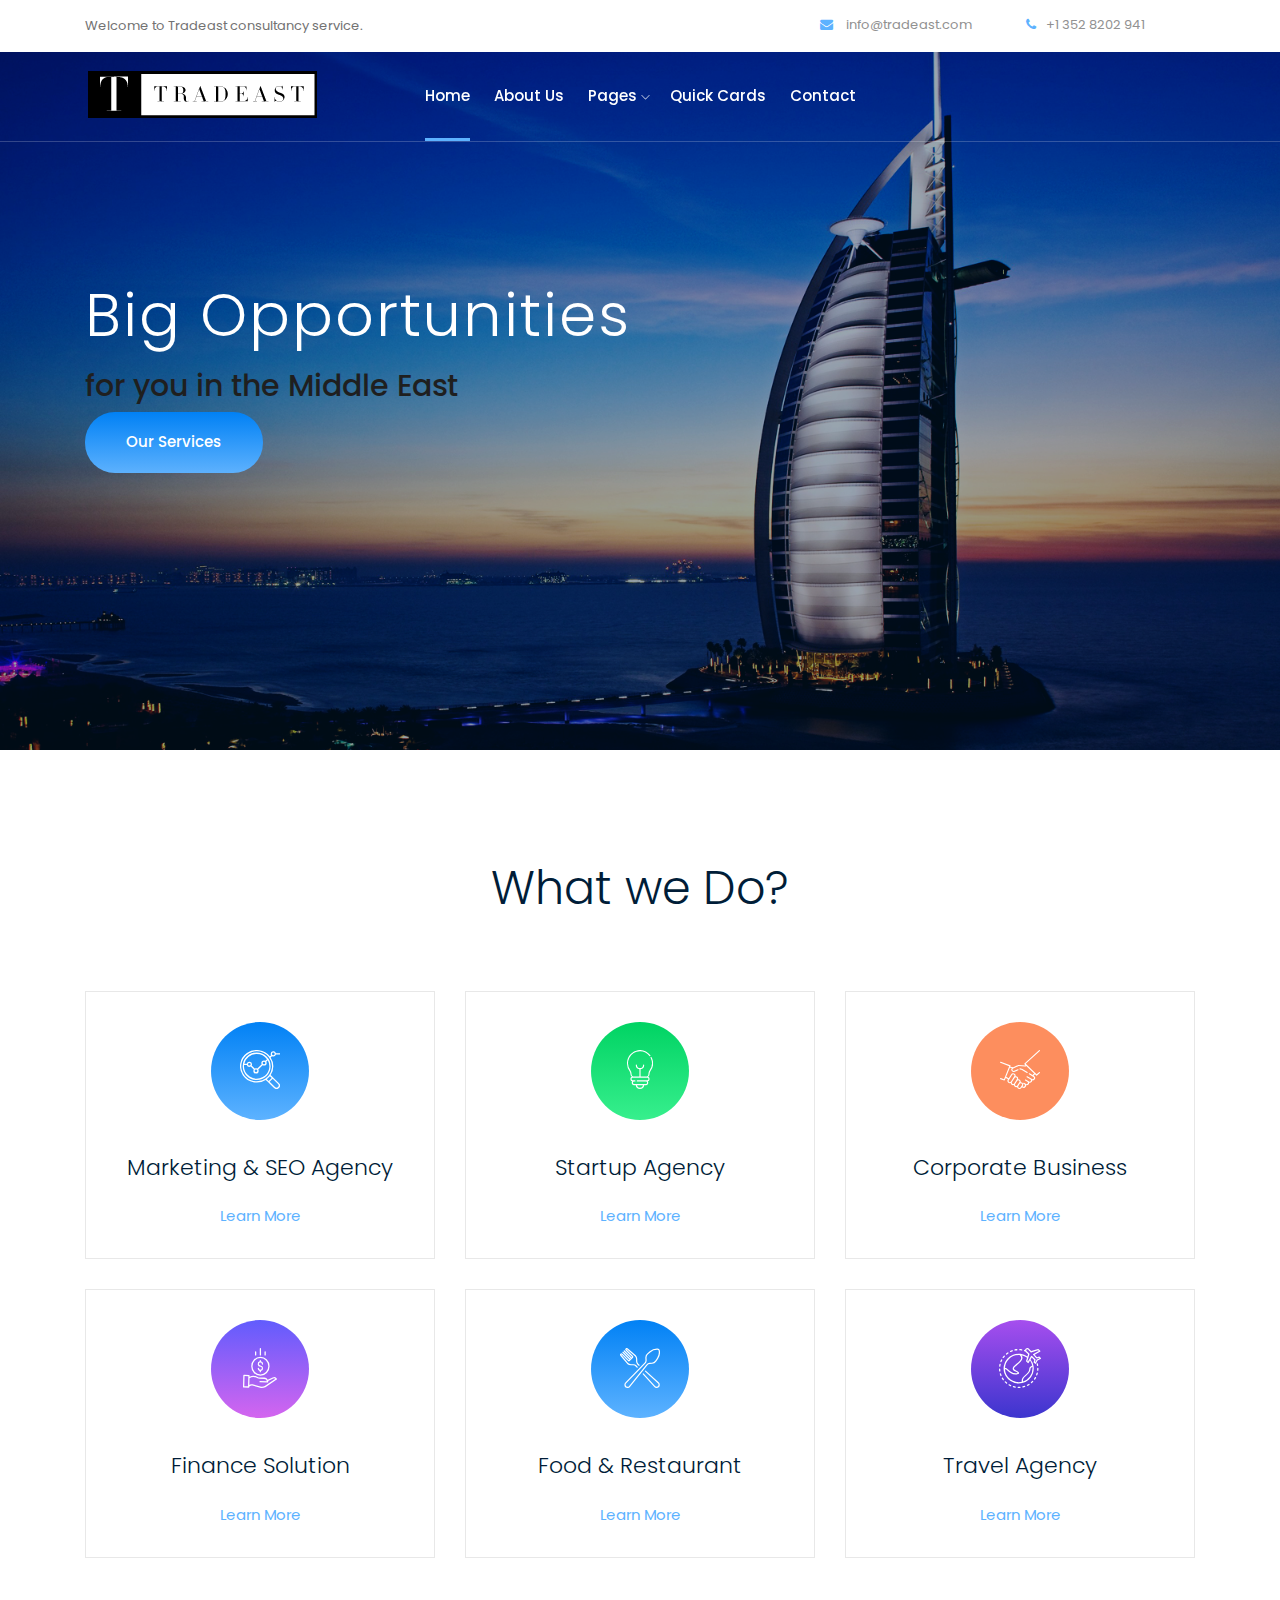
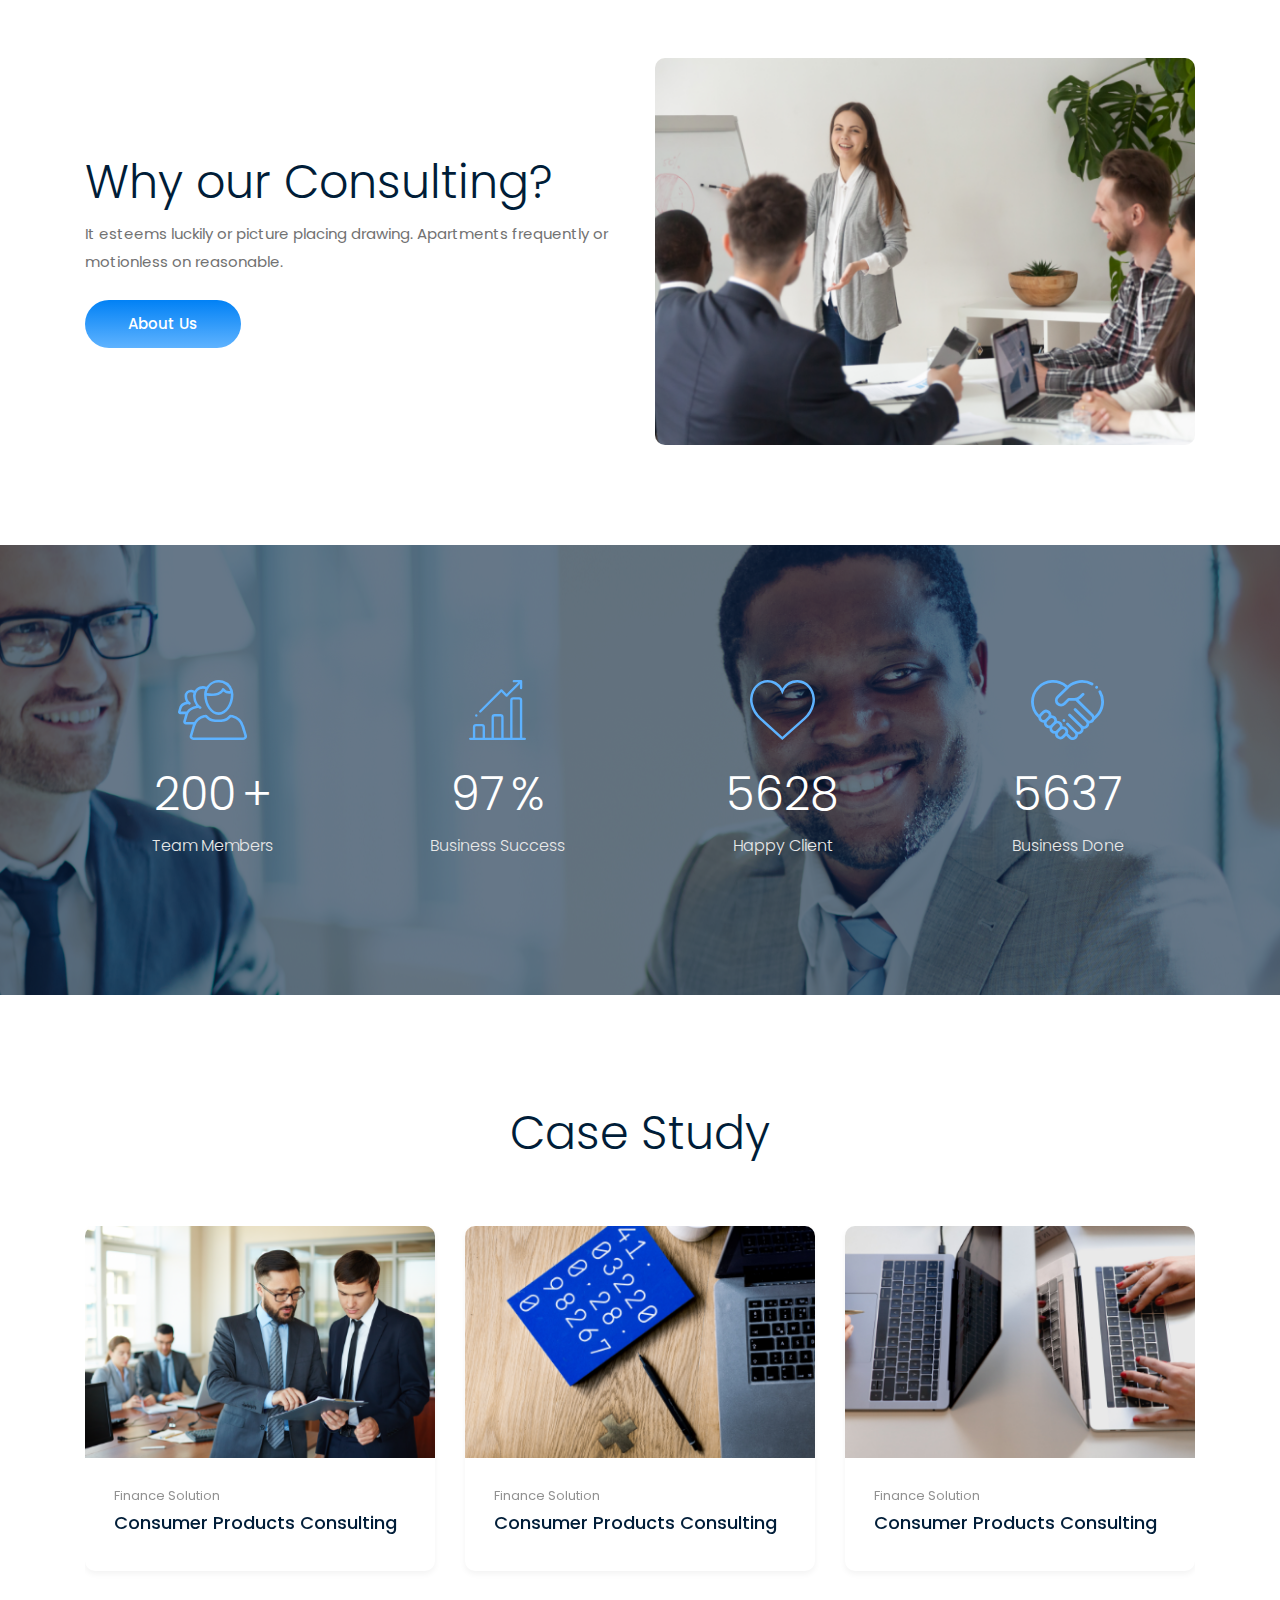
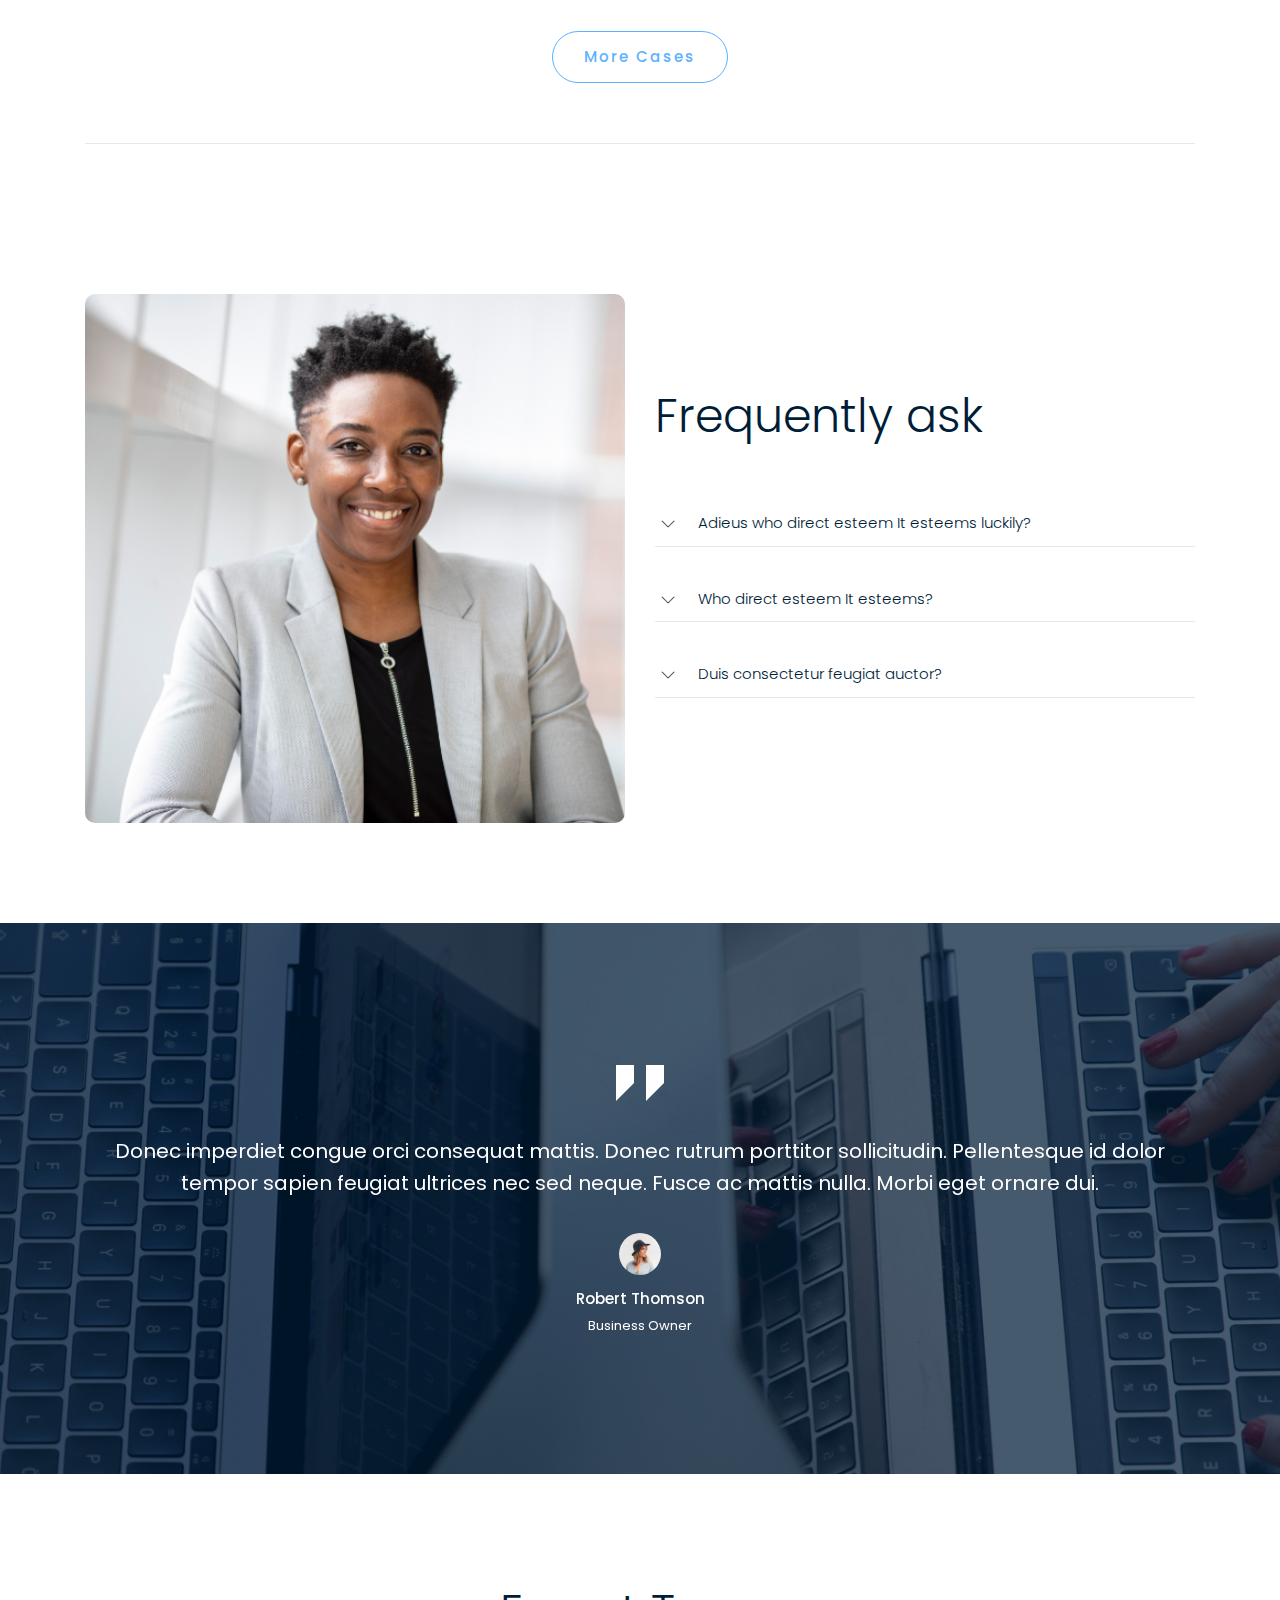
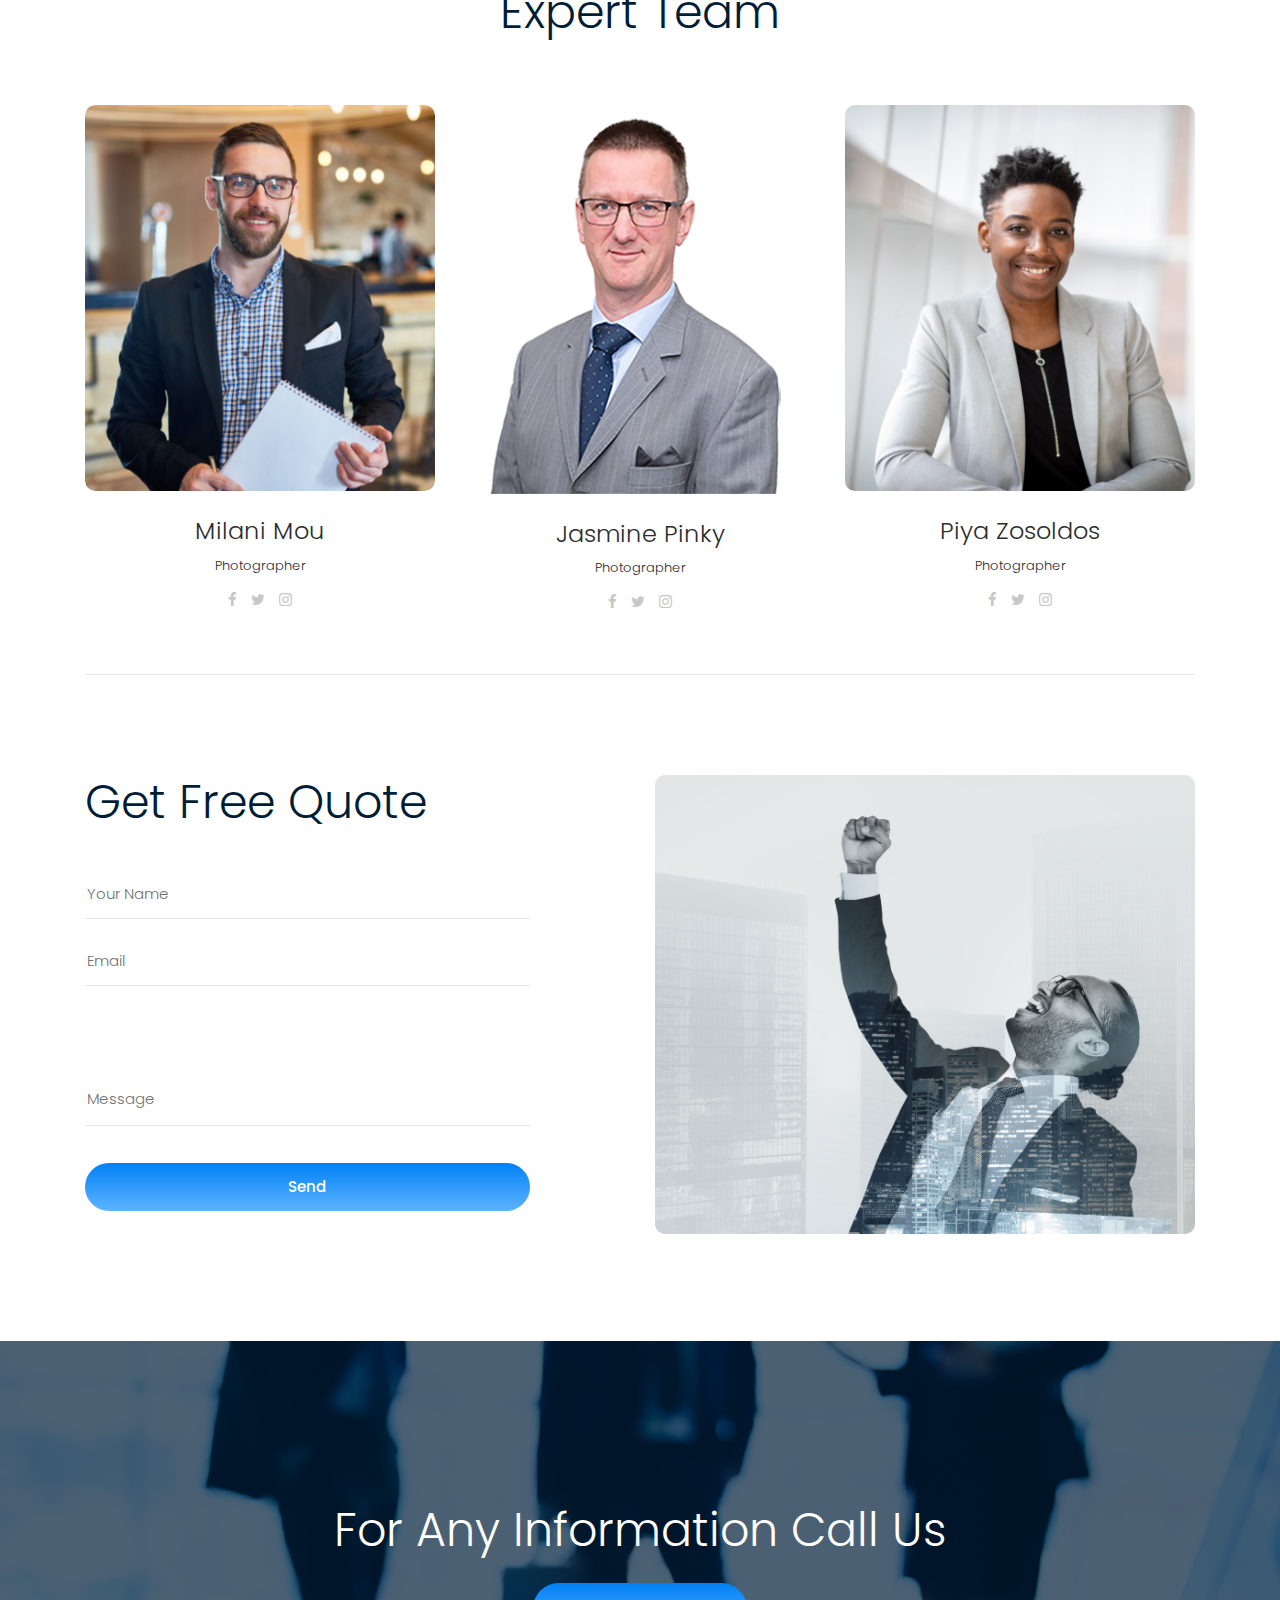
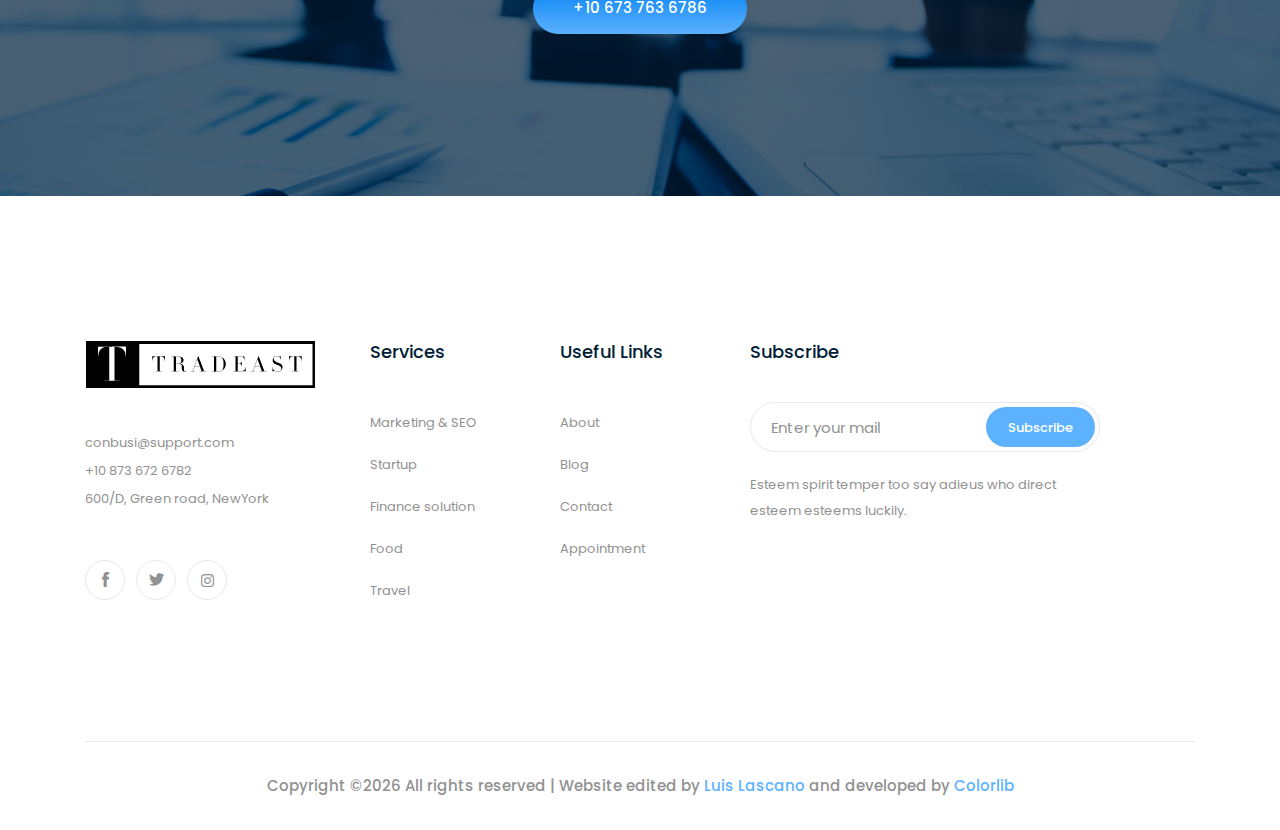
<file: index.html>
<!doctype html>
<html class="no-js" lang="zxx">

<head>
    <meta charset="utf-8">
    <meta http-equiv="x-ua-compatible" content="ie=edge">
    <title>Tradeast</title>
    <meta name="description" content="">
    <meta name="viewport" content="width=device-width, initial-scale=1">

    <!-- <link rel="manifest" href="site.webmanifest"> -->
    <link rel="shortcut icon" type="image/x-icon" href="img/favicon.png">
    <!-- Place favicon.ico in the root directory -->

    <!-- CSS here -->
    <link rel="stylesheet" href="css/bootstrap.min.css">
    <link rel="stylesheet" href="css/owl.carousel.min.css">
    <link rel="stylesheet" href="css/magnific-popup.css">
    <link rel="stylesheet" href="css/font-awesome.min.css">
    <link rel="stylesheet" href="css/themify-icons.css">
    <link rel="stylesheet" href="css/nice-select.css">
    <link rel="stylesheet" href="css/flaticon.css">
    <link rel="stylesheet" href="css/gijgo.css">
    <link rel="stylesheet" href="css/animate.css">
    <link rel="stylesheet" href="css/slick.css">
    <link rel="stylesheet" href="css/slicknav.css">
    <link rel="stylesheet" href="css/style.css">
    <!-- <link rel="stylesheet" href="css/responsive.css"> -->
</head>

<body>
    <!--[if lte IE 9]>
            <p class="browserupgrade">You are using an <strong>outdated</strong> browser. Please <a href="https://browsehappy.com/">upgrade your browser</a> to improve your experience and security.</p>
        <![endif]-->

    <!-- header-start -->
    <header>
        <div class="header-area ">
            <div class="header-top_area d-none d-lg-block">
                <div class="container">
                    <div class="row">
                        <div class="col-xl-5 col-md-5 ">
                            <div class="header_left">
                                <p>Welcome to Tradeast consultancy service.</p>
                            </div>
                        </div>
                        <div class="col-xl-7 col-md-7">
                            <div class="header_right d-flex">
                                    <div class="short_contact_list">
                                            <ul>
                                                <li><a href="#"> <i class="fa fa-envelope"></i> &nbsp;info@tradeast.com</a></li>
                                                <li><a href="#"> <i class="fa fa-phone"></i> +1 352 8202 941</a></li>
                                            </ul>
                                        </div>
                                        
                            </div>

                        </div>
                    </div>
                </div>
            </div>
            <div id="sticky-header" class="main-header-area">
                <div class="container">
                    <div class="header_bottom_border">
                        <div class="row align-items-center">
                            <div class="col-xl-3 col-lg-2">
                                <div class="logo">
                                    <a href="index.html">
                                        <img src="img/logo.png" alt="">
                                    </a>
                                </div>
                            </div>
                            <div class="col-xl-6 col-lg-7">
                                <div class="main-menu  d-none d-lg-block">
                                    <nav>
                                        <ul id="navigation">
                                            <li><a  class="active" href="index.html">home</a></li>
											<li><a href="about.html">About us</a></li>
                                            <li><a href="#">pages <i class="ti-angle-down"></i></a>
                                                <ul class="submenu">
                                                        
                                                        
											<li><a href="stereotypes_cliche.html">Stereotypes</a></li>
											<li><a href="perceptions_perspectives.html">Perceptions</a></li>
											<li><a href="landmarks_symbols.html">Landmarks/Symbols</a></li>
											<li><a href="intercultural_communications.html">Communications</a></li>
											<li><a href="business_etiquette.html">Etiquette</a></li>
											<li><a href="bibliography.html">Bibliography</a></li>										
                                                        
                                                </ul>
												
                                           <li><a href="study.html">Quick cards</a></li>
                                           
                                            <li><a href="contact.html">Contact</a></li>
                                        </ul>
                                    </nav>
                                </div>
                            </div>
                            <div class="col-xl-3 col-lg-3 d-none d-lg-block">
                                <div class="Appointment">
                                </div>
                            </div>
                            <div class="col-12">
                                <div class="mobile_menu d-block d-lg-none"></div>
                            </div>
                        </div>
                    </div>

                </div>
            </div>
        </div>
    </header>
    <!-- header-end -->

    <!-- slider_area_start -->
    <div class="slider_area">
        <div class="slider_active owl-carousel">
            <div class="single_slider  d-flex align-items-center slider_bg_1 overlay2">
                <div class="container">
                    <div class="row">
                        <div class="col-xl-12">
                            <div class="slider_text ">
                                <h3>Big Opportunities </h3>
                                       <h2> for you in the Middle East</h3>
                                <div class="video_service_btn">
                                    <a href="#" class="boxed-btn3">Our Services</a>
                                </div>
                            </div>
                        </div>
                    </div>	
                </div>
            </div>
            <div class="single_slider  d-flex align-items-center slider_bg_2 overlay2">
                <div class="container">
                    <div class="row">
                        <div class="col-xl-12">
                            <div class="slider_text ">
                                <h3>Saudi Arabia </h3>
                                       <h2 id="h2white"> The World in the Heart of the Kingdom </h2>
                                <div class="video_service_btn">
                                    <a href="#" class="boxed-btn3">Our Services</a>
                                </div>
                            </div>
                        </div>
                    </div>
                </div>
            </div>
            <div class="single_slider  d-flex align-items-center slider_bg_1 overlay2">
                <div class="container">
                    <div class="row">
                        <div class="col-xl-12">
                            <div class="slider_text ">
                                <h3>Big Opportunity <br>
                                        for your Business</h3>
                                <div class="video_service_btn">
                                    <a href="#" class="boxed-btn3">Our Services</a>
                                </div>
                            </div>
                        </div>
                    </div>
                </div>
            </div>
            <div class="single_slider  d-flex align-items-center slider_bg_2 overlay2">
                <div class="container">
                    <div class="row">
                        <div class="col-xl-12">
                            <div class="slider_text ">
                                <h3>Big Opportunity <br>
                                        for your Business</h3>
                                <div class="video_service_btn">
                                    <a href="#" class="boxed-btn3">Our Services</a>
                                </div>
                            </div>
                        </div>
                    </div>
                </div>
            </div>
        </div>
    </div>
    <!-- slider_area_end -->

    <!-- service_area_start -->
    <div class="service_area">
        <div class="container">
            <div class="row">
                <div class="col-xl-12">
                    <div class="section_title text-center mb-50">
                        <h3>What we Do?</h3>
                    </div>
                </div>
            </div>
            <div class="row">
                <div class="col-xl-4 col-md-6 col-lg-4">
                    <div class="single_service text-center">
                        <div class="service_icon">
                            <img src="img/svg_icon/1.svg" alt="">
                        </div>
                        <h3>Marketing & SEO Agency</h3>
                        <p> </p>
                        <a href="#" class="learn_more">Learn More</a>
                    </div>
                </div>
                <div class="col-xl-4 col-md-6 col-lg-4">
                    <div class="single_service text-center">
                        <div class="service_icon">
                            <img src="img/svg_icon/2.svg" alt="">
                        </div>
                        <h3>Startup Agency</h3>
                        <p> </p>
                        <a href="#" class="learn_more">Learn More</a>
                    </div>
                </div>
                <div class="col-xl-4 col-md-6 col-lg-4">
                    <div class="single_service text-center">
                        <div class="service_icon">
                            <img src="img/svg_icon/3.svg" alt="">
                        </div>
                        <h3>Corporate Business</h3>
                        <p> </p>
                        <a href="#" class="learn_more">Learn More</a>
                    </div>
                </div>
                <div class="col-xl-4 col-md-6 col-lg-4">
                    <div class="single_service text-center">
                        <div class="service_icon">
                            <img src="img/svg_icon/4.svg" alt="">
                        </div>
                        <h3>Finance Solution</h3>
                        <p> </p>
                        <a href="#" class="learn_more">Learn More</a>
                    </div>
                </div>
                <div class="col-xl-4 col-md-6 col-lg-4">
                    <div class="single_service text-center">
                        <div class="service_icon">
                            <img src="img/svg_icon/5.svg" alt="">
                        </div>
                        <h3>Food & Restaurant</h3>
                        <p> </p>
                        <a href="#" class="learn_more">Learn More</a>
                    </div>
                </div>
                <div class="col-xl-4 col-md-6 col-lg-4">
                    <div class="single_service text-center">
                        <div class="service_icon">
                            <img src="img/svg_icon/6.svg" alt="">
                        </div>
                        <h3>Travel Agency </h3>
                        <p> </p>
                        <a href="#" class="learn_more">Learn More</a>
                    </div>
                </div>
            </div>
        </div>
    </div>
    <!-- service_area_end -->

    <!-- about_info_area start  -->
    <div class="about_info_area">
        <div class="container">
            <div class="row align-items-center">
                <div class="col-xl-6 col-lg-6">
                    <div class="about_text">
                        <h3>Why our Consulting?</h3>
                        <p> 
                            It esteems luckily or picture placing drawing. Apartments frequently or motionless on reasonable.</p>
                            <a href="#" class="boxed-btn3">About Us</a>
                    </div>
                </div>
                <div class="col-xl-6 col-lg-6">
                    <div class="about_thumb">
                        <img src="img/service/about.png" alt="">
                    </div>
                </div>
            </div>
        </div>
    </div>
    <!-- /about_info_area end  -->

    <!-- counter_area  -->
    <div class="counter_area counter_bg_1 overlay_03">
        <div class="container">
            <div class="row">
                <div class="col-xl-3 col-lg-3 col-md-3">
                    <div class="single_counter text-center">
                        <div class="counter_icon">
                            <img src="img/svg_icon/group.svg" alt="">
                        </div>
                        <h3> <span class="counter">200</span> <span> +</span> </h3>
                        <p>Team Members</p>
                    </div>
                </div>
                <div class="col-xl-3 col-lg-3 col-md-3">
                    <div class="single_counter text-center">
                        <div class="counter_icon">
                            <img src="img/svg_icon/cart.svg" alt="">
                        </div>
                        <h3> <span class="counter">97</span> <span>%</span> </h3>
                        <p>Business Success</p>
                    </div>
                </div>
                <div class="col-xl-3 col-lg-3 col-md-3">
                    <div class="single_counter text-center">
                        <div class="counter_icon">
                            <img src="img/svg_icon/heart.svg" alt="">
                        </div>
                        <h3> <span class="counter">5628</span></h3>
                        <p>Happy Client</p>
                    </div>
                </div>
                <div class="col-xl-3 col-lg-3 col-md-3">
                    <div class="single_counter text-center">
                        <div class="counter_icon">
                            <img src="img/svg_icon/respect.svg" alt="">
                        </div>
                        <h3> <span class="counter">5637</span> </h3>
                        <p>Business Done</p>
                    </div>
                </div>
            </div>
        </div>
    </div>
    <!-- /counter_area  -->

    <!-- case_study_area  -->
    <div class="case_study_area">
        <div class="container">
            <div class="border_bottom">
                    <div class="row">
                            <div class="col-xl-12">
                                <div class="section_title text-center mb-40">
                                    <h3>Case Study</h3>
                                </div>
                            </div>
                        </div>
                        <div class="row">
                            <div class="col-xl-12">
                                <div class="case_active owl-carousel">
                                        <div class="single_case">
                                                <div class="case_thumb">
                                                        <img src="img/case/1.png" alt="">
                                                    </div>
                                            <div class="case_heading">
                                                    <span>Finance Solution</span>
                                                    <h3><a href="#">Consumer Products Consulting</a></h3>
                                            </div>
                                        </div>
                                        <div class="single_case">
                                                <div class="case_thumb">
                                                        <img src="img/case/2.png" alt="">
                                                    </div>
                                            <div class="case_heading">
                                                    <span>Finance Solution</span>
                                                    <h3><a href="#">Consumer Products Consulting</a></h3>
                                            </div>
                                        </div>
                                        <div class="single_case">
                                                <div class="case_thumb">
                                                        <img src="img/case/3.png" alt="">
                                                    </div>
                                            <div class="case_heading">
                                                    <span>Finance Solution</span>
                                                    <h3><a href="#">Consumer Products Consulting</a></h3>
                                            </div>
                                        </div>
                                        <div class="single_case">
                                                <div class="case_thumb">
                                                        <img src="img/case/1.png" alt="">
                                                    </div>
                                            <div class="case_heading">
                                                    <span>Finance Solution</span>
                                                    <h3><a href="#">Consumer Products Consulting</a></h3>
                                            </div>
                                        </div>
                                </div>
                                
                            </div>
                        </div>
                        <div class="row">
                            <div class="col-xl-12">
                                <div class="more_close_btn text-center">
                                    <a href="#" class="boxed-btn3-line">More Cases</a>
                                </div>
                            </div>
                        </div>
            </div>
        </div>
    </div>
    <!-- /case_study_area  -->

    <!-- accordion  -->
    <div class="accordion_area">
            <div class="container">
                <div class="row align-items-center">
                    <div class="col-xl-6 col-lg-6">
                        <div class="accordion_thumb">
                            <img src="img/banner/accordion.png" alt="">
                        </div>
                    </div>
                    <div class="col-xl-6 col-lg-6">
                        <div class="faq_ask">
                            <h3>Frequently ask</h3>
                                <div id="accordion">
                                        <div class="card">
                                            <div class="card-header" id="headingTwo">
                                                <h5 class="mb-0">
                                                    <button class="btn btn-link collapsed" data-toggle="collapse" data-target="#collapseTwo" aria-expanded="false" aria-controls="collapseTwo">
                                                            Adieus who direct esteem <span>It esteems luckily?</span>
                                                    </button>
                                                </h5>
                                            </div>
                                            <div id="collapseTwo" class="collapse" aria-labelledby="headingTwo" data-parent="#accordion" style="">
                                                <div class="card-body">Esteem spirit temper too say adieus who direct esteem esteems luckily or picture placing drawing.
                                                </div>
                                            </div>
                                        </div>
                                        <div class="card">
                                            <div class="card-header" id="headingOne">
                                                <h5 class="mb-0">
                                                    <button class="btn btn-link collapsed" data-toggle="collapse" data-target="#collapseOne" aria-expanded="false" aria-controls="collapseOne">
                                                            Who direct esteem It esteems?
                                                    </button>
                                                </h5>
                                            </div>
                                            <div id="collapseOne" class="collapse" aria-labelledby="headingOne" data-parent="#accordion" style="">
                                                <div class="card-body">Esteem spirit temper too say adieus who direct esteem esteems luckily or picture placing drawing.
                                                </div>
                                            </div>
                                        </div>
                                        <div class="card">
                                            <div class="card-header" id="headingThree">
                                                <h5 class="mb-0">
                                                    <button class="btn btn-link collapsed" data-toggle="collapse" data-target="#collapseThree" aria-expanded="false" aria-controls="collapseThree">
                                                            Duis consectetur feugiat auctor?
                                                    </button>
                                                </h5>
                                            </div>
                                            <div id="collapseThree" class="collapse" aria-labelledby="headingThree" data-parent="#accordion" style="">
                                                <div class="card-body">Esteem spirit temper too say adieus who direct esteem esteems luckily or picture placing drawing.
                                                </div>
                                            </div>
                                        </div>
                                    </div>
                        </div>
                    </div>
                </div>
            </div>
        </div>
        <!-- accordion  -->

    <div class="testimonial_area overlay ">
        <div class="container">
            <div class="row">
                <div class="col-xl-12">
                    <div class="testmonial_active owl-carousel">
                        <div class="single_carousel">
                                <div class="single_testmonial text-center">
                                        <div class="quote">
                                            <img src="img/svg_icon/quote.svg" alt="">
                                        </div>
                                        <p>Donec imperdiet congue orci consequat mattis. Donec rutrum porttitor <br> 
                                                sollicitudin. Pellentesque id dolor tempor sapien feugiat ultrices nec sed neque.  <br>
                                                Fusce ac mattis nulla. Morbi eget ornare dui. </p>
                                        <div class="testmonial_author">
                                            <div class="thumb">
                                                    <img src="img/case/testmonial.png" alt="">
                                            </div>
                                            <h3>Robert Thomson</h3>
                                            <span>Business Owner</span>
                                        </div>
                                    </div>
                        </div>
                        <div class="single_carousel">
                                <div class="single_testmonial text-center">
                                        <div class="quote">
                                            <img src="img/svg_icon/quote.svg" alt="">
                                        </div>
                                        <p>Donec imperdiet congue orci consequat mattis. Donec rutrum porttitor <br> 
                                                sollicitudin. Pellentesque id dolor tempor sapien feugiat ultrices nec sed neque.  <br>
                                                Fusce ac mattis nulla. Morbi eget ornare dui. </p>
                                        <div class="testmonial_author">
                                            <div class="thumb">
                                                    <img src="img/case/testmonial.png" alt="">
                                            </div>
                                            <h3>Robert Thomson</h3>
                                            <span>Business Owner</span>
                                        </div>
                                    </div>
                        </div>
                        <div class="single_carousel">
                                <div class="single_testmonial text-center">
                                        <div class="quote">
                                            <img src="img/svg_icon/quote.svg" alt="">
                                        </div>
                                        <p>Donec imperdiet congue orci consequat mattis. Donec rutrum porttitor <br> 
                                                sollicitudin. Pellentesque id dolor tempor sapien feugiat ultrices nec sed neque.  <br>
                                                Fusce ac mattis nulla. Morbi eget ornare dui. </p>
                                        <div class="testmonial_author">
                                            <div class="thumb">
                                                    <img src="img/case/testmonial.png" alt="">
                                            </div>
                                            <h3>Robert Thomson</h3>
                                            <span>Business Owner</span>
                                        </div>
                                    </div>
                        </div>
                    </div>
                </div>
            </div>
        </div>
    </div>


    <!-- team_area  -->
    <div class="team_area">
            <div class="container">
                <div class="border_bottom">
                    <div class="row">
                        <div class="col-xl-12">
                            <div class="section_title mb-40 text-center">
                                <h3>
                                        Expert Team
                                </h3>
                            </div>
                        </div>
                    </div>
                    <div class="row">
                        <div class="col-xl-4 col-lg-4 col-md-6">
                            <div class="single_team">
                                <div class="team_thumb">
                                    <img src="img/team/3.png" alt="">
                                </div>
                                <div class="team_info text-center">
                                    <h3>Milani Mou</h3>
                                    <p>Photographer</p>
                                    <div class="social_link">
                                        <ul>
                                            <li><a href="#">
                                                    <i class="fa fa-facebook"></i>
                                                </a>
                                            </li>
                                            <li><a href="#">
                                                    <i class="fa fa-twitter"></i>
                                                </a>
                                            </li>
                                            <li><a href="#">
                                                    <i class="fa fa-instagram"></i>
                                                </a>
                                            </li>
                                        </ul>
                                    </div>
                                </div>
                            </div>
                        </div>
                        <div class="col-xl-4 col-lg-4 col-md-6">
                            <div class="single_team">
                                <div class="team_thumb">
                                    <img src="img/team/2.png" alt="">
                                </div>
                                <div class="team_info text-center">
                                    <h3>Jasmine Pinky</h3>
                                    <p>Photographer</p>
                                    <div class="social_link">
                                        <ul>
                                            <li><a href="#">
                                                    <i class="fa fa-facebook"></i>
                                                </a>
                                            </li>
                                            <li><a href="#">
                                                    <i class="fa fa-twitter"></i>
                                                </a>
                                            </li>
                                            <li><a href="#">
                                                    <i class="fa fa-instagram"></i>
                                                </a>
                                            </li>
                                        </ul>
                                    </div>
                                </div>
                            </div>
                        </div>
                        <div class="col-xl-4 col-lg-4 col-md-6">
                            <div class="single_team">
                                <div class="team_thumb">
                                    <img src="img/team/1.png" alt="">
                                </div>
                                <div class="team_info text-center">
                                    <h3>Piya Zosoldos</h3>
                                    <p>Photographer</p>
                                    <div class="social_link">
                                        <ul>
                                            <li><a href="#">
                                                    <i class="fa fa-facebook"></i>
                                                </a>
                                            </li>
                                            <li><a href="#">
                                                    <i class="fa fa-twitter"></i>
                                                </a>
                                            </li>
                                            <li><a href="#">
                                                    <i class="fa fa-instagram"></i>
                                                </a>
                                            </li>
                                        </ul>
                                    </div>
                                </div>
                            </div>
                        </div>
                    </div>
                </div>
            </div>
        </div>
    <!-- /team_area  -->

    <div class="contact_form_quote">
        <div class="container">
            <div class="row">
                <div class="col-xl-5 col-lg-6">
                    <div class="form_wrap">
                            <h3>Get Free Quote</h3>
                            <form action="#">
                                <input type="text" placeholder="Your Name" >
                                <input type="email" placeholder="Email" >
                                <textarea name="#" id="" cols="30" rows="10" placeholder="Message" ></textarea>
                                <button class="boxed-btn3">Send</button>
                            </form>
                    </div>
                </div>
                <div class="col-xl-6 offset-xl-1 col-lg-6">
                    <div class="contact_thumb">
                        <img src="img/banner/contact_thumb.png" alt="">
                    </div>
                </div>
            </div>
        </div>
    </div>

    <!-- Information_area  -->
    <div class="Information_area overlay">
        <div class="container">
            <div class="row justify-content-center align-items-center">
                <div class="col-xl-8">
                    <div class="info_text text-center">
                        <h3>For Any Information Call Us</h3>
                        <p> </p>
                        <a class="boxed-btn3" href="#">+10 673 763 6786</a>
                    </div>
                </div>
            </div>
        </div>
    </div>
    <!-- /Information_area  end -->

    <!-- footer start -->
    <footer class="footer">
        <div class="footer_top">
            <div class="container">
                <div class="row">
                    <div class="col-xl-3 col-md-6 col-lg-3">
                        <div class="footer_widget">
                            <div class="footer_logo">
                                <a href="#">
                                    <img src="img/footer_logo.png" alt="">
                                </a>
                            </div>
                            <p>
                                    <a href="#">conbusi@support.com</a> <br>
                                    +10 873 672 6782 <br>
                                    600/D, Green road, NewYork
                            </p>
                            <div class="socail_links">
                                <ul>
                                    <li>
                                        <a href="#">
                                            <i class="ti-facebook"></i>
                                        </a>
                                    </li>
                                    <li>
                                        <a href="#">
                                            <i class="ti-twitter-alt"></i>
                                        </a>
                                    </li>
                                    <li>
                                        <a href="#">
                                            <i class="fa fa-instagram"></i>
                                        </a>
                                    </li>
                                </ul>
                            </div>

                        </div>
                    </div>
                    <div class="col-xl-2 col-md-6 col-lg-3">
                        <div class="footer_widget">
                            <h3 class="footer_title">
                                    Services
                            </h3>
                            <ul>
                                <li><a href="#">Marketing & SEO</a></li>
                                <li><a href="#"> Startup</a></li>
                                <li><a href="#">Finance solution</a></li>
                                <li><a href="#">Food</a></li>
                                <li><a href="#">Travel</a></li>
                            </ul>

                        </div>
                    </div>
                    <div class="col-xl-2 col-md-6 col-lg-2">
                        <div class="footer_widget">
                            <h3 class="footer_title">
                                    Useful Links
                            </h3>
                            <ul>
                                <li><a href="#">About</a></li>
                                <li><a href="#">Blog</a></li>
                                <li><a href="#"> Contact</a></li>
                                <li><a href="#">Appointment</a></li>
                            </ul>
                        </div>
                    </div>
                    <div class="col-xl-4 col-md-6 col-lg-4">
                            <div class="footer_widget">
                                    <h3 class="footer_title">
                                            Subscribe
                                    </h3>
                                    <form action="#" class="newsletter_form">
                                        <input type="text" placeholder="Enter your mail">
                                        <button type="submit">Subscribe</button>
                                    </form>
                                    <p class="newsletter_text">Esteem spirit temper too say adieus who direct esteem esteems luckily.</p>
                                </div>
                    </div>
                </div>
            </div>
        </div>
        <div class="copy-right_text">
            <div class="container">
                <div class="footer_border"></div>
                <div class="row">
                    <div class="col-xl-12">
                        <p class="copy_right text-center">
                            <!-- Link back to Colorlib can't be removed. Template is licensed under CC BY 3.0. -->
Copyright &copy;<script>document.write(new Date().getFullYear());</script> All rights reserved | Website edited by</i> <a href="about_us.html" target="_blank">Luis Lascano</a> and developed by <a href="https://colorlib.com/" target="_blank">Colorlib</a>
<!-- Link back to Colorlib can't be removed. Template is licensed under CC BY 3.0. -->
                        </p>
                    </div>
                </div>
            </div>
        </div>
            </div>
        </div>
    </footer>
    <!--/ footer end  -->

    <!-- link that opens popup -->


    <!-- JS here -->
    <script src="js/vendor/modernizr-3.5.0.min.js"></script>
    <script src="js/vendor/jquery-1.12.4.min.js"></script>
    <script src="js/popper.min.js"></script>
    <script src="js/bootstrap.min.js"></script>
    <script src="js/owl.carousel.min.js"></script>
    <script src="js/isotope.pkgd.min.js"></script>
    <script src="js/ajax-form.js"></script>
    <script src="js/waypoints.min.js"></script>
    <script src="js/jquery.counterup.min.js"></script>
    <script src="js/imagesloaded.pkgd.min.js"></script>
    <script src="js/scrollIt.js"></script>
    <script src="js/jquery.scrollUp.min.js"></script>
    <script src="js/wow.min.js"></script>
    <script src="js/nice-select.min.js"></script>
    <script src="js/jquery.slicknav.min.js"></script>
    <script src="js/jquery.magnific-popup.min.js"></script>
    <script src="js/plugins.js"></script>
    <script src="js/gijgo.min.js"></script>
    <script src="js/slick.min.js"></script>
    <!--contact js-->
    <script src="js/contact.js"></script>
    <script src="js/jquery.ajaxchimp.min.js"></script>
    <script src="js/jquery.form.js"></script>
    <script src="js/jquery.validate.min.js"></script>
    <script src="js/mail-script.js"></script>

    <script src="js/main.js"></script>
</body>

</html>
</file>
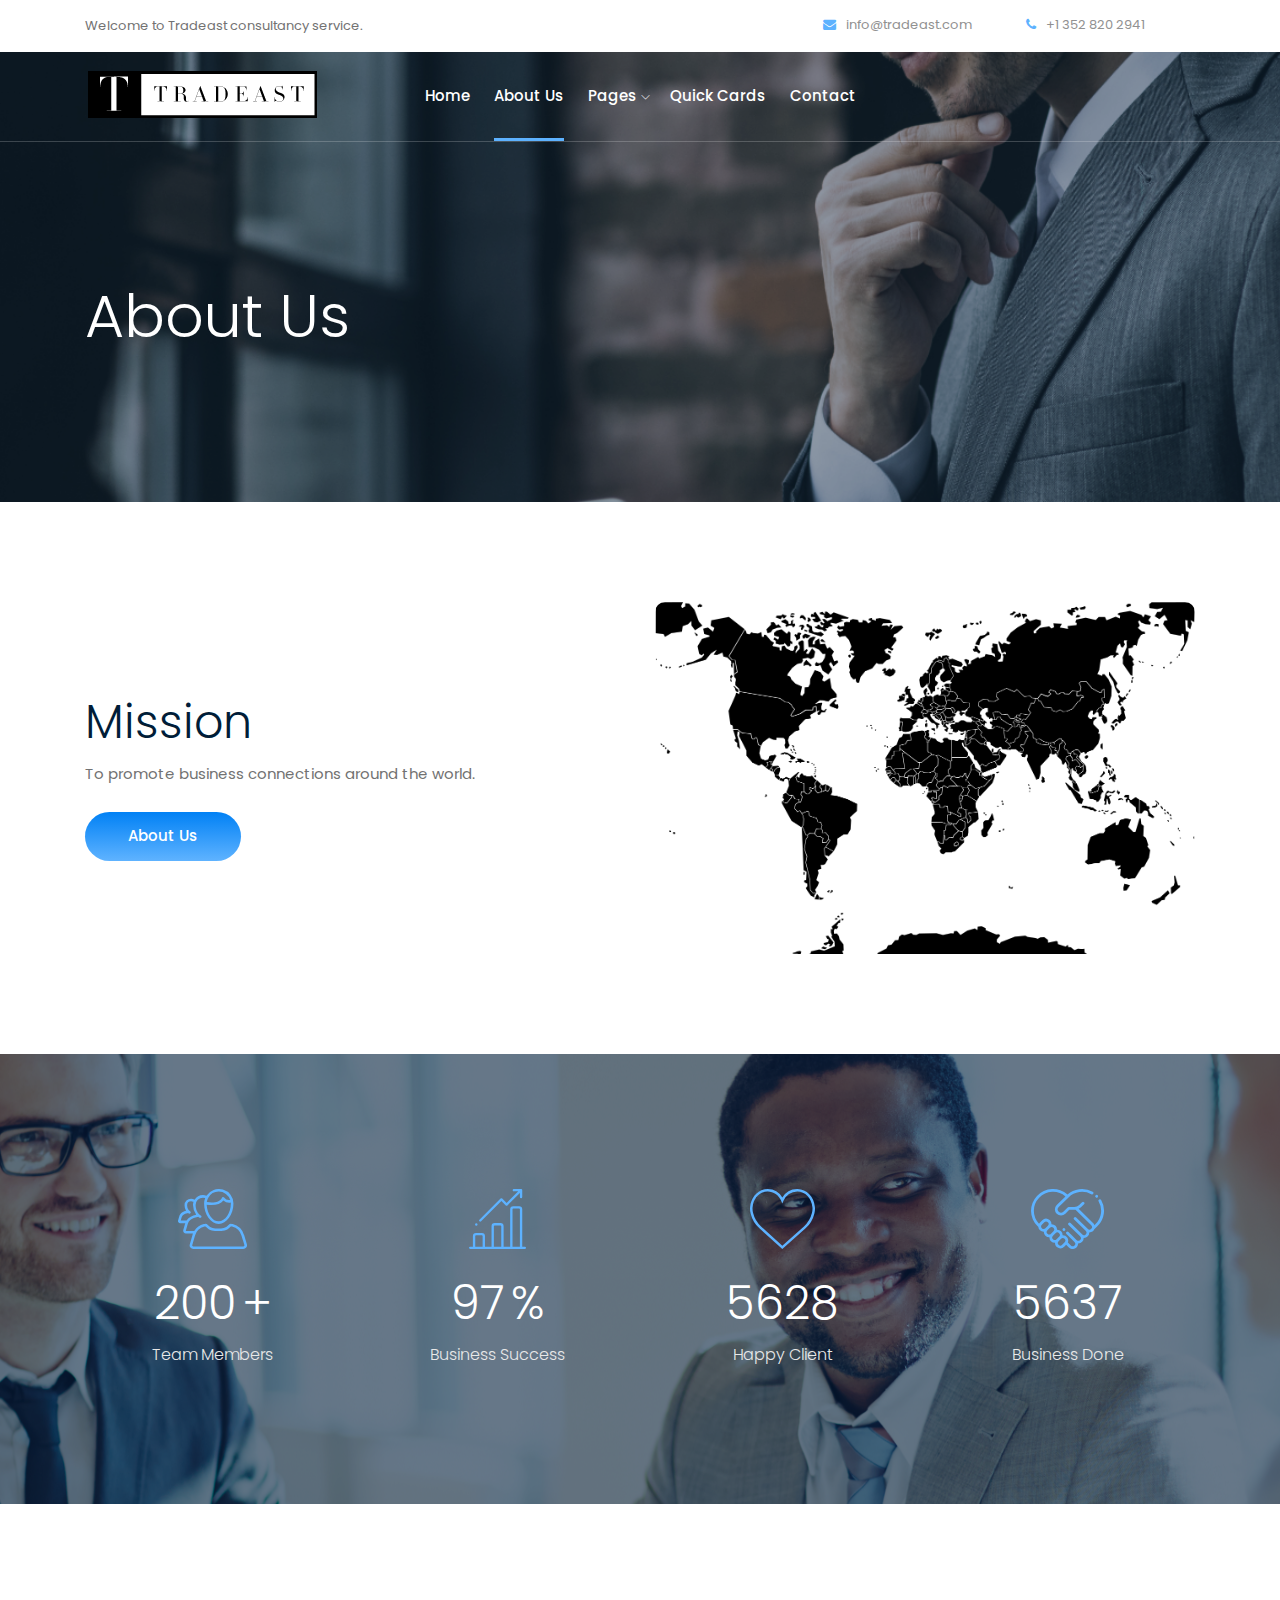
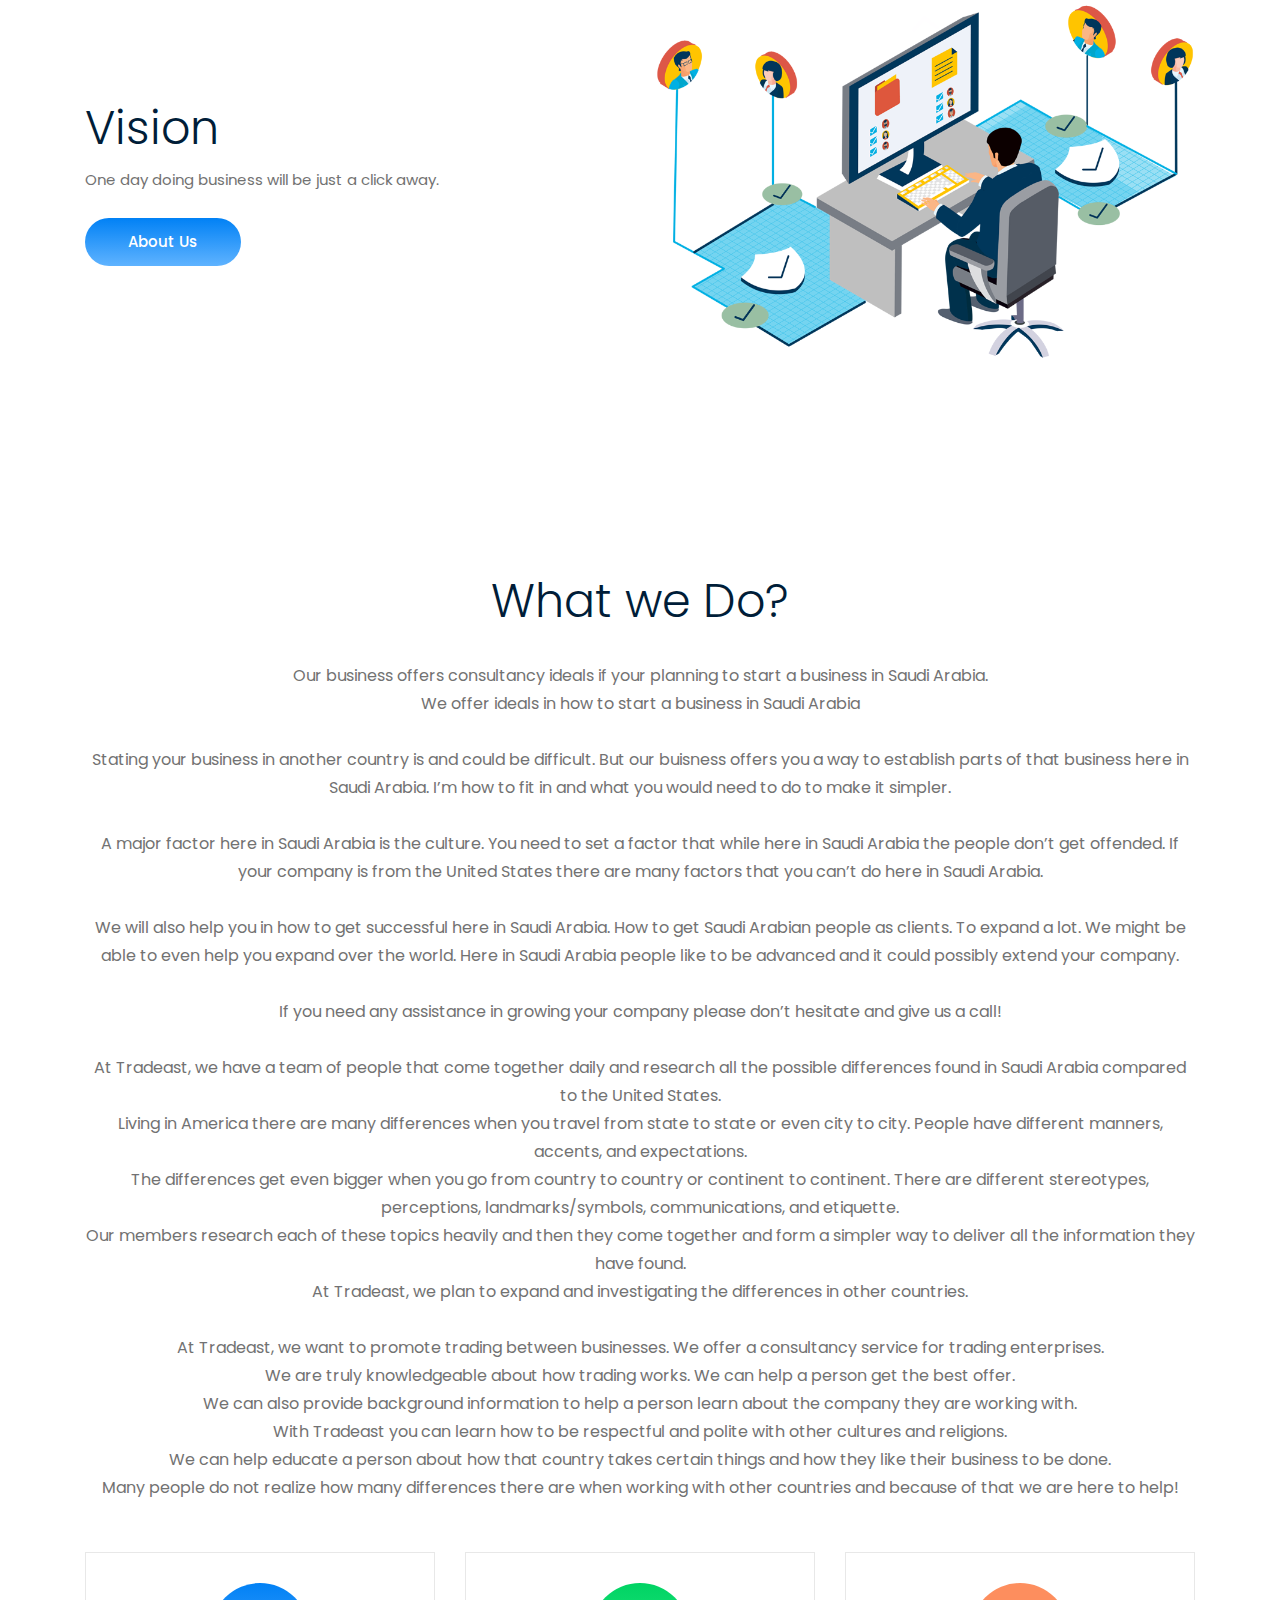
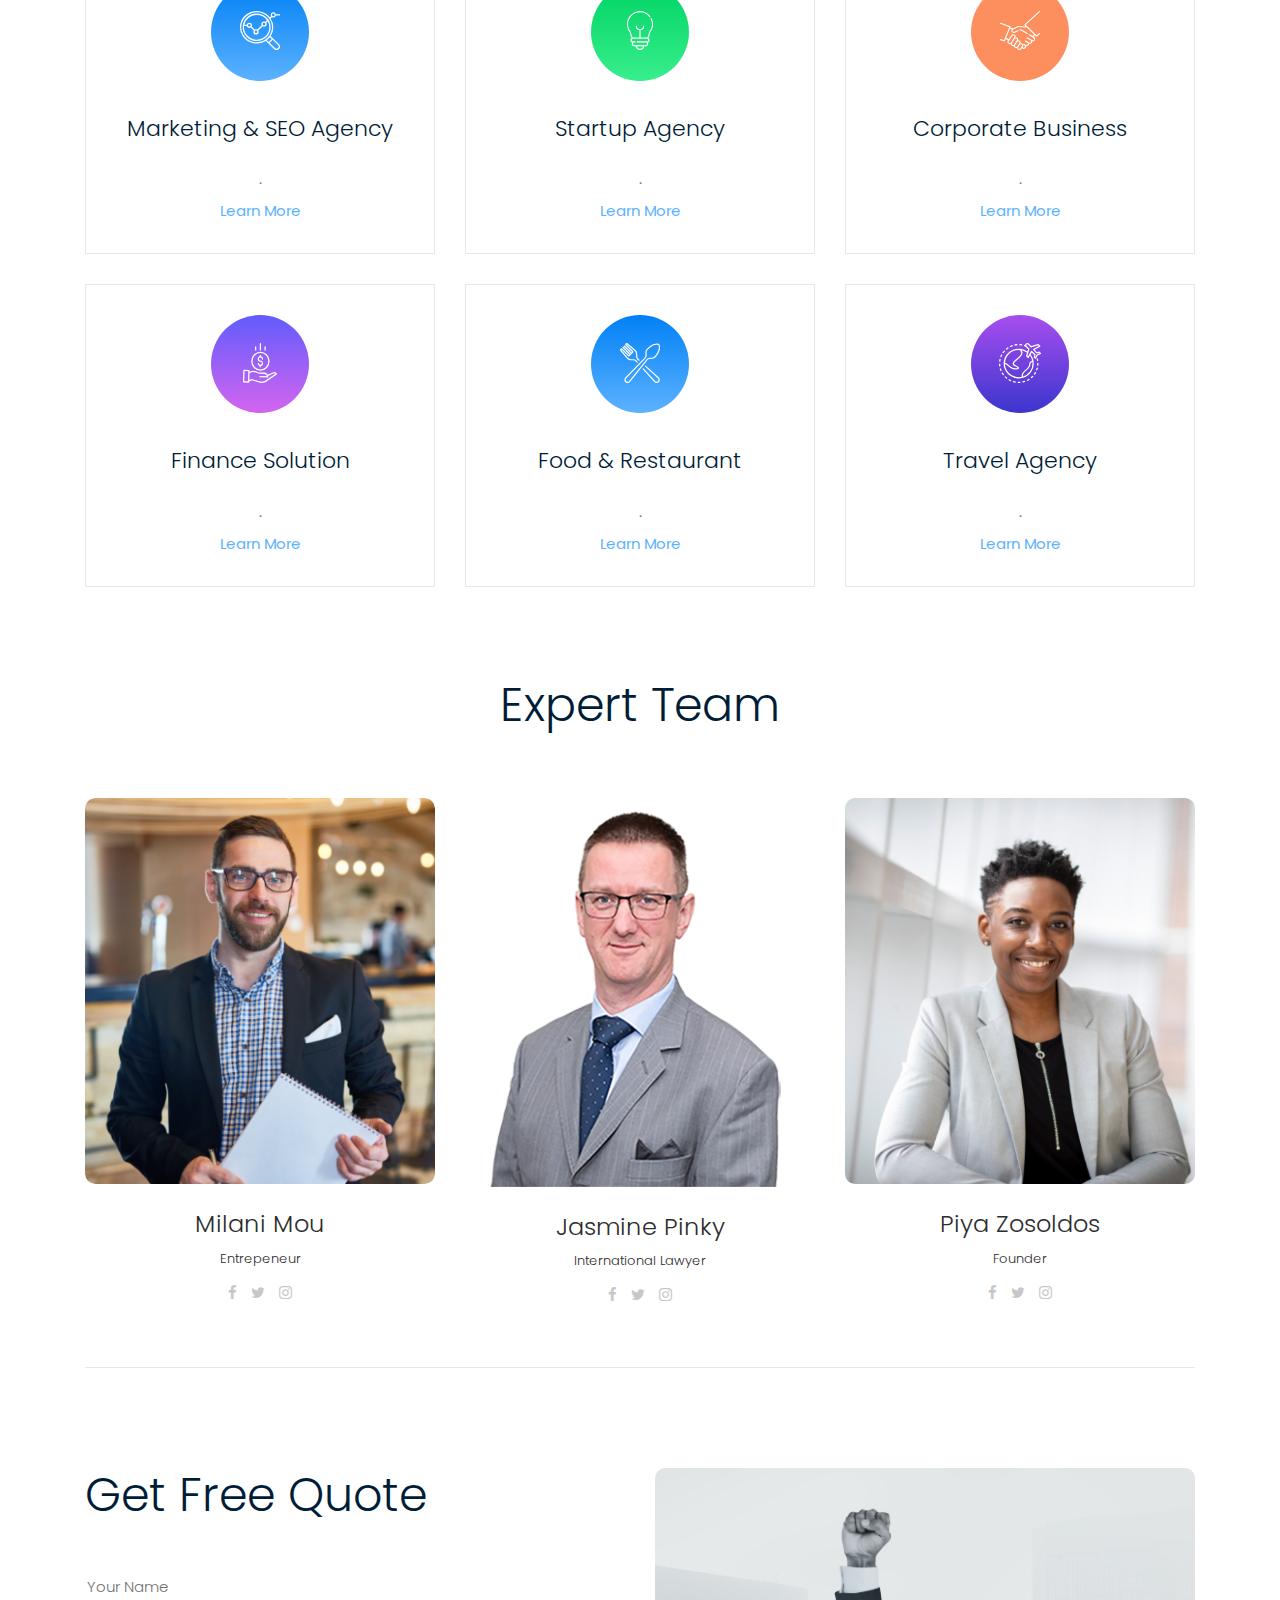
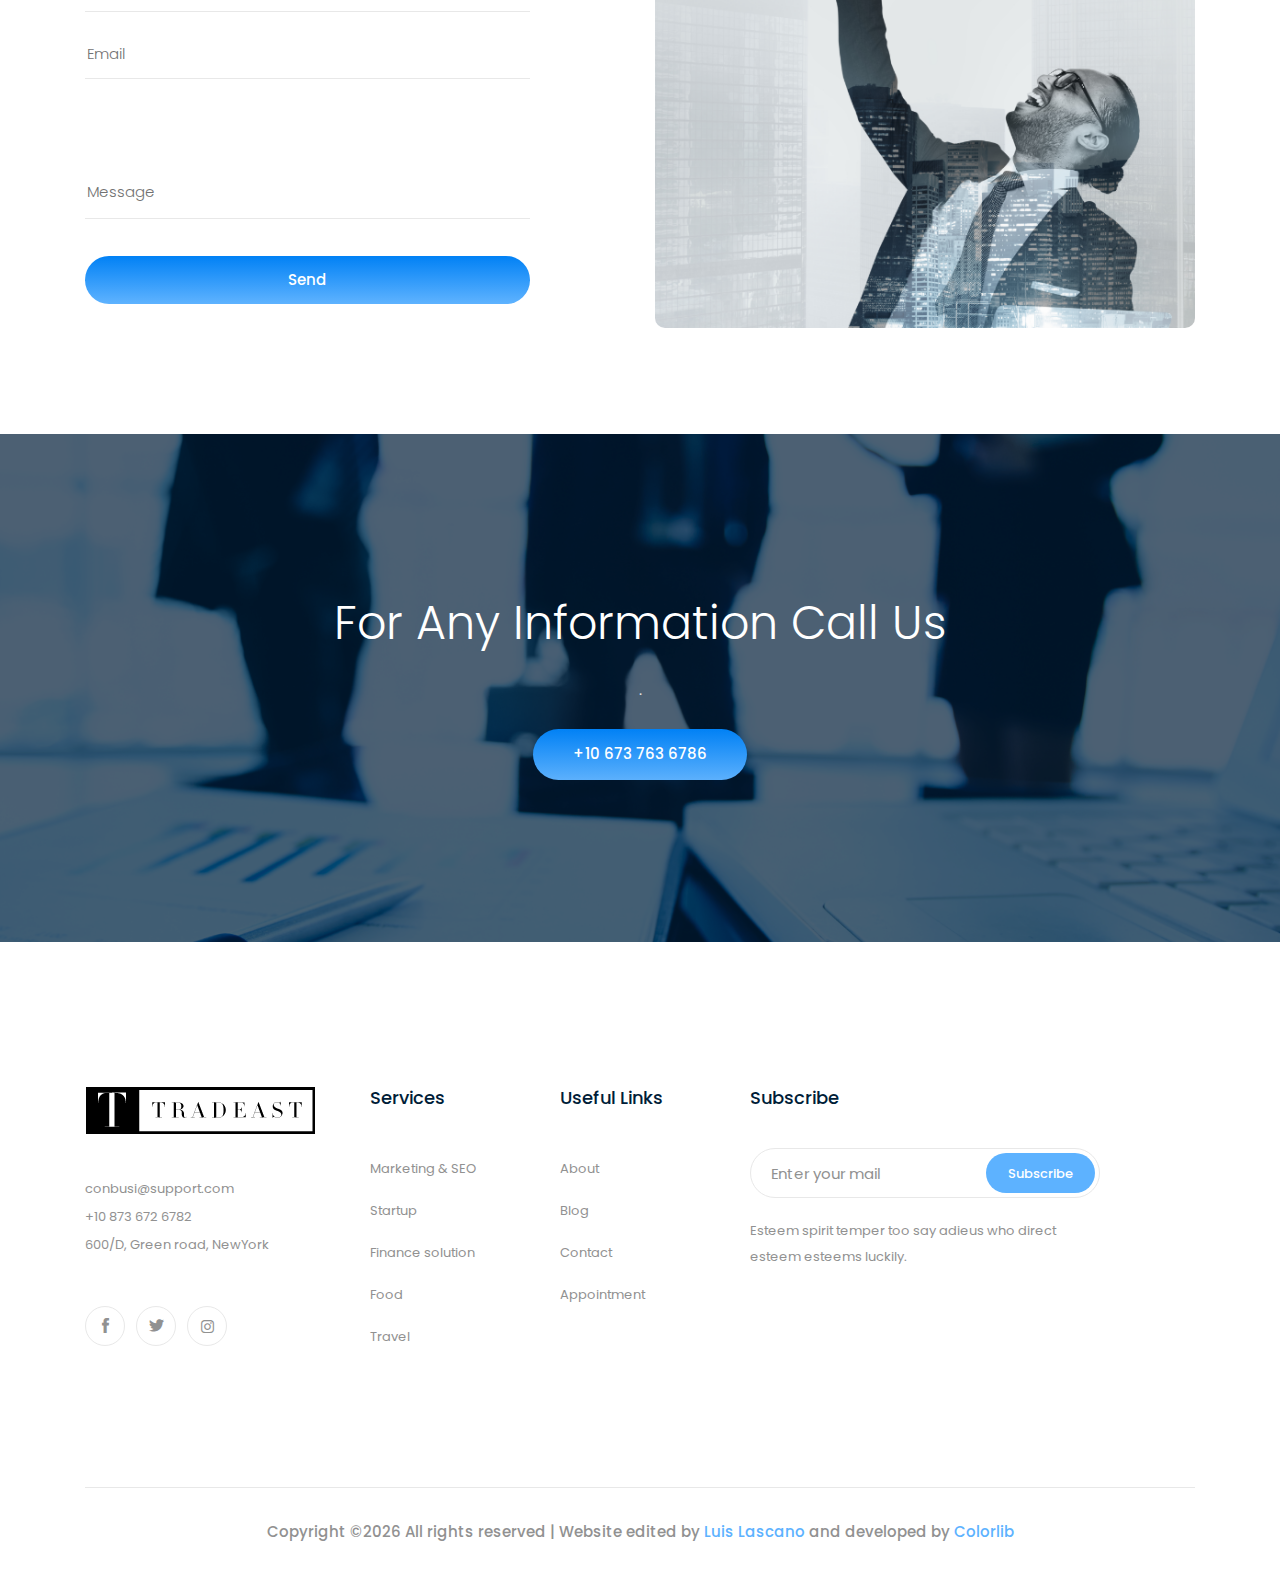
<file: about.html>
<!doctype html>
<html class="no-js" lang="zxx">

<head>
    <meta charset="utf-8">
    <meta http-equiv="x-ua-compatible" content="ie=edge">
    <title>Tradeast - About us</title>
    <meta name="description" content="">
    <meta name="viewport" content="width=device-width, initial-scale=1">

    <!-- <link rel="manifest" href="site.webmanifest"> -->
    <link rel="shortcut icon" type="image/x-icon" href="img/favicon.png">
    <!-- Place favicon.ico in the root directory -->

    <!-- CSS here -->
    <link rel="stylesheet" href="css/bootstrap.min.css">
    <link rel="stylesheet" href="css/owl.carousel.min.css">
    <link rel="stylesheet" href="css/magnific-popup.css">
    <link rel="stylesheet" href="css/font-awesome.min.css">
    <link rel="stylesheet" href="css/themify-icons.css">
    <link rel="stylesheet" href="css/nice-select.css">
    <link rel="stylesheet" href="css/flaticon.css">
    <link rel="stylesheet" href="css/gijgo.css">
    <link rel="stylesheet" href="css/animate.css">
    <link rel="stylesheet" href="css/slick.css">
    <link rel="stylesheet" href="css/slicknav.css">
    <link rel="stylesheet" href="css/style.css">
    <!-- <link rel="stylesheet" href="css/responsive.css"> -->
</head>

<body>
    <!--[if lte IE 9]>
            <p class="browserupgrade">You are using an <strong>outdated</strong> browser. Please <a href="https://browsehappy.com/">upgrade your browser</a> to improve your experience and security.</p>
        <![endif]-->

    <!-- header-start -->
    <header>
        <div class="header-area ">
            <div class="header-top_area d-none d-lg-block">
                <div class="container">
                    <div class="row">
                        <div class="col-xl-5 col-md-5 ">
                            <div class="header_left">
                                <p>Welcome to Tradeast consultancy service.</p>
                            </div>
                        </div>
                        <div class="col-xl-7 col-md-7">
                            <div class="header_right d-flex">
                                    <div class="short_contact_list">
                                            <ul>
                                                <li><a href="#"> <i class="fa fa-envelope"></i> info@tradeast.com</a></li>
                                                <li><a href="#"> <i class="fa fa-phone"></i> +1 352 820 2941</a></li>
                                            </ul>
                                        </div>
                                       
                            </div>

                        </div>
                    </div>
                </div>
            </div>
            <div id="sticky-header" class="main-header-area">
                <div class="container">
                    <div class="header_bottom_border">
                        <div class="row align-items-center">
                            <div class="col-xl-3 col-lg-2">
                                <div class="logo">
                                    <a href="index.html">
                                        <img src="img/logo.png" alt="">
                                    </a>
                                </div>
                            </div>
                            <div class="col-xl-6 col-lg-7">
                                <div class="main-menu  d-none d-lg-block">
                                    <nav>
                                         <ul id="navigation">
                                            <li><a href="index.html">home</a></li>
											<li><a class="active" href="services.html">About us</a></li>
                                            <li><a  href="#">pages <i class="ti-angle-down"></i></a>
                                                <ul class="submenu">
                                                        
                                                        
											<li><a href="stereotypes_cliche.html">Stereotypes</a></li>
											<li><a href="perceptions_perspectives.html">Perceptions</a></li>
											<li><a href="landmarks_symbols.html">Landmarks/Symbols</a></li>
											<li><a href="intercultural_communications.html">Communications</a></li>
											<li><a href="business_etiquette.html">Etiquette</a></li>
											<li><a href="bibliography.html">Bibliography</a></li>											
                                                        
                                                </ul>
												
                                           <li><a <li><a href="study.html">Quick cards</a></li>
                                           
                                            <li><a href="contact.html">Contact</a></li>
                                        </ul>
                                    </nav>
                                </div>
                            </div>
                            <div class="col-xl-3 col-lg-3 d-none d-lg-block">
                                <div class="Appointment">
                                  
                                </div>
                            </div>
                            <div class="col-12">
                                <div class="mobile_menu d-block d-lg-none"></div>
                            </div>
                        </div>
                    </div>

                </div>
            </div>
        </div>
    </header>
    <!-- header-end -->

    <!-- bradcam_area  -->
    <div class="bradcam_area bradcam_bg_1">
            <div class="container">
                <div class="row">
                    <div class="col-xl-12">
                        <div class="bradcam_text">
                            <h3>About Us</h3>
                        </div>
                    </div>
                </div>
            </div>
        </div>
        <!--/ bradcam_area  -->

    <!-- about_info_area start  -->
    <div class="about_info_area plus_padding">
        <div class="container">
            <div class="row align-items-center">
                <div class="col-xl-6 col-lg-6">
                    <div class="about_text">
                        <h3>Mission</h3>
                        <p>To promote business connections around the world.</p>
                        
                            <a href="#" class="boxed-btn3">About Us</a>
                    </div>
                </div>
                <div class="col-xl-6 col-lg-6">
                    <div class="about_thumb">
                        <img src="img/black_word.png" alt="">
                    </div>
                </div>
            </div>
        </div>
    </div>
    <!-- /about_info_area end  -->

    <!-- counter_area  -->
    <div class="counter_area counter_bg_1 overlay_03">
        <div class="container">
            <div class="row">
                <div class="col-xl-3 col-lg-3 col-md-3">
                    <div class="single_counter text-center">
                        <div class="counter_icon">
                            <img src="img/svg_icon/group.svg" alt="">
                        </div>
                        <h3> <span class="counter">200</span> <span> +</span> </h3>
                        <p>Team Members</p>
                    </div>
                </div>
                <div class="col-xl-3 col-lg-3 col-md-3">
                    <div class="single_counter text-center">
                        <div class="counter_icon">
                            <img src="img/svg_icon/cart.svg" alt="">
                        </div>
                        <h3> <span class="counter">97</span> <span>%</span> </h3>
                        <p>Business Success</p>
                    </div>
                </div>
                <div class="col-xl-3 col-lg-3 col-md-3">
                    <div class="single_counter text-center">
                        <div class="counter_icon">
                            <img src="img/svg_icon/heart.svg" alt="">
                        </div>
                        <h3> <span class="counter">5628</span></h3>
                        <p>Happy Client</p>
                    </div>
                </div>
                <div class="col-xl-3 col-lg-3 col-md-3">
                    <div class="single_counter text-center">
                        <div class="counter_icon">
                            <img src="img/svg_icon/respect.svg" alt="">
                        </div>
                        <h3> <span class="counter">5637</span> </h3>
                        <p>Business Done</p>
                    </div>
                </div>
            </div>
        </div>
    </div>
    <!-- /counter_area  -->
	
	<div class="about_info_area plus_padding">
        <div class="container">
            <div class="row align-items-center">
                <div class="col-xl-6 col-lg-6">
                    <div class="about_text">
                        <h3>Vision</h3>
                        <p>One day doing business will be just a click away.</p>
                            <a href="#" class="boxed-btn3">About Us</a>
                    </div>
                </div>
                <div class="col-xl-6 col-lg-6">
                    <div class="about_thumb">
                        <img src="img/business_laptop.png" alt="">
                    </div>
                </div>
            </div>
        </div>
    </div>
    
    <!-- service_area_start -->
    <div class="service_area minus_padding">
            <div class="container">
                <div class="row">
                    <div class="col-xl-12">
                        <div class="section_title text-center mb-50">
                            <h3>What we Do?</h3>
							<p>Our business offers consultancy ideals if your planning to start a business in Saudi Arabia.

<p>We offer ideals in how 
to start a business in Saudi Arabia </p>
<p>‎‎</p>
<p>Stating your business in another country is and could be difficult. But our buisness offers you a way to establish parts of that business here in Saudi Arabia. I’m how to fit in and what you would need to do to make it simpler. </p>
<p>‎‎</p>
<p>A major factor here in Saudi Arabia is the culture.  You need to set a factor that while here in Saudi Arabia the people don’t get offended. If your company is from the United States there are many factors that you can’t do here in Saudi Arabia.</p>
<p>‎‎</p>
<p>We will also help you in how to get successful here in Saudi Arabia. How to get Saudi Arabian people as clients. To expand a lot. We might be able to even help you expand over the world. Here in Saudi Arabia people like to be advanced and it could possibly extend your company.</p>
<p>‎‎</p>
<p>If you need any assistance in growing your company please don’t hesitate and give us a call!</p>

<p>‎</p>

<p>At Tradeast, we have a team of people that come together daily and research all the possible differences found in Saudi Arabia compared to the United States. </p>

<p>Living in America there are many differences when you travel from state to state or even city to city. People have different manners, accents, and expectations. </p>

<p>The differences get even bigger when you go from country to country or continent to continent. There are different stereotypes, perceptions, landmarks/symbols, communications, and etiquette. </p>

<p>Our members research each of these topics heavily and then they come together and form a simpler way to deliver all the information they have found. </p>

<p>At Tradeast, we plan to expand and investigating the differences in other countries. </p>
<p>‎</p>

<p>At Tradeast, we want to promote trading between businesses. We offer a consultancy service for trading enterprises. </p>

<p>We are truly knowledgeable about how trading works. We can help a person get the best offer. </p>

<p>We can also provide background information to help a person learn about the company they are working with. </p>

<p>With Tradeast you can learn how to be respectful and polite with other cultures and religions. </p>

<p>We can help educate a person about how that country takes certain things and how they like their business to be done. </p>

<p>Many people do not realize how many differences there are when working with other countries and because of that we are here to help! </p>
                        </div>
                    </div>
                </div>
                <div class="row">
                    <div class="col-xl-4 col-md-6 col-lg-4">
                        <div class="single_service text-center">
                            <div class="service_icon">
                                <img src="img/svg_icon/1.svg" alt="">
                            </div>
                            <h3>Marketing & SEO Agency</h3>
                            <p>.</p>
                            <a href="#" class="learn_more">Learn More</a>
                        </div>
                    </div>
                    <div class="col-xl-4 col-md-6 col-lg-4">
                        <div class="single_service text-center">
                            <div class="service_icon">
                                <img src="img/svg_icon/2.svg" alt="">
                            </div>
                            <h3>Startup Agency</h3>
                            <p>.</p>
                            <a href="#" class="learn_more">Learn More</a>
                        </div>
                    </div>
                    <div class="col-xl-4 col-md-6 col-lg-4">
                        <div class="single_service text-center">
                            <div class="service_icon">
                                <img src="img/svg_icon/3.svg" alt="">
                            </div>
                            <h3>Corporate Business</h3>
                            <p>.</p>
                            <a href="#" class="learn_more">Learn More</a>
                        </div>
                    </div>
                    <div class="col-xl-4 col-md-6 col-lg-4">
                        <div class="single_service text-center">
                            <div class="service_icon">
                                <img src="img/svg_icon/4.svg" alt="">
                            </div>
                            <h3>Finance Solution</h3>
                            <p>.</p>
                            <a href="#" class="learn_more">Learn More</a>
                        </div>
                    </div>
                    <div class="col-xl-4 col-md-6 col-lg-4">
                        <div class="single_service text-center">
                            <div class="service_icon">
                                <img src="img/svg_icon/5.svg" alt="">
                            </div>
                            <h3>Food & Restaurant</h3>
                            <p>.</p>
                            <a href="#" class="learn_more">Learn More</a>
                        </div>
                    </div>
                    <div class="col-xl-4 col-md-6 col-lg-4">
                        <div class="single_service text-center">
                            <div class="service_icon">
                                <img src="img/svg_icon/6.svg" alt="">
                            </div>
                            <h3>Travel Agency </h3>
                            <p>.</p>
                            <a href="#" class="learn_more">Learn More</a>
                        </div>
                    </div>
                </div>
            </div>
        </div>
        <!-- service_area_end -->

    <!-- team_area  -->
    <div class="team_area minus_padding">
            <div class="container">
                <div class="border_bottom">
                    <div class="row">
                        <div class="col-xl-12">
                            <div class="section_title mb-40 text-center">
                                <h3>
                                        Expert Team
                                </h3>
                            </div>
                        </div>
                    </div>
                    <div class="row">
                        <div class="col-xl-4 col-lg-4 col-md-6">
                            <div class="single_team">
                                <div class="team_thumb">
                                    <img src="img/team/3.png" alt="">
                                </div>
                                <div class="team_info text-center">
                                    <h3>Milani Mou</h3>
                                    <p>Entrepeneur</p>
                                    <div class="social_link">
                                        <ul>
                                            <li><a href="#">
                                                    <i class="fa fa-facebook"></i>
                                                </a>
                                            </li>
                                            <li><a href="#">
                                                    <i class="fa fa-twitter"></i>
                                                </a>
                                            </li>
                                            <li><a href="#">
                                                    <i class="fa fa-instagram"></i>
                                                </a>
                                            </li>
                                        </ul>
                                    </div>
                                </div>
                            </div>
                        </div>
                        <div class="col-xl-4 col-lg-4 col-md-6">
                            <div class="single_team">
                                <div class="team_thumb">
                                    <img src="img/team/2.png" alt="">
                                </div>
                                <div class="team_info text-center">
                                    <h3>Jasmine Pinky</h3>
                                    <p>International Lawyer</p>
                                    <div class="social_link">
                                        <ul>
                                            <li><a href="#">
                                                    <i class="fa fa-facebook"></i>
                                                </a>
                                            </li>
                                            <li><a href="#">
                                                    <i class="fa fa-twitter"></i>
                                                </a>
                                            </li>
                                            <li><a href="#">
                                                    <i class="fa fa-instagram"></i>
                                                </a>
                                            </li>
                                        </ul>
                                    </div>
                                </div>
                            </div>
                        </div>
                        <div class="col-xl-4 col-lg-4 col-md-6">
                            <div class="single_team">
                                <div class="team_thumb">
                                    <img src="img/team/1.png" alt="">
                                </div>
                                <div class="team_info text-center">
                                    <h3>Piya Zosoldos</h3>
                                    <p>Founder</p>
                                    <div class="social_link">
                                        <ul>
                                            <li><a href="#">
                                                    <i class="fa fa-facebook"></i>
                                                </a>
                                            </li>
                                            <li><a href="#">
                                                    <i class="fa fa-twitter"></i>
                                                </a>
                                            </li>
                                            <li><a href="#">
                                                    <i class="fa fa-instagram"></i>
                                                </a>
                                            </li>
                                        </ul>
                                    </div>
                                </div>
                            </div>
                        </div>
                    </div>
                </div>
            </div>
        </div>
    <!-- /team_area  -->

    <div class="contact_form_quote">
        <div class="container">
            <div class="row">
                <div class="col-xl-5 col-lg-6">
                    <div class="form_wrap">
                            <h3>Get Free Quote</h3>
                            <form action="#">
                                <input type="text" placeholder="Your Name" >
                                <input type="email" placeholder="Email" >
                                <textarea name="#" id="" cols="30" rows="10" placeholder="Message" ></textarea>
                                <button class="boxed-btn3">Send</button>
                            </form>
                    </div>
                </div>
                <div class="col-xl-6 offset-xl-1 col-lg-6">
                    <div class="contact_thumb">
                        <img src="img/banner/contact_thumb.png" alt="">
                    </div>
                </div>
            </div>
        </div>
    </div>

    <!-- Information_area  -->
    <div class="Information_area overlay">
        <div class="container">
            <div class="row justify-content-center align-items-center">
                <div class="col-xl-8">
                    <div class="info_text text-center">
                        <h3>For Any Information Call Us</h3>
                        <p>.</p>
                        <a class="boxed-btn3" href="#">+10 673 763 6786</a>
                    </div>
                </div>
            </div>
        </div>
    </div>
    <!-- /Information_area  end -->

    <!-- footer start -->
    <footer class="footer">
        <div class="footer_top">
            <div class="container">
                <div class="row">
                    <div class="col-xl-3 col-md-6 col-lg-3">
                        <div class="footer_widget">
                            <div class="footer_logo">
                                <a href="#">
                                    <img src="img/footer_logo.png" alt="">
                                </a>
                            </div>
                            <p>
                                    <a href="#">conbusi@support.com</a> <br>
                                    +10 873 672 6782 <br>
                                    600/D, Green road, NewYork
                            </p>
                            <div class="socail_links">
                                <ul>
                                    <li>
                                        <a href="#">
                                            <i class="ti-facebook"></i>
                                        </a>
                                    </li>
                                    <li>
                                        <a href="#">
                                            <i class="ti-twitter-alt"></i>
                                        </a>
                                    </li>
                                    <li>
                                        <a href="#">
                                            <i class="fa fa-instagram"></i>
                                        </a>
                                    </li>
                                </ul>
                            </div>

                        </div>
                    </div>
                    <div class="col-xl-2 col-md-6 col-lg-3">
                        <div class="footer_widget">
                            <h3 class="footer_title">
                                    Services
                            </h3>
                            <ul>
                                <li><a href="#">Marketing & SEO</a></li>
                                <li><a href="#"> Startup</a></li>
                                <li><a href="#">Finance solution</a></li>
                                <li><a href="#">Food</a></li>
                                <li><a href="#">Travel</a></li>
                            </ul>

                        </div>
                    </div>
                    <div class="col-xl-2 col-md-6 col-lg-2">
                        <div class="footer_widget">
                            <h3 class="footer_title">
                                    Useful Links
                            </h3>
                            <ul>
                                <li><a href="#">About</a></li>
                                <li><a href="#">Blog</a></li>
                                <li><a href="#"> Contact</a></li>
                                <li><a href="#">Appointment</a></li>
                            </ul>
                        </div>
                    </div>
                    <div class="col-xl-4 col-md-6 col-lg-4">
                            <div class="footer_widget">
                                    <h3 class="footer_title">
                                            Subscribe
                                    </h3>
                                    <form action="#" class="newsletter_form">
                                        <input type="text" placeholder="Enter your mail">
                                        <button type="submit">Subscribe</button>
                                    </form>
                                    <p class="newsletter_text">Esteem spirit temper too say adieus who direct esteem esteems luckily.</p>
                                </div>
                    </div>
                </div>
            </div>
        </div>
        <div class="copy-right_text">
            <div class="container">
                <div class="footer_border"></div>
                <div class="row">
                    <div class="col-xl-12">
                        <p class="copy_right text-center">
                            <!-- Link back to Colorlib can't be removed. Template is licensed under CC BY 3.0. -->
Copyright &copy;<script>document.write(new Date().getFullYear());</script> All rights reserved | Website edited by</i> <a href="about_us.html" target="_blank">Luis Lascano</a> and developed by <a href="https://colorlib.com/" target="_blank">Colorlib</a>
<!-- Link back to Colorlib can't be removed. Template is licensed under CC BY 3.0. -->
                        </p>
                    </div>
                </div>
            </div>
        </div>
    </footer>
    <!--/ footer end  -->

    <!-- link that opens popup -->


    <!-- JS here -->
    <script src="js/vendor/modernizr-3.5.0.min.js"></script>
    <script src="js/vendor/jquery-1.12.4.min.js"></script>
    <script src="js/popper.min.js"></script>
    <script src="js/bootstrap.min.js"></script>
    <script src="js/owl.carousel.min.js"></script>
    <script src="js/isotope.pkgd.min.js"></script>
    <script src="js/ajax-form.js"></script>
    <script src="js/waypoints.min.js"></script>
    <script src="js/jquery.counterup.min.js"></script>
    <script src="js/imagesloaded.pkgd.min.js"></script>
    <script src="js/scrollIt.js"></script>
    <script src="js/jquery.scrollUp.min.js"></script>
    <script src="js/wow.min.js"></script>
    <script src="js/nice-select.min.js"></script>
    <script src="js/jquery.slicknav.min.js"></script>
    <script src="js/jquery.magnific-popup.min.js"></script>
    <script src="js/plugins.js"></script>
    <script src="js/gijgo.min.js"></script>
    <script src="js/slick.min.js"></script>
    <!--contact js-->
    <script src="js/contact.js"></script>
    <script src="js/jquery.ajaxchimp.min.js"></script>
    <script src="js/jquery.form.js"></script>
    <script src="js/jquery.validate.min.js"></script>
    <script src="js/mail-script.js"></script>

    <script src="js/main.js"></script>
</body>

</html>
</file>
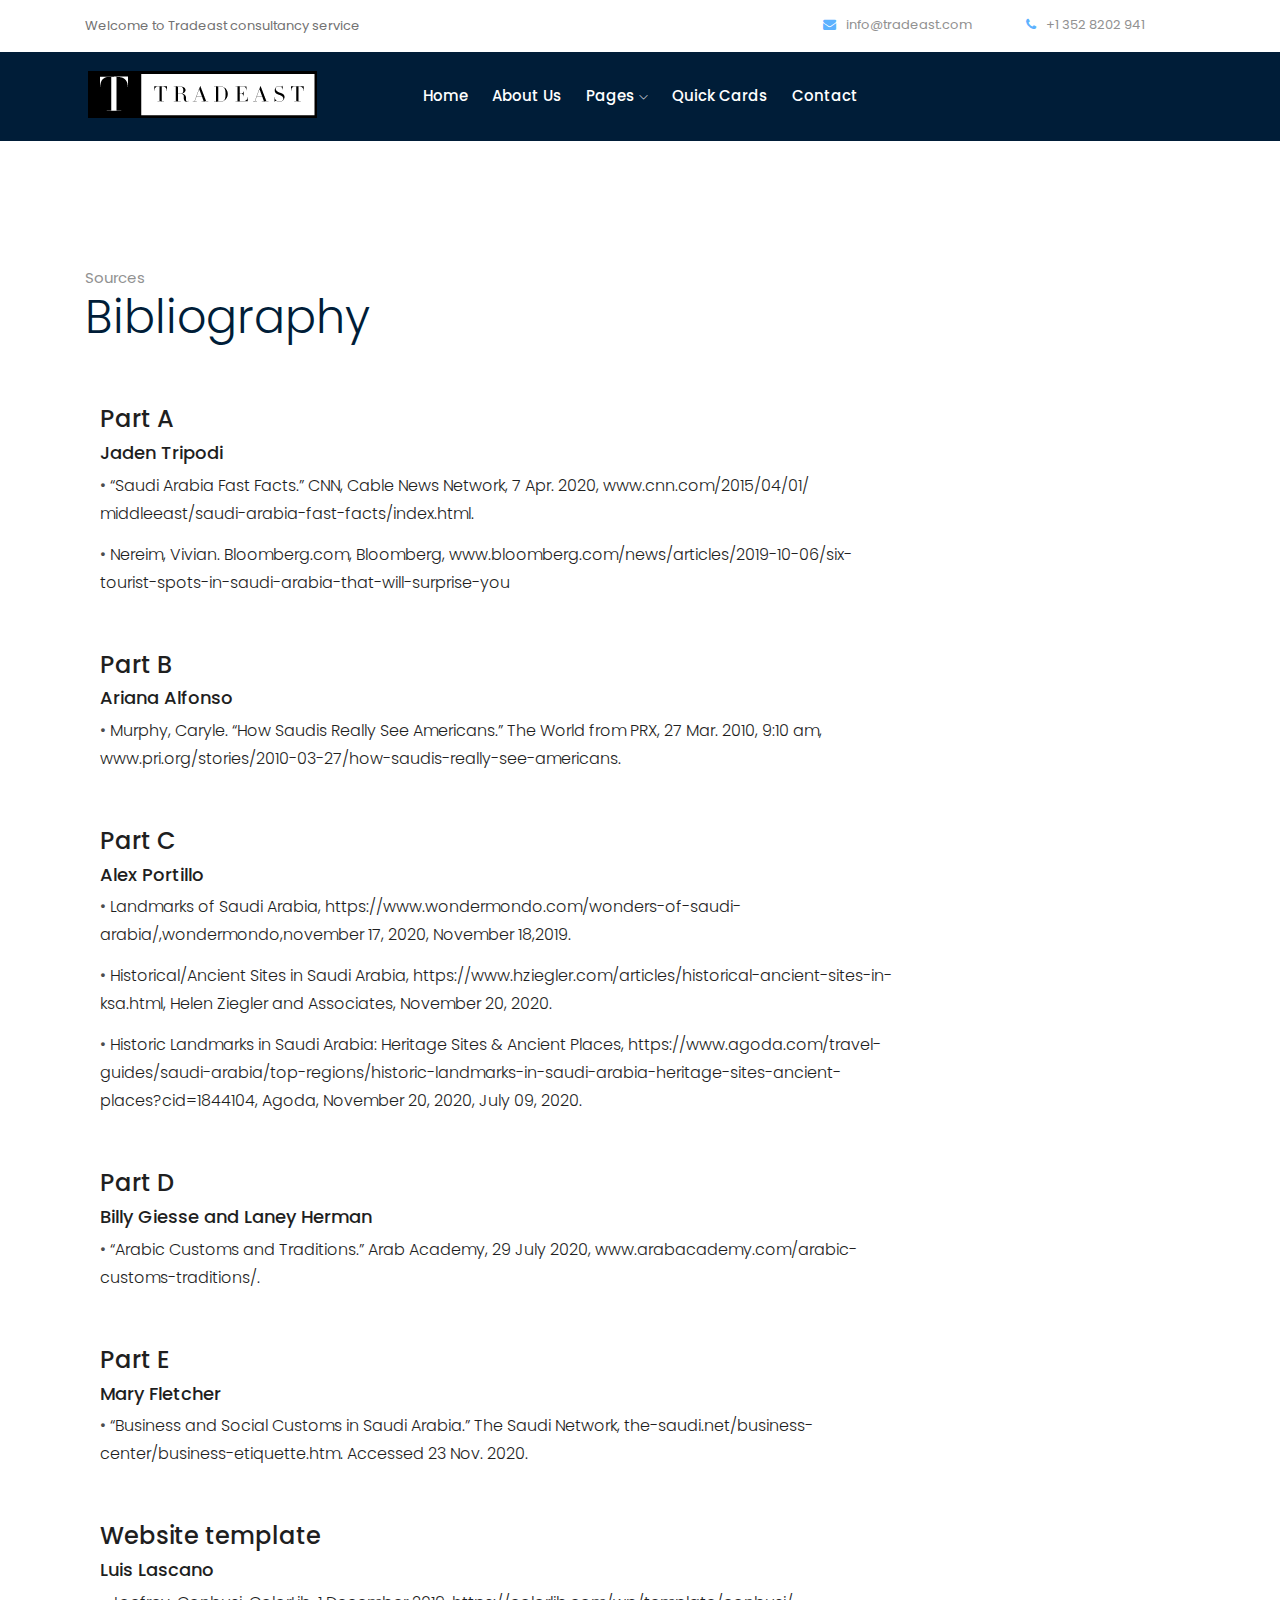
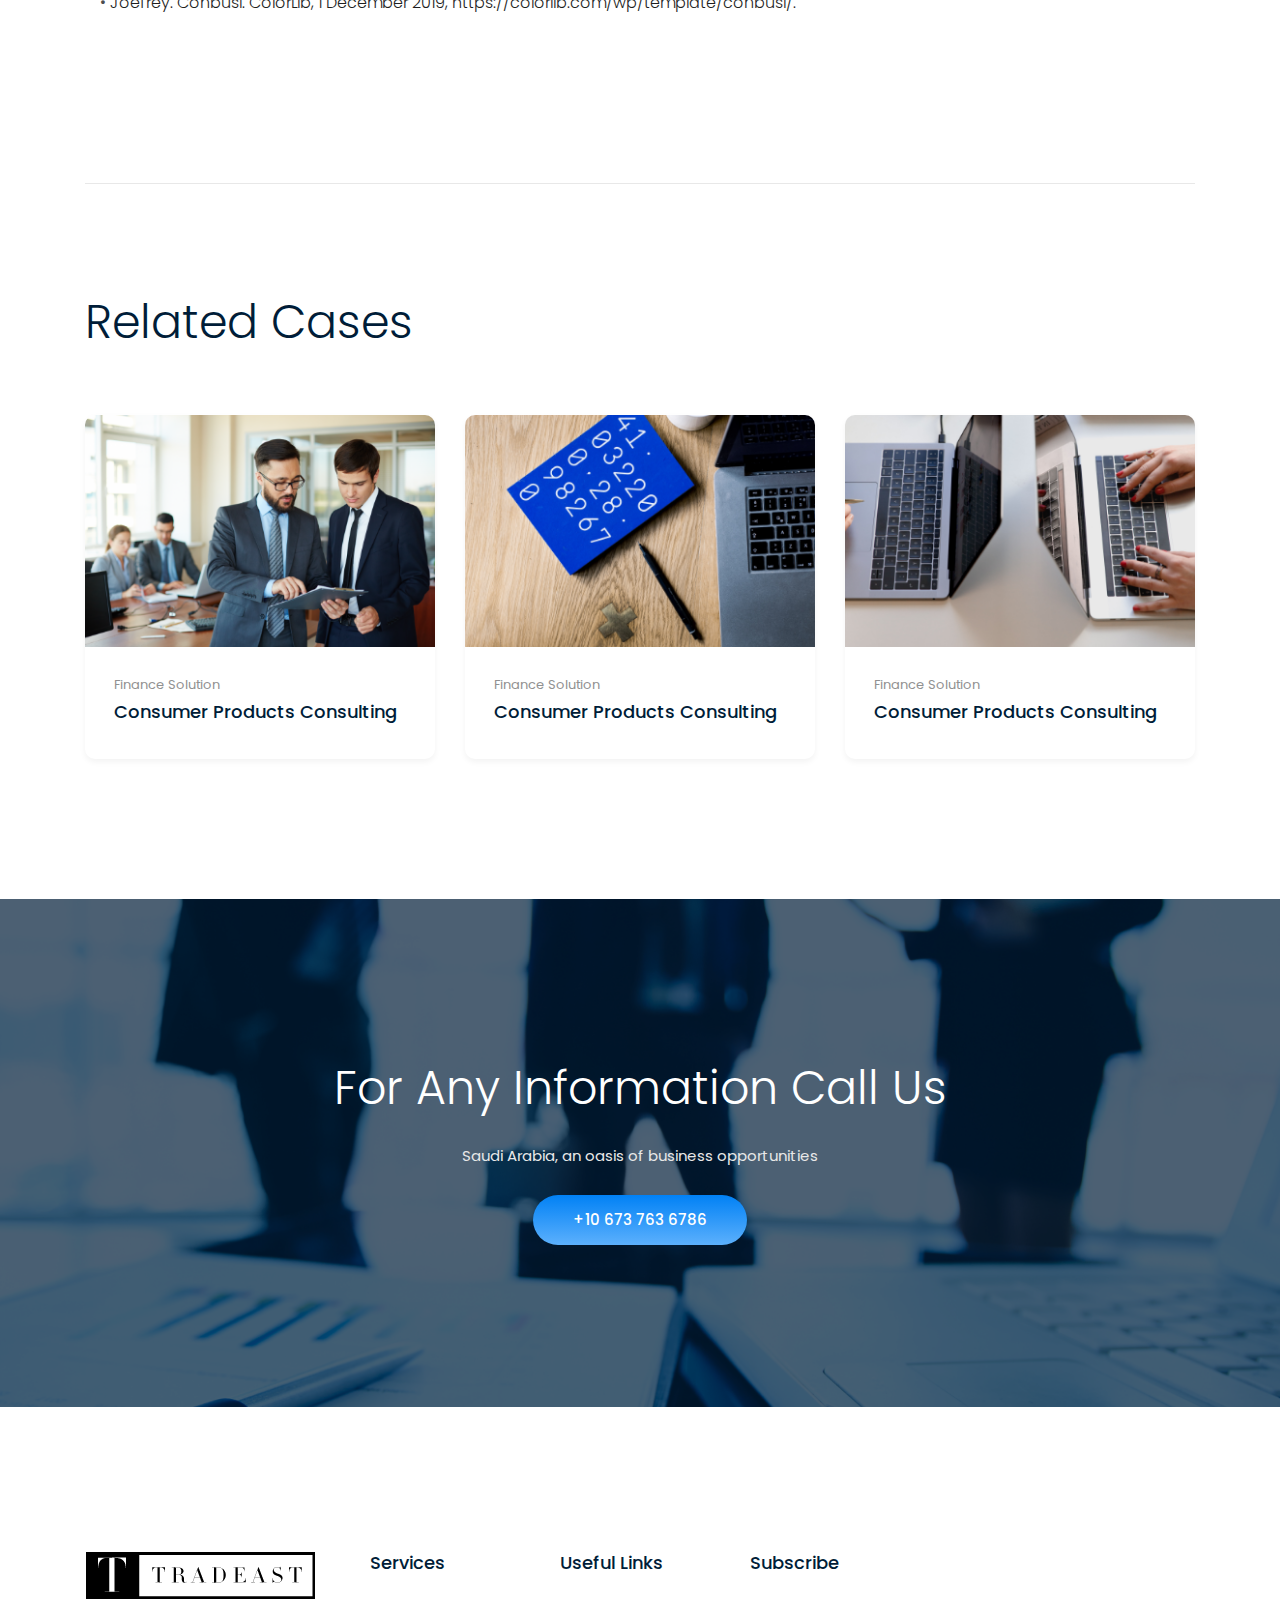
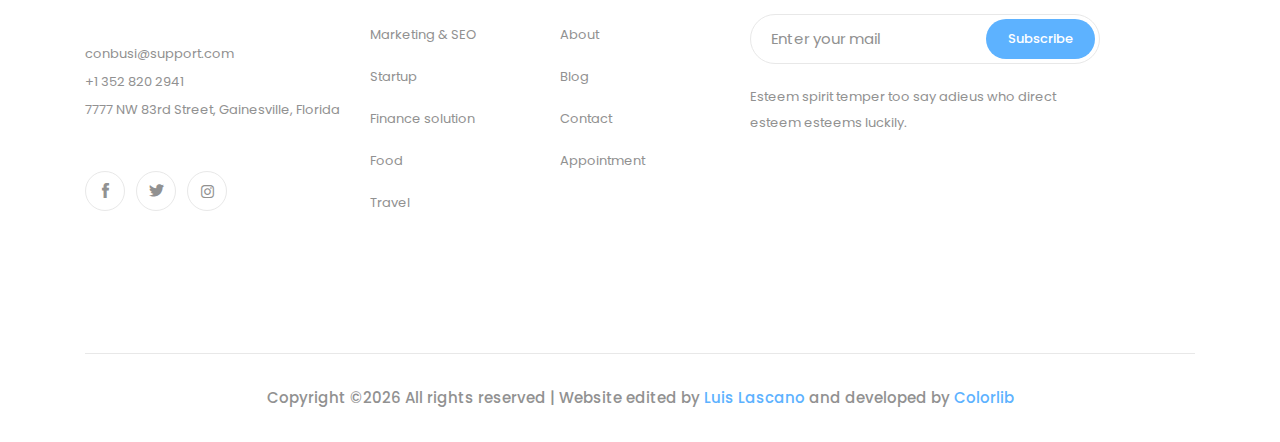
<file: bibliography.html>
<!doctype html>
<html class="no-js" lang="zxx">

<head>
    <meta charset="utf-8">
    <meta http-equiv="x-ua-compatible" content="ie=edge">
    <title>Tradeast - Bibliography</title>
    <meta name="description" content="">
    <meta name="viewport" content="width=device-width, initial-scale=1">

    <!-- <link rel="manifest" href="site.webmanifest"> -->
    <link rel="shortcut icon" type="image/x-icon" href="img/favicon.png">
    <!-- Place favicon.ico in the root directory -->

    <!-- CSS here -->
    <link rel="stylesheet" href="css/bootstrap.min.css">
    <link rel="stylesheet" href="css/owl.carousel.min.css">
    <link rel="stylesheet" href="css/magnific-popup.css">
    <link rel="stylesheet" href="css/font-awesome.min.css">
    <link rel="stylesheet" href="css/themify-icons.css">
    <link rel="stylesheet" href="css/nice-select.css">
    <link rel="stylesheet" href="css/flaticon.css">
    <link rel="stylesheet" href="css/gijgo.css">
    <link rel="stylesheet" href="css/animate.css">
    <link rel="stylesheet" href="css/slick.css">
    <link rel="stylesheet" href="css/slicknav.css">
    <link rel="stylesheet" href="css/style.css">
    <!-- <link rel="stylesheet" href="css/responsive.css"> -->
</head>

<body>
    <!--[if lte IE 9]>
            <p class="browserupgrade">You are using an <strong>outdated</strong> browser. Please <a href="https://browsehappy.com/">upgrade your browser</a> to improve your experience and security.</p>
        <![endif]-->

    <!-- header-start -->
    <header>
        <div class="header-area ">
            <div class="header-top_area d-none d-lg-block">
                <div class="container">
                    <div class="row">
                        <div class="col-xl-5 col-md-5 ">
                            <div class="header_left">
                                <p>Welcome to Tradeast consultancy service</p>
                            </div>
                        </div>
                        <div class="col-xl-7 col-md-7">
                            <div class="header_right d-flex">
                                    <div class="short_contact_list">
                                            <ul>
                                                <li><a href="#"> <i class="fa fa-envelope"></i> info@tradeast.com</a></li>
                                                <li><a href="#"> <i class="fa fa-phone"></i> +1 352 8202 941</a></li>
                                            </ul>
                                        </div>
                                       
                            </div>

                        </div>
                    </div>
                </div>
            </div>
            <div id="sticky-header" class="main-header-area details_nav">
                <div class="container">
                    <div class="header_bottom_border">
                        <div class="row align-items-center">
                            <div class="col-xl-3 col-lg-2">
                                <div class="logo">
                                    <a href="index.html">
                                        <img src="img/logo.png" alt="">
                                    </a>
                                </div>
                            </div>
                            <div class="col-xl-6 col-lg-7">
                                <div class="main-menu  d-none d-lg-block">
                                    <nav>
                                        <ul id="navigation">
                                            <li><a href="index.html">home</a></li>
											<li><a href="about.html">About us</a></li>
											
                                            <li><a href="#">pages <i class="ti-angle-down"></i></a>
                                                <ul class="submenu">
                                                        
                                                        
											<li><a href="stereotypes_cliche.html">Stereotypes</a></li>
											<li><a href="perceptions_perspectives.html">Perceptions</a></li>
											<li><a href="landmarks_symbols.html">Landmarks/Symbols</a></li>
											<li><a href="intercultural_communications.html">Communications</a></li>
											<li><a href="business_etiquette.html">Etiquette</a></li>
											<li><a class="active" href="bibliography.html">Bibliography</a></li>											
                                                        
                                                </ul> </li>
												
                                           <li><a href="study.html">Quick cards</a></li>
                                           
                                            <li><a href="contact.html">Contact</a></li>
                                        </ul>
                                    </nav>
                                </div>
                            </div>
                            <div class="col-xl-3 col-lg-3 d-none d-lg-block">
                                <div class="Appointment">
                                    <div class="book_btn d-none d-lg-block">
                                      
                                    </div>
                                </div>
                            </div>
                            <div class="col-12">
                                <div class="mobile_menu d-block d-lg-none"></div>
                            </div>
                        </div>
                    </div>

                </div>
            </div>
        </div>
    </header>
    <!-- header-end -->
<p>‎‎</p>
    <div class="case_details_area">
        <div class="container">
            <div class="border_bottom">
                    <div class="row ">
                            <div class="col-xl-12">
                                <div class="details_title">
                                    <span>Sources</span>
                                    <h3>Bibliography</h3>
                                </div>
                            </div>
                           
                            </div>
                            <div class="col-xl-9">
                                <div class="details_main_wrap">
                                   
								
								 
								 <h3>Part A</h3>
								 <h4>Jaden Tripodi</h4>
								  <p>    • <a href="www.cnn.com/2015/04/01/middleeast/saudi-arabia-fast-facts/index.html">“Saudi Arabia Fast Facts.” CNN, Cable News Network, 7 Apr. 2020, www.cnn.com/2015/04/01/
									middleeast/saudi-arabia-fast-facts/index.html.</a></p>
									
									 <p>    • <a href="www.bloomberg.com/news/articles/2019-10-06/six-tourist-spots-in-saudi-arabia-that-will-surprise-you">Nereim, Vivian. Bloomberg.com, Bloomberg, www.bloomberg.com/news/articles/2019-10-06/six-tourist-spots-in-saudi-arabia-that-will-surprise-you</a></p>
									 <p>‎‎</p>
								 <h3>Part B</h3>
								 <h4>Ariana Alfonso</h4>
								  <p>    • <a href="https://www.pri.org/stories/2010-03-27/how-saudis-really-see-americans">Murphy, Caryle. “How Saudis Really See Americans.” The World from PRX, 27 Mar. 2010, 9:10 am, www.pri.org/stories/2010-03-27/how-saudis-really-see-americans.</a></p>
									
								  
                                           <p>‎‎</p>
											<h3> Part C</h3>
											<h4>Alex Portillo</h4>

								 <p>    • <a href="https://www.wondermondo.com/wonders-of-saudi-arabia/,Wondermondo,November">Landmarks of Saudi Arabia, https://www.wondermondo.com/wonders-of-saudi-arabia/,wondermondo,november 17, 2020, November 18,2019.</a></p>
								 <p>    • <a href="https://www.hziegler.com/articles/historical-ancient-sites-in-ksa.html">Historical/Ancient Sites in Saudi Arabia, https://www.hziegler.com/articles/historical-ancient-sites-in-ksa.html, Helen Ziegler and Associates, November 20, 2020.</a></p>
								  <p>    • <a href="https://www.agoda.com/travel-guides/saudi-arabia/top-regions/historic-landmarks-in-saudi-arabia-heritage-sites-ancient-places?cid=1844104">Historic Landmarks in Saudi Arabia: Heritage Sites & Ancient Places, https://www.agoda.com/travel-guides/saudi-arabia/top-regions/historic-landmarks-in-saudi-arabia-heritage-sites-ancient-places?cid=1844104, Agoda, November 20, 2020, July 09, 2020.</a></p>
								<p>‎‎</p>
								 <h3>Part D</h3>
								 <h4>Billy Giesse and Laney Herman</h4>
								  <p>    • <a href="https://www.arabacademy.com/arabic-customs-traditions/#:~:text=Religious%20Beliefs,controlled%20and%20orchestrated%20by%20God">“Arabic Customs and Traditions.” Arab Academy, 29 July 2020, www.arabacademy.com/arabic-customs-traditions/. </a></p>
									
								  
                                           <p>‎‎</p>
										    <h3>Part E</h3>
											<h4>Mary Fletcher</h4>
								  <p>    • <a href="http://the-saudi.net/business-center/business-etiquette.htm">“Business and Social Customs in Saudi Arabia.” The Saudi Network, the-saudi.net/business-center/business-etiquette.htm. Accessed 23 Nov. 2020.</a></p>
									
								  
                                           <p>‎‎</p>
										    <h3>Website template</h3>
											<h4>Luis Lascano</h4>
								  <p>    • <a href="https://colorlib.com/wp/template/conbusi/">Joefrey. Conbusi. ColorLib, 1 December 2019, https://colorlib.com/wp/template/conbusi/.</a></p>
									
								  
                                           <p>‎‎</p>
								
									
									
									
									
									
									  <div class="single_details mb-60">
									<p>‎‎</p>
									
									
									
									
                                      ‎‎‎‎‎‎‎‎ </p>
                                    
                                </div>
								
                            </div>
                        </div>
            </div>
        </div>
    </div>


    <!-- case_study_area  -->
    <div class="case_study_area case_page">
        <div class="container">
                <div class="row">
                        <div class="col-xl-12">
                            <div class="section_title mb-40">
                                <h3>Related Cases</h3>
                            </div>
                        </div>
                    </div>
                    <div class="row">
                        <div class="col-xl-4 col-md-6 col-lg-4">
                                <div class="single_case">
                                        <div class="case_thumb">
                                                <img src="img/case/1.png" alt="">
                                            </div>
                                    <div class="case_heading">
                                            <span>Finance Solution</span>
                                            <h3><a href="#">Consumer Products Consulting</a></h3>
                                    </div>
                                </div>
                        </div>
                        <div class="col-xl-4 col-md-6 col-lg-4">
                                <div class="single_case">
                                        <div class="case_thumb">
                                                <img src="img/case/2.png" alt="">
                                            </div>
                                    <div class="case_heading">
                                            <span>Finance Solution</span>
                                            <h3><a href="#">Consumer Products Consulting</a></h3>
                                    </div>
                                </div>
                        </div>
                        <div class="col-xl-4 col-md-6 col-lg-4">
                                <div class="single_case">
                                        <div class="case_thumb">
                                                <img src="img/case/3.png" alt="">
                                            </div>
                                    <div class="case_heading">
                                            <span>Finance Solution</span>
                                            <h3><a href="#">Consumer Products Consulting</a></h3>
                                    </div>
                                </div>
                        </div>
                    </div>
        </div>
    </div>
    <!-- /case_study_area  -->

    <!-- Information_area  -->
    <div class="Information_area overlay">
        <div class="container">
            <div class="row justify-content-center align-items-center">
                <div class="col-xl-8">
                    <div class="info_text text-center">
                      <h3>For Any Information Call Us</h3>
                        <p>Saudi Arabia, an oasis of business opportunities</p>
                        <a class="boxed-btn3" href="#">+10 673 763 6786</a>
                    </div>
                </div>
            </div>
        </div>
    </div>
    <!-- /Information_area  end -->

    <!-- footer start -->
    <footer class="footer">
        <div class="footer_top">
            <div class="container">
                <div class="row">
                    <div class="col-xl-3 col-md-6 col-lg-3">
                        <div class="footer_widget">
                            <div class="footer_logo">
                                <a href="#">
                                    <img src="img/footer_logo.png" alt="">
                                </a>
                            </div>
                            <p>
                                    <a href="#">conbusi@support.com</a> <br>
                                    +1 352 820 2941<br>
                                    7777 NW 83rd Street, Gainesville, Florida
                            </p>
                            <div class="socail_links">
                                <ul>
                                    <li>
                                        <a href="#">
                                            <i class="ti-facebook"></i>
                                        </a>
                                    </li>
                                    <li>
                                        <a href="#">
                                            <i class="ti-twitter-alt"></i>
                                        </a>
                                    </li>
                                    <li>
                                        <a href="#">
                                            <i class="fa fa-instagram"></i>
                                        </a>
                                    </li>
                                </ul>
                            </div>

                        </div>
                    </div>
                    <div class="col-xl-2 col-md-6 col-lg-3">
                        <div class="footer_widget">
                            <h3 class="footer_title">
                                    Services
                            </h3>
                            <ul>
                                <li><a href="#">Marketing & SEO</a></li>
                                <li><a href="#"> Startup</a></li>
                                <li><a href="#">Finance solution</a></li>
                                <li><a href="#">Food</a></li>
                                <li><a href="#">Travel</a></li>
                            </ul>

                        </div>
                    </div>
                    <div class="col-xl-2 col-md-6 col-lg-2">
                        <div class="footer_widget">
                            <h3 class="footer_title">
                                    Useful Links
                            </h3>
                            <ul>
                                <li><a href="#">About</a></li>
                                <li><a href="#">Blog</a></li>
                                <li><a href="#"> Contact</a></li>
                                <li><a href="#">Appointment</a></li>
                            </ul>
                        </div>
                    </div>
                    <div class="col-xl-4 col-md-6 col-lg-4">
                            <div class="footer_widget">
                                    <h3 class="footer_title">
                                            Subscribe
                                    </h3>
                                    <form action="#" class="newsletter_form">
                                        <input type="text" placeholder="Enter your mail">
                                        <button type="submit">Subscribe</button>
                                    </form>
                                    <p class="newsletter_text">Esteem spirit temper too say adieus who direct esteem esteems luckily.</p>
                                </div>
                    </div>
                </div>
            </div>
        </div>
         <div class="copy-right_text">
            <div class="container">
                <div class="footer_border"></div>
                <div class="row">
                    <div class="col-xl-12">
                        <p class="copy_right text-center">
                            <!-- Link back to Colorlib can't be removed. Template is licensed under CC BY 3.0. -->
Copyright &copy;<script>document.write(new Date().getFullYear());</script> All rights reserved | Website edited by</i> <a href="about_us.html" target="_blank">Luis Lascano</a> and developed by <a href="https://colorlib.com/" target="_blank">Colorlib</a>
<!-- Link back to Colorlib can't be removed. Template is licensed under CC BY 3.0. -->
                        </p>
                    </div>
                </div>
            </div>
        </div>
    </footer>
    <!--/ footer end  -->

    <!-- link that opens popup -->


    <!-- JS here -->
    <script src="js/vendor/modernizr-3.5.0.min.js"></script>
    <script src="js/vendor/jquery-1.12.4.min.js"></script>
    <script src="js/popper.min.js"></script>
    <script src="js/bootstrap.min.js"></script>
    <script src="js/owl.carousel.min.js"></script>
    <script src="js/isotope.pkgd.min.js"></script>
    <script src="js/ajax-form.js"></script>
    <script src="js/waypoints.min.js"></script>
    <script src="js/jquery.counterup.min.js"></script>
    <script src="js/imagesloaded.pkgd.min.js"></script>
    <script src="js/scrollIt.js"></script>
    <script src="js/jquery.scrollUp.min.js"></script>
    <script src="js/wow.min.js"></script>
    <script src="js/nice-select.min.js"></script>
    <script src="js/jquery.slicknav.min.js"></script>
    <script src="js/jquery.magnific-popup.min.js"></script>
    <script src="js/plugins.js"></script>
    <script src="js/gijgo.min.js"></script>
    <script src="js/slick.min.js"></script>
    <!--contact js-->
    <script src="js/contact.js"></script>
    <script src="js/jquery.ajaxchimp.min.js"></script>
    <script src="js/jquery.form.js"></script>
    <script src="js/jquery.validate.min.js"></script>
    <script src="js/mail-script.js"></script>

    <script src="js/main.js"></script>
</body>

</html>
</file>
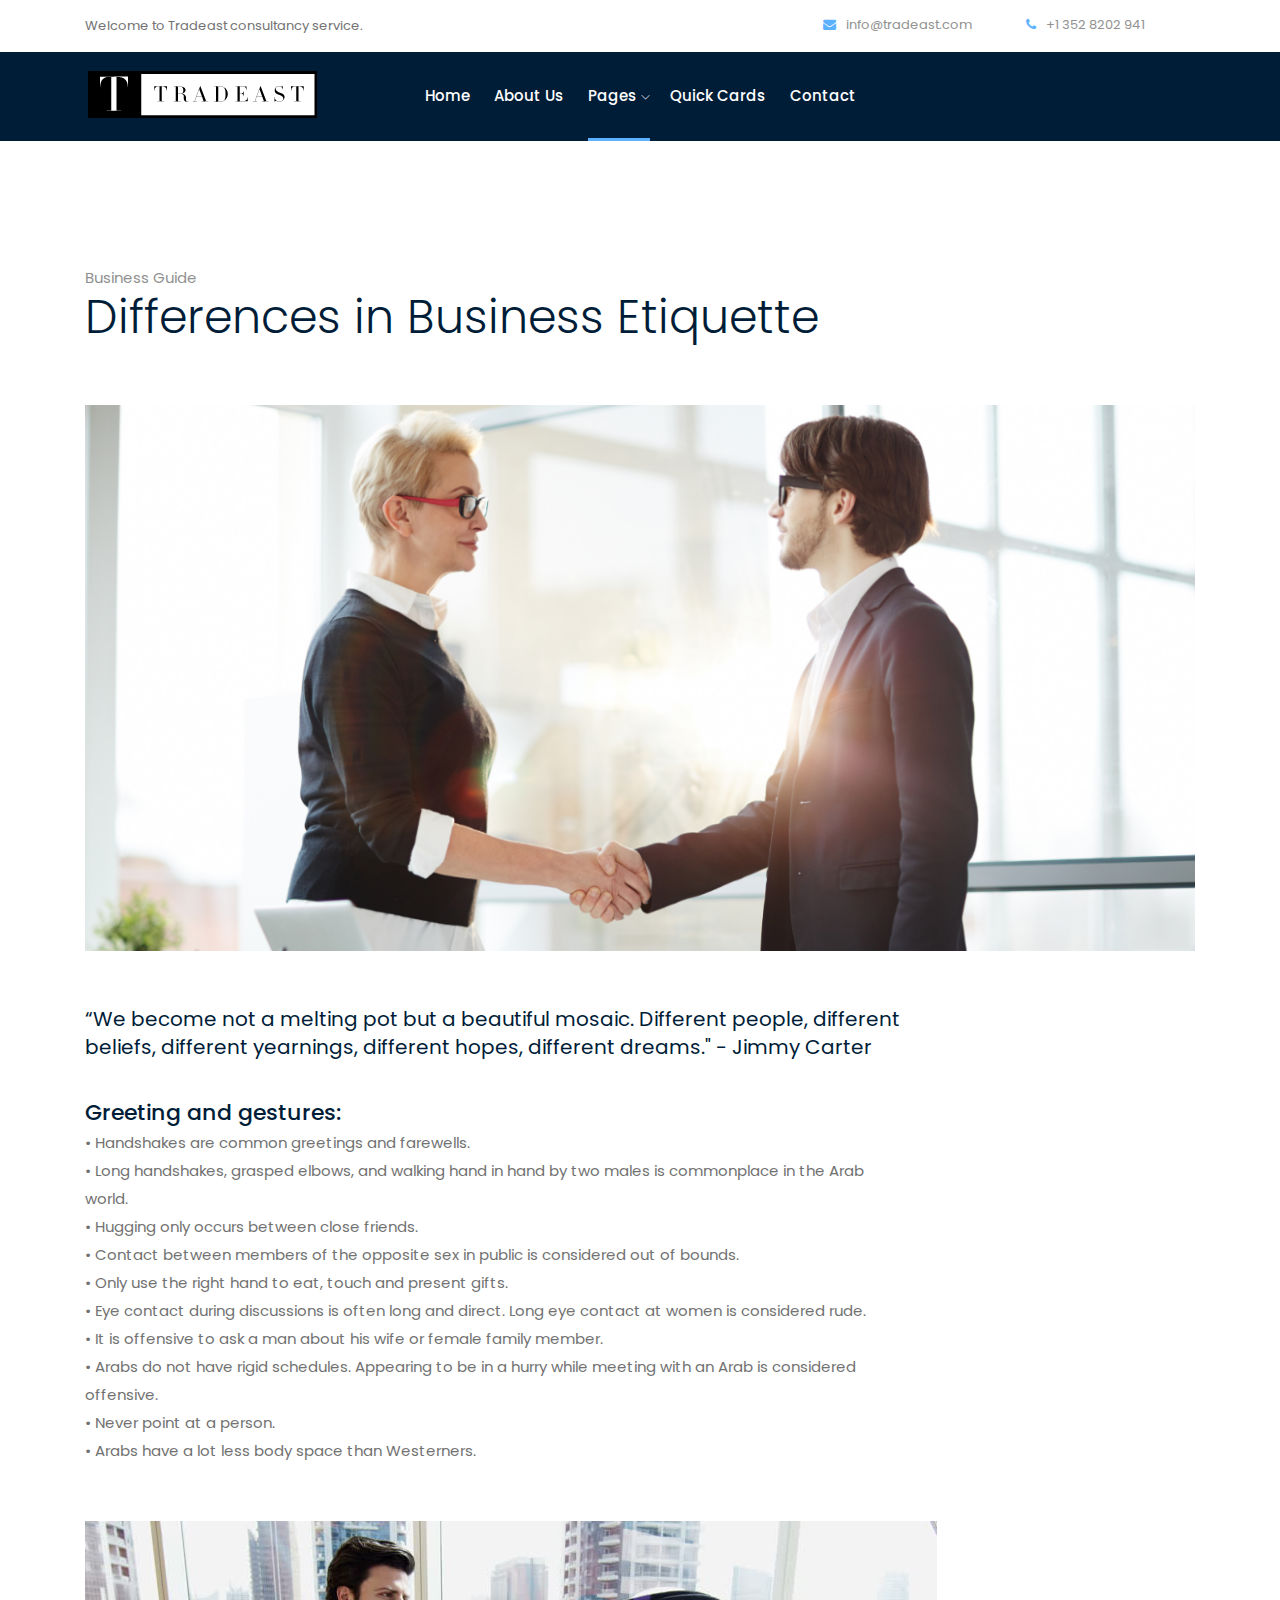
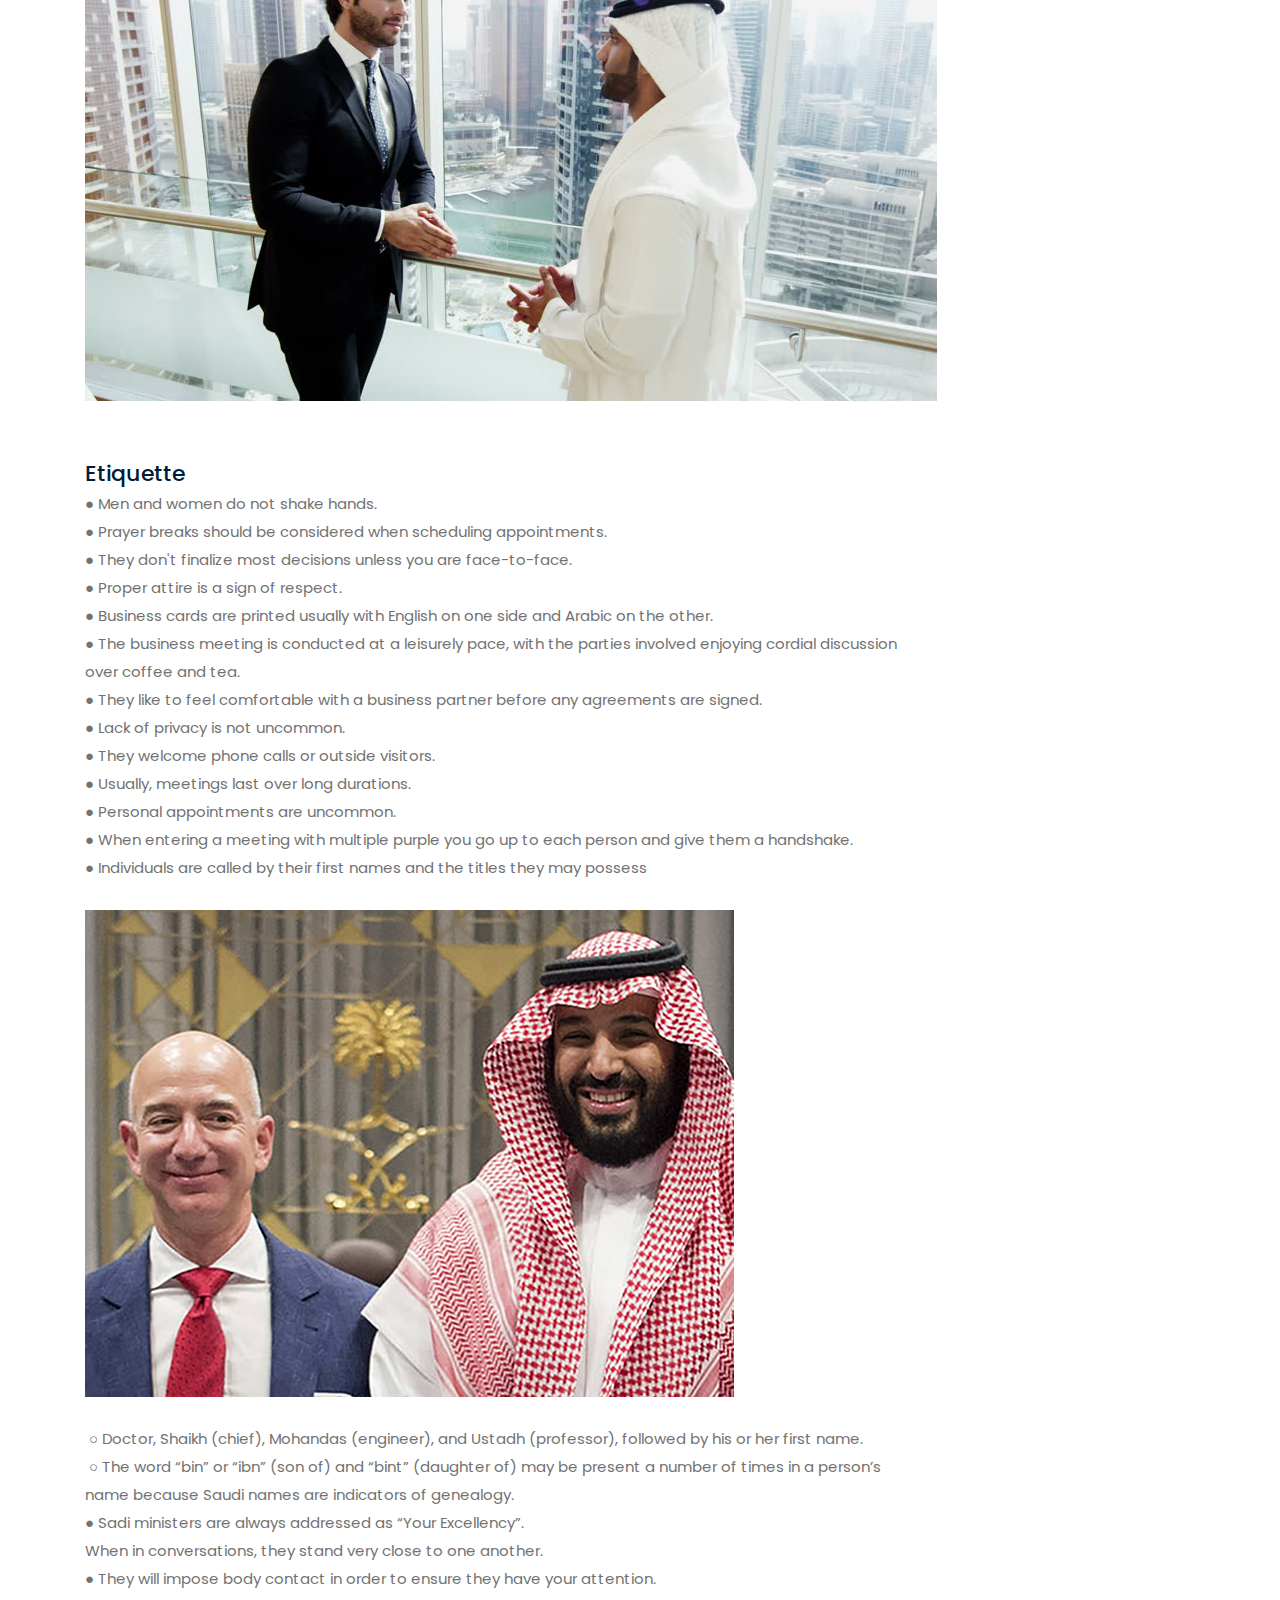
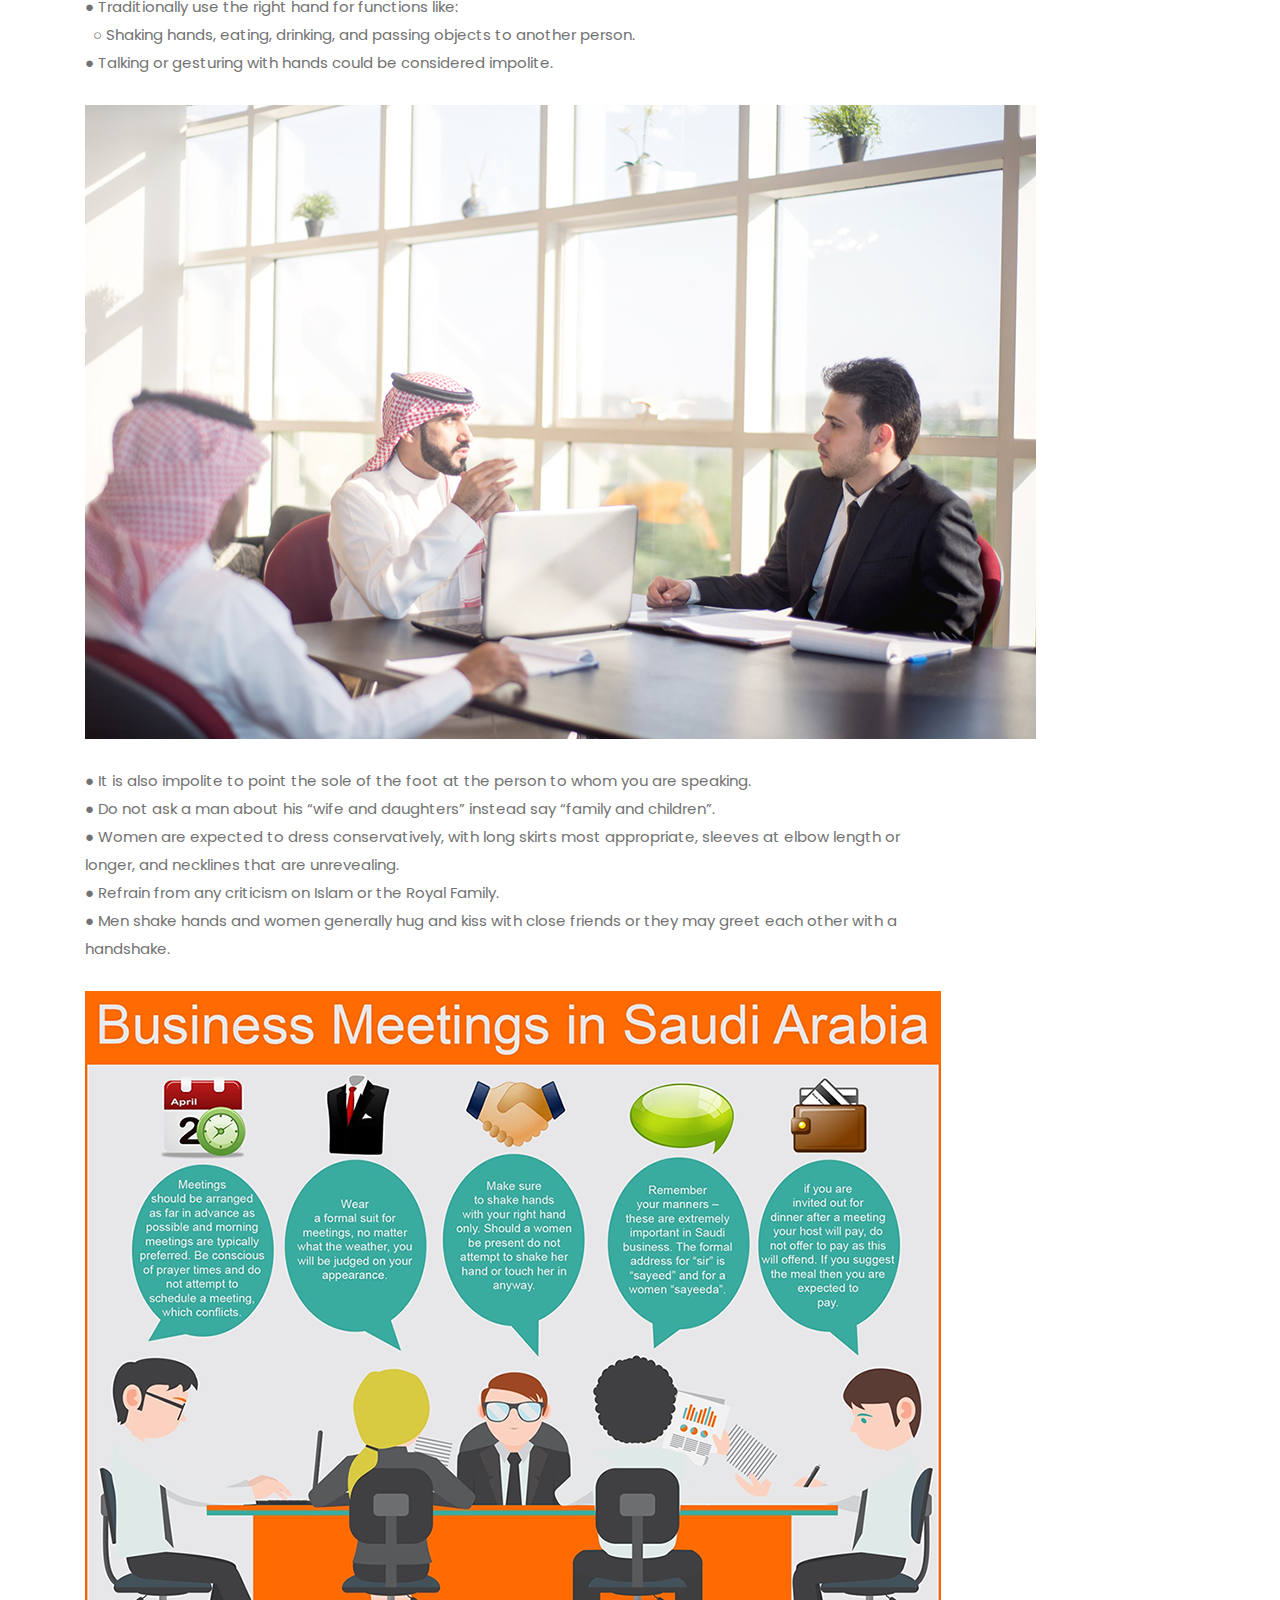
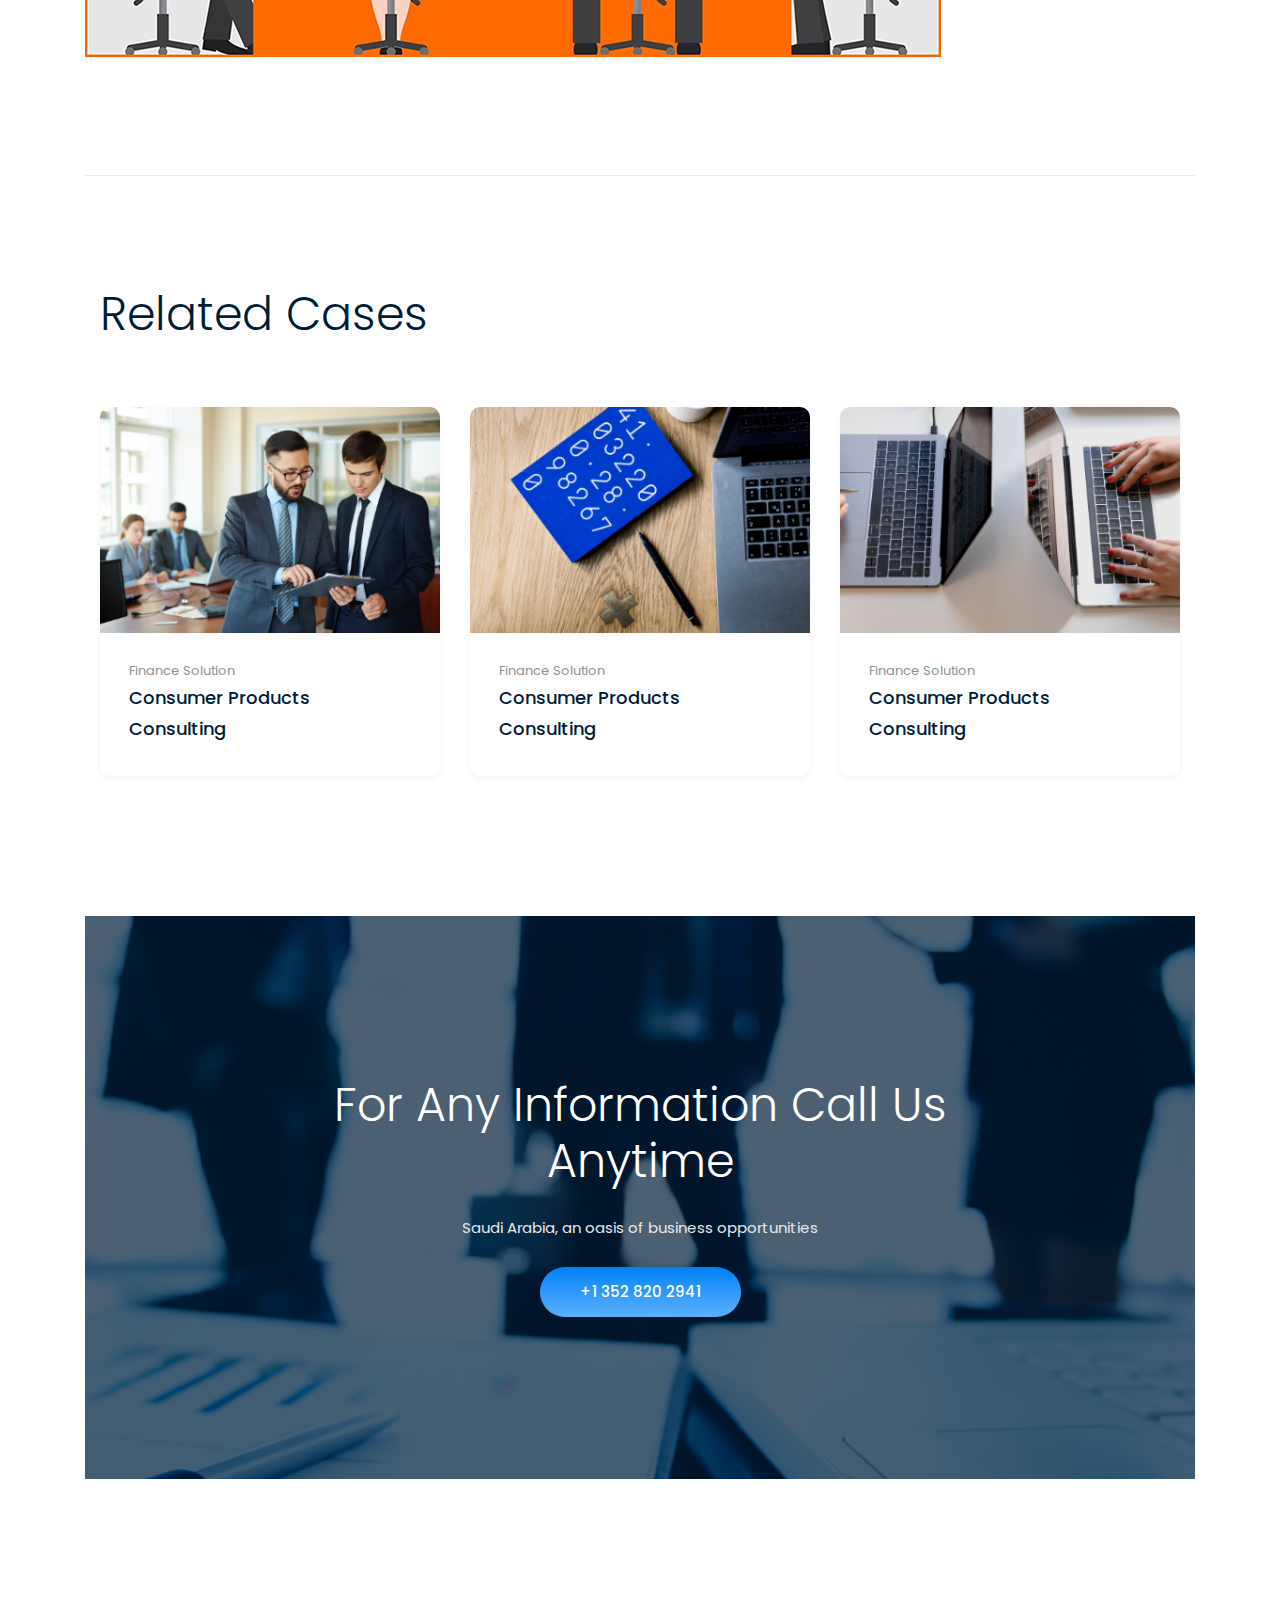
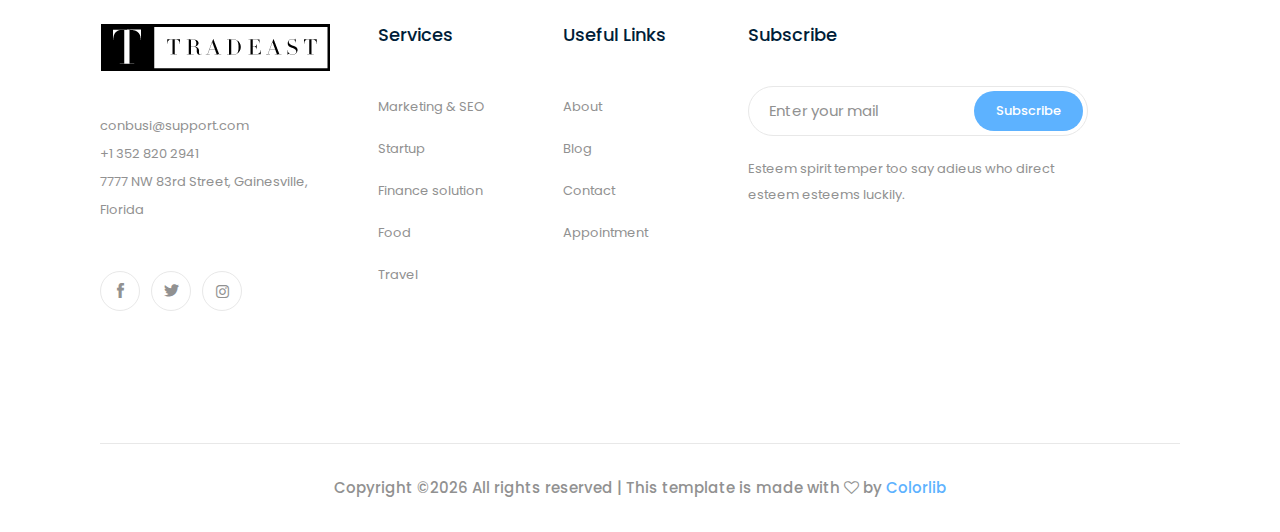
<file: business_etiquette.html>
<!doctype html>
<html class="no-js" lang="zxx">

<head>
    <meta charset="utf-8">
    <meta http-equiv="x-ua-compatible" content="ie=edge">
    <title>Tradeast - Etiquette</title>
    <meta name="description" content="">
    <meta name="viewport" content="width=device-width, initial-scale=1">

    <!-- <link rel="manifest" href="site.webmanifest"> -->
    <link rel="shortcut icon" type="image/x-icon" href="img/favicon.png">
    <!-- Place favicon.ico in the root directory -->

    <!-- CSS here -->
    <link rel="stylesheet" href="css/bootstrap.min.css">
    <link rel="stylesheet" href="css/owl.carousel.min.css">
    <link rel="stylesheet" href="css/magnific-popup.css">
    <link rel="stylesheet" href="css/font-awesome.min.css">
    <link rel="stylesheet" href="css/themify-icons.css">
    <link rel="stylesheet" href="css/nice-select.css">
    <link rel="stylesheet" href="css/flaticon.css">
    <link rel="stylesheet" href="css/gijgo.css">
    <link rel="stylesheet" href="css/animate.css">
    <link rel="stylesheet" href="css/slick.css">
    <link rel="stylesheet" href="css/slicknav.css">
    <link rel="stylesheet" href="css/style.css">
    <!-- <link rel="stylesheet" href="css/responsive.css"> -->
</head>

<body>
    <!--[if lte IE 9]>
            <p class="browserupgrade">You are using an <strong>outdated</strong> browser. Please <a href="https://browsehappy.com/">upgrade your browser</a> to improve your experience and security.</p>
        <![endif]-->

    <!-- header-start -->
    <header>
        <div class="header-area ">
            <div class="header-top_area d-none d-lg-block">
                <div class="container">
                    <div class="row">
                        <div class="col-xl-5 col-md-5 ">
                            <div class="header_left">
                                <p>Welcome to Tradeast consultancy service.</p>
                            </div>
                        </div>
                        <div class="col-xl-7 col-md-7">
                            <div class="header_right d-flex">
                                    <div class="short_contact_list">
                                            <ul>
                                                <li><a href="#"> <i class="fa fa-envelope"></i> info@tradeast.com</a></li>
                                                <li><a href="#"> <i class="fa fa-phone"></i> +1 352 8202 941</a></li>
                                            </ul>
                                        </div>
                                       
                            </div>

                        </div>
                    </div>
                </div>
            </div>
            <div id="sticky-header" class="main-header-area details_nav">
                <div class="container">
                    <div class="header_bottom_border">
                        <div class="row align-items-center">
                            <div class="col-xl-3 col-lg-2">
                                <div class="logo">
                                    <a href="index.html">
                                        <img src="img/logo.png" alt="">
                                    </a>
                                </div>
                            </div>
                            <div class="col-xl-6 col-lg-7">
                                <div class="main-menu  d-none d-lg-block">
                                    <nav>
                                       <ul id="navigation">
                                            <li><a href="index.html">home</a></li>
											<li><a href="about.html">About us</a></li>
                                            <li><a  class="active" href="#">pages <i class="ti-angle-down"></i></a>
                                                <ul class="submenu">
                                                        
                                                        
											<li><a href="stereotypes_cliche.html">Stereotypes</a></li>
											<li><a href="perceptions_perspectives.html">Perceptions</a></li>
											<li><a href="landmarks_symbols.html">Landmarks/Symbols</a></li>
											<li><a href="intercultural_communications.html">Communications</a></li>
											<li><a href="business_etiquette.html">Etiquette</a></li>
											<li><a href="bibliography.html">Bibliography</a></li>											
                                                        
                                                </ul>
												
                                           <li><a <li><a href="study.html">Quick cards</a></li>
                                           
                                            <li><a href="contact.html">Contact</a></li>
                                        </ul>
                                    </nav>
                                </div>
                            </div>
                            <div class="col-xl-3 col-lg-3 d-none d-lg-block">
                                <div class="Appointment">
                                    <div class="book_btn d-none d-lg-block">
                                      
                                    </div>
                                </div>
                            </div>
                            <div class="col-12">
                                <div class="mobile_menu d-block d-lg-none"></div>
                            </div>
                        </div>
                    </div>

                </div>
            </div>
        </div>
    </header>
    <!-- header-end -->
<p>‎‎</p>
    <div class="case_details_area">
        <div class="container">
            <div class="border_bottom">
                    <div class="row ">
                            <div class="col-xl-12">
                                <div class="details_title">
                                    <span>Business Guide</span>
                                    <h3>Differences in Business Etiquette</h3>
                                </div>
                            </div>
                            <div class="col-xl-12">
                                <div class="case_thumb">
                                    <img src="img/case/img.png" alt="">
                                </div>
                            </div>
                            <div class="col-xl-9">
                                <div class="details_main_wrap">
                                    <p class="details_info">
                                            “We become not a melting pot but a beautiful mosaic.
											Different people, different beliefs, different yearnings,
											different hopes, different dreams."                     
											                             	       - Jimmy Carter
                                    </p>
									
									<div class="single_details">
                                        <span>Greeting and gestures:</span>
											<p>• Handshakes are common greetings and farewells.</p>
											<p>• Long handshakes, grasped elbows, and walking hand in hand by two males is
											commonplace in the Arab world.</p>
											<p>• Hugging only occurs between close friends.</p>
											<p>• Contact between members of the opposite sex in public is considered out of bounds.</p>
											<p>• Only use the right hand to eat, touch and present gifts.</p>
											<p>• Eye contact during discussions is often long and direct. Long eye contact at women
											is considered rude.</p>
											<p>• It is offensive to ask a man about his wife or female family member.</p>
											<p>• Arabs do not have rigid schedules. Appearing to be in a hurry while meeting with an
											Arab is considered offensive.</p>
											<p>• Never point at a person.</p>
											<p>• Arabs have a lot less body space than Westerners.</p>
											<p>‎‎</p>
											<p>‎‎</p>
											<div class="team_thumb">
												<img src="img/Business Glass Background.png" alt="">
											</div>
											
										
                                    <div class="single_details">
									
									<p>‎‎</p>
									<p>‎‎</p>
                                        <span>Etiquette</span>
                                        <p>● Men and women do not shake hands.</p>
										<p>● Prayer breaks should be considered when scheduling appointments.</p>
										<p>● They don't finalize most decisions unless you are face-to-face.</p>
										<p>● Proper attire is a sign of respect.</p>
										<p>● Business cards are printed usually with English on one side and Arabic on the other.</p>
										<p>● The business meeting is conducted at a leisurely pace, with the parties involved enjoying
										cordial discussion over coffee and tea.</p>
									<p>	● They like to feel comfortable with a business partner before any agreements are signed.</p>
										<p>● Lack of privacy is not uncommon.</p>
										<p>● They welcome phone calls or outside visitors.</p>
										<p>● Usually, meetings last over long durations.</p>
										<p>● Personal appointments are uncommon.</p>
										<p>● When entering a meeting with multiple purple you go up to each person and give them a
										handshake.</p>
										<p>● Individuals are called by their first names and the titles they may possess</p>
										<p>‎‎</p>
										<div class="team_thumb">
												<img src="img/Bezos And Arab.png" alt="">
											</div>
											
										
                                    <div class="single_details">
										<p>‎‎</p>
										
										 <p> ‎‎  ○ Doctor, Shaikh (chief), Mohandas (engineer), and Ustadh (professor), followed by
											his or her first name.</p>
										 <p> ‎ ‎○ The word “bin” or “ibn” (son of) and “bint” (daughter of) may be present a number
										    of times in a person’s name because Saudi names are indicators of genealogy.</p>
										<p>● Sadi ministers are always addressed as “Your Excellency”.</p>
										<p> When in conversations, they stand very close to one another.</p>
										<p>● They will impose body contact in order to ensure they have your attention.</p>
										<p>● Traditionally use the right hand for functions like:</p>
										<p>‎‎ ‎  ○ Shaking hands, eating, drinking, and passing objects to another person.</p>
										<p>● Talking or gesturing with hands could be considered impolite.</p>
										<p>‎‎</p>
										<div class="team_thumb">
												<img src="img/laney (1).png" alt="">
											</div>
											<p>‎‎</p>
										<p>● It is also impolite to point the sole of the foot at the person to whom you are speaking.</p>
										<p>● Do not ask a man about his “wife and daughters” instead say “family and children”.</p>
										<p>● Women are expected to dress conservatively, with long skirts most appropriate, sleeves
										at elbow length or longer, and necklines that are unrevealing.</p>
										<p>● Refrain from any criticism on Islam or the Royal Family.</p>
										<p>● Men shake hands and women generally hug and kiss with close friends or they may
										greet each other with a handshake.</p>
										<p>‎‎</p>
										<div class="team_thumb">
												<img src="img/laney (2).png" alt="">
											</div>
										
										</div>
                                    <p>‎‎</p>
                                    
                                    <div class="single_details mb-60">
                                      
                                    </div>
                                </div>
                            </div>
                        </div>
            </div>
        </div>
    </div>


    <!-- case_study_area  -->
    <div class="case_study_area case_page">
        <div class="container">
                <div class="row">
                        <div class="col-xl-12">
                            <div class="section_title mb-40">
                                <h3>Related Cases</h3>
                            </div>
                        </div>
                    </div>
                    <div class="row">
                        <div class="col-xl-4 col-md-6 col-lg-4">
                                <div class="single_case">
                                        <div class="case_thumb">
                                                <img src="img/case/1.png" alt="">
                                            </div>
                                    <div class="case_heading">
                                            <span>Finance Solution</span>
                                            <h3><a href="#">Consumer Products Consulting</a></h3>
                                    </div>
                                </div>
                        </div>
                        <div class="col-xl-4 col-md-6 col-lg-4">
                                <div class="single_case">
                                        <div class="case_thumb">
                                                <img src="img/case/2.png" alt="">
                                            </div>
                                    <div class="case_heading">
                                            <span>Finance Solution</span>
                                            <h3><a href="#">Consumer Products Consulting</a></h3>
                                    </div>
                                </div>
                        </div>
                        <div class="col-xl-4 col-md-6 col-lg-4">
                                <div class="single_case">
                                        <div class="case_thumb">
                                                <img src="img/case/3.png" alt="">
                                            </div>
                                    <div class="case_heading">
                                            <span>Finance Solution</span>
                                            <h3><a href="#">Consumer Products Consulting</a></h3>
                                    </div>
                                </div>
                        </div>
                    </div>
        </div>
    </div>
    <!-- /case_study_area  -->

    <!-- Information_area  -->
    <div class="Information_area overlay">
        <div class="container">
            <div class="row justify-content-center align-items-center">
                <div class="col-xl-8">
                    <div class="info_text text-center">
                      <h3>For Any Information Call Us Anytime</h3>
                        <p>Saudi Arabia, an oasis of business opportunities</p>
                        <a class="boxed-btn3" href="#">+1 352 820 2941
</a>
                    </div>
                </div>
            </div>
        </div>
    </div>
    <!-- /Information_area  end -->

    <!-- footer start -->
    <footer class="footer">
        <div class="footer_top">
            <div class="container">
                <div class="row">
                    <div class="col-xl-3 col-md-6 col-lg-3">
                        <div class="footer_widget">
                            <div class="footer_logo">
                                <a href="#">
                                    <img src="img/footer_logo.png" alt="">
                                </a>
                            </div>
                            <p>
                                    <a href="#">conbusi@support.com</a> <br>
                                    +1 352 820 2941<br>
                                    7777 NW 83rd Street, Gainesville, Florida
                            </p>
                            <div class="socail_links">
                                <ul>
                                    <li>
                                        <a href="#">
                                            <i class="ti-facebook"></i>
                                        </a>
                                    </li>
                                    <li>
                                        <a href="#">
                                            <i class="ti-twitter-alt"></i>
                                        </a>
                                    </li>
                                    <li>
                                        <a href="#">
                                            <i class="fa fa-instagram"></i>
                                        </a>
                                    </li>
                                </ul>
                            </div>

                        </div>
                    </div>
                    <div class="col-xl-2 col-md-6 col-lg-3">
                        <div class="footer_widget">
                            <h3 class="footer_title">
                                    Services
                            </h3>
                            <ul>
                                <li><a href="#">Marketing & SEO</a></li>
                                <li><a href="#"> Startup</a></li>
                                <li><a href="#">Finance solution</a></li>
                                <li><a href="#">Food</a></li>
                                <li><a href="#">Travel</a></li>
                            </ul>

                        </div>
                    </div>
                    <div class="col-xl-2 col-md-6 col-lg-2">
                        <div class="footer_widget">
                            <h3 class="footer_title">
                                    Useful Links
                            </h3>
                            <ul>
                                <li><a href="#">About</a></li>
                                <li><a href="#">Blog</a></li>
                                <li><a href="#"> Contact</a></li>
                                <li><a href="#">Appointment</a></li>
                            </ul>
                        </div>
                    </div>
                    <div class="col-xl-4 col-md-6 col-lg-4">
                            <div class="footer_widget">
                                    <h3 class="footer_title">
                                            Subscribe
                                    </h3>
                                    <form action="#" class="newsletter_form">
                                        <input type="text" placeholder="Enter your mail">
                                        <button type="submit">Subscribe</button>
                                    </form>
                                    <p class="newsletter_text">Esteem spirit temper too say adieus who direct esteem esteems luckily.</p>
                                </div>
                    </div>
                </div>
            </div>
        </div>
        <div class="copy-right_text">
            <div class="container">
                <div class="footer_border"></div>
                <div class="row">
                    <div class="col-xl-12">
                        <p class="copy_right text-center">
                            <!-- Link back to Colorlib can't be removed. Template is licensed under CC BY 3.0. -->
Copyright &copy;<script>document.write(new Date().getFullYear());</script> All rights reserved | This template is made with <i class="fa fa-heart-o" aria-hidden="true"></i> by <a href="https://colorlib.com" target="_blank">Colorlib</a>
<!-- Link back to Colorlib can't be removed. Template is licensed under CC BY 3.0. -->
                        </p>
                    </div>
                </div>
            </div>
        </div>
    </footer>
    <!--/ footer end  -->

    <!-- link that opens popup -->


    <!-- JS here -->
    <script src="js/vendor/modernizr-3.5.0.min.js"></script>
    <script src="js/vendor/jquery-1.12.4.min.js"></script>
    <script src="js/popper.min.js"></script>
    <script src="js/bootstrap.min.js"></script>
    <script src="js/owl.carousel.min.js"></script>
    <script src="js/isotope.pkgd.min.js"></script>
    <script src="js/ajax-form.js"></script>
    <script src="js/waypoints.min.js"></script>
    <script src="js/jquery.counterup.min.js"></script>
    <script src="js/imagesloaded.pkgd.min.js"></script>
    <script src="js/scrollIt.js"></script>
    <script src="js/jquery.scrollUp.min.js"></script>
    <script src="js/wow.min.js"></script>
    <script src="js/nice-select.min.js"></script>
    <script src="js/jquery.slicknav.min.js"></script>
    <script src="js/jquery.magnific-popup.min.js"></script>
    <script src="js/plugins.js"></script>
    <script src="js/gijgo.min.js"></script>
    <script src="js/slick.min.js"></script>
    <!--contact js-->
    <script src="js/contact.js"></script>
    <script src="js/jquery.ajaxchimp.min.js"></script>
    <script src="js/jquery.form.js"></script>
    <script src="js/jquery.validate.min.js"></script>
    <script src="js/mail-script.js"></script>

    <script src="js/main.js"></script>
</body>

</html>
</file>
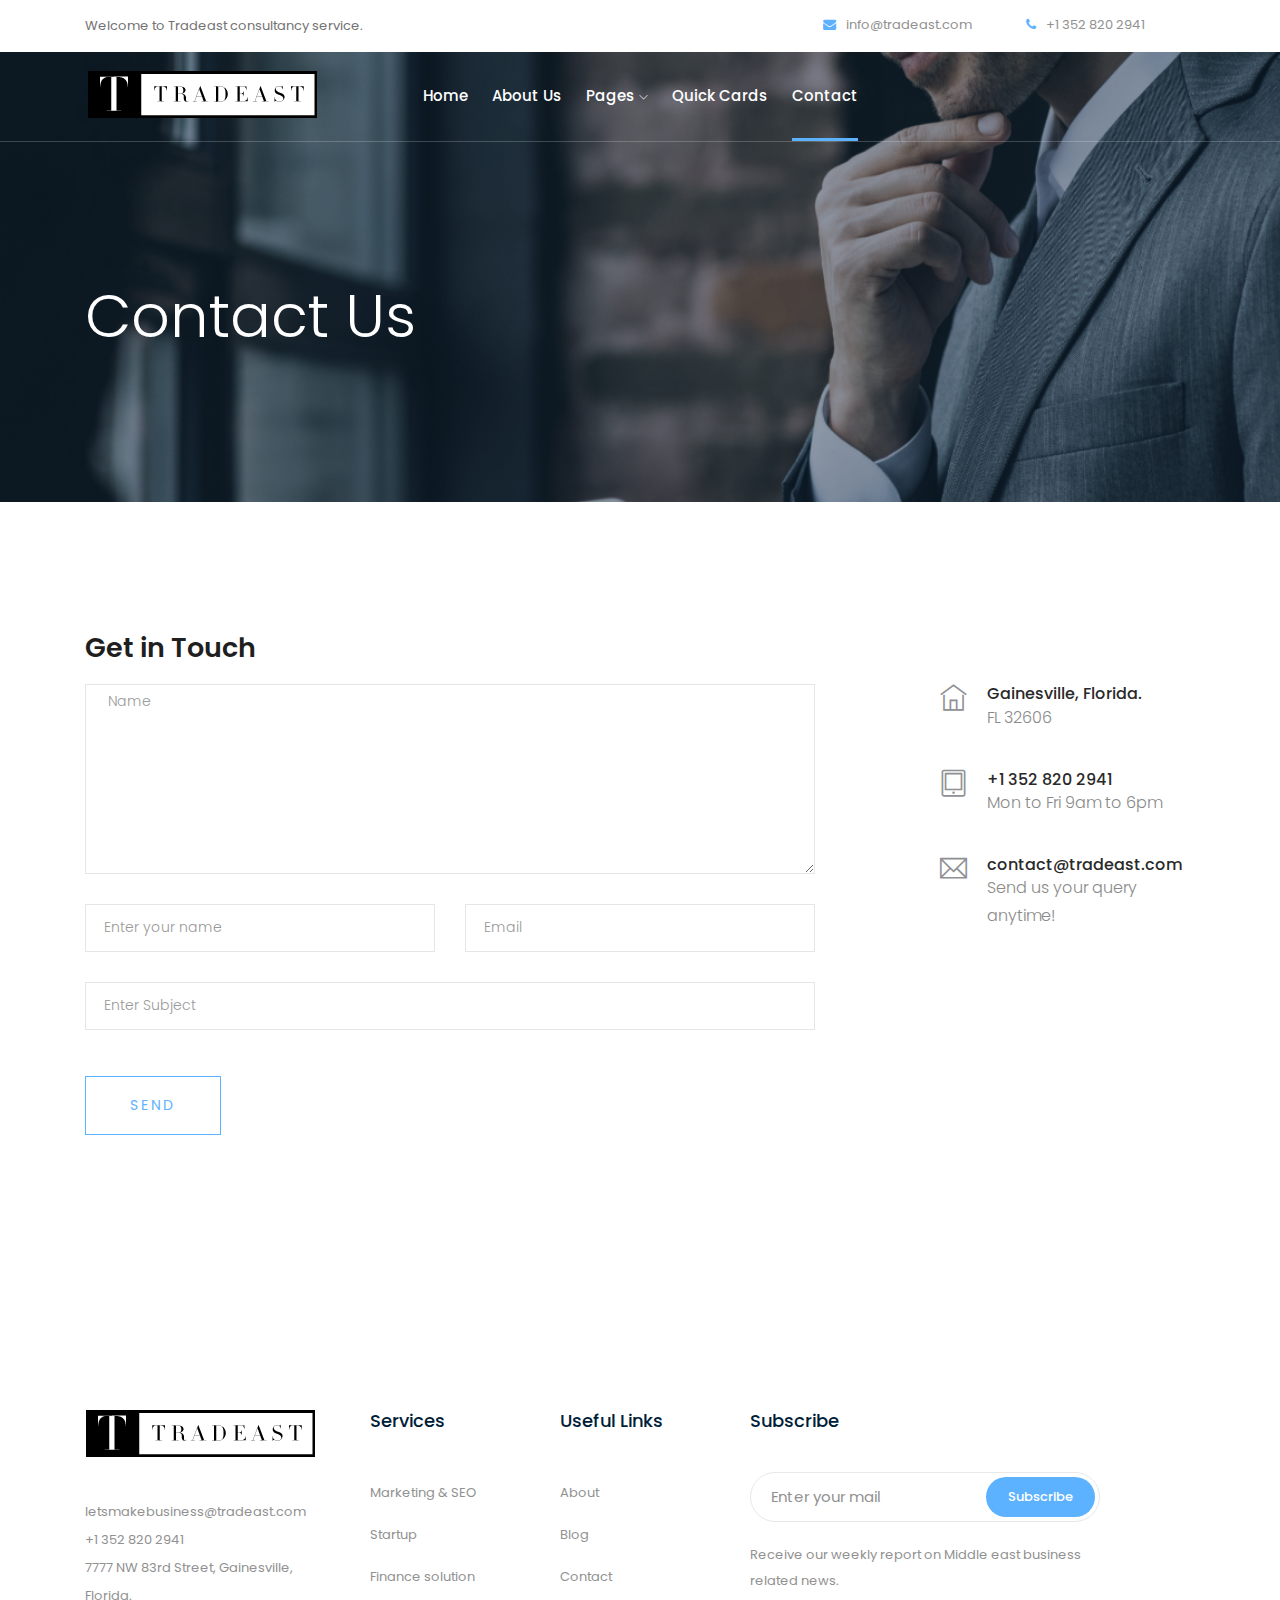
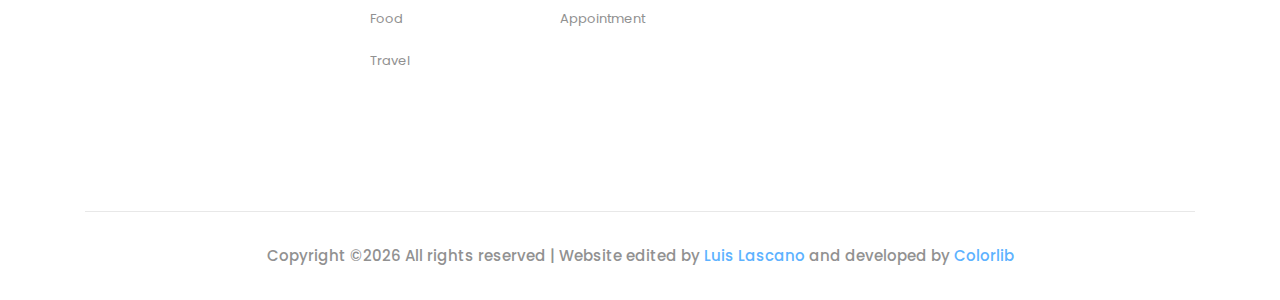
<file: contact.html>
<!doctype html>
<html class="no-js" lang="zxx">

<head>
    <meta charset="utf-8">
    <meta http-equiv="x-ua-compatible" content="ie=edge">
    <title>Tradeast - Contact</title>
    <meta name="description" content="">
    <meta name="viewport" content="width=device-width, initial-scale=1">

    <!-- <link rel="manifest" href="site.webmanifest"> -->
    <link rel="shortcut icon" type="image/x-icon" href="img/favicon.png">
    <!-- Place favicon.ico in the root directory -->

    <!-- CSS here -->
    <link rel="stylesheet" href="css/bootstrap.min.css">
    <link rel="stylesheet" href="css/owl.carousel.min.css">
    <link rel="stylesheet" href="css/magnific-popup.css">
    <link rel="stylesheet" href="css/font-awesome.min.css">
    <link rel="stylesheet" href="css/themify-icons.css">
    <link rel="stylesheet" href="css/nice-select.css">
    <link rel="stylesheet" href="css/flaticon.css">
    <link rel="stylesheet" href="css/gijgo.css">
    <link rel="stylesheet" href="css/animate.css">
    <link rel="stylesheet" href="css/slicknav.css">
    <link rel="stylesheet" href="css/style.css">
    <!-- <link rel="stylesheet" href="css/responsive.css"> -->
</head>

<body>
    <!--[if lte IE 9]>
            <p class="browserupgrade">You are using an <strong>outdated</strong> browser. Please <a href="https://browsehappy.com/">upgrade your browser</a> to improve your experience and security.</p>
        <![endif]-->


    <!-- header-start -->
    <header>
        <div class="header-area ">
            <div class="header-top_area d-none d-lg-block">
                <div class="container">
                    <div class="row">
                        <div class="col-xl-5 col-md-5 ">
                            <div class="header_left">
                                <p>Welcome to Tradeast consultancy service.</p>
                            </div>
                        </div>
                        <div class="col-xl-7 col-md-7">
                            <div class="header_right d-flex">
                                    <div class="short_contact_list">
                                            <ul>
                                                <li><a href="#"> <i class="fa fa-envelope"></i> info@tradeast.com</a></li>
                                                <li><a href="#"> <i class="fa fa-phone"></i> +1 352 820 2941</a></li>
                                            </ul>
                                        </div>
                                       
                            </div>

                        </div>
                    </div>
                </div>
            </div>
            <div id="sticky-header" class="main-header-area">
                <div class="container">
                    <div class="header_bottom_border">
                        <div class="row align-items-center">
                            <div class="col-xl-3 col-lg-2">
                                <div class="logo">
                                    <a href="index.html">
                                        <img src="img/logo.png" alt="">
                                    </a>
                                </div>
                            </div>
                            <div class="col-xl-6 col-lg-7">
                                <div class="main-menu  d-none d-lg-block">
								
								
								
                                    <nav>
                                        <ul id="navigation">
                                            <li><a href="index.html">home</a></li>
											<li><a href="services.html">About us</a></li>
											
                                            <li><a href="#">pages <i class="ti-angle-down"></i></a>
                                                <ul class="submenu">
                                                        
                                                        
											<li><a href="stereotypes_cliche.html">Stereotypes</a></li>
											<li><a href="perceptions_perspectives.html">Perceptions</a></li>
											<li><a href="landmarks_symbols.html">Landmarks/Symbols</a></li>
											<li><a href="intercultural_communications.html">Communications</a></li>
											<li><a href="business_etiquette.html">Etiquette</a></li>
											<li><a href="bibliography.html">Bibliography</a></li>											
                                                        
                                                </ul>
												</li>
                                           <li><a  href="study.html">Quick cards</a></li>
                                           
                                            <li><a class="active" href="contact.html">Contact</a></li>
                                        </ul>
                                    </nav>
									
									
                                </div>
                            </div>
                            <div class="col-xl-3 col-lg-3 d-none d-lg-block">
                                <div class="Appointment">
                                  
                                </div>
                            </div>
                            <div class="col-12">
                                <div class="mobile_menu d-block d-lg-none"></div>
                            </div>
                        </div>
                    </div>

                </div>
            </div>
        </div>
    </header>
        <!-- header-end -->
    
        <!-- bradcam_area  -->
        <div class="bradcam_area bradcam_bg_1">
                <div class="container">
                    <div class="row">
                        <div class="col-xl-12">
                            <div class="bradcam_text">
                                <h3>Contact Us</h3>
                            </div>
                        </div>
                    </div>
                </div>
            </div>
            <!--/ bradcam_area  -->

    <!-- ================ contact section start ================= -->
    <section class="contact-section">
            <div class="container">
                
    
    
                <div class="row">
                    <div class="col-12">
                        <h2 class="contact-title">Get in Touch</h2>
                    </div>
                    <div class="col-lg-8">
                        <form class="form-contact contact_form" action="contact_process.php" method="post" id="contactForm" novalidate="novalidate">
                            <div class="row">
                                <div class="col-12">
                                    <div class="form-group">
                                        <textarea class="form-control w-100" name="message" id="message" cols="30" rows="9" onfocus="this.placeholder = ''" onblur="this.placeholder = 'Enter Message'" placeholder=" Name"></textarea>
                                    </div>
                                </div>
                                <div class="col-sm-6">
                                    <div class="form-group">
                                        <input class="form-control valid" name="name" id="name" type="text" onfocus="this.placeholder = ''" onblur="this.placeholder = 'Enter your name'" placeholder="Enter your name">
                                    </div>
                                </div>
                                <div class="col-sm-6">
                                    <div class="form-group">
                                        <input class="form-control valid" name="email" id="email" type="email" onfocus="this.placeholder = ''" onblur="this.placeholder = 'Enter email address'" placeholder="Email">
                                    </div>
                                </div>
                                <div class="col-12">
                                    <div class="form-group">
                                        <input class="form-control" name="subject" id="subject" type="text" onfocus="this.placeholder = ''" onblur="this.placeholder = 'Enter Subject'" placeholder="Enter Subject">
                                    </div>
                                </div>
                            </div>
                            <div class="form-group mt-3">
                                <button type="submit" class="button button-contactForm boxed-btn">Send</button>
                            </div>
                        </form>
                    </div>
                    <div class="col-lg-3 offset-lg-1">
                        <div class="media contact-info">
                            <span class="contact-info__icon"><i class="ti-home"></i></span>
                            <div class="media-body">
                                <h3>Gainesville, Florida.</h3>
                                <p>FL 32606</p>
                            </div>
                        </div>
                        <div class="media contact-info">
                            <span class="contact-info__icon"><i class="ti-tablet"></i></span>
                            <div class="media-body">
                                <h3>+1 352 820 2941</h3>
                                <p>Mon to Fri 9am to 6pm</p>
                            </div>
                        </div>
                        <div class="media contact-info">
                            <span class="contact-info__icon"><i class="ti-email"></i></span>
                            <div class="media-body">
                                <h3>contact@tradeast.com</h3>
                                <p>Send us your query anytime!</p>
                            </div>
                        </div>
                    </div>
                </div>
            </div>
        </section>
    <!-- ================ contact section end ================= -->
    
    <!-- footer start -->
    <footer class="footer">
            <div class="footer_top">
                <div class="container">
                    <div class="row">
                        <div class="col-xl-3 col-md-6 col-lg-3">
                            <div class="footer_widget">
                                <div class="footer_logo">
                                    <a href="#">
                                        <img src="img/footer_logo.png" alt="">
                                    </a>
                                </div>
                                <p>
                                        <a href="#">letsmakebusiness@tradeast.com</a> <br>
                                        +1 352 820 2941<br>
                                        7777 NW 83rd Street, Gainesville, Florida.
                                </p>
                               
    
                            </div>
                        </div>
                        <div class="col-xl-2 col-md-6 col-lg-3">
                            <div class="footer_widget">
                                <h3 class="footer_title">
                                        Services
                                </h3>
                                <ul>
                                    <li><a href="#">Marketing & SEO</a></li>
                                    <li><a href="#"> Startup</a></li>
                                    <li><a href="#">Finance solution</a></li>
                                    <li><a href="#">Food</a></li>
                                    <li><a href="#">Travel</a></li>
                                </ul>
    
                            </div>
                        </div>
                        <div class="col-xl-2 col-md-6 col-lg-2">
                            <div class="footer_widget">
                                <h3 class="footer_title">
                                        Useful Links
                                </h3>
                                <ul>
                                    <li><a href="#">About</a></li>
                                    <li><a href="#">Blog</a></li>
                                    <li><a href="#"> Contact</a></li>
                                    <li><a href="#">Appointment</a></li>
                                </ul>
                            </div>
                        </div>
                        <div class="col-xl-4 col-md-6 col-lg-4">
                                <div class="footer_widget">
                                        <h3 class="footer_title">
                                                Subscribe
                                        </h3>
                                        <form action="#" class="newsletter_form">
                                            <input type="text" placeholder="Enter your mail">
                                            <button type="submit">Subscribe</button>
                                        </form>
                                        <p class="newsletter_text">Receive our weekly report on Middle east business related news.</p>
                                    </div>
                        </div>
                    </div>
                </div>
            </div>
            </div>
        <div class="copy-right_text">
            <div class="container">
                <div class="footer_border"></div>
                <div class="row">
                    <div class="col-xl-12">
                        <p class="copy_right text-center">
                            <!-- Link back to Colorlib can't be removed. Template is licensed under CC BY 3.0. -->
Copyright &copy;<script>document.write(new Date().getFullYear());</script> All rights reserved | Website edited by</i> <a href="about_us.html" target="_blank">Luis Lascano</a> and developed by <a href="https://colorlib.com/" target="_blank">Colorlib</a>
<!-- Link back to Colorlib can't be removed. Template is licensed under CC BY 3.0. -->
                        </p>
                    </div>
                </div>
            </div>
        </div>
                </div>
            </div>
        </footer>
        <!--/ footer end  -->
    
        <!-- JS here -->
        <script src="js/vendor/modernizr-3.5.0.min.js"></script>
        <script src="js/vendor/jquery-1.12.4.min.js"></script>
        <script src="js/popper.min.js"></script>
        <script src="js/bootstrap.min.js"></script>
        <script src="js/owl.carousel.min.js"></script>
        <script src="js/isotope.pkgd.min.js"></script>
        <script src="js/ajax-form.js"></script>
        <script src="js/waypoints.min.js"></script>
        <script src="js/jquery.counterup.min.js"></script>
        <script src="js/imagesloaded.pkgd.min.js"></script>
        <script src="js/scrollIt.js"></script>
        <script src="js/jquery.scrollUp.min.js"></script>
        <script src="js/wow.min.js"></script>
        <script src="js/nice-select.min.js"></script>
        <script src="js/jquery.slicknav.min.js"></script>
        <script src="js/jquery.magnific-popup.min.js"></script>
        <script src="js/plugins.js"></script>
        <script src="js/gijgo.min.js"></script>
    
        <!--contact js-->
        <script src="js/contact.js"></script>
        <script src="js/jquery.ajaxchimp.min.js"></script>
        <script src="js/jquery.form.js"></script>
        <script src="js/jquery.validate.min.js"></script>
        <script src="js/mail-script.js"></script>
    
        <script src="js/main.js"></script>
        <script>
            $('#datepicker').datepicker({
                iconsLibrary: 'fontawesome',
                icons: {
                 rightIcon: '<span class="fa fa-caret-down"></span>'
             }
            });
            $('#datepicker2').datepicker({
                iconsLibrary: 'fontawesome',
                icons: {
                 rightIcon: '<span class="fa fa-caret-down"></span>'
             }
    
            });
        </script>
    </body>
    
    </html>
</file>
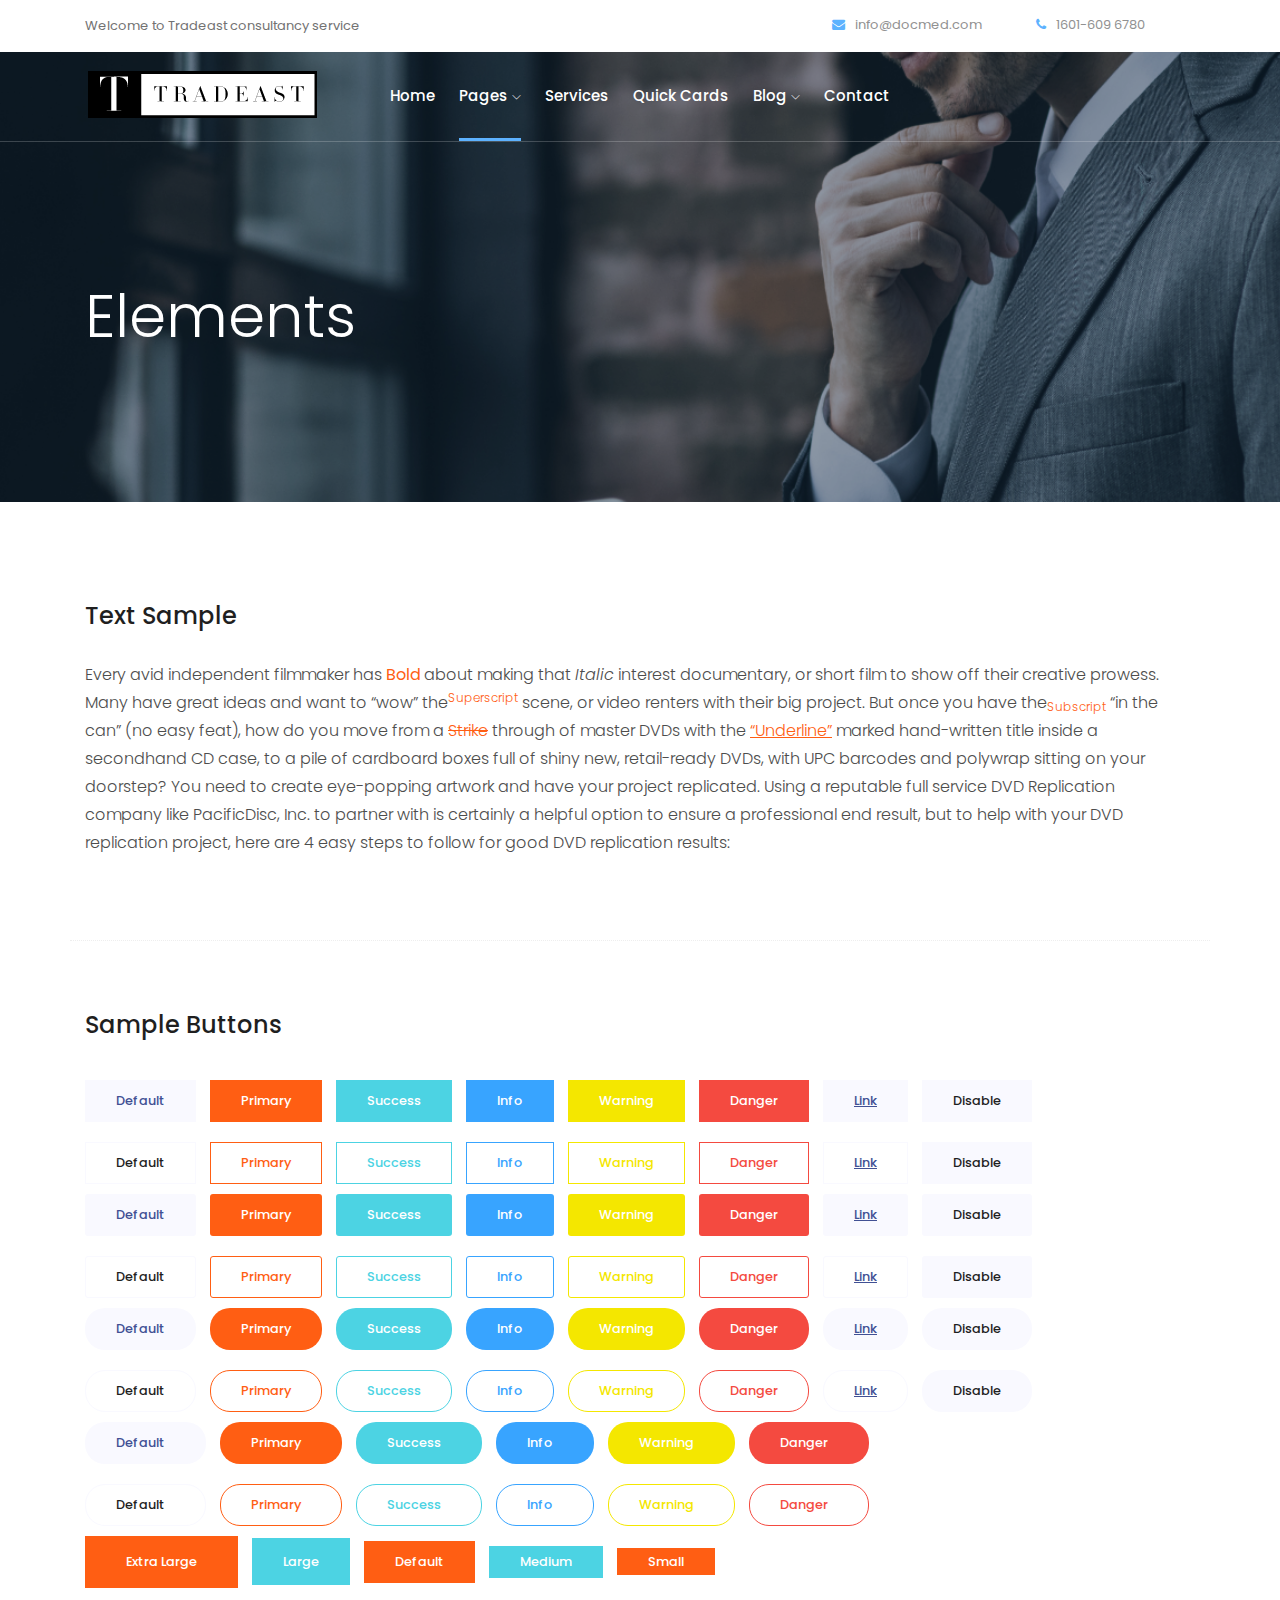
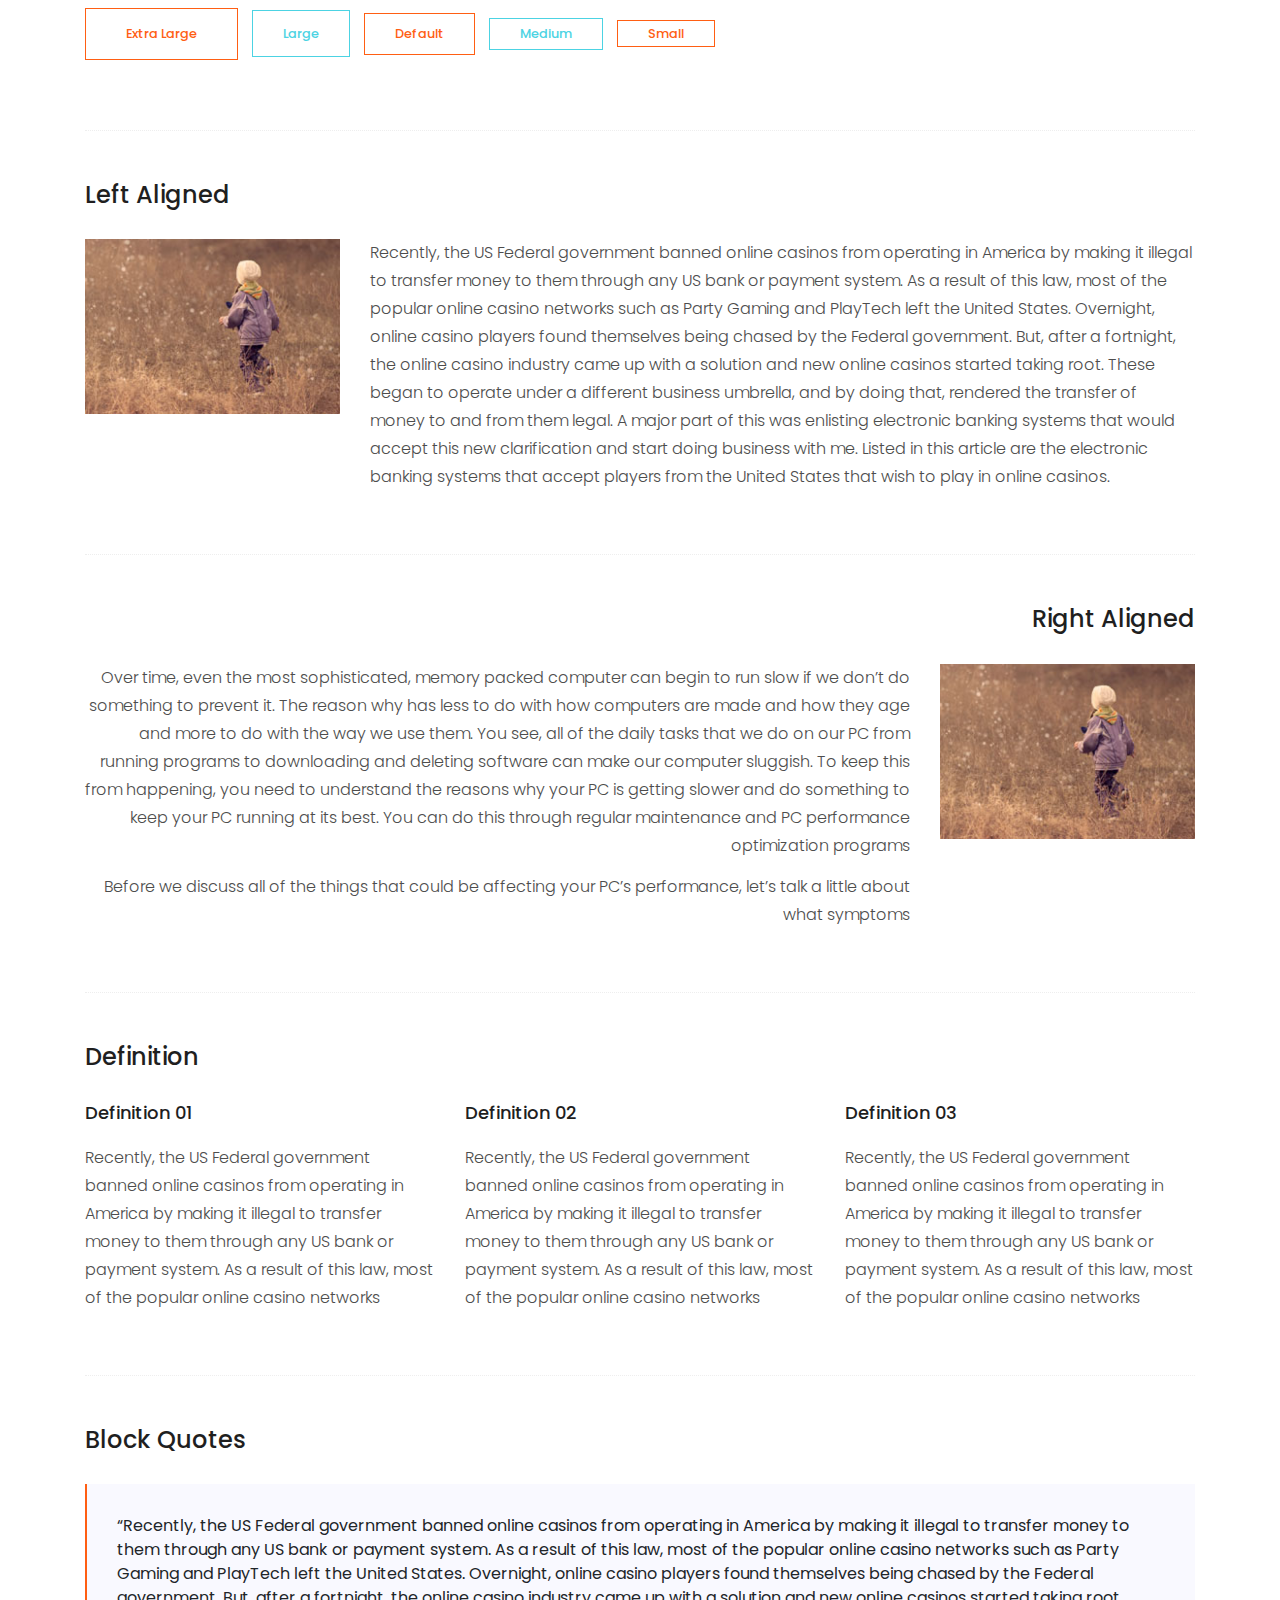
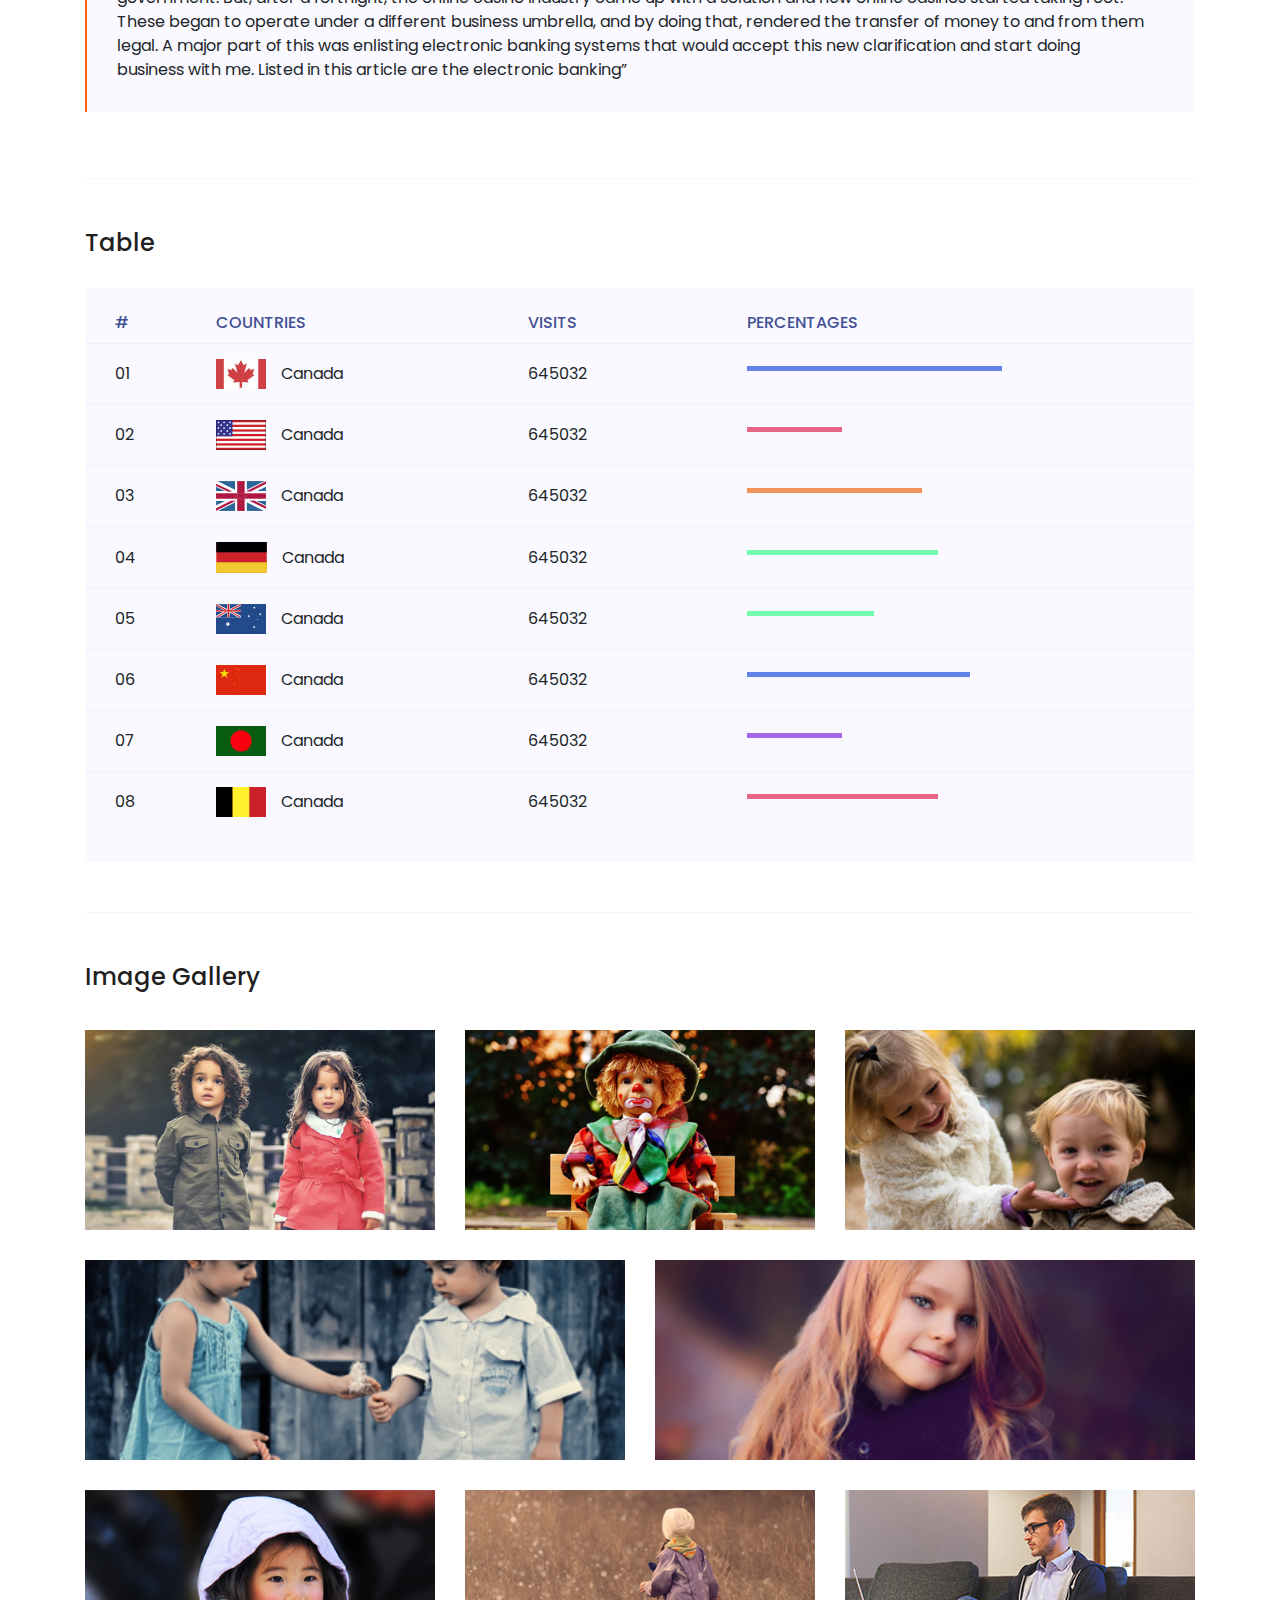
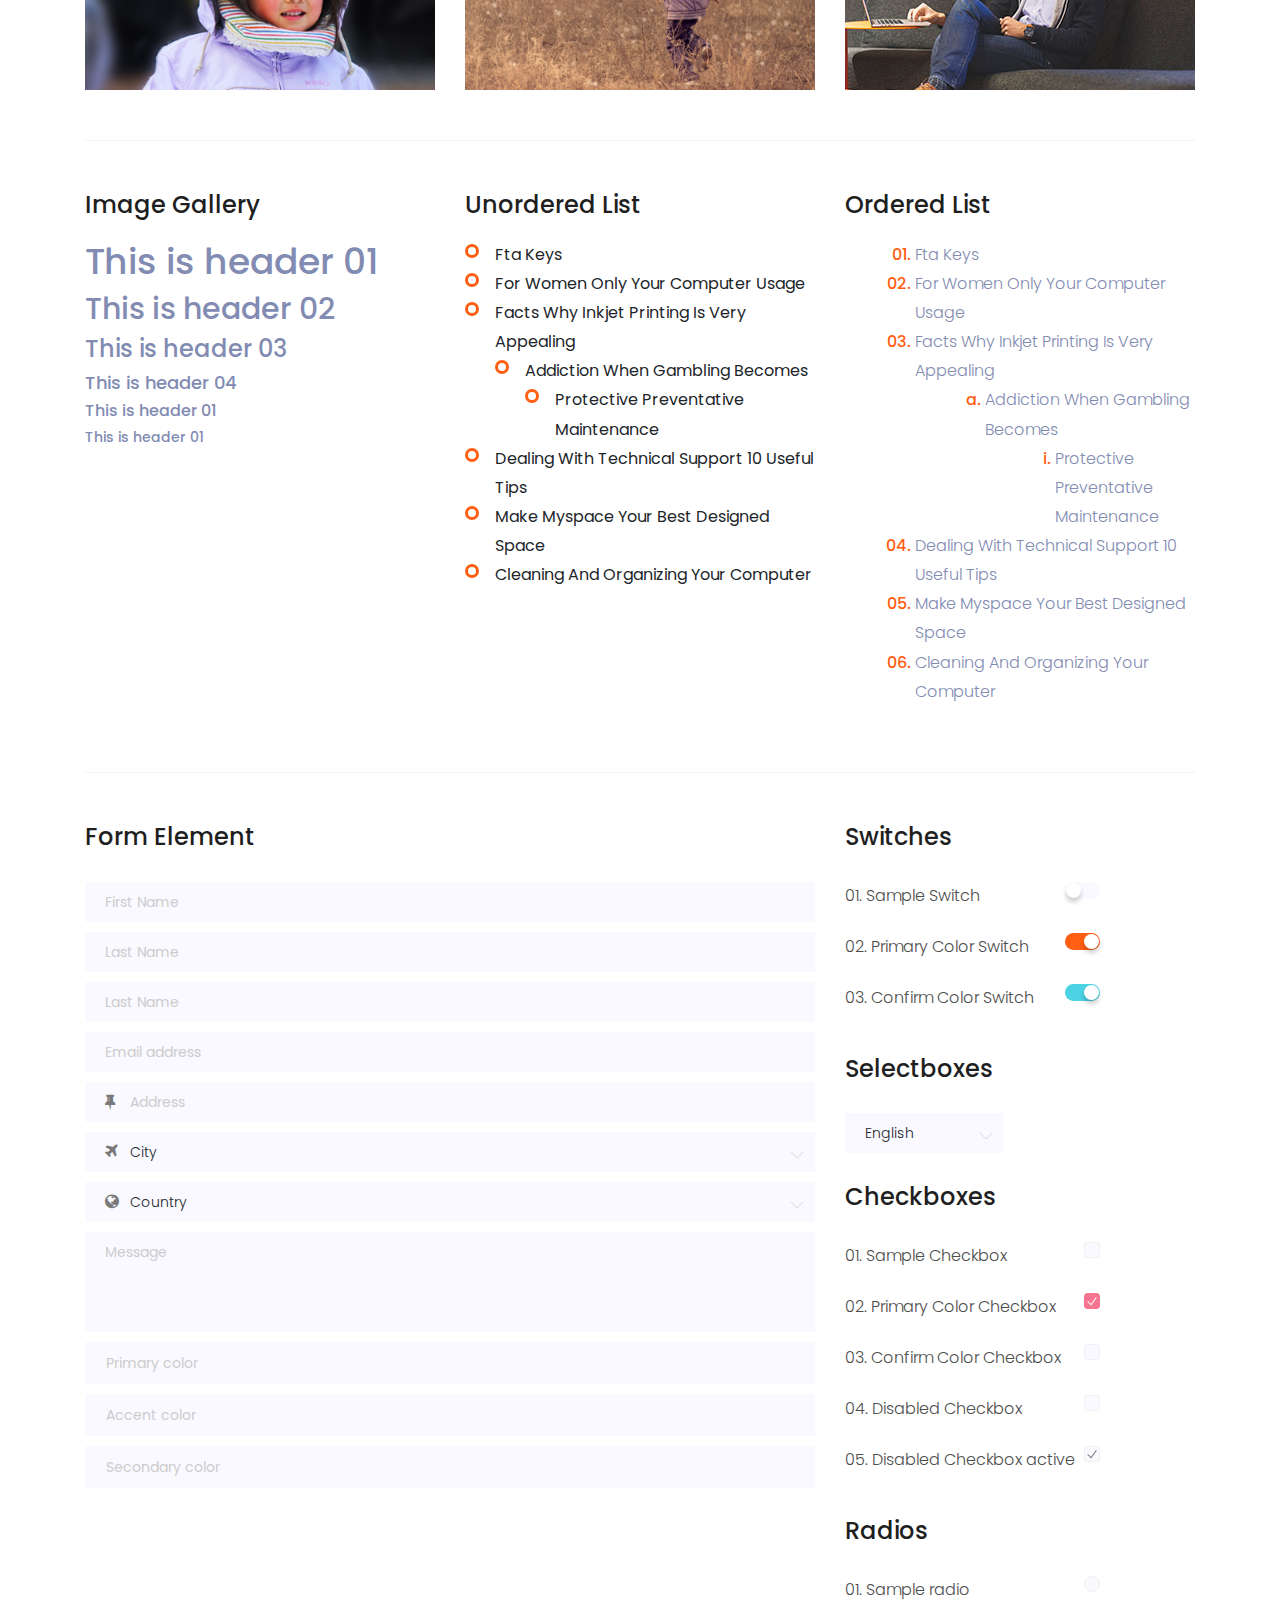
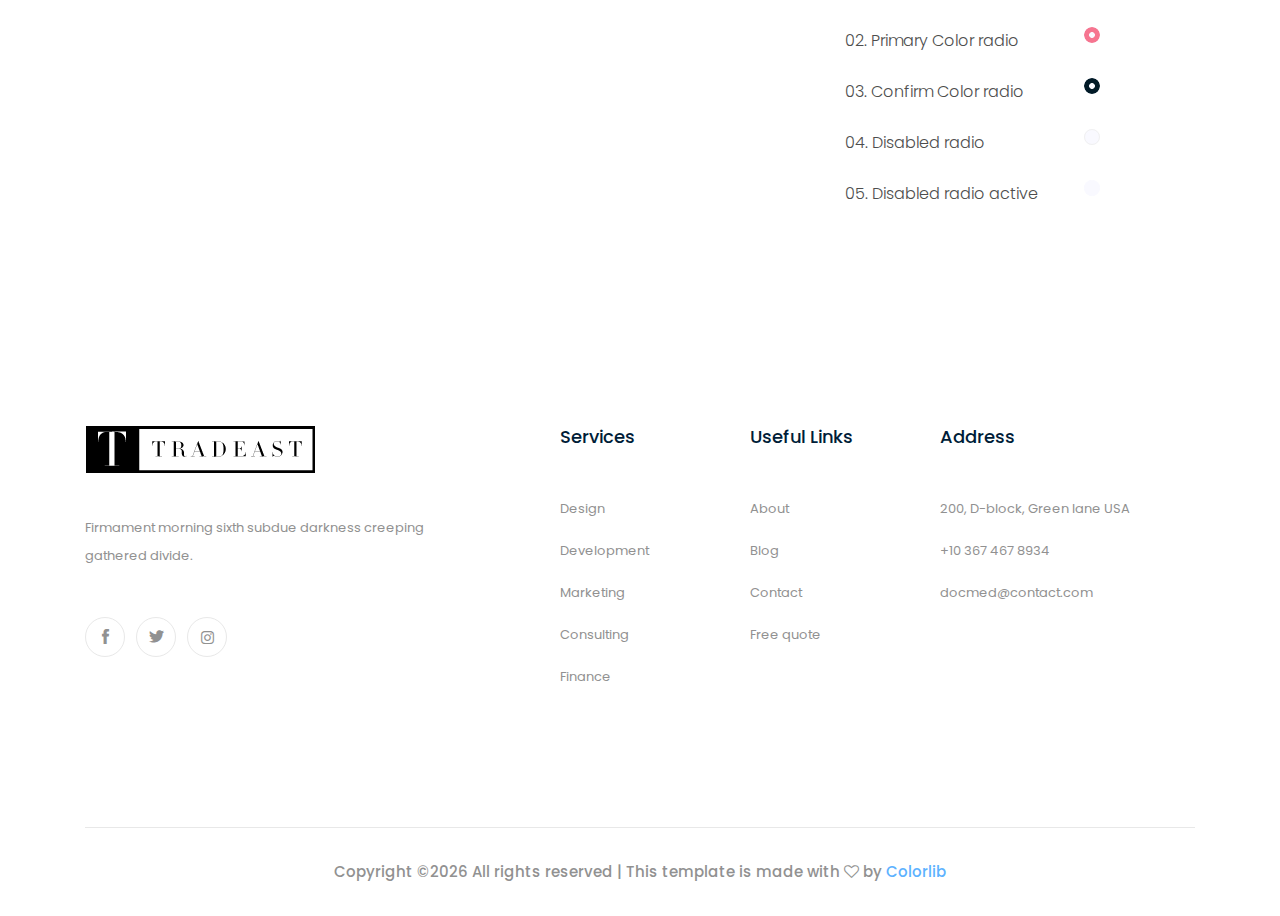
<file: elements.html>
<!doctype html>
<html class="no-js" lang="zxx">

<head>
	<meta charset="utf-8">
	<meta http-equiv="x-ua-compatible" content="ie=edge">
	<title>Tradeast</title>
	<meta name="description" content="">
	<meta name="viewport" content="width=device-width, initial-scale=1">

	<!-- <link rel="manifest" href="site.webmanifest"> -->
	<link rel="shortcut icon" type="image/x-icon" href="img/favicon.png">
	<!-- Place favicon.ico in the root directory -->

	<!-- CSS here -->
	<link rel="stylesheet" href="css/bootstrap.min.css">
	<link rel="stylesheet" href="css/owl.carousel.min.css">
	<link rel="stylesheet" href="css/magnific-popup.css">
	<link rel="stylesheet" href="css/font-awesome.min.css">
	<link rel="stylesheet" href="css/themify-icons.css">
	<link rel="stylesheet" href="css/nice-select.css">
	<link rel="stylesheet" href="css/flaticon.css">
	<link rel="stylesheet" href="css/gijgo.css">
	<link rel="stylesheet" href="css/animate.css">
	<link rel="stylesheet" href="css/slicknav.css">
	<link rel="stylesheet" href="css/style.css">
	<!-- <link rel="stylesheet" href="css/responsive.css"> -->
</head>

<body>
	<!--[if lte IE 9]>
            <p class="browserupgrade">You are using an <strong>outdated</strong> browser. Please <a href="https://browsehappy.com/">upgrade your browser</a> to improve your experience and security.</p>
        <![endif]-->

    <!-- header-start -->
    <header>
			<div class="header-area ">
				<div class="header-top_area d-none d-lg-block">
					<div class="container">
						<div class="row">
							<div class="col-xl-5 col-md-5 ">
								<div class="header_left">
									<p>Welcome to Tradeast consultancy service</p>
								</div>
							</div>
							<div class="col-xl-7 col-md-7">
								<div class="header_right d-flex">
										<div class="short_contact_list">
												<ul>
													<li><a href="#"> <i class="fa fa-envelope"></i> info@docmed.com</a></li>
													<li><a href="#"> <i class="fa fa-phone"></i> 1601-609 6780</a></li>
												</ul>
											</div>
											
								</div>
	
							</div>
						</div>
					</div>
				</div>
				<div id="sticky-header" class="main-header-area">
					<div class="container">
						<div class="header_bottom_border">
							<div class="row align-items-center">
								<div class="col-xl-3 col-lg-2">
									<div class="logo">
										<a href="index.html">
											<img src="img/logo.png" alt="">
										</a>
									</div>
								</div>
								<div class="col-xl-6 col-lg-7">
									<div class="main-menu  d-none d-lg-block">
										<nav>
											<ul id="navigation">
												<li><a  href="index.html">home</a></li>
												<li><a class="active" href="#">pages <i class="ti-angle-down"></i></a>
													<ul class="submenu">
															<li><a href="business_etiquette.html">Business Etiquette</a></li>
															<li><a href="about.html">about</a></li>
															<li><a href="elements.html">elements</a></li>
													</ul>
												</li>
												<li><a href="services.html">Services</a></li>
												<li><a <li><a href="study.html">Quick cards</a></li>
												<li><a href="#">blog <i class="ti-angle-down"></i></a>
													<ul class="submenu">
														<li><a href="blog.html">blog</a></li>
														<li><a href="single-blog.html">single-blog</a></li>
													</ul>
												</li>
												<li><a href="contact.html">Contact</a></li>
											</ul>
										</nav>
									</div>
								</div>
								<div class="col-xl-3 col-lg-3 d-none d-lg-block">
									<div class="Appointment">
										
									</div>
								</div>
								<div class="col-12">
									<div class="mobile_menu d-block d-lg-none"></div>
								</div>
							</div>
						</div>
	
					</div>
				</div>
			</div>
		</header>
		<!-- header-end -->
	
		<!-- bradcam_area  -->
		<div class="bradcam_area bradcam_bg_1">
				<div class="container">
					<div class="row">
						<div class="col-xl-12">
							<div class="bradcam_text">
								<h3>Elements</h3>
							</div>
						</div>
					</div>
				</div>
			</div>
			<!--/ bradcam_area  -->

	<!-- Start Sample Area -->
	<section class="sample-text-area">
		<div class="container box_1170">
			<h3 class="text-heading">Text Sample</h3>
			<p class="sample-text">
				Every avid independent filmmaker has <b>Bold</b> about making that <i>Italic</i> interest documentary,
				or short
				film to show off their creative prowess. Many have great ideas and want to “wow”
				the<sup>Superscript</sup> scene,
				or video renters with their big project. But once you have the<sub>Subscript</sub> “in the can” (no easy
				feat), how
				do you move from a <del>Strike</del> through of master DVDs with the <u>“Underline”</u> marked
				hand-written title
				inside a secondhand CD case, to a pile of cardboard boxes full of shiny new, retail-ready DVDs, with UPC
				barcodes
				and polywrap sitting on your doorstep? You need to create eye-popping artwork and have your project
				replicated.
				Using a reputable full service DVD Replication company like PacificDisc, Inc. to partner with is
				certainly a
				helpful option to ensure a professional end result, but to help with your DVD replication project, here
				are 4 easy
				steps to follow for good DVD replication results:

			</p>
		</div>
	</section>
	<!-- End Sample Area -->

	<!-- Start Button -->
	<section class="button-area">
		<div class="container box_1170 border-top-generic">
			<h3 class="text-heading">Sample Buttons</h3>
			<div class="button-group-area">
				<a href="#" class="genric-btn default">Default</a>
				<a href="#" class="genric-btn primary">Primary</a>
				<a href="#" class="genric-btn success">Success</a>
				<a href="#" class="genric-btn info">Info</a>
				<a href="#" class="genric-btn warning">Warning</a>
				<a href="#" class="genric-btn danger">Danger</a>
				<a href="#" class="genric-btn link">Link</a>
				<a href="#" class="genric-btn disable">Disable</a>
			</div>
			<div class="button-group-area mt-10">
				<a href="#" class="genric-btn default-border">Default</a>
				<a href="#" class="genric-btn primary-border">Primary</a>
				<a href="#" class="genric-btn success-border">Success</a>
				<a href="#" class="genric-btn info-border">Info</a>
				<a href="#" class="genric-btn warning-border">Warning</a>
				<a href="#" class="genric-btn danger-border">Danger</a>
				<a href="#" class="genric-btn link-border">Link</a>
				<a href="#" class="genric-btn disable">Disable</a>
			</div>
			<div class="button-group-area mt-40">
				<a href="#" class="genric-btn default radius">Default</a>
				<a href="#" class="genric-btn primary radius">Primary</a>
				<a href="#" class="genric-btn success radius">Success</a>
				<a href="#" class="genric-btn info radius">Info</a>
				<a href="#" class="genric-btn warning radius">Warning</a>
				<a href="#" class="genric-btn danger radius">Danger</a>
				<a href="#" class="genric-btn link radius">Link</a>
				<a href="#" class="genric-btn disable radius">Disable</a>
			</div>
			<div class="button-group-area mt-10">
				<a href="#" class="genric-btn default-border radius">Default</a>
				<a href="#" class="genric-btn primary-border radius">Primary</a>
				<a href="#" class="genric-btn success-border radius">Success</a>
				<a href="#" class="genric-btn info-border radius">Info</a>
				<a href="#" class="genric-btn warning-border radius">Warning</a>
				<a href="#" class="genric-btn danger-border radius">Danger</a>
				<a href="#" class="genric-btn link-border radius">Link</a>
				<a href="#" class="genric-btn disable radius">Disable</a>
			</div>
			<div class="button-group-area mt-40">
				<a href="#" class="genric-btn default circle">Default</a>
				<a href="#" class="genric-btn primary circle">Primary</a>
				<a href="#" class="genric-btn success circle">Success</a>
				<a href="#" class="genric-btn info circle">Info</a>
				<a href="#" class="genric-btn warning circle">Warning</a>
				<a href="#" class="genric-btn danger circle">Danger</a>
				<a href="#" class="genric-btn link circle">Link</a>
				<a href="#" class="genric-btn disable circle">Disable</a>
			</div>
			<div class="button-group-area mt-10">
				<a href="#" class="genric-btn default-border circle">Default</a>
				<a href="#" class="genric-btn primary-border circle">Primary</a>
				<a href="#" class="genric-btn success-border circle">Success</a>
				<a href="#" class="genric-btn info-border circle">Info</a>
				<a href="#" class="genric-btn warning-border circle">Warning</a>
				<a href="#" class="genric-btn danger-border circle">Danger</a>
				<a href="#" class="genric-btn link-border circle">Link</a>
				<a href="#" class="genric-btn disable circle">Disable</a>
			</div>
			<div class="button-group-area mt-40">
				<a href="#" class="genric-btn default circle arrow">Default<span class="lnr lnr-arrow-right"></span></a>
				<a href="#" class="genric-btn primary circle arrow">Primary<span class="lnr lnr-arrow-right"></span></a>
				<a href="#" class="genric-btn success circle arrow">Success<span class="lnr lnr-arrow-right"></span></a>
				<a href="#" class="genric-btn info circle arrow">Info<span class="lnr lnr-arrow-right"></span></a>
				<a href="#" class="genric-btn warning circle arrow">Warning<span class="lnr lnr-arrow-right"></span></a>
				<a href="#" class="genric-btn danger circle arrow">Danger<span class="lnr lnr-arrow-right"></span></a>
			</div>
			<div class="button-group-area mt-10">
				<a href="#" class="genric-btn default-border circle arrow">Default<span
						class="lnr lnr-arrow-right"></span></a>
				<a href="#" class="genric-btn primary-border circle arrow">Primary<span
						class="lnr lnr-arrow-right"></span></a>
				<a href="#" class="genric-btn success-border circle arrow">Success<span
						class="lnr lnr-arrow-right"></span></a>
				<a href="#" class="genric-btn info-border circle arrow">Info<span
						class="lnr lnr-arrow-right"></span></a>
				<a href="#" class="genric-btn warning-border circle arrow">Warning<span
						class="lnr lnr-arrow-right"></span></a>
				<a href="#" class="genric-btn danger-border circle arrow">Danger<span
						class="lnr lnr-arrow-right"></span></a>
			</div>
			<div class="button-group-area mt-40">
				<a href="#" class="genric-btn primary e-large">Extra Large</a>
				<a href="#" class="genric-btn success large">Large</a>
				<a href="#" class="genric-btn primary">Default</a>
				<a href="#" class="genric-btn success medium">Medium</a>
				<a href="#" class="genric-btn primary small">Small</a>
			</div>
			<div class="button-group-area mt-10">
				<a href="#" class="genric-btn primary-border e-large">Extra Large</a>
				<a href="#" class="genric-btn success-border large">Large</a>
				<a href="#" class="genric-btn primary-border">Default</a>
				<a href="#" class="genric-btn success-border medium">Medium</a>
				<a href="#" class="genric-btn primary-border small">Small</a>
			</div>
		</div>
	</section>
	<!-- End Button -->

	<!-- Start Align Area -->
	<div class="whole-wrap">
		<div class="container box_1170">
			<div class="section-top-border">
				<h3 class="mb-30">Left Aligned</h3>
				<div class="row">
					<div class="col-md-3">
						<img src="img/elements/d.jpg" alt="" class="img-fluid">
					</div>
					<div class="col-md-9 mt-sm-20">
						<p>Recently, the US Federal government banned online casinos from operating in America by making
							it illegal to
							transfer money to them through any US bank or payment system. As a result of this law, most
							of the popular
							online casino networks such as Party Gaming and PlayTech left the United States. Overnight,
							online casino
							players found themselves being chased by the Federal government. But, after a fortnight, the
							online casino
							industry came up with a solution and new online casinos started taking root. These began to
							operate under a
							different business umbrella, and by doing that, rendered the transfer of money to and from
							them legal. A major
							part of this was enlisting electronic banking systems that would accept this new
							clarification and start doing
							business with me. Listed in this article are the electronic banking systems that accept
							players from the United
							States that wish to play in online casinos.</p>
					</div>
				</div>
			</div>
			<div class="section-top-border text-right">
				<h3 class="mb-30">Right Aligned</h3>
				<div class="row">
					<div class="col-md-9">
						<p class="text-right">Over time, even the most sophisticated, memory packed computer can begin
							to run slow if we
							don’t do something to prevent it. The reason why has less to do with how computers are made
							and how they age and
							more to do with the way we use them. You see, all of the daily tasks that we do on our PC
							from running programs
							to downloading and deleting software can make our computer sluggish. To keep this from
							happening, you need to
							understand the reasons why your PC is getting slower and do something to keep your PC
							running at its best. You
							can do this through regular maintenance and PC performance optimization programs</p>
						<p class="text-right">Before we discuss all of the things that could be affecting your PC’s
							performance, let’s
							talk a little about what symptoms</p>
					</div>
					<div class="col-md-3">
						<img src="img/elements/d.jpg" alt="" class="img-fluid">
					</div>
				</div>
			</div>
			<div class="section-top-border">
				<h3 class="mb-30">Definition</h3>
				<div class="row">
					<div class="col-md-4">
						<div class="single-defination">
							<h4 class="mb-20">Definition 01</h4>
							<p>Recently, the US Federal government banned online casinos from operating in America by
								making it illegal to
								transfer money to them through any US bank or payment system. As a result of this law,
								most of the popular
								online casino networks</p>
						</div>
					</div>
					<div class="col-md-4">
						<div class="single-defination">
							<h4 class="mb-20">Definition 02</h4>
							<p>Recently, the US Federal government banned online casinos from operating in America by
								making it illegal to
								transfer money to them through any US bank or payment system. As a result of this law,
								most of the popular
								online casino networks</p>
						</div>
					</div>
					<div class="col-md-4">
						<div class="single-defination">
							<h4 class="mb-20">Definition 03</h4>
							<p>Recently, the US Federal government banned online casinos from operating in America by
								making it illegal to
								transfer money to them through any US bank or payment system. As a result of this law,
								most of the popular
								online casino networks</p>
						</div>
					</div>
				</div>
			</div>
			<div class="section-top-border">
				<h3 class="mb-30">Block Quotes</h3>
				<div class="row">
					<div class="col-lg-12">
						<blockquote class="generic-blockquote">
							“Recently, the US Federal government banned online casinos from operating in America by
							making it illegal to
							transfer money to them through any US bank or payment system. As a result of this law, most
							of the popular
							online casino networks such as Party Gaming and PlayTech left the United States. Overnight,
							online casino
							players found themselves being chased by the Federal government. But, after a fortnight, the
							online casino
							industry came up with a solution and new online casinos started taking root. These began to
							operate under a
							different business umbrella, and by doing that, rendered the transfer of money to and from
							them legal. A major
							part of this was enlisting electronic banking systems that would accept this new
							clarification and start doing
							business with me. Listed in this article are the electronic banking”
						</blockquote>
					</div>
				</div>
			</div>
			<div class="section-top-border">
				<h3 class="mb-30">Table</h3>
				<div class="progress-table-wrap">
					<div class="progress-table">
						<div class="table-head">
							<div class="serial">#</div>
							<div class="country">Countries</div>
							<div class="visit">Visits</div>
							<div class="percentage">Percentages</div>
						</div>
						<div class="table-row">
							<div class="serial">01</div>
							<div class="country"> <img src="img/elements/f1.jpg" alt="flag">Canada</div>
							<div class="visit">645032</div>
							<div class="percentage">
								<div class="progress">
									<div class="progress-bar color-1" role="progressbar" style="width: 80%"
										aria-valuenow="80" aria-valuemin="0" aria-valuemax="100"></div>
								</div>
							</div>
						</div>
						<div class="table-row">
							<div class="serial">02</div>
							<div class="country"> <img src="img/elements/f2.jpg" alt="flag">Canada</div>
							<div class="visit">645032</div>
							<div class="percentage">
								<div class="progress">
									<div class="progress-bar color-2" role="progressbar" style="width: 30%"
										aria-valuenow="30" aria-valuemin="0" aria-valuemax="100"></div>
								</div>
							</div>
						</div>
						<div class="table-row">
							<div class="serial">03</div>
							<div class="country"> <img src="img/elements/f3.jpg" alt="flag">Canada</div>
							<div class="visit">645032</div>
							<div class="percentage">
								<div class="progress">
									<div class="progress-bar color-3" role="progressbar" style="width: 55%"
										aria-valuenow="55" aria-valuemin="0" aria-valuemax="100"></div>
								</div>
							</div>
						</div>
						<div class="table-row">
							<div class="serial">04</div>
							<div class="country"> <img src="img/elements/f4.jpg" alt="flag">Canada</div>
							<div class="visit">645032</div>
							<div class="percentage">
								<div class="progress">
									<div class="progress-bar color-4" role="progressbar" style="width: 60%"
										aria-valuenow="60" aria-valuemin="0" aria-valuemax="100"></div>
								</div>
							</div>
						</div>
						<div class="table-row">
							<div class="serial">05</div>
							<div class="country"> <img src="img/elements/f5.jpg" alt="flag">Canada</div>
							<div class="visit">645032</div>
							<div class="percentage">
								<div class="progress">
									<div class="progress-bar color-5" role="progressbar" style="width: 40%"
										aria-valuenow="40" aria-valuemin="0" aria-valuemax="100"></div>
								</div>
							</div>
						</div>
						<div class="table-row">
							<div class="serial">06</div>
							<div class="country"> <img src="img/elements/f6.jpg" alt="flag">Canada</div>
							<div class="visit">645032</div>
							<div class="percentage">
								<div class="progress">
									<div class="progress-bar color-6" role="progressbar" style="width: 70%"
										aria-valuenow="70" aria-valuemin="0" aria-valuemax="100"></div>
								</div>
							</div>
						</div>
						<div class="table-row">
							<div class="serial">07</div>
							<div class="country"> <img src="img/elements/f7.jpg" alt="flag">Canada</div>
							<div class="visit">645032</div>
							<div class="percentage">
								<div class="progress">
									<div class="progress-bar color-7" role="progressbar" style="width: 30%"
										aria-valuenow="30" aria-valuemin="0" aria-valuemax="100"></div>
								</div>
							</div>
						</div>
						<div class="table-row">
							<div class="serial">08</div>
							<div class="country"> <img src="img/elements/f8.jpg" alt="flag">Canada</div>
							<div class="visit">645032</div>
							<div class="percentage">
								<div class="progress">
									<div class="progress-bar color-8" role="progressbar" style="width: 60%"
										aria-valuenow="60" aria-valuemin="0" aria-valuemax="100"></div>
								</div>
							</div>
						</div>
					</div>
				</div>
			</div>
			<div class="section-top-border">
				<h3>Image Gallery</h3>
				<div class="row gallery-item">
					<div class="col-md-4">
						<a href="img/elements/g1.jpg" class="img-pop-up">
							<div class="single-gallery-image" style="background: url(img/elements/g1.jpg);"></div>
						</a>
					</div>
					<div class="col-md-4">
						<a href="img/elements/g2.jpg" class="img-pop-up">
							<div class="single-gallery-image" style="background: url(img/elements/g2.jpg);"></div>
						</a>
					</div>
					<div class="col-md-4">
						<a href="img/elements/g3.jpg" class="img-pop-up">
							<div class="single-gallery-image" style="background: url(img/elements/g3.jpg);"></div>
						</a>
					</div>
					<div class="col-md-6">
						<a href="img/elements/g4.jpg" class="img-pop-up">
							<div class="single-gallery-image" style="background: url(img/elements/g4.jpg);"></div>
						</a>
					</div>
					<div class="col-md-6">
						<a href="img/elements/g5.jpg" class="img-pop-up">
							<div class="single-gallery-image" style="background: url(img/elements/g5.jpg);"></div>
						</a>
					</div>
					<div class="col-md-4">
						<a href="img/elements/g6.jpg" class="img-pop-up">
							<div class="single-gallery-image" style="background: url(img/elements/g6.jpg);"></div>
						</a>
					</div>
					<div class="col-md-4">
						<a href="img/elements/g7.jpg" class="img-pop-up">
							<div class="single-gallery-image" style="background: url(img/elements/g7.jpg);"></div>
						</a>
					</div>
					<div class="col-md-4">
						<a href="img/elements/g8.jpg" class="img-pop-up">
							<div class="single-gallery-image" style="background: url(img/elements/g8.jpg);"></div>
						</a>
					</div>
				</div>
			</div>
			<div class="section-top-border">
				<div class="row">
					<div class="col-md-4">
						<h3 class="mb-20">Image Gallery</h3>
						<div class="typography">
							<h1>This is header 01</h1>
							<h2>This is header 02</h2>
							<h3>This is header 03</h3>
							<h4>This is header 04</h4>
							<h5>This is header 01</h5>
							<h6>This is header 01</h6>
						</div>
					</div>
					<div class="col-md-4 mt-sm-30">
						<h3 class="mb-20">Unordered List</h3>
						<div class="">
							<ul class="unordered-list">
								<li>Fta Keys</li>
								<li>For Women Only Your Computer Usage</li>
								<li>Facts Why Inkjet Printing Is Very Appealing
									<ul>
										<li>Addiction When Gambling Becomes
											<ul>
												<li>Protective Preventative Maintenance</li>
											</ul>
										</li>
									</ul>
								</li>
								<li>Dealing With Technical Support 10 Useful Tips</li>
								<li>Make Myspace Your Best Designed Space</li>
								<li>Cleaning And Organizing Your Computer</li>
							</ul>
						</div>
					</div>
					<div class="col-md-4 mt-sm-30">
						<h3 class="mb-20">Ordered List</h3>
						<div class="">
							<ol class="ordered-list">
								<li><span>Fta Keys</span></li>
								<li><span>For Women Only Your Computer Usage</span></li>
								<li><span>Facts Why Inkjet Printing Is Very Appealing</span>
									<ol class="ordered-list-alpha">
										<li><span>Addiction When Gambling Becomes</span>
											<ol class="ordered-list-roman">
												<li><span>Protective Preventative Maintenance</span></li>
											</ol>
										</li>
									</ol>
								</li>
								<li><span>Dealing With Technical Support 10 Useful Tips</span></li>
								<li><span>Make Myspace Your Best Designed Space</span></li>
								<li><span>Cleaning And Organizing Your Computer</span></li>
							</ol>
						</div>
					</div>
				</div>
			</div>
			<div class="section-top-border">
				<div class="row">
					<div class="col-lg-8 col-md-8">
						<h3 class="mb-30">Form Element</h3>
						<form action="#">
							<div class="mt-10">
								<input type="text" name="first_name" placeholder="First Name"
									onfocus="this.placeholder = ''" onblur="this.placeholder = 'First Name'" required
									class="single-input">
							</div>
							<div class="mt-10">
								<input type="text" name="last_name" placeholder="Last Name"
									onfocus="this.placeholder = ''" onblur="this.placeholder = 'Last Name'" required
									class="single-input">
							</div>
							<div class="mt-10">
								<input type="text" name="last_name" placeholder="Last Name"
									onfocus="this.placeholder = ''" onblur="this.placeholder = 'Last Name'" required
									class="single-input">
							</div>
							<div class="mt-10">
								<input type="email" name="EMAIL" placeholder="Email address"
									onfocus="this.placeholder = ''" onblur="this.placeholder = 'Email address'" required
									class="single-input">
							</div>
							<div class="input-group-icon mt-10">
								<div class="icon"><i class="fa fa-thumb-tack" aria-hidden="true"></i></div>
								<input type="text" name="address" placeholder="Address" onfocus="this.placeholder = ''"
									onblur="this.placeholder = 'Address'" required class="single-input">
							</div>
							<div class="input-group-icon mt-10">
								<div class="icon"><i class="fa fa-plane" aria-hidden="true"></i></div>
								<div class="form-select" id="default-select"">
											<select>
												<option value=" 1">City</option>
									<option value="1">Dhaka</option>
									<option value="1">Dilli</option>
									<option value="1">Newyork</option>
									<option value="1">Islamabad</option>
									</select>
								</div>
							</div>
							<div class="input-group-icon mt-10">
								<div class="icon"><i class="fa fa-globe" aria-hidden="true"></i></div>
								<div class="form-select" id="default-select"">
											<select>
												<option value=" 1">Country</option>
									<option value="1">Bangladesh</option>
									<option value="1">India</option>
									<option value="1">England</option>
									<option value="1">Srilanka</option>
									</select>
								</div>
							</div>

							<div class="mt-10">
								<textarea class="single-textarea" placeholder="Message" onfocus="this.placeholder = ''"
									onblur="this.placeholder = 'Message'" required></textarea>
							</div>
							<!-- For Gradient Border Use -->
							<!-- <div class="mt-10">
										<div class="primary-input">
											<input id="primary-input" type="text" name="first_name" placeholder="Primary color" onfocus="this.placeholder = ''" onblur="this.placeholder = 'Primary color'">
											<label for="primary-input"></label>
										</div>
									</div> -->
							<div class="mt-10">
								<input type="text" name="first_name" placeholder="Primary color"
									onfocus="this.placeholder = ''" onblur="this.placeholder = 'Primary color'" required
									class="single-input-primary">
							</div>
							<div class="mt-10">
								<input type="text" name="first_name" placeholder="Accent color"
									onfocus="this.placeholder = ''" onblur="this.placeholder = 'Accent color'" required
									class="single-input-accent">
							</div>
							<div class="mt-10">
								<input type="text" name="first_name" placeholder="Secondary color"
									onfocus="this.placeholder = ''" onblur="this.placeholder = 'Secondary color'"
									required class="single-input-secondary">
							</div>
						</form>
					</div>
					<div class="col-lg-3 col-md-4 mt-sm-30">
						<div class="single-element-widget">
							<h3 class="mb-30">Switches</h3>
							<div class="switch-wrap d-flex justify-content-between">
								<p>01. Sample Switch</p>
								<div class="primary-switch">
									<input type="checkbox" id="default-switch">
									<label for="default-switch"></label>
								</div>
							</div>
							<div class="switch-wrap d-flex justify-content-between">
								<p>02. Primary Color Switch</p>
								<div class="primary-switch">
									<input type="checkbox" id="primary-switch" checked>
									<label for="primary-switch"></label>
								</div>
							</div>
							<div class="switch-wrap d-flex justify-content-between">
								<p>03. Confirm Color Switch</p>
								<div class="confirm-switch">
									<input type="checkbox" id="confirm-switch" checked>
									<label for="confirm-switch"></label>
								</div>
							</div>
						</div>
						<div class="single-element-widget mt-30">
							<h3 class="mb-30">Selectboxes</h3>
							<div class="default-select" id="default-select"">
										<select>
											<option value=" 1">English</option>
								<option value="1">Spanish</option>
								<option value="1">Arabic</option>
								<option value="1">Portuguise</option>
								<option value="1">Bengali</option>
								</select>
							</div>
						</div>
						<div class="single-element-widget mt-30">
							<h3 class="mb-30">Checkboxes</h3>
							<div class="switch-wrap d-flex justify-content-between">
								<p>01. Sample Checkbox</p>
								<div class="primary-checkbox">
									<input type="checkbox" id="default-checkbox">
									<label for="default-checkbox"></label>
								</div>
							</div>
							<div class="switch-wrap d-flex justify-content-between">
								<p>02. Primary Color Checkbox</p>
								<div class="primary-checkbox">
									<input type="checkbox" id="primary-checkbox" checked>
									<label for="primary-checkbox"></label>
								</div>
							</div>
							<div class="switch-wrap d-flex justify-content-between">
								<p>03. Confirm Color Checkbox</p>
								<div class="confirm-checkbox">
									<input type="checkbox" id="confirm-checkbox">
									<label for="confirm-checkbox"></label>
								</div>
							</div>
							<div class="switch-wrap d-flex justify-content-between">
								<p>04. Disabled Checkbox</p>
								<div class="disabled-checkbox">
									<input type="checkbox" id="disabled-checkbox" disabled>
									<label for="disabled-checkbox"></label>
								</div>
							</div>
							<div class="switch-wrap d-flex justify-content-between">
								<p>05. Disabled Checkbox active</p>
								<div class="disabled-checkbox">
									<input type="checkbox" id="disabled-checkbox-active" checked disabled>
									<label for="disabled-checkbox-active"></label>
								</div>
							</div>
						</div>
						<div class="single-element-widget mt-30">
							<h3 class="mb-30">Radios</h3>
							<div class="switch-wrap d-flex justify-content-between">
								<p>01. Sample radio</p>
								<div class="primary-radio">
									<input type="checkbox" id="default-radio">
									<label for="default-radio"></label>
								</div>
							</div>
							<div class="switch-wrap d-flex justify-content-between">
								<p>02. Primary Color radio</p>
								<div class="primary-radio">
									<input type="checkbox" id="primary-radio" checked>
									<label for="primary-radio"></label>
								</div>
							</div>
							<div class="switch-wrap d-flex justify-content-between">
								<p>03. Confirm Color radio</p>
								<div class="confirm-radio">
									<input type="checkbox" id="confirm-radio" checked>
									<label for="confirm-radio"></label>
								</div>
							</div>
							<div class="switch-wrap d-flex justify-content-between">
								<p>04. Disabled radio</p>
								<div class="disabled-radio">
									<input type="checkbox" id="disabled-radio" disabled>
									<label for="disabled-radio"></label>
								</div>
							</div>
							<div class="switch-wrap d-flex justify-content-between">
								<p>05. Disabled radio active</p>
								<div class="disabled-radio">
									<input type="checkbox" id="disabled-radio-active" checked disabled>
									<label for="disabled-radio-active"></label>
								</div>
							</div>
						</div>
					</div>
				</div>
			</div>
		</div>
	</div>
	<!-- End Align Area -->

    <!-- footer start -->
    <footer class="footer">
        <div class="footer_top">
            <div class="container">
                <div class="row">
                    <div class="col-xl-4 col-md-6 col-lg-4">
                        <div class="footer_widget">
                            <div class="footer_logo">
                                <a href="#">
                                    <img src="img/footer_logo.png" alt="">
                                </a>
                            </div>
                            <p>
                                Firmament morning sixth subdue darkness
                                creeping gathered divide.
                            </p>
                            <div class="socail_links">
                                <ul>
                                    <li>
                                        <a href="#">
                                            <i class="ti-facebook"></i>
                                        </a>
                                    </li>
                                    <li>
                                        <a href="#">
                                            <i class="ti-twitter-alt"></i>
                                        </a>
                                    </li>
                                    <li>
                                        <a href="#">
                                            <i class="fa fa-instagram"></i>
                                        </a>
                                    </li>
                                </ul>
                            </div>

                        </div>
                    </div>
                    <div class="col-xl-2 offset-xl-1 col-md-6 col-lg-3">
                        <div class="footer_widget">
                            <h3 class="footer_title">
                                    Services
                            </h3>
                            <ul>
                                <li><a href="#">Design</a></li>
                                <li><a href="#">Development</a></li>
                                <li><a href="#">Marketing</a></li>
                                <li><a href="#">Consulting</a></li>
                                <li><a href="#">Finance</a></li>
                            </ul>

                        </div>
                    </div>
                    <div class="col-xl-2 col-md-6 col-lg-2">
                        <div class="footer_widget">
                            <h3 class="footer_title">
                                    Useful Links
                            </h3>
                            <ul>
                                <li><a href="#">About</a></li>
                                <li><a href="#">Blog</a></li>
                                <li><a href="#"> Contact</a></li>
                                <li><a href="#"> Free quote</a></li>
                            </ul>
                        </div>
                    </div>
                    <div class="col-xl-3 col-md-6 col-lg-3">
                        <div class="footer_widget">
                            <h3 class="footer_title">
                                Address
                            </h3>
                            <ul>
                                    <li>200, D-block, Green lane USA</li>
                                    <li>+10 367 467 8934</li>
                                    <li><a href="#"> docmed@contact.com</a></li>
                                </ul>
                        </div>
                    </div>
                </div>
            </div>
        </div>
        <div class="copy-right_text">
            <div class="container">
                <div class="footer_border"></div>
                <div class="row">
                    <div class="col-xl-12">
                        <p class="copy_right text-center">
                            <!-- Link back to Colorlib can't be removed. Template is licensed under CC BY 3.0. -->
Copyright &copy;<script>document.write(new Date().getFullYear());</script> All rights reserved | This template is made with <i class="fa fa-heart-o" aria-hidden="true"></i> by <a href="https://colorlib.com" target="_blank">Colorlib</a>
<!-- Link back to Colorlib can't be removed. Template is licensed under CC BY 3.0. -->
                        </p>
                    </div>
                </div>
            </div>
        </div>
    </footer>
    <!--/ footer end  -->
<!-- link that opens popup -->

    <!-- form itself end-->
    <form id="test-form" class="white-popup-block mfp-hide">
        <div class="popup_box ">
            <div class="popup_inner">
                <div class="popup_header">
                    <h3>Get Free Quote</h3>
                </div>
                <div class="custom_form">
                        <div class="row">
                                <div class="col-xl-12">
                                    <input type="text" placeholder="Your Name">
                                </div>
                                <div class="col-xl-12">
                                    <input type="email" placeholder="Email">
                                </div>
                                <div class="col-xl-12">
                                    <textarea name="" id="" cols="30" rows="10" placeholder="Message"></textarea>
                                </div>
                                <div class="col-xl-12">
                                    <button type="submit" class="boxed-btn3">Send</button>
                                </div>
                            </div>
                </div>
            </div>
        </div>
    </form>
    <!-- form itself end -->

	<!-- JS here -->
	<script src="js/vendor/modernizr-3.5.0.min.js"></script>
	<script src="js/vendor/jquery-1.12.4.min.js"></script>
	<script src="js/popper.min.js"></script>
	<script src="js/bootstrap.min.js"></script>
	<script src="js/owl.carousel.min.js"></script>
	<script src="js/isotope.pkgd.min.js"></script>
	<script src="js/ajax-form.js"></script>
	<script src="js/waypoints.min.js"></script>
	<script src="js/jquery.counterup.min.js"></script>
	<script src="js/imagesloaded.pkgd.min.js"></script>
	<script src="js/scrollIt.js"></script>
	<script src="js/jquery.scrollUp.min.js"></script>
	<script src="js/wow.min.js"></script>
	<script src="js/nice-select.min.js"></script>
	<script src="js/jquery.slicknav.min.js"></script>
	<script src="js/jquery.magnific-popup.min.js"></script>
	<script src="js/plugins.js"></script>
	<script src="js/gijgo.min.js"></script>

	<!--contact js-->
	<script src="js/contact.js"></script>
	<script src="js/jquery.ajaxchimp.min.js"></script>
	<script src="js/jquery.form.js"></script>
	<script src="js/jquery.validate.min.js"></script>
	<script src="js/mail-script.js"></script>

	<script src="js/main.js"></script>
    <script>
        $('#datepicker').datepicker({
            iconsLibrary: 'fontawesome',
            icons: {
             rightIcon: '<span class="fa fa-caret-down"></span>'
         }
        });
        $('#datepicker2').datepicker({
            iconsLibrary: 'fontawesome',
            icons: {
             rightIcon: '<span class="fa fa-caret-down"></span>'
         }

        });
    </script>
</body>
</html>
</file>
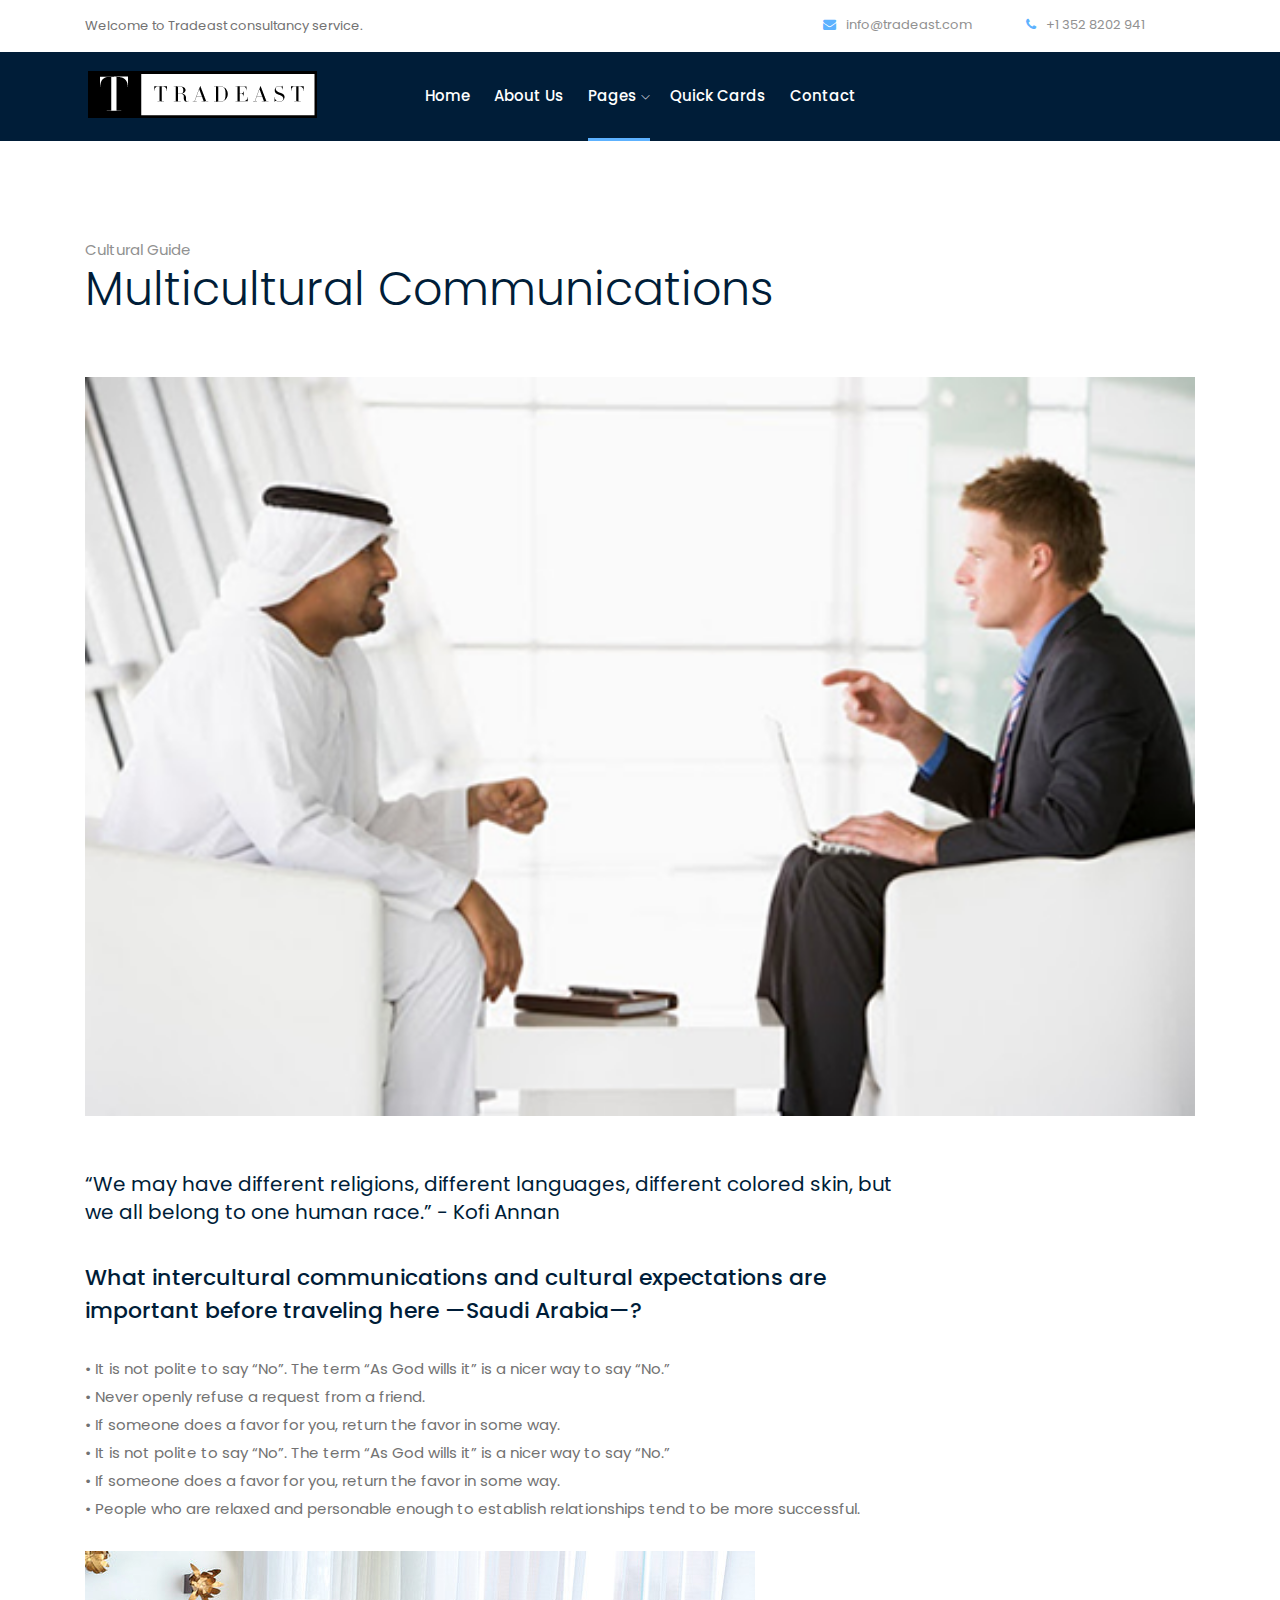
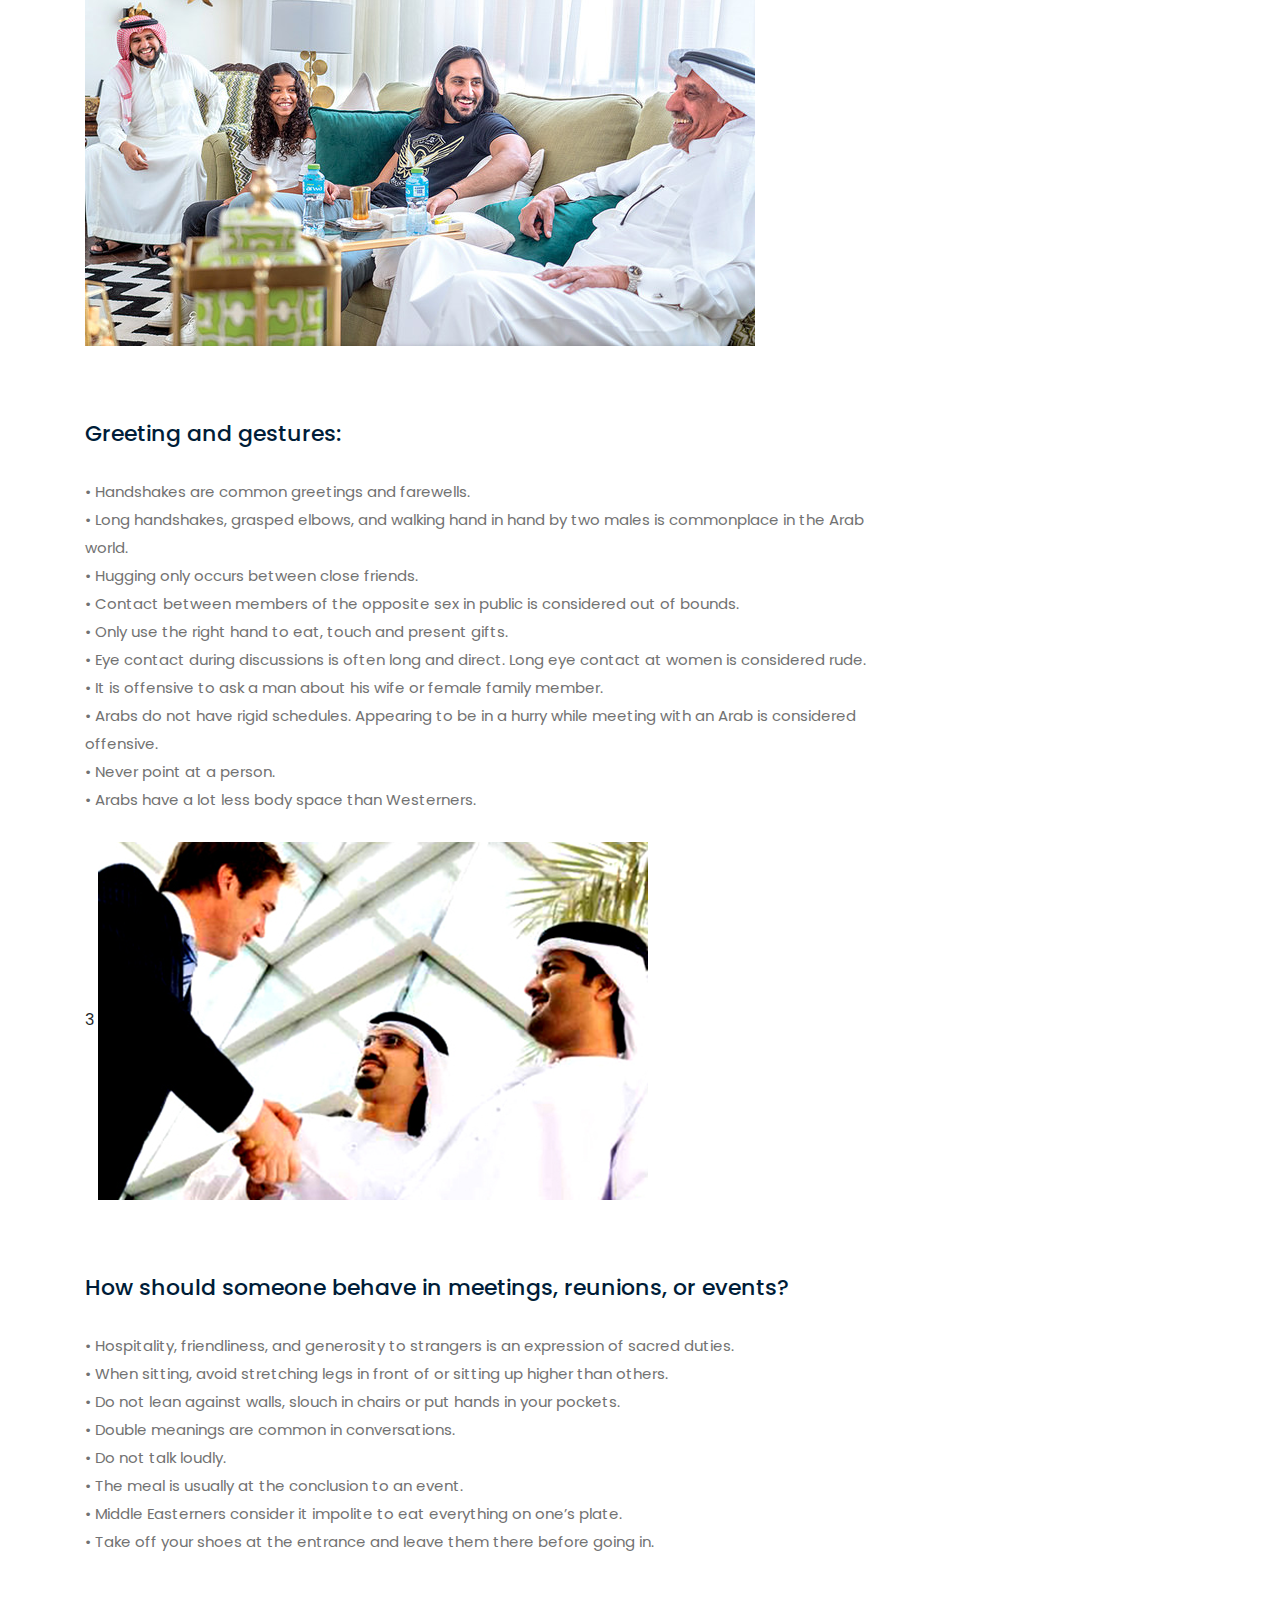
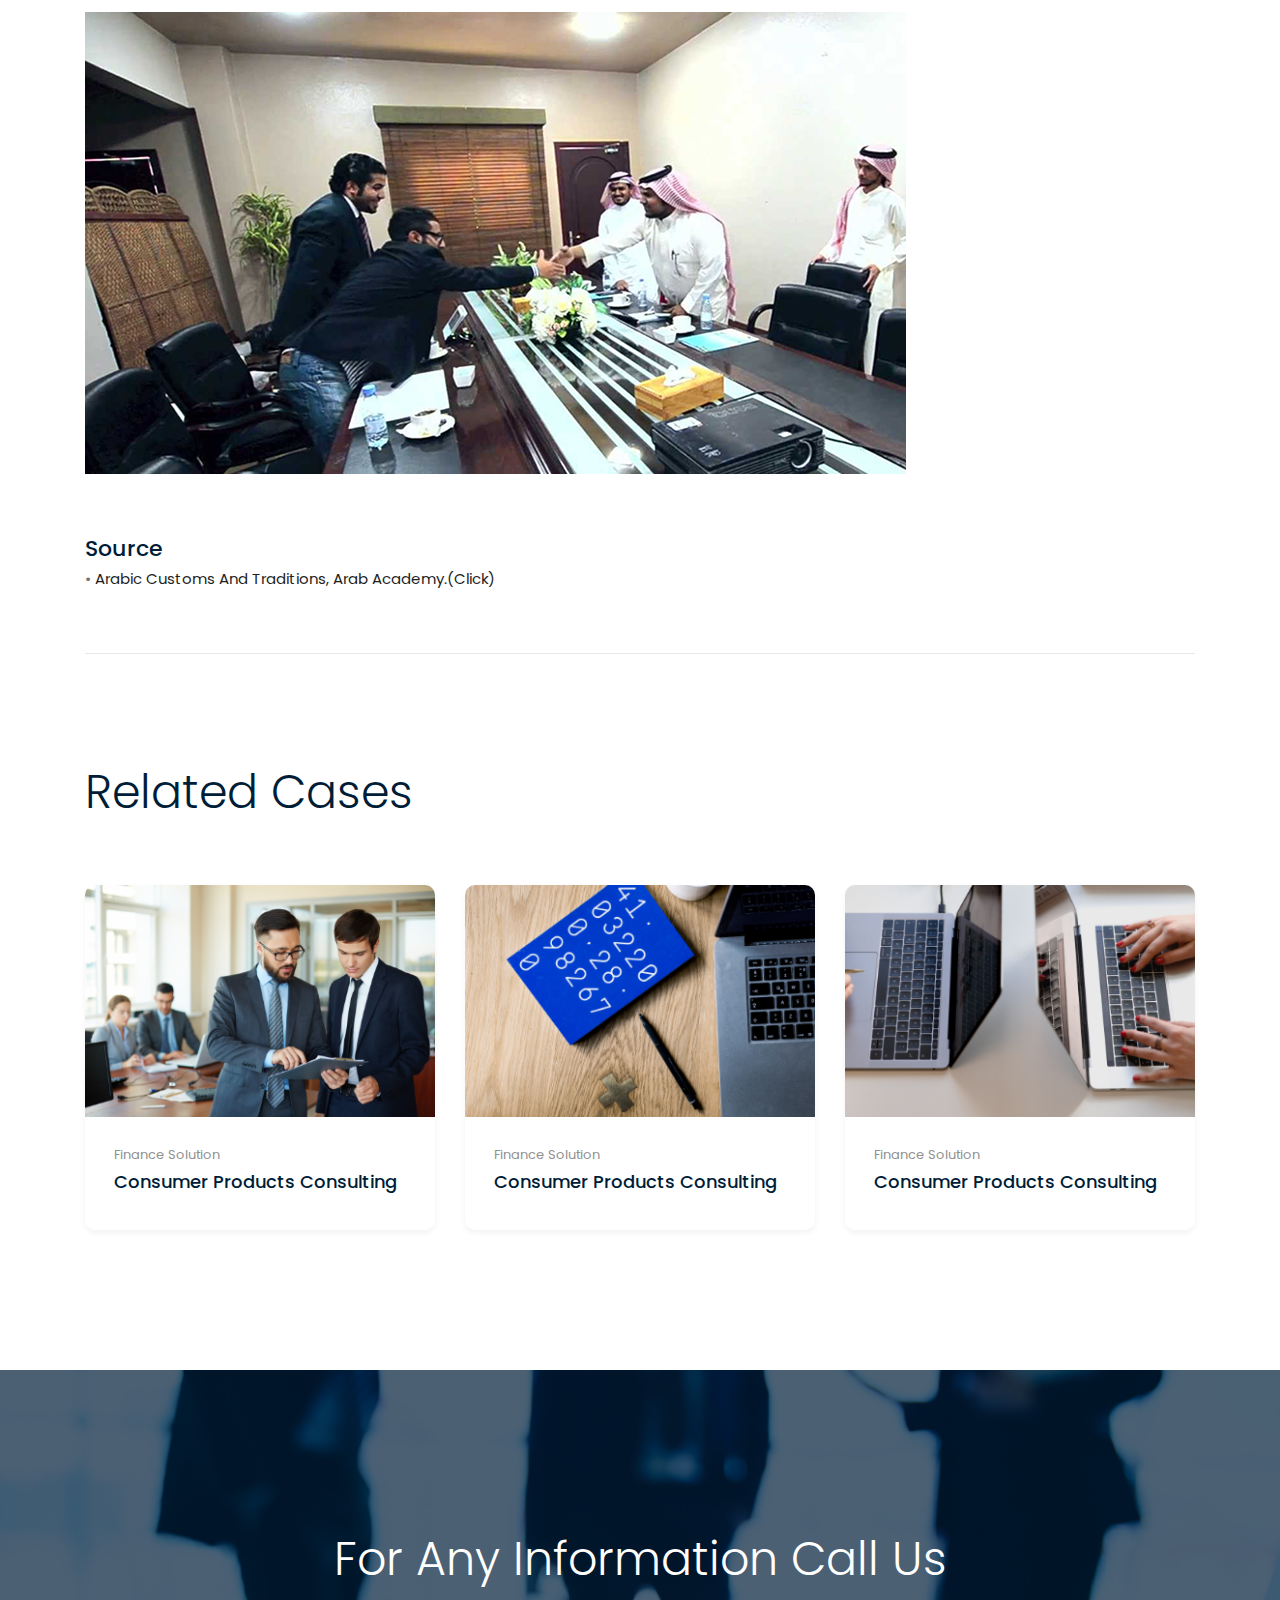
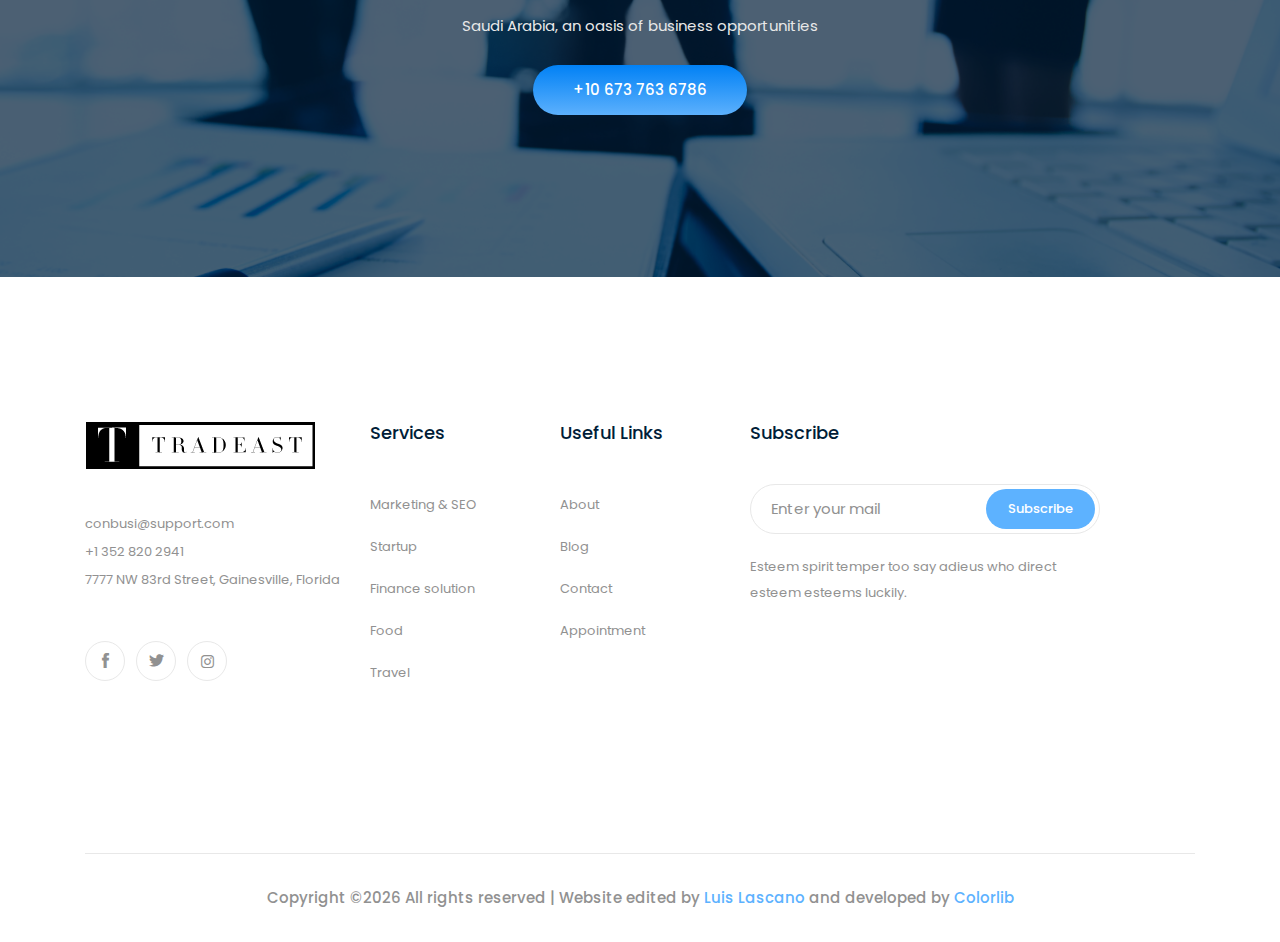
<file: intercultural_communications.html>
<!doctype html>
<html class="no-js" lang="zxx">

<head>
    <meta charset="utf-8">
    <meta http-equiv="x-ua-compatible" content="ie=edge">
    <title>Tradeast - Communications</title>
    <meta name="description" content="">
    <meta name="viewport" content="width=device-width, initial-scale=1">

    <!-- <link rel="manifest" href="site.webmanifest"> -->
    <link rel="shortcut icon" type="image/x-icon" href="img/favicon.png">
    <!-- Place favicon.ico in the root directory -->

    <!-- CSS here -->
    <link rel="stylesheet" href="css/bootstrap.min.css">
    <link rel="stylesheet" href="css/owl.carousel.min.css">
    <link rel="stylesheet" href="css/magnific-popup.css">
    <link rel="stylesheet" href="css/font-awesome.min.css">
    <link rel="stylesheet" href="css/themify-icons.css">
    <link rel="stylesheet" href="css/nice-select.css">
    <link rel="stylesheet" href="css/flaticon.css">
    <link rel="stylesheet" href="css/gijgo.css">
    <link rel="stylesheet" href="css/animate.css">
    <link rel="stylesheet" href="css/slick.css">
    <link rel="stylesheet" href="css/slicknav.css">
    <link rel="stylesheet" href="css/style.css">
    <!-- <link rel="stylesheet" href="css/responsive.css"> -->
</head>

<body>
    <!--[if lte IE 9]>
            <p class="browserupgrade">You are using an <strong>outdated</strong> browser. Please <a href="https://browsehappy.com/">upgrade your browser</a> to improve your experience and security.</p>
        <![endif]-->

    <!-- header-start -->
    <header>
        <div class="header-area ">
            <div class="header-top_area d-none d-lg-block">
                <div class="container">
                    <div class="row">
                        <div class="col-xl-5 col-md-5 ">
                            <div class="header_left">
                                <p>Welcome to Tradeast consultancy service.</p>
                            </div>
                        </div>
                        <div class="col-xl-7 col-md-7">
                            <div class="header_right d-flex">
                                    <div class="short_contact_list">
                                            <ul>
                                                <li><a href="#"> <i class="fa fa-envelope"></i> info@tradeast.com</a></li>
                                                <li><a href="#"> <i class="fa fa-phone"></i> +1 352 8202 941</a></li>
                                            </ul>
                                        </div>
                                       
                            </div>

                        </div>
                    </div>
                </div>
            </div>
            <div id="sticky-header" class="main-header-area details_nav">
                <div class="container">
                    <div class="header_bottom_border">
                        <div class="row align-items-center">
                            <div class="col-xl-3 col-lg-2">
                                <div class="logo">
                                    <a href="index.html">
                                        <img src="img/logo.png" alt="">
                                    </a>
                                </div>
                            </div>
                            <div class="col-xl-6 col-lg-7">
                                <div class="main-menu  d-none d-lg-block">
                                    <nav>
                                         <ul id="navigation">
                                            <li><a href="index.html">home</a></li>
											<li><a href="about.html">About us</a></li>
                                            <li><a  class="active" href="#">pages <i class="ti-angle-down"></i></a>
                                                <ul class="submenu">
                                                        
                                                        
											<li><a href="stereotypes_cliche.html">Stereotypes</a></li>
											<li><a href="perceptions_perspectives.html">Perceptions</a></li>
											<li><a href="landmarks_symbols.html">Landmarks/Symbols</a></li>
											<li><a href="intercultural_communications.html">Communications</a></li>
											<li><a href="business_etiquette.html">Etiquette</a></li>
											<li><a href="bibliography.html">Bibliography</a>										
                                                        
                                                </ul>
												
                                           <li><a href="study.html">Quick cards</a></li>
                                           
                                           <li><a href="contact.html">Contact</a></li>
                                        </ul>
                                    </nav>
                                </div>
                            </div>
                            <div class="col-xl-3 col-lg-3 d-none d-lg-block">
                                <div class="Appointment">
                                    <div class="book_btn d-none d-lg-block">
                                      
                                    </div>
                                </div>
                            </div>
                            <div class="col-12">
                                <div class="mobile_menu d-block d-lg-none"></div>
                            </div>
                        </div>
                    </div>

                </div>
            </div>
        </div>
    </header>
    <!-- header-end -->

    <div class="case_details_area">
        <div class="container">
            <div class="border_bottom">
                    <div class="row ">
                            <div class="col-xl-12">
                                <div class="details_title">
                                    <span>Cultural Guide</span>
                                    <h3>Multicultural Communications</h3>
                                </div>
                            </div>
                            <div class="col-xl-12">
                                <div class="case_thumb">
                                    <img src="img/Part E_Business Elegant Arab Western.png" alt="">
                                </div>
                            </div>
                            <div class="col-xl-9">
                                <div class="details_main_wrap">
                                    <p class="details_info">
                                            “We may have different religions, different languages,
											different colored skin, but we all belong to one human race.”
											                   
											                             	       - Kofi Annan
                                    </p>
									<div class="single_details">
									<span>What intercultural communications and cultural expectations are
											important before traveling here —Saudi Arabia—?</span>
											<p>‎‎</p>
											<p>• It is not polite to say “No”. The term “As God wills it” is a nicer way to say “No.”</p>
											<p>• Never openly refuse a request from a friend.</p>
											<p>• If someone does a favor for you, return the favor in some way.</p>
											<p>• It is not polite to say “No”. The term “As God wills it” is a nicer way to say “No.”</p>
											<p>• If someone does a favor for you, return the favor in some way.</p>
											<p>• People who are relaxed and personable enough to establish relationships tend to be more
												successful.</p>
												
												<p>‎‎</p>
												<div class="team_thumb">
											
											
												<img src="img/Saudi Family.png" alt="">
											</div>
											</div>
												
												
																							
										
									<p>‎‎</p>
									<div class="single_details">
                                        <span>Greeting and gestures:</span>
										<p>‎‎</p>
											<p>• Handshakes are common greetings and farewells.</p>
											<p>• Long handshakes, grasped elbows, and walking hand in hand by two males is
											commonplace in the Arab world.</p>
											<p>• Hugging only occurs between close friends.</p>
											<p>• Contact between members of the opposite sex in public is considered out of bounds.</p>
											<p>• Only use the right hand to eat, touch and present gifts.</p>
											<p>• Eye contact during discussions is often long and direct. Long eye contact at women
											is considered rude.</p>
											<p>• It is offensive to ask a man about his wife or female family member.</p>
											<p>• Arabs do not have rigid schedules. Appearing to be in a hurry while meeting with an
											Arab is considered offensive.</p>
											<p>• Never point at a person.</p>
											<p>• Arabs have a lot less body space than Westerners.</p>
											<p>‎‎</p>
											
											<div class="team_thumb">3
											
											
												<img src="img/Part E_Business Image.png" alt="">
											</div>
											</div>
									<p>‎‎</p>
									<div class="single_details">
                                        <span>How should someone behave in meetings, reunions, or events?</span>
										<p>‎‎</p>
										<p>• Hospitality, friendliness, and generosity to strangers is an expression of sacred
											duties.</p>
											<p>• When sitting, avoid stretching legs in front of or sitting up higher than others.</p>
											<p>• Do not lean against walls, slouch in chairs or put hands in your pockets.</p>
											<p>• Double meanings are common in conversations.</p>
											<p>• Do not talk loudly.</p>
											<p>• The meal is usually at the conclusion to an event.</p>
											<p>• Middle Easterners consider it impolite to eat everything on one’s plate.</p>
											<p>• Take off your shoes at the entrance and leave them there before going in.</p>
											
											<p>‎‎</p>
											<p>‎‎</p>
											<div class="team_thumb">
												<img src="img/Part E_Business Image 2.png" alt="">
											</div>
											
									
                                    </div>
                                    
                                    <div class="single_details mb-60">
									<p>‎‎</p>
									<span>Source</span>
									
									<p>    • <a href="https://www.arabacademy.com/arabic-customs-traditions/#:~:text=Religious%20Beliefs,controlled%20and%20orchestrated%20by%20God">Arabic Customs And Traditions, Arab Academy.(Click)</a>
                                      ‎‎‎‎‎‎‎‎ </p>
                                    </div>
                                </div></div>
                            </div>
                        </div>
            </div>
        </div>
    </div>


    <!-- case_study_area  -->
    <div class="case_study_area case_page">
        <div class="container">
                <div class="row">
                        <div class="col-xl-12">
                            <div class="section_title mb-40">
                                <h3>Related Cases</h3>
                            </div>
                        </div>
                    </div>
                    <div class="row">
                        <div class="col-xl-4 col-md-6 col-lg-4">
                                <div class="single_case">
                                        <div class="case_thumb">
                                                <img src="img/case/1.png" alt="">
                                            </div>
                                    <div class="case_heading">
                                            <span>Finance Solution</span>
                                            <h3><a href="#">Consumer Products Consulting</a></h3>
                                    </div>
                                </div>
                        </div>
                        <div class="col-xl-4 col-md-6 col-lg-4">
                                <div class="single_case">
                                        <div class="case_thumb">
                                                <img src="img/case/2.png" alt="">
                                            </div>
                                    <div class="case_heading">
                                            <span>Finance Solution</span>
                                            <h3><a href="#">Consumer Products Consulting</a></h3>
                                    </div>
                                </div>
                        </div>
                        <div class="col-xl-4 col-md-6 col-lg-4">
                                <div class="single_case">
                                        <div class="case_thumb">
                                                <img src="img/case/3.png" alt="">
                                            </div>
                                    <div class="case_heading">
                                            <span>Finance Solution</span>
                                            <h3><a href="#">Consumer Products Consulting</a></h3>
                                    </div>
                                </div>
                        </div>
                    </div>
        </div>
    </div>
    <!-- /case_study_area  -->

    <!-- Information_area  -->
    <div class="Information_area overlay">
        <div class="container">
            <div class="row justify-content-center align-items-center">
                <div class="col-xl-8">
                    <div class="info_text text-center">
                      <h3>For Any Information Call Us</h3>
                        <p>Saudi Arabia, an oasis of business opportunities</p>
                        <a class="boxed-btn3" href="#">+10 673 763 6786</a>
                    </div>
                </div>
            </div>
        </div>
    </div>
    <!-- /Information_area  end -->

    <!-- footer start -->
    <footer class="footer">
        <div class="footer_top">
            <div class="container">
                <div class="row">
                    <div class="col-xl-3 col-md-6 col-lg-3">
                        <div class="footer_widget">
                            <div class="footer_logo">
                                <a href="#">
                                    <img src="img/footer_logo.png" alt="">
                                </a>
                            </div>
                            <p>
                                    <a href="#">conbusi@support.com</a> <br>
                                    +1 352 820 2941<br>
                                    7777 NW 83rd Street, Gainesville, Florida
                            </p>
                            <div class="socail_links">
                                <ul>
                                    <li>
                                        <a href="#">
                                            <i class="ti-facebook"></i>
                                        </a>
                                    </li>
                                    <li>
                                        <a href="#">
                                            <i class="ti-twitter-alt"></i>
                                        </a>
                                    </li>
                                    <li>
                                        <a href="#">
                                            <i class="fa fa-instagram"></i>
                                        </a>
                                    </li>
                                </ul>
                            </div>

                        </div>
                    </div>
                    <div class="col-xl-2 col-md-6 col-lg-3">
                        <div class="footer_widget">
                            <h3 class="footer_title">
                                    Services
                            </h3>
                            <ul>
                                <li><a href="#">Marketing & SEO</a></li>
                                <li><a href="#"> Startup</a></li>
                                <li><a href="#">Finance solution</a></li>
                                <li><a href="#">Food</a></li>
                                <li><a href="#">Travel</a></li>
                            </ul>

                        </div>
                    </div>
                    <div class="col-xl-2 col-md-6 col-lg-2">
                        <div class="footer_widget">
                            <h3 class="footer_title">
                                    Useful Links
                            </h3>
                            <ul>
                                <li><a href="#">About</a></li>
                                <li><a href="#">Blog</a></li>
                                <li><a href="#"> Contact</a></li>
                                <li><a href="#">Appointment</a></li>
                            </ul>
                        </div>
                    </div>
                    <div class="col-xl-4 col-md-6 col-lg-4">
                            <div class="footer_widget">
                                    <h3 class="footer_title">
                                            Subscribe
                                    </h3>
                                    <form action="#" class="newsletter_form">
                                        <input type="text" placeholder="Enter your mail">
                                        <button type="submit">Subscribe</button>
                                    </form>
                                    <p class="newsletter_text">Esteem spirit temper too say adieus who direct esteem esteems luckily.</p>
                                </div>
                    </div>
                </div>
            </div>
        </div>
        <div class="copy-right_text">
           </div>
        <div class="copy-right_text">
            <div class="container">
                <div class="footer_border"></div>
                <div class="row">
                    <div class="col-xl-12">
                        <p class="copy_right text-center">
                            <!-- Link back to Colorlib can't be removed. Template is licensed under CC BY 3.0. -->
Copyright &copy;<script>document.write(new Date().getFullYear());</script> All rights reserved | Website edited by</i> <a href="about_us.html" target="_blank">Luis Lascano</a> and developed by <a href="https://colorlib.com/" target="_blank">Colorlib</a>
<!-- Link back to Colorlib can't be removed. Template is licensed under CC BY 3.0. -->
                        </p>
                    </div>
                </div>
            </div>
        </div>
    </footer>
    <!--/ footer end  -->

    <!-- link that opens popup -->


    <!-- JS here -->
    <script src="js/vendor/modernizr-3.5.0.min.js"></script>
    <script src="js/vendor/jquery-1.12.4.min.js"></script>
    <script src="js/popper.min.js"></script>
    <script src="js/bootstrap.min.js"></script>
    <script src="js/owl.carousel.min.js"></script>
    <script src="js/isotope.pkgd.min.js"></script>
    <script src="js/ajax-form.js"></script>
    <script src="js/waypoints.min.js"></script>
    <script src="js/jquery.counterup.min.js"></script>
    <script src="js/imagesloaded.pkgd.min.js"></script>
    <script src="js/scrollIt.js"></script>
    <script src="js/jquery.scrollUp.min.js"></script>
    <script src="js/wow.min.js"></script>
    <script src="js/nice-select.min.js"></script>
    <script src="js/jquery.slicknav.min.js"></script>
    <script src="js/jquery.magnific-popup.min.js"></script>
    <script src="js/plugins.js"></script>
    <script src="js/gijgo.min.js"></script>
    <script src="js/slick.min.js"></script>
    <!--contact js-->
    <script src="js/contact.js"></script>
    <script src="js/jquery.ajaxchimp.min.js"></script>
    <script src="js/jquery.form.js"></script>
    <script src="js/jquery.validate.min.js"></script>
    <script src="js/mail-script.js"></script>

    <script src="js/main.js"></script>
</body>

</html>
</file>
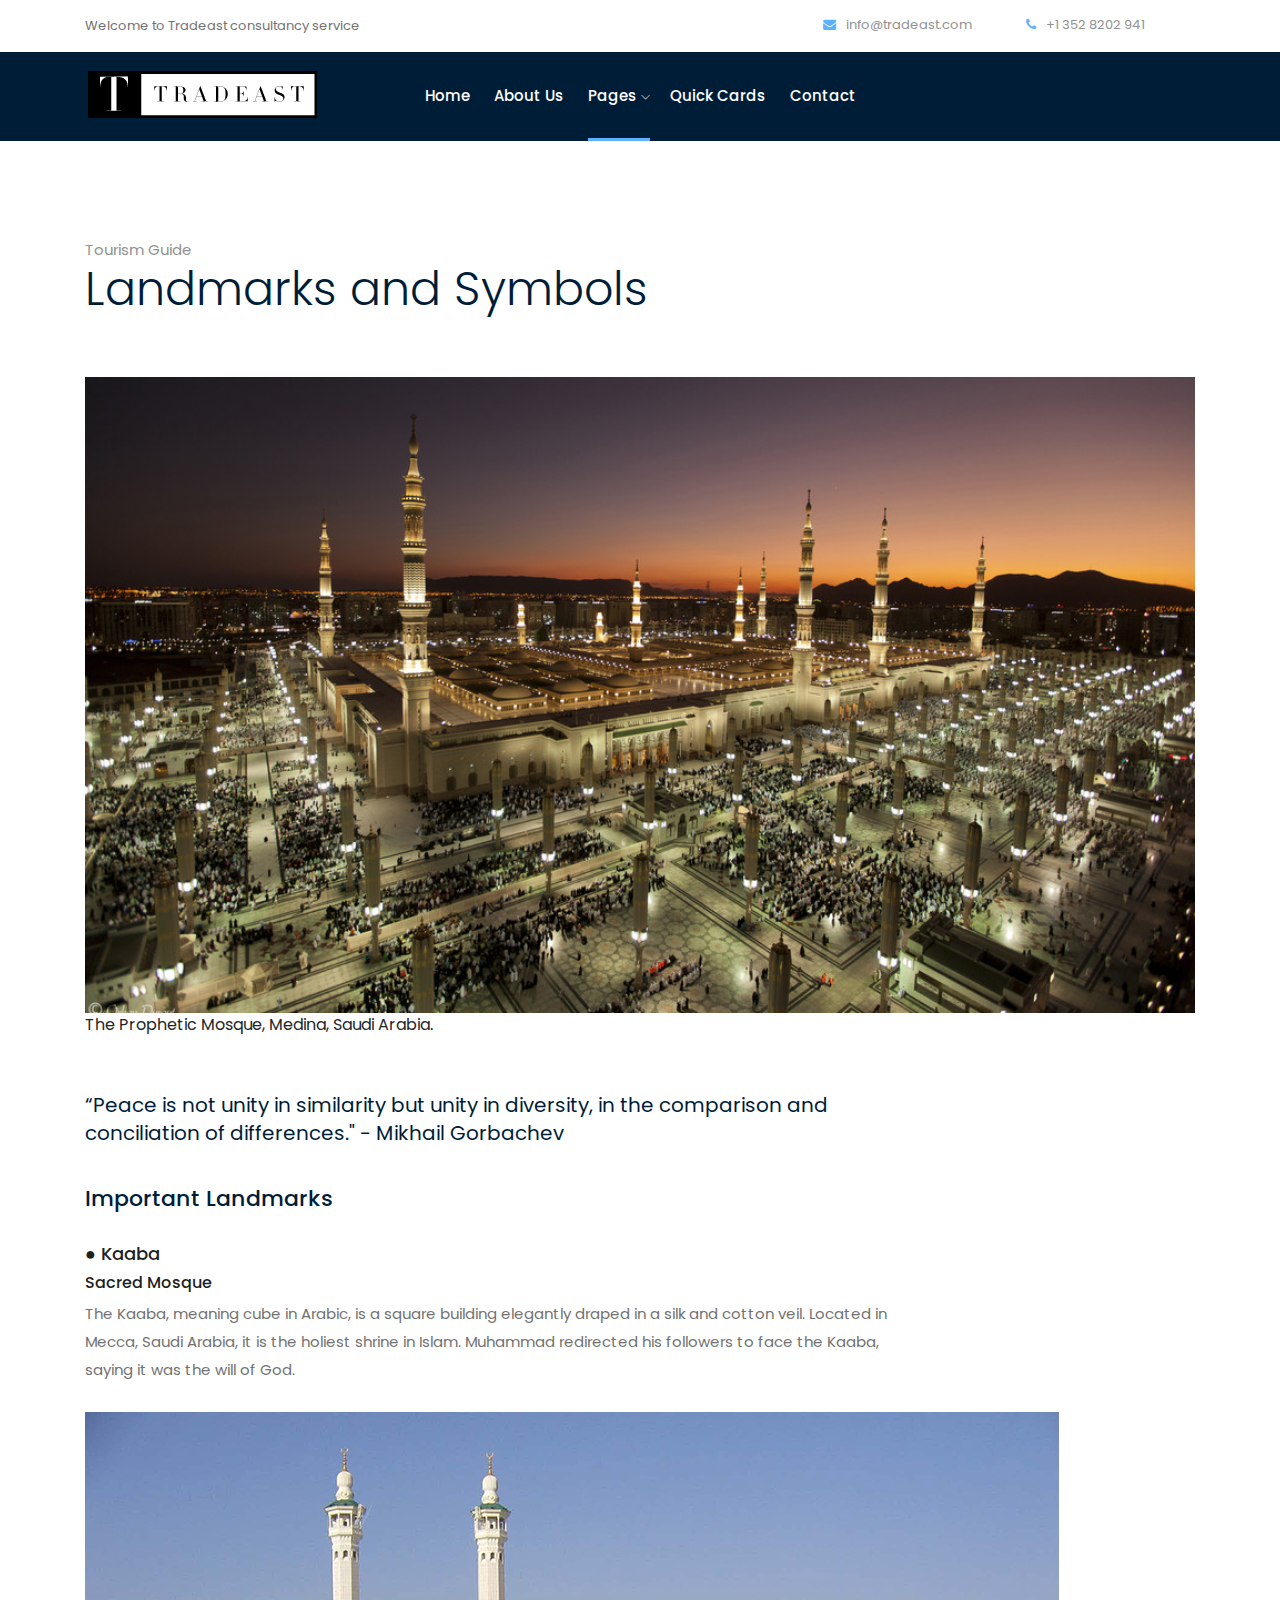
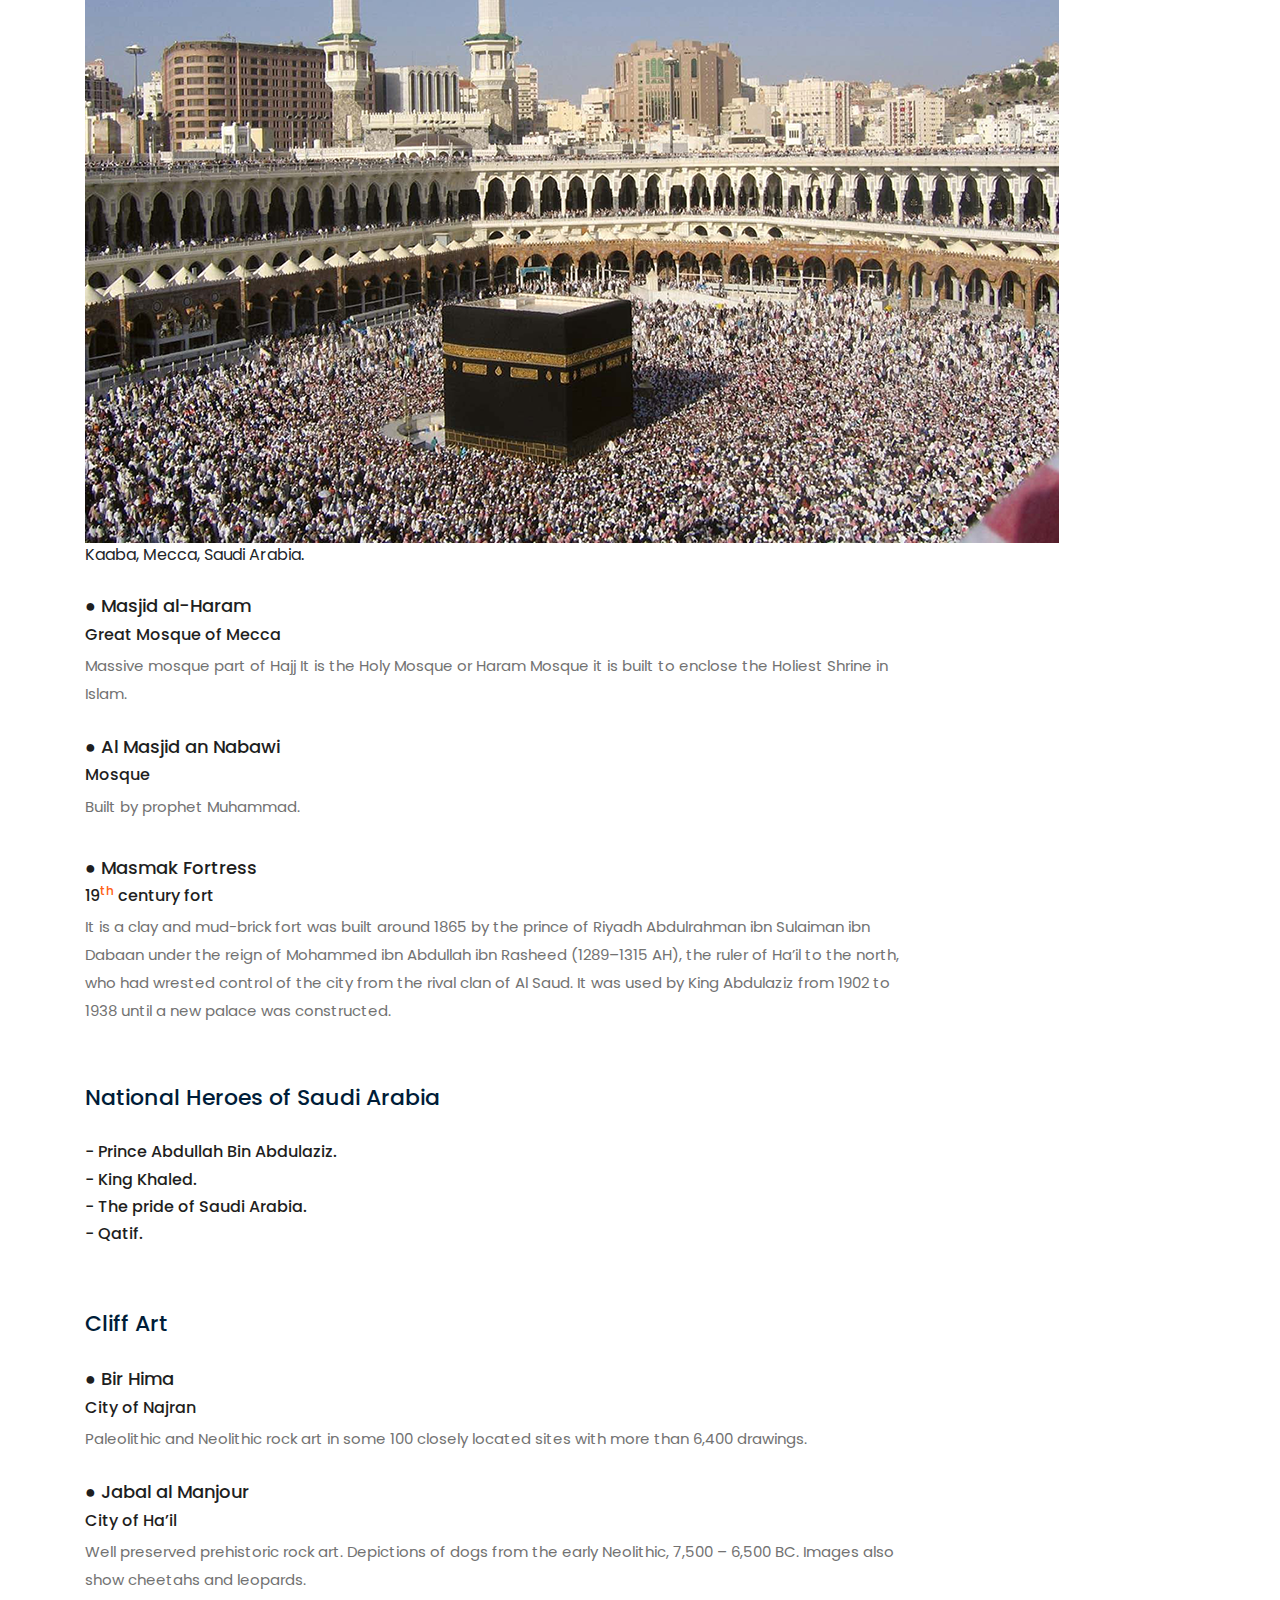
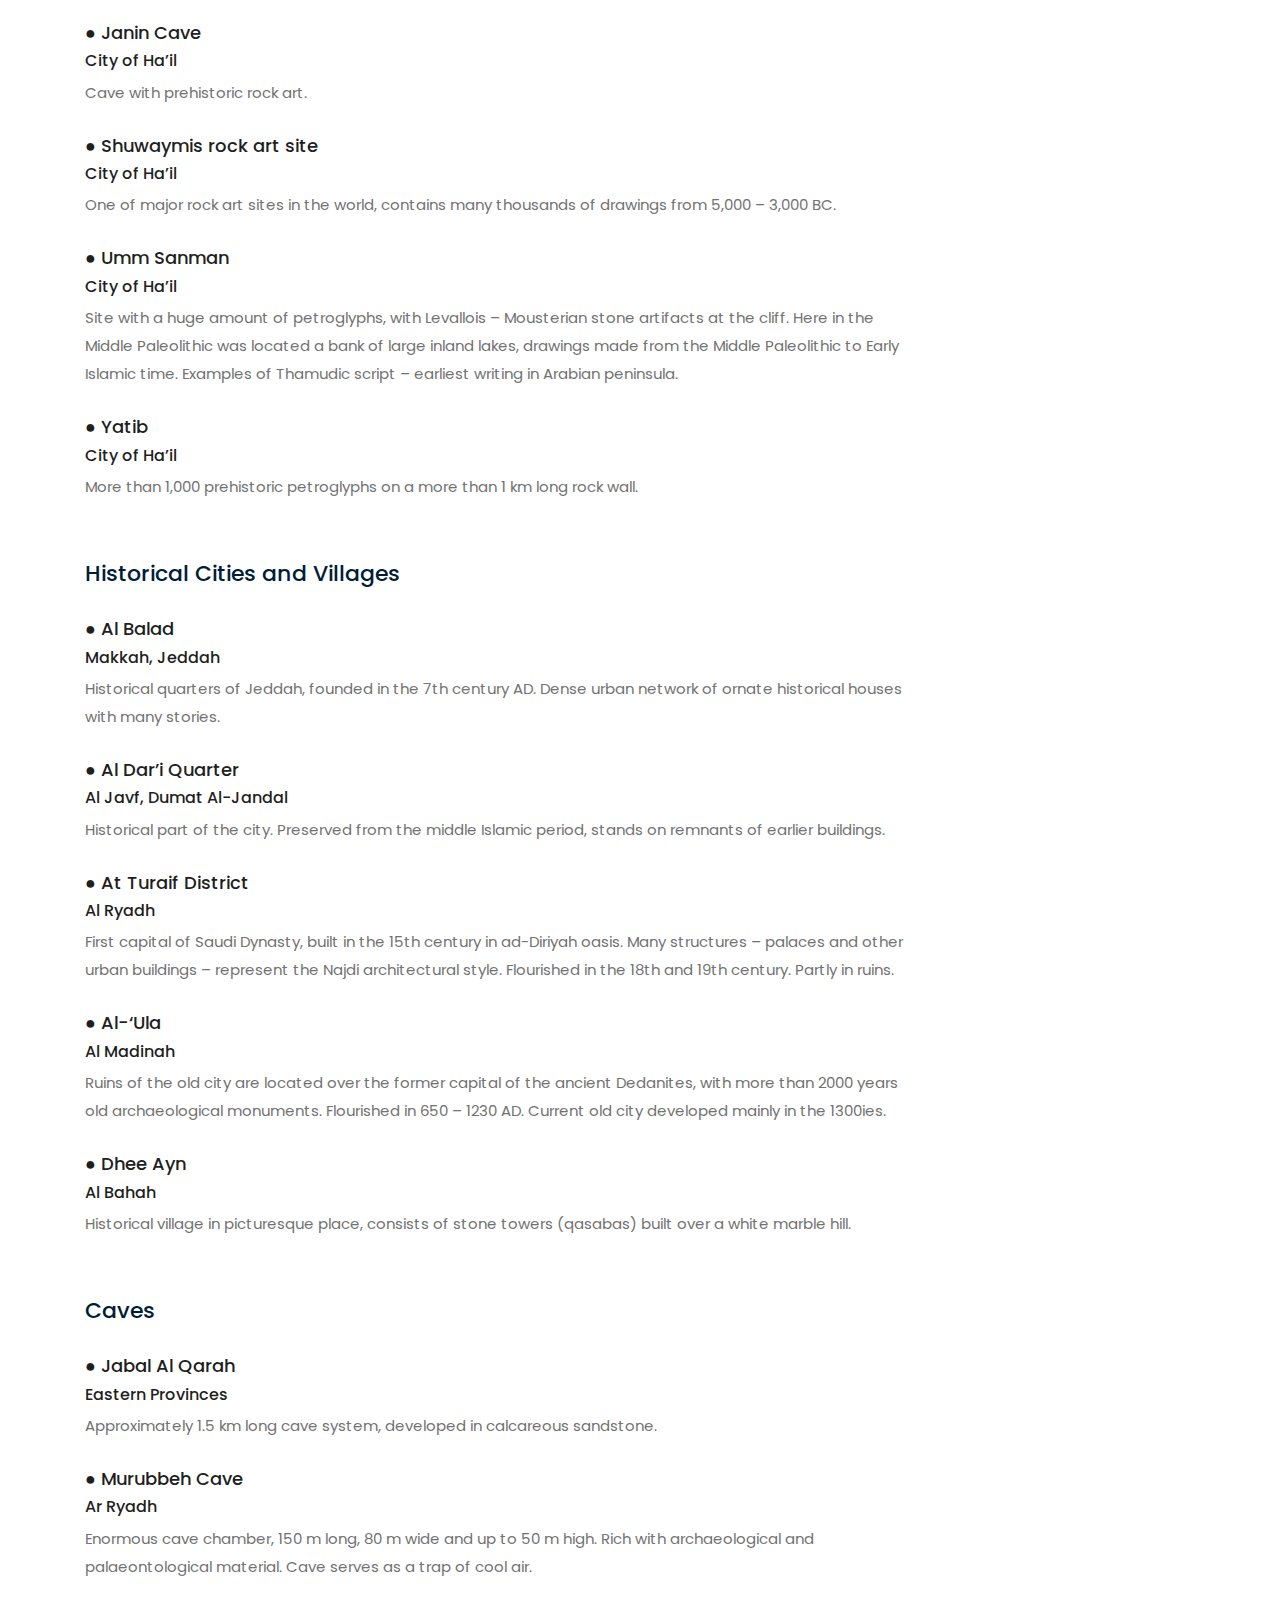
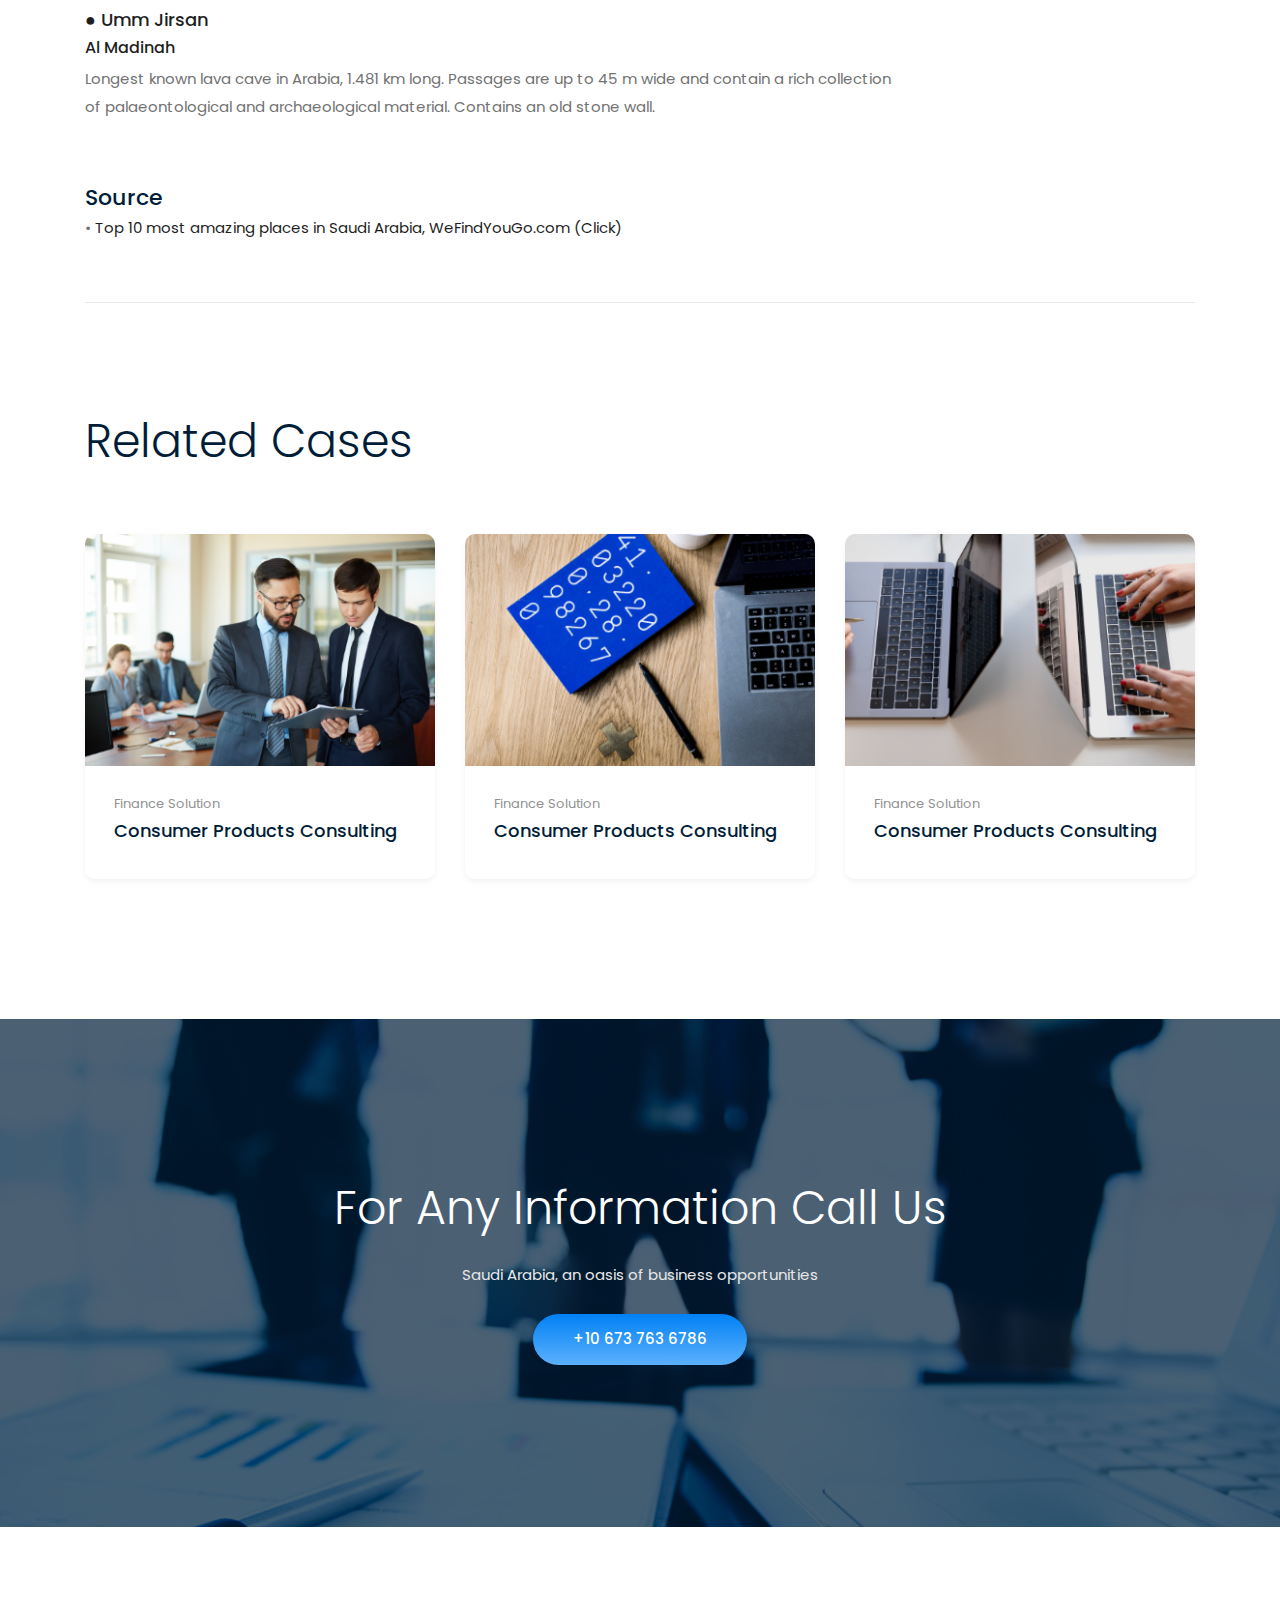
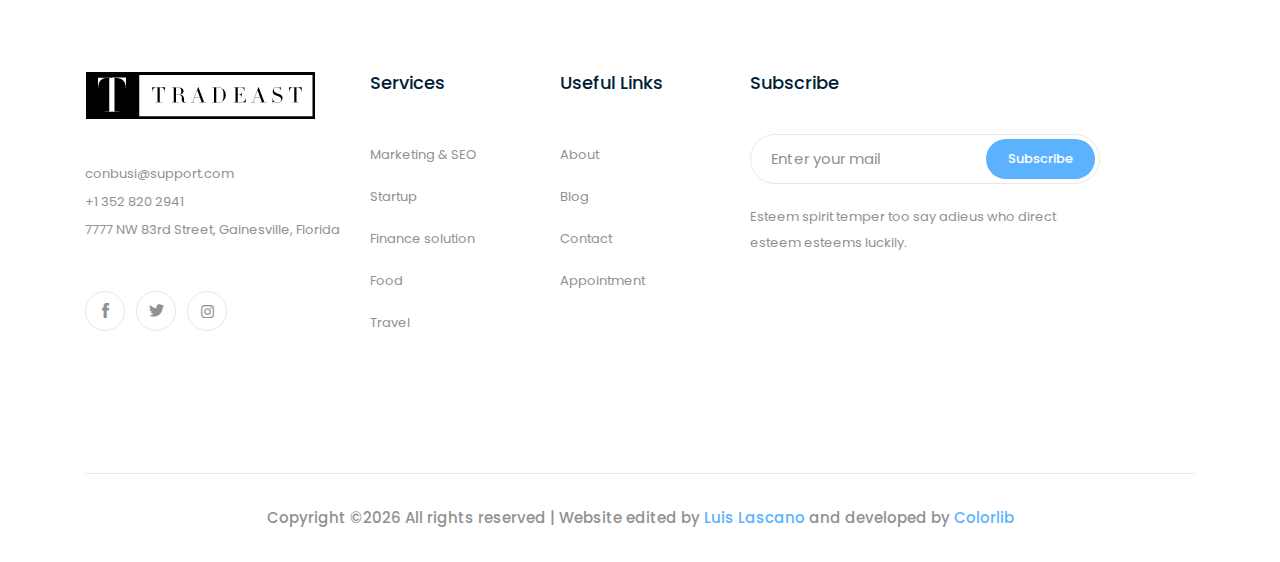
<file: landmarks_symbols.html>
<!doctype html>
<html class="no-js" lang="zxx">

<head>
    <meta charset="utf-8">
    <meta http-equiv="x-ua-compatible" content="ie=edge">
    <title>Tradeast - Symbols</title>
    <meta name="description" content="">
    <meta name="viewport" content="width=device-width, initial-scale=1">

    <!-- <link rel="manifest" href="site.webmanifest"> -->
    <link rel="shortcut icon" type="image/x-icon" href="img/favicon.png">
    <!-- Place favicon.ico in the root directory -->

    <!-- CSS here -->
    <link rel="stylesheet" href="css/bootstrap.min.css">
    <link rel="stylesheet" href="css/owl.carousel.min.css">
    <link rel="stylesheet" href="css/magnific-popup.css">
    <link rel="stylesheet" href="css/font-awesome.min.css">
    <link rel="stylesheet" href="css/themify-icons.css">
    <link rel="stylesheet" href="css/nice-select.css">
    <link rel="stylesheet" href="css/flaticon.css">
    <link rel="stylesheet" href="css/gijgo.css">
    <link rel="stylesheet" href="css/animate.css">
    <link rel="stylesheet" href="css/slick.css">
    <link rel="stylesheet" href="css/slicknav.css">
    <link rel="stylesheet" href="css/style.css">
    <!-- <link rel="stylesheet" href="css/responsive.css"> -->
</head>

<body>
    <!--[if lte IE 9]>
            <p class="browserupgrade">You are using an <strong>outdated</strong> browser. Please <a href="https://browsehappy.com/">upgrade your browser</a> to improve your experience and security.</p>
        <![endif]-->

    <!-- header-start -->
    <header>
        <div class="header-area ">
            <div class="header-top_area d-none d-lg-block">
                <div class="container">
                    <div class="row">
                        <div class="col-xl-5 col-md-5 ">
                            <div class="header_left">
                                <p>Welcome to Tradeast consultancy service</p>
                            </div>
                        </div>
                        <div class="col-xl-7 col-md-7">
                            <div class="header_right d-flex">
                                    <div class="short_contact_list">
                                            <ul>
                                                <li><a href="#"> <i class="fa fa-envelope"></i> info@tradeast.com</a></li>
                                                <li><a href="#"> <i class="fa fa-phone"></i> +1 352 8202 941</a></li>
                                            </ul>
                                        </div>
                                       
                            </div>

                        </div>
                    </div>
                </div>
            </div>
            <div id="sticky-header" class="main-header-area details_nav">
                <div class="container">
                    <div class="header_bottom_border">
                        <div class="row align-items-center">
                            <div class="col-xl-3 col-lg-2">
                                <div class="logo">
                                    <a href="index.html">
                                        <img src="img/logo.png" alt="">
                                    </a>
                                </div>
                            </div>
                            <div class="col-xl-6 col-lg-7">
                                <div class="main-menu  d-none d-lg-block">
                                    <nav>
                                        <ul id="navigation">
                                            <li><a href="index.html">home</a></li>
											<li><a href="services.html">About us</a></li>
                                            <li><a  class="active" href="#">pages <i class="ti-angle-down"></i></a>
                                                <ul class="submenu">
                                                        
                                                        
											<li><a href="stereotypes_cliche.html">Stereotypes</a></li>
											<li><a href="perceptions_perspectives.html">Perceptions</a></li>
											<li><a href="landmarks_symbols.html">Landmarks/Symbols</a></li>
											<li><a href="intercultural_communications.html">Communications</a></li>
											<li><a href="business_etiquette.html">Etiquette</a></li>
											<li><a href="bibliography.html">Bibliography</a></li>										
                                                        
                                                </ul>
												
                                           <li><a <li><a href="study.html">Quick cards</a></li>
                                           <li><a href="contact.html">Contact</a></li>
                                            
                                        </ul>
                                    </nav>
                                </div>
                            </div>
                            <div class="col-xl-3 col-lg-3 d-none d-lg-block">
                                <div class="Appointment">
                                    <div class="book_btn d-none d-lg-block">
                                      
                                    </div>
                                </div>
                            </div>
                            <div class="col-12">
                                <div class="mobile_menu d-block d-lg-none"></div>
                            </div>
                        </div>
                    </div>

                </div>
            </div>
        </div>
    </header>
    <!-- header-end -->

    <div class="case_details_area">
        <div class="container">
            <div class="border_bottom">
                    <div class="row ">
                            <div class="col-xl-12">
                                <div class="details_title">
                                    <span>Tourism Guide</span>
                                    <h3>Landmarks and Symbols</h3>
                                </div>
                            </div>
                            <div class="col-xl-12">
                                <div class="case_thumb">
                                    <img src="img/Medina Mosque.png" alt="">
									<figcaption>The Prophetic Mosque, Medina, Saudi Arabia.</figcaption>
                                </div>
                            </div>
                            <div class="col-xl-9">
                                <div class="details_main_wrap">
                                    <p class="details_info">
                                            “Peace is not unity in similarity but unity in diversity,
											in the comparison and conciliation of
											differences."                     
											                             	       - Mikhail Gorbachev 
                                    </p>
									
									<div class="single_details">
									
                                        <span>Important Landmarks</span>
										<p>‎</p>
										<h4>● Kaaba</h4>
										<h5>Sacred Mosque</h5>
										<p>The Kaaba, meaning cube in Arabic, is a square building elegantly
										draped in a silk and cotton veil. 
									Located in Mecca, Saudi Arabia, it is the holiest shrine in Islam.
									Muhammad redirected his followers to face the Kaaba, saying it was the will of God.</p>
									<p>‎‎</p>
									<div class="team_thumb">
												<img src="img/Kaaba.png" alt="">
												<figcaption>Kaaba, Mecca, Saudi Arabia.</figcaption>
											</div>
									<p>‎‎</p>
										<h4>● Masjid al-Haram</h4>
										<h5>Great Mosque of Mecca</h5>
									<p> Massive mosque part of Hajj
								It is the Holy Mosque or Haram Mosque
								it is built to enclose the Holiest Shrine in Islam.</p>
								<p>‎‎</p>
									<h4>● Al Masjid an Nabawi</h4>
									<h5> Mosque<h5>
									<p>Built by prophet Muhammad.</p>
									 <p>‎‎</p>
									<h4>● Masmak Fortress</h4>
									 <h5>19<sup>th</sup> century fort</h5>
					<p>It is a clay and mud-brick fort was built around 1865 by the prince of Riyadh Abdulrahman ibn
					Sulaiman ibn Dabaan under the reign of Mohammed ibn Abdullah ibn Rasheed (1289–1315 AH),
					the ruler of Ha’il to the north, who had wrested control of the city from the rival clan of Al Saud.
					It was used by King Abdulaziz from 1902 to 1938 until a new palace was constructed.</p>
					<p>‎‎</p>
					<p>‎‎</p>
						<span>National Heroes of Saudi Arabia</span>
						<p>‎‎</p>
						
						<h5>- Prince Abdullah Bin Abdulaziz.</h5>
						<h5>- King Khaled.</h5>
						<h5>- The pride of Saudi Arabia.</h5>
						<h5>- Qatif.</h5>
						
									<p>‎‎</p>
					<p>‎‎</p>
					
					<span>Cliff Art</span>
					<p>‎‎</p>
					<h4>● Bir Hima</h4>
					<h5>City of Najran</h5>
						<p>Paleolithic and Neolithic rock art in some 100 closely located sites
						with more than 6,400 drawings.</p>
						<p>‎‎</p>
						<h4>● Jabal al Manjour</h4>
						<h5>City of Ha’il</h5>
						<p>Well preserved prehistoric rock art. Depictions of dogs from
						the early Neolithic, 7,500 – 6,500 BC. Images also show cheetahs and leopards.</p>
						 
						<p>‎‎</p>
						<h4>● Janin Cave</h4>
						<h5>City of Ha’il</h5>
						<p>Cave with prehistoric rock art.</p>
						 <p>‎‎</p>
						
						<h4>● Shuwaymis rock art site</h4>
						<h5>City of Ha’il</h5>
						<p>One of major rock art sites in the world, contains
						many thousands of drawings from 5,000 – 3,000 BC.</p>
						 <p>‎‎</p>
						
						<h4>● Umm Sanman</h4>
						<h5>City of Ha’il</h5>
						<p>Site with a huge amount of petroglyphs, with Levallois –
						Mousterian stone artifacts at the cliff. Here in the Middle Paleolithic was located a
						bank of large inland lakes, drawings made from the Middle Paleolithic to Early Islamic time. Examples 
						of Thamudic script – earliest writing in Arabian peninsula.</p>
						<p>‎‎</p>
						<h4>● Yatib</h4>
						<h5>City of Ha’il</h5>
						<p>More than 1,000 prehistoric petroglyphs on a more than 1 km long rock
						wall.</p>
						<p>‎‎</p>
						<p>‎‎</p>
						<span>Historical Cities and Villages</span>

						 <p>‎‎</p>
						 <h4>● Al Balad</h4>
						 <h5>Makkah, Jeddah</h5>
						<p>Historical quarters of Jeddah, founded in the 7th century
						AD. Dense urban network of ornate historical houses with many stories.</p>
						
						
						<p>‎‎</p>
						 <h4>● Al Dar’i Quarter</h4>
						 <h5>Al Javf, Dumat Al-Jandal</h5>
						 <p>Historical part of the city. Preserved from
						the middle Islamic period, stands on remnants of earlier buildings.</p>
						<p>‎‎</p>
						 <h4>● At Turaif District</h4>
						 <h5>Al Ryadh</h5>
						 <p>First capital of Saudi Dynasty, built in the 15th century in
						ad-Diriyah oasis. Many structures – palaces and other urban buildings – represent the
						Najdi architectural style. Flourished in the 18th and 19th century. Partly in ruins.</p>
	
						<p>‎‎</p>
						 <h4>● Al-‘Ula</h4>
						 <h5>Al Madinah</h5>
						 <p>Ruins of the old city are located over the former capital of the
						ancient Dedanites, with more than 2000 years old archaeological monuments.
						Flourished in 650 – 1230 AD. Current old city developed mainly in the 1300ies.</p>				
						<p>‎‎</p>
						 <h4>● Dhee Ayn</h4>
						 <h5>Al Bahah</h5>
						 <p>Historical village in picturesque place, consists of stone towers
						(qasabas) built over a white marble hill.</p>	
						<p>‎‎</p><p>‎‎</p>
						
						
						<span>Caves</span>
						
						<p>‎‎</p>
						 <h4>● Jabal Al Qarah</h4>
						 <h5>Eastern Provinces</h5>
						 <p>Approximately 1.5 km long cave system,
							developed in calcareous sandstone.</p>
						<p>‎‎</p>
						 <h4>● Murubbeh Cave</h4>
						 <h5>Ar Ryadh</h5>
						 <p>Enormous cave chamber, 150 m long, 80 m wide and up
to 50 m high. Rich with archaeological and palaeontological material. Cave serves as
a trap of cool air.</p>

					
						<p>‎‎</p>
						 <h4>● Umm Jirsan</h4>
						 <h5>Al Madinah</h5>
						 <p>Longest known lava cave in Arabia, 1.481 km long.
							Passages are up to 45 m wide and contain a rich collection of palaeontological and
							archaeological material. Contains an old stone wall.</p>
						
			
										</div>
										<div class="details_title">
                                   
                                    
                                </div>
										
																			
                                   
	
									  <div class="single_details mb-60">
								
									<span>Source</span>
									
									<p>    • <a href="https://www.wefindyougo.com/saudi-arabiabest-places-in-saudi-arabia/">Top 10 most amazing places in Saudi Arabia, WeFindYouGo.com (Click)</a>
                                      ‎‎‎‎‎‎‎‎ </p>
                                    </div>
                                </div>
                            </div>
                        </div>
            </div>
        </div>
    </div>


    <!-- case_study_area  -->
    <div class="case_study_area case_page">
        <div class="container">
                <div class="row">
                        <div class="col-xl-12">
                            <div class="section_title mb-40">
                                <h3>Related Cases</h3>
                            </div>
                        </div>
                    </div>
                    <div class="row">
                        <div class="col-xl-4 col-md-6 col-lg-4">
                                <div class="single_case">
                                        <div class="case_thumb">
                                                <img src="img/case/1.png" alt="">
                                            </div>
                                    <div class="case_heading">
                                            <span>Finance Solution</span>
                                            <h3><a href="#">Consumer Products Consulting</a></h3>
                                    </div>
                                </div>
                        </div>
                        <div class="col-xl-4 col-md-6 col-lg-4">
                                <div class="single_case">
                                        <div class="case_thumb">
                                                <img src="img/case/2.png" alt="">
                                            </div>
                                    <div class="case_heading">
                                            <span>Finance Solution</span>
                                            <h3><a href="#">Consumer Products Consulting</a></h3>
                                    </div>
                                </div>
                        </div>
                        <div class="col-xl-4 col-md-6 col-lg-4">
                                <div class="single_case">
                                        <div class="case_thumb">
                                                <img src="img/case/3.png" alt="">
                                            </div>
                                    <div class="case_heading">
                                            <span>Finance Solution</span>
                                            <h3><a href="#">Consumer Products Consulting</a></h3>
                                    </div>
                                </div>
                        </div>
                    </div>
        </div>
    </div>
    <!-- /case_study_area  -->

    <!-- Information_area  -->
    <div class="Information_area overlay">
        <div class="container">
            <div class="row justify-content-center align-items-center">
                <div class="col-xl-8">
                    <div class="info_text text-center">
                      <h3>For Any Information Call Us</h3>
                        <p>Saudi Arabia, an oasis of business opportunities</p>
                        <a class="boxed-btn3" href="#">+10 673 763 6786</a>
                    </div>
                </div>
            </div>
        </div>
    </div>
    <!-- /Information_area  end -->

    <!-- footer start -->
    <footer class="footer">
        <div class="footer_top">
            <div class="container">
                <div class="row">
                    <div class="col-xl-3 col-md-6 col-lg-3">
                        <div class="footer_widget">
                            <div class="footer_logo">
                                <a href="#">
                                    <img src="img/footer_logo.png" alt="">
                                </a>
                            </div>
                            <p>
                                    <a href="#">conbusi@support.com</a> <br>
                                    +1 352 820 2941<br>
                                    7777 NW 83rd Street, Gainesville, Florida
                            </p>
                            <div class="socail_links">
                                <ul>
                                    <li>
                                        <a href="#">
                                            <i class="ti-facebook"></i>
                                        </a>
                                    </li>
                                    <li>
                                        <a href="#">
                                            <i class="ti-twitter-alt"></i>
                                        </a>
                                    </li>
                                    <li>
                                        <a href="#">
                                            <i class="fa fa-instagram"></i>
                                        </a>
                                    </li>
                                </ul>
                            </div>

                        </div>
                    </div>
                    <div class="col-xl-2 col-md-6 col-lg-3">
                        <div class="footer_widget">
                            <h3 class="footer_title">
                                    Services
                            </h3>
                            <ul>
                                <li><a href="#">Marketing & SEO</a></li>
                                <li><a href="#"> Startup</a></li>
                                <li><a href="#">Finance solution</a></li>
                                <li><a href="#">Food</a></li>
                                <li><a href="#">Travel</a></li>
                            </ul>

                        </div>
                    </div>
                    <div class="col-xl-2 col-md-6 col-lg-2">
                        <div class="footer_widget">
                            <h3 class="footer_title">
                                    Useful Links
                            </h3>
                            <ul>
                                <li><a href="#">About</a></li>
                                <li><a href="#">Blog</a></li>
                                <li><a href="#"> Contact</a></li>
                                <li><a href="#">Appointment</a></li>
                            </ul>
                        </div>
                    </div>
                    <div class="col-xl-4 col-md-6 col-lg-4">
                            <div class="footer_widget">
                                    <h3 class="footer_title">
                                            Subscribe
                                    </h3>
                                    <form action="#" class="newsletter_form">
                                        <input type="text" placeholder="Enter your mail">
                                        <button type="submit">Subscribe</button>
                                    </form>
                                    <p class="newsletter_text">Esteem spirit temper too say adieus who direct esteem esteems luckily.</p>
                                </div>
                    </div>
                </div>
            </div>
        </div>
        <div class="copy-right_text">
            <div class="container">
                <div class="footer_border"></div>
                <div class="row">
                    <div class="col-xl-12">
                        <p class="copy_right text-center">
                            <!-- Link back to Colorlib can't be removed. Template is licensed under CC BY 3.0. -->
Copyright &copy;<script>document.write(new Date().getFullYear());</script> All rights reserved | Website edited by</i> <a href="about_us.html" target="_blank">Luis Lascano</a> and developed by <a href="https://colorlib.com/" target="_blank">Colorlib</a>
<!-- Link back to Colorlib can't be removed. Template is licensed under CC BY 3.0. -->
                        </p>
                    </div>
                </div>
            </div>
        </div>
    </footer>
    <!--/ footer end  -->

    <!-- link that opens popup -->


    <!-- JS here -->
    <script src="js/vendor/modernizr-3.5.0.min.js"></script>
    <script src="js/vendor/jquery-1.12.4.min.js"></script>
    <script src="js/popper.min.js"></script>
    <script src="js/bootstrap.min.js"></script>
    <script src="js/owl.carousel.min.js"></script>
    <script src="js/isotope.pkgd.min.js"></script>
    <script src="js/ajax-form.js"></script>
    <script src="js/waypoints.min.js"></script>
    <script src="js/jquery.counterup.min.js"></script>
    <script src="js/imagesloaded.pkgd.min.js"></script>
    <script src="js/scrollIt.js"></script>
    <script src="js/jquery.scrollUp.min.js"></script>
    <script src="js/wow.min.js"></script>
    <script src="js/nice-select.min.js"></script>
    <script src="js/jquery.slicknav.min.js"></script>
    <script src="js/jquery.magnific-popup.min.js"></script>
    <script src="js/plugins.js"></script>
    <script src="js/gijgo.min.js"></script>
    <script src="js/slick.min.js"></script>
    <!--contact js-->
    <script src="js/contact.js"></script>
    <script src="js/jquery.ajaxchimp.min.js"></script>
    <script src="js/jquery.form.js"></script>
    <script src="js/jquery.validate.min.js"></script>
    <script src="js/mail-script.js"></script>

    <script src="js/main.js"></script>
</body>

</html>
</file>
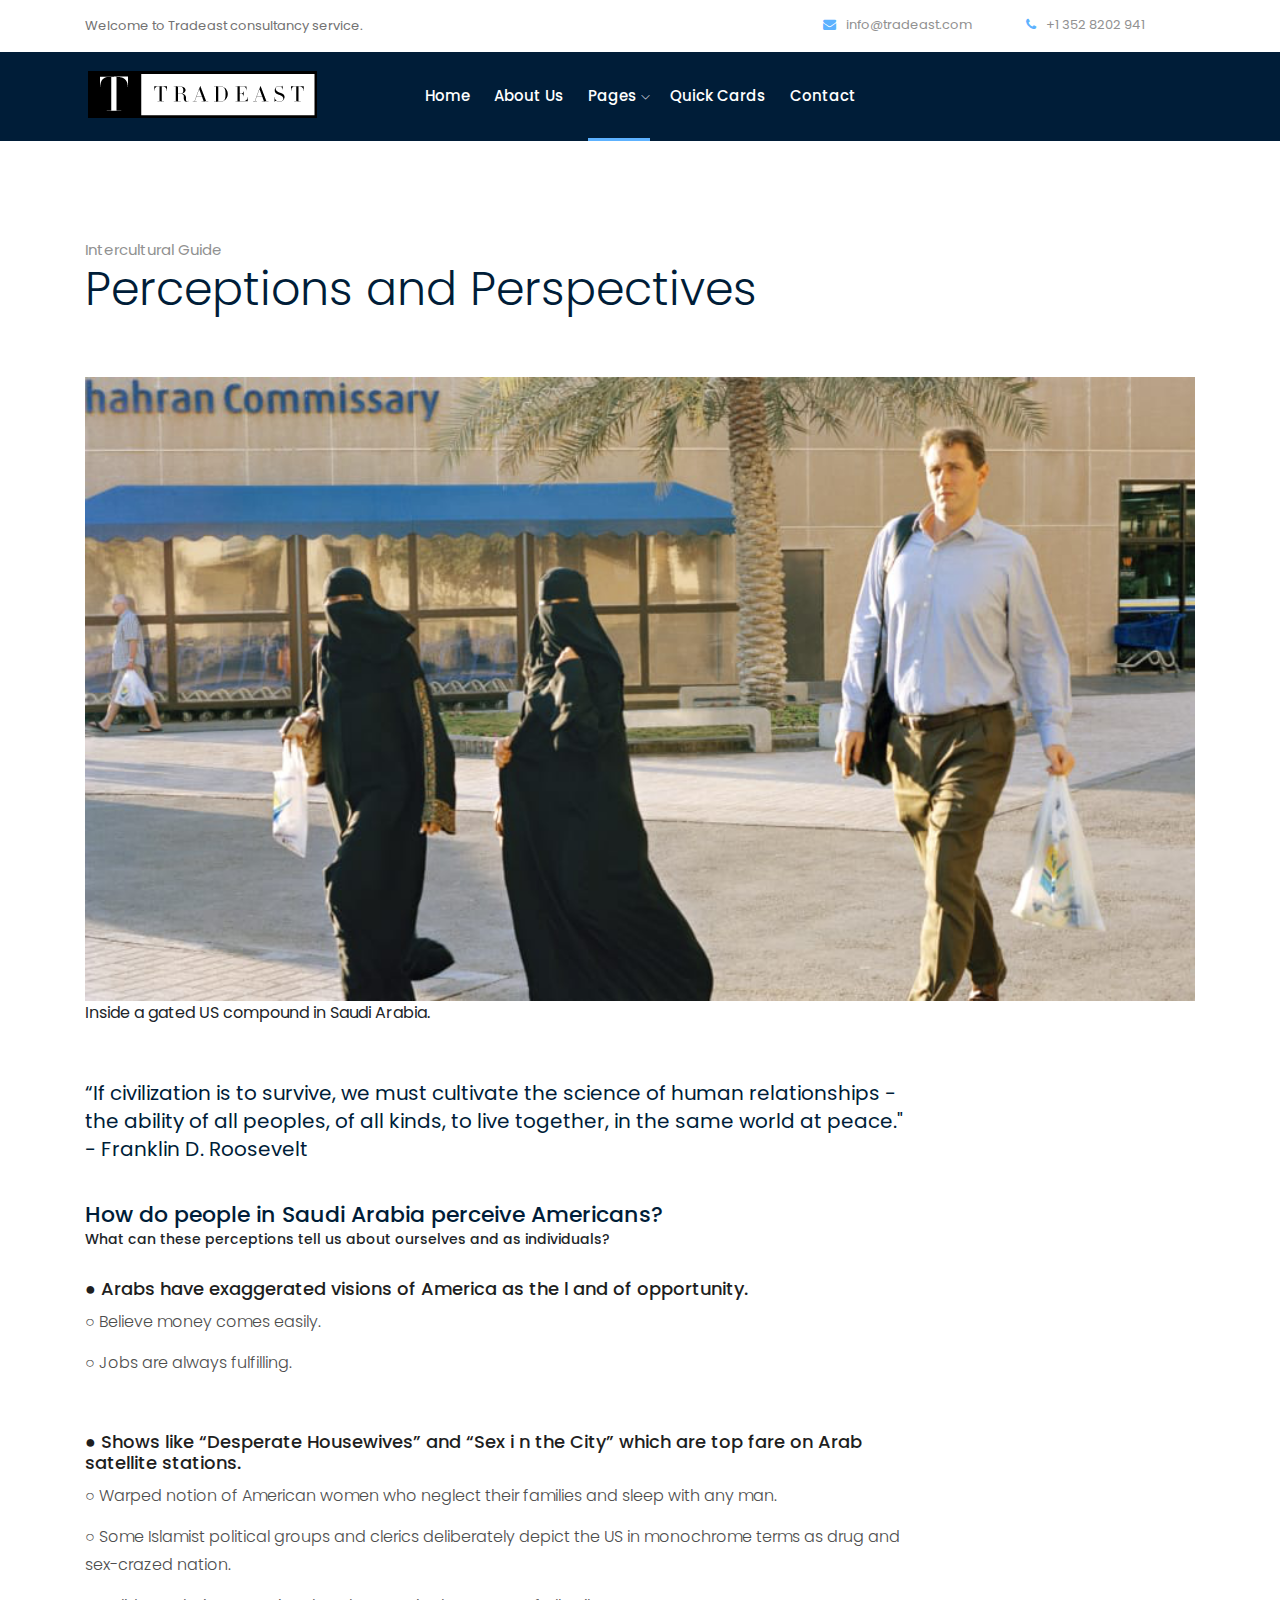
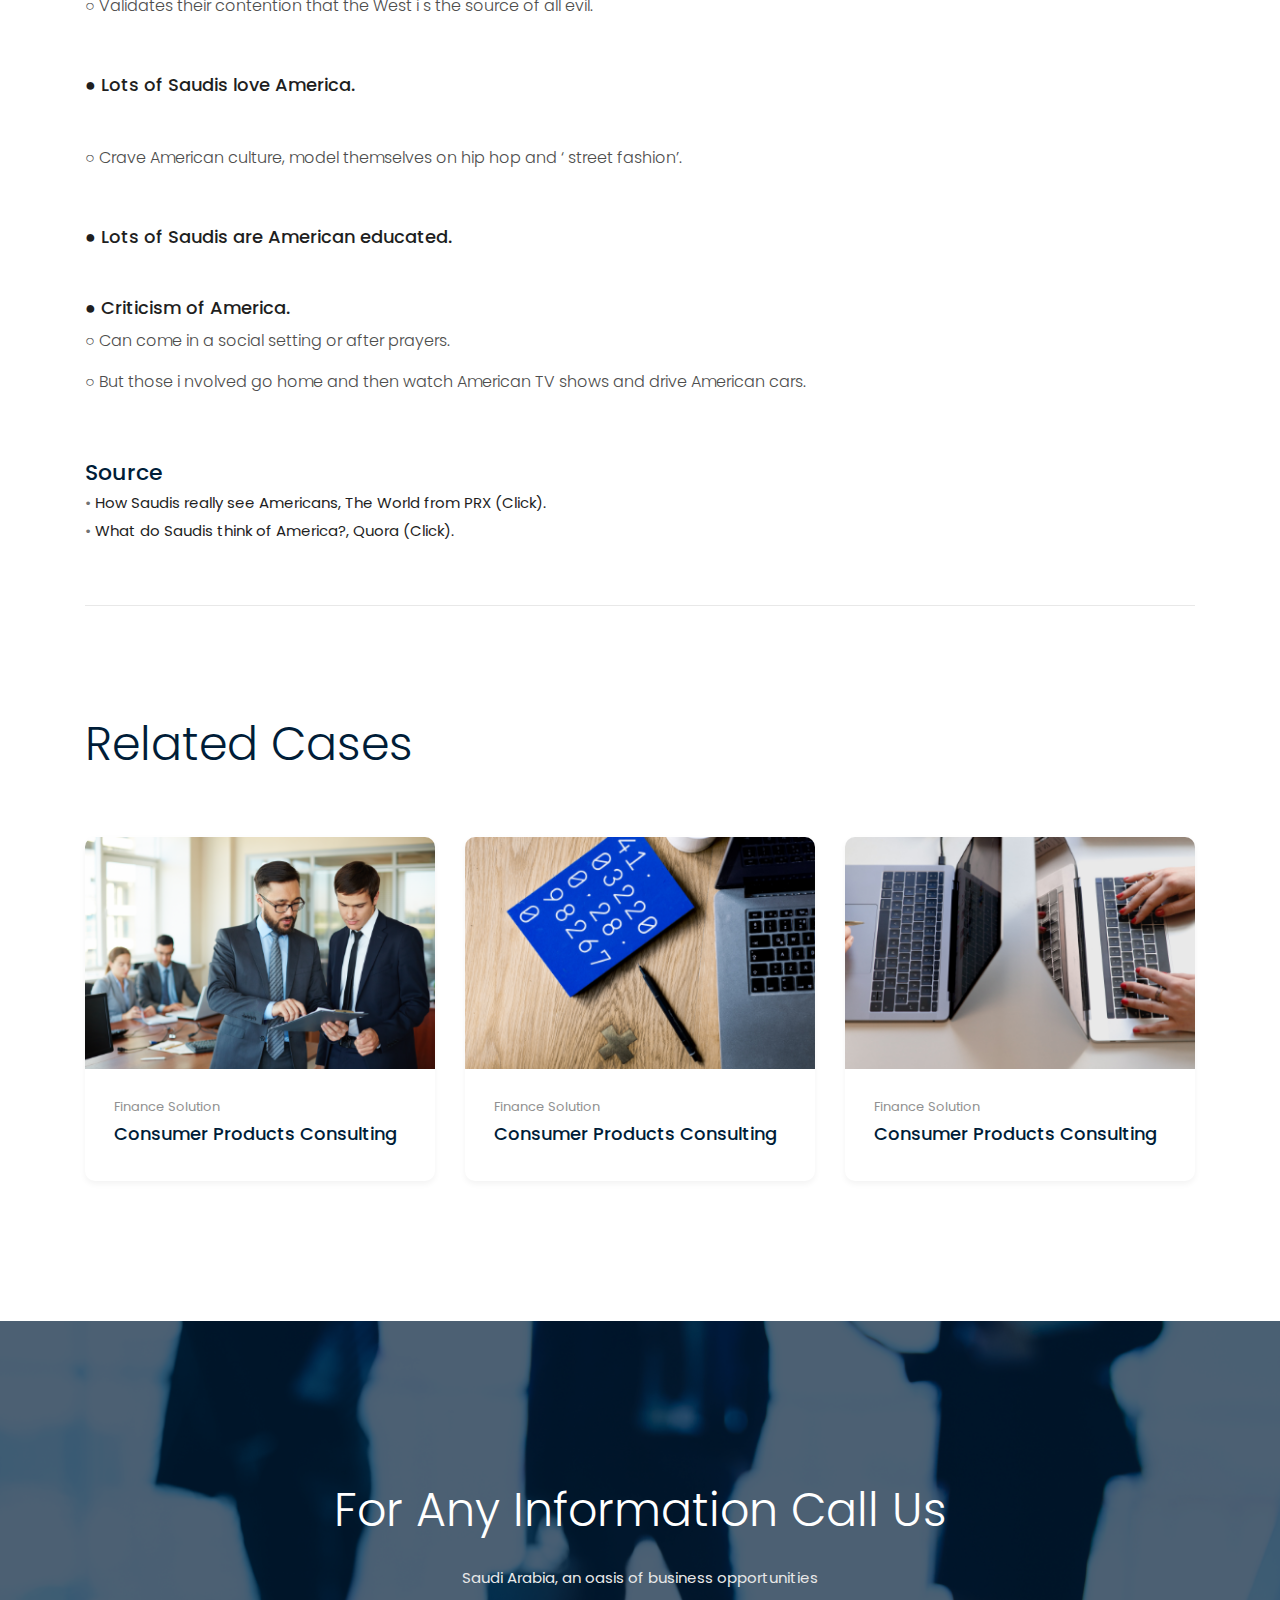
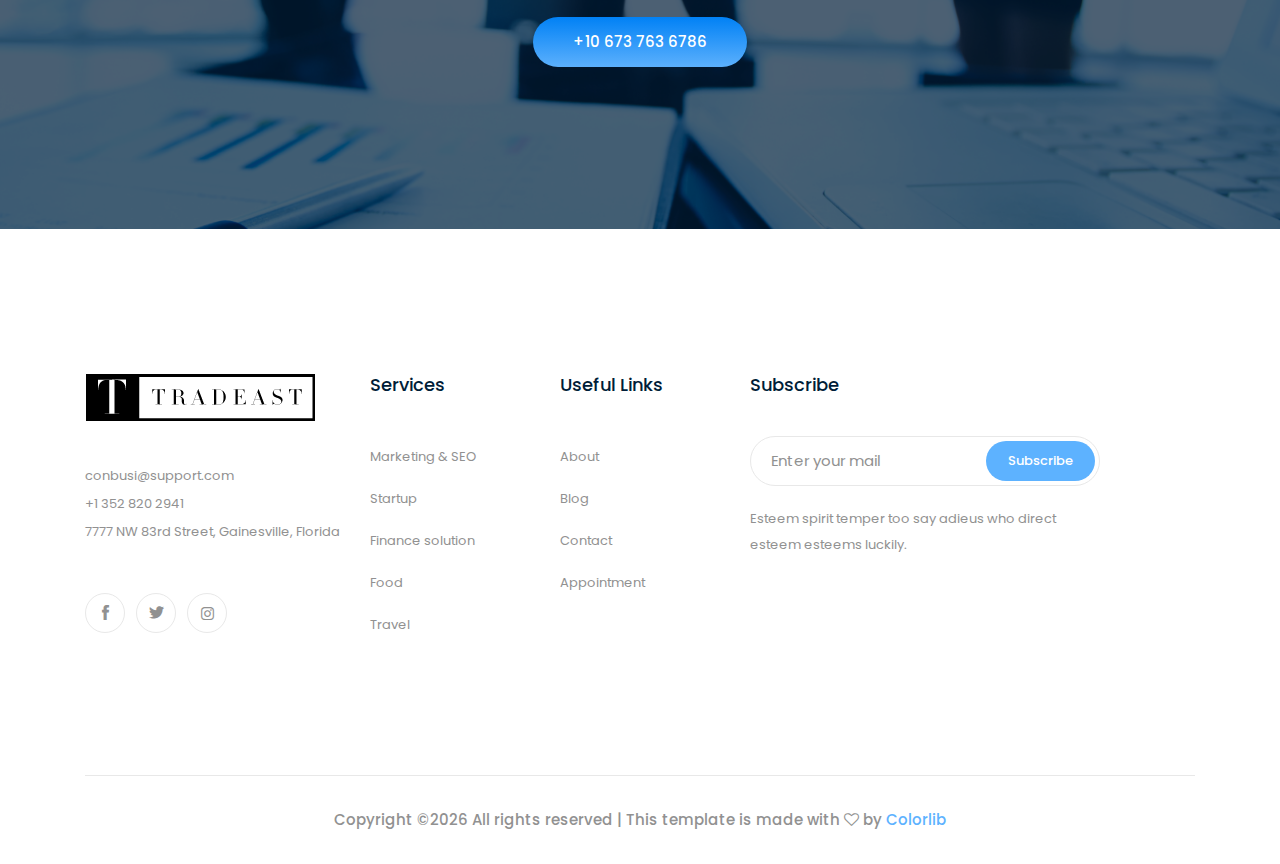
<file: perceptions_perspectives.html>
<!doctype html>
<html class="no-js" lang="zxx">

<head>
    <meta charset="utf-8">
    <meta http-equiv="x-ua-compatible" content="ie=edge">
    <title>Tradeast - Perceptions</title>
    <meta name="description" content="">
    <meta name="viewport" content="width=device-width, initial-scale=1">

    <!-- <link rel="manifest" href="site.webmanifest"> -->
    <link rel="shortcut icon" type="image/x-icon" href="img/favicon.png">
    <!-- Place favicon.ico in the root directory -->

    <!-- CSS here -->
    <link rel="stylesheet" href="css/bootstrap.min.css">
    <link rel="stylesheet" href="css/owl.carousel.min.css">
    <link rel="stylesheet" href="css/magnific-popup.css">
    <link rel="stylesheet" href="css/font-awesome.min.css">
    <link rel="stylesheet" href="css/themify-icons.css">
    <link rel="stylesheet" href="css/nice-select.css">
    <link rel="stylesheet" href="css/flaticon.css">
    <link rel="stylesheet" href="css/gijgo.css">
    <link rel="stylesheet" href="css/animate.css">
    <link rel="stylesheet" href="css/slick.css">
    <link rel="stylesheet" href="css/slicknav.css">
    <link rel="stylesheet" href="css/style.css">
    <!-- <link rel="stylesheet" href="css/responsive.css"> -->
</head>

<body>
    <!--[if lte IE 9]>
            <p class="browserupgrade">You are using an <strong>outdated</strong> browser. Please <a href="https://browsehappy.com/">upgrade your browser</a> to improve your experience and security.</p>
        <![endif]-->

    <!-- header-start -->
    <header>
        <div class="header-area ">
            <div class="header-top_area d-none d-lg-block">
                <div class="container">
                    <div class="row">
                        <div class="col-xl-5 col-md-5 ">
                            <div class="header_left">
                                <p>Welcome to Tradeast consultancy service.</p>
                            </div>
                        </div>
                        <div class="col-xl-7 col-md-7">
                            <div class="header_right d-flex">
                                    <div class="short_contact_list">
                                            <ul>
                                                <li><a href="#"> <i class="fa fa-envelope"></i> info@tradeast.com</a></li>
                                                <li><a href="#"> <i class="fa fa-phone"></i> +1 352 8202 941</a></li>
                                            </ul>
                                        </div>
                                       
                            </div>

                        </div>
                    </div>
                </div>
            </div>
            <div id="sticky-header" class="main-header-area details_nav">
                <div class="container">
                    <div class="header_bottom_border">
                        <div class="row align-items-center">
                            <div class="col-xl-3 col-lg-2">
                                <div class="logo">
                                    <a href="index.html">
                                        <img src="img/logo.png" alt="">
                                    </a>
                                </div>
                            </div>
                            <div class="col-xl-6 col-lg-7">
                                <div class="main-menu  d-none d-lg-block">
                                    <nav>
                                        <ul id="navigation">
                                            <li><a href="index.html">home</a></li>
											<li><a href="about.html">About us</a></li>
                                            <li><a  class="active" href="#">pages <i class="ti-angle-down"></i></a>
                                                <ul class="submenu">
                                                        
                                                        
											<li><a href="stereotypes_cliche.html">Stereotypes</a></li>
											<li><a href="perceptions_perspectives.html">Perceptions</a></li>
											<li><a href="landmarks_symbols.html">Landmarks/Symbols</a></li>
											<li><a href="intercultural_communications.html">Communications</a></li>
											<li><a href="business_etiquette.html">Etiquette</a></li>
											<li><a href="bibliography.html">Bibliography</a></li>											
                                                        
                                                </ul>
												
                                           <li><a href="study.html">Quick cards</a></li>
                                           
                                            <li><a href="contact.html">Contact</a></li>
                                        </ul>
                                    </nav>
                                </div>
                            </div>
                            <div class="col-xl-3 col-lg-3 d-none d-lg-block">
                                <div class="Appointment">
                                    <div class="book_btn d-none d-lg-block">
                                      
                                    </div>
                                </div>
                            </div>
                            <div class="col-12">
                                <div class="mobile_menu d-block d-lg-none"></div>
                            </div>
                        </div>
                    </div>

                </div>
            </div>
        </div>
    </header>
    <!-- header-end -->

    <div class="case_details_area">
        <div class="container">
            <div class="border_bottom">
                    <div class="row ">
                            <div class="col-xl-12">
                                <div class="details_title">
                                    <span>Intercultural Guide</span>
                                    <h3>Perceptions and Perspectives</h3>
                                </div>
                            </div>
                            <div class="col-xl-12">
                                <div class="case_thumb">
                                    <img src="img/saudis_americans.png" alt="">
									<figcaption>Inside a gated US compound in Saudi Arabia.</figcaption>
                                </div>
                            </div>
                            <div class="col-xl-9">
                                <div class="details_main_wrap">
                                    <p class="details_info">
                                            “If civilization is to survive, we must cultivate the
									science of human relationships - the ability of all peoples, of
									all kinds, to live together, in the same world at peace."                     
											                             
																		‎  - Franklin D. Roosevelt 
                                    </p>
									
									<div class="single_details">
									
                                        <span>How do people in Saudi Arabia perceive Americans?</span>
										<h6> What can these perceptions tell us about ourselves and as individuals?</h6>
			
										</div>
										<div class="details_title">
                                   
									<h4>● Arabs have exaggerated visions of America as the l and of opportunity.</h4>
									<p>○ Believe money comes easily.</p>
									<p>○ Jobs are always fulfilling.</p>
									<p>‎‎</p>
									<h4>● Shows like “Desperate Housewives” and “Sex i n the City” which are top fare on Arab
									satellite stations.</h4>
									<p>○ Warped notion of American women who neglect their families and sleep with any
									man.<p>
									<p>○ Some Islamist political groups and clerics deliberately depict the US in
									monochrome terms as drug and sex-crazed nation.</p>
									<p>○ Validates their contention that the West i s the source of all evil.</p>
									<p>‎‎</p>
									
									
									
									
									<h4>● Lots of Saudis love America.</h4>
									<p>‎‎</p>
									<p>○ Crave American culture, model themselves on hip hop and ‘ street fashion’.</p>
									<p>‎‎</p>
									<h4>● Lots of Saudis are American educated.</h4>
									<p>‎‎</p>
									<h4>● Criticism of America.</h4>
									<p>○ Can come in a social setting or after prayers.<p>
									<p>○ But those i nvolved go home and then watch American TV shows and drive
									American cars.<p>
								   
                                    
                                </div>
										
																			
                                   
	
									  <div class="single_details mb-60">
								
									<span>Source</span>
									
									<p>    • <a href="https://www.pri.org/stories/2010-03-27/how-saudis-really-see-americans">How Saudis really see Americans, The World from PRX (Click).</a>
									<p>    • <a href="https://www.quora.com/What-do-Saudis-think-of-America">What do Saudis think of America?, Quora (Click).</a>
                                      ‎‎‎‎‎‎‎‎ </p>
                                    </div>
                                </div>
                            </div>
                        </div>
            </div>
        </div>
    </div>


    <!-- case_study_area  -->
    <div class="case_study_area case_page">
        <div class="container">
                <div class="row">
                        <div class="col-xl-12">
                            <div class="section_title mb-40">
                                <h3>Related Cases</h3>
                            </div>
                        </div>
                    </div>
                    <div class="row">
                        <div class="col-xl-4 col-md-6 col-lg-4">
                                <div class="single_case">
                                        <div class="case_thumb">
                                                <img src="img/case/1.png" alt="">
                                            </div>
                                    <div class="case_heading">
                                            <span>Finance Solution</span>
                                            <h3><a href="#">Consumer Products Consulting</a></h3>
                                    </div>
                                </div>
                        </div>
                        <div class="col-xl-4 col-md-6 col-lg-4">
                                <div class="single_case">
                                        <div class="case_thumb">
                                                <img src="img/case/2.png" alt="">
                                            </div>
                                    <div class="case_heading">
                                            <span>Finance Solution</span>
                                            <h3><a href="#">Consumer Products Consulting</a></h3>
                                    </div>
                                </div>
                        </div>
                        <div class="col-xl-4 col-md-6 col-lg-4">
                                <div class="single_case">
                                        <div class="case_thumb">
                                                <img src="img/case/3.png" alt="">
                                            </div>
                                    <div class="case_heading">
                                            <span>Finance Solution</span>
                                            <h3><a href="#">Consumer Products Consulting</a></h3>
                                    </div>
                                </div>
                        </div>
                    </div>
        </div>
    </div>
    <!-- /case_study_area  -->

    <!-- Information_area  -->
    <div class="Information_area overlay">
        <div class="container">
            <div class="row justify-content-center align-items-center">
                <div class="col-xl-8">
                    <div class="info_text text-center">
                      <h3>For Any Information Call Us</h3>
                        <p>Saudi Arabia, an oasis of business opportunities</p>
                        <a class="boxed-btn3" href="#">+10 673 763 6786</a>
                    </div>
                </div>
            </div>
        </div>
    </div>
    <!-- /Information_area  end -->

    <!-- footer start -->
    <footer class="footer">
        <div class="footer_top">
            <div class="container">
                <div class="row">
                    <div class="col-xl-3 col-md-6 col-lg-3">
                        <div class="footer_widget">
                            <div class="footer_logo">
                                <a href="#">
                                    <img src="img/footer_logo.png" alt="">
                                </a>
                            </div>
                            <p>
                                    <a href="#">conbusi@support.com</a> <br>
                                    +1 352 820 2941<br>
                                    7777 NW 83rd Street, Gainesville, Florida
                            </p>
                            <div class="socail_links">
                                <ul>
                                    <li>
                                        <a href="#">
                                            <i class="ti-facebook"></i>
                                        </a>
                                    </li>
                                    <li>
                                        <a href="#">
                                            <i class="ti-twitter-alt"></i>
                                        </a>
                                    </li>
                                    <li>
                                        <a href="#">
                                            <i class="fa fa-instagram"></i>
                                        </a>
                                    </li>
                                </ul>
                            </div>

                        </div>
                    </div>
                    <div class="col-xl-2 col-md-6 col-lg-3">
                        <div class="footer_widget">
                            <h3 class="footer_title">
                                    Services
                            </h3>
                            <ul>
                                <li><a href="#">Marketing & SEO</a></li>
                                <li><a href="#"> Startup</a></li>
                                <li><a href="#">Finance solution</a></li>
                                <li><a href="#">Food</a></li>
                                <li><a href="#">Travel</a></li>
                            </ul>

                        </div>
                    </div>
                    <div class="col-xl-2 col-md-6 col-lg-2">
                        <div class="footer_widget">
                            <h3 class="footer_title">
                                    Useful Links
                            </h3>
                            <ul>
                                <li><a href="#">About</a></li>
                                <li><a href="#">Blog</a></li>
                                <li><a href="#"> Contact</a></li>
                                <li><a href="#">Appointment</a></li>
                            </ul>
                        </div>
                    </div>
                    <div class="col-xl-4 col-md-6 col-lg-4">
                            <div class="footer_widget">
                                    <h3 class="footer_title">
                                            Subscribe
                                    </h3>
                                    <form action="#" class="newsletter_form">
                                        <input type="text" placeholder="Enter your mail">
                                        <button type="submit">Subscribe</button>
                                    </form>
                                    <p class="newsletter_text">Esteem spirit temper too say adieus who direct esteem esteems luckily.</p>
                                </div>
                    </div>
                </div>
            </div>
        </div>
        <div class="copy-right_text">
            <div class="container">
                <div class="footer_border"></div>
                <div class="row">
                    <div class="col-xl-12">
                        <p class="copy_right text-center">
                            <!-- Link back to Colorlib can't be removed. Template is licensed under CC BY 3.0. -->
Copyright &copy;<script>document.write(new Date().getFullYear());</script> All rights reserved | This template is made with <i class="fa fa-heart-o" aria-hidden="true"></i> by <a href="https://colorlib.com" target="_blank">Colorlib</a>
<!-- Link back to Colorlib can't be removed. Template is licensed under CC BY 3.0. -->
                        </p>
                    </div>
                </div>
            </div>
        </div>
    </footer>
    <!--/ footer end  -->

    <!-- link that opens popup -->


    <!-- JS here -->
    <script src="js/vendor/modernizr-3.5.0.min.js"></script>
    <script src="js/vendor/jquery-1.12.4.min.js"></script>
    <script src="js/popper.min.js"></script>
    <script src="js/bootstrap.min.js"></script>
    <script src="js/owl.carousel.min.js"></script>
    <script src="js/isotope.pkgd.min.js"></script>
    <script src="js/ajax-form.js"></script>
    <script src="js/waypoints.min.js"></script>
    <script src="js/jquery.counterup.min.js"></script>
    <script src="js/imagesloaded.pkgd.min.js"></script>
    <script src="js/scrollIt.js"></script>
    <script src="js/jquery.scrollUp.min.js"></script>
    <script src="js/wow.min.js"></script>
    <script src="js/nice-select.min.js"></script>
    <script src="js/jquery.slicknav.min.js"></script>
    <script src="js/jquery.magnific-popup.min.js"></script>
    <script src="js/plugins.js"></script>
    <script src="js/gijgo.min.js"></script>
    <script src="js/slick.min.js"></script>
    <!--contact js-->
    <script src="js/contact.js"></script>
    <script src="js/jquery.ajaxchimp.min.js"></script>
    <script src="js/jquery.form.js"></script>
    <script src="js/jquery.validate.min.js"></script>
    <script src="js/mail-script.js"></script>

    <script src="js/main.js"></script>
</body>

</html>
</file>
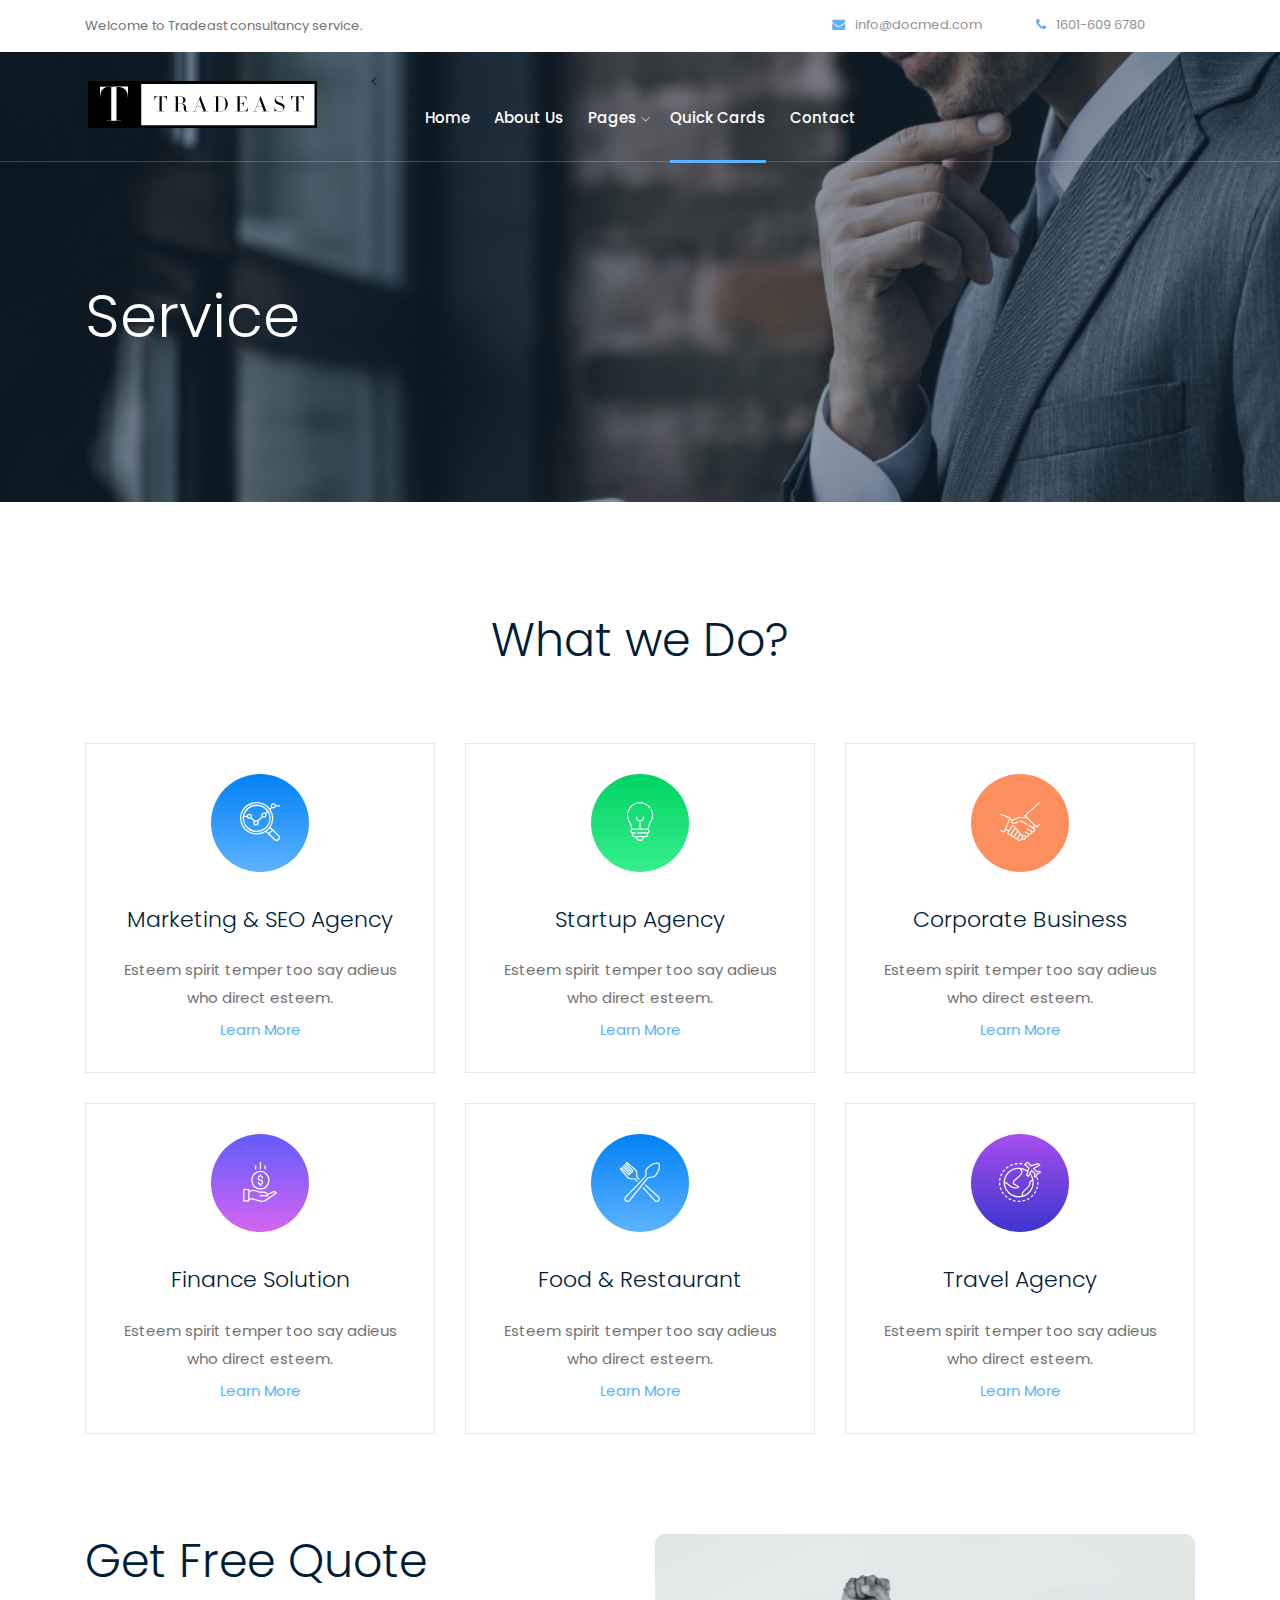
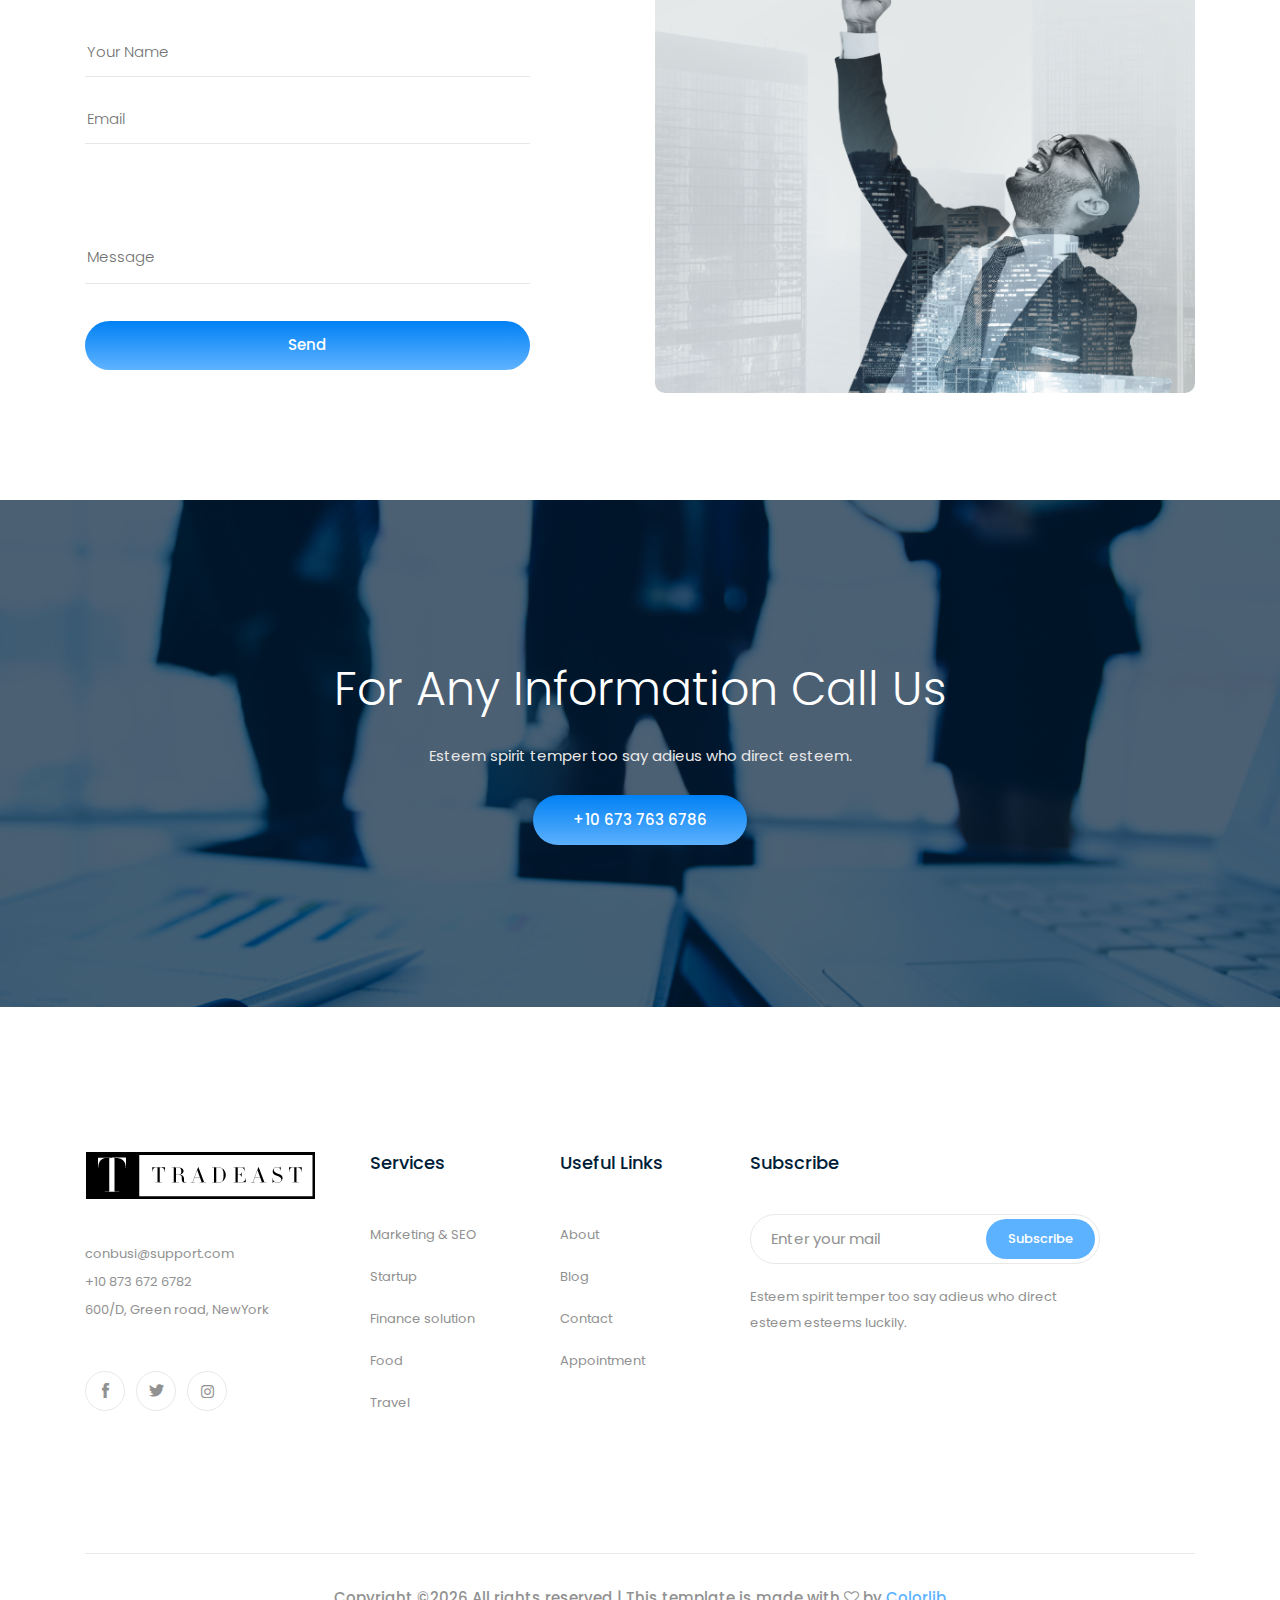
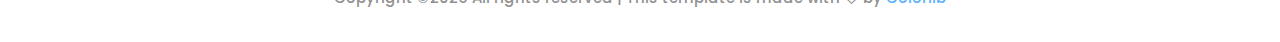
<file: services.html>
<!doctype html>
<html class="no-js" lang="zxx">

<head>
    <meta charset="utf-8">
    <meta http-equiv="x-ua-compatible" content="ie=edge">
    <title>Tradeast - Services</title>
    <meta name="description" content="">
    <meta name="viewport" content="width=device-width, initial-scale=1">

    <!-- <link rel="manifest" href="site.webmanifest"> -->
    <link rel="shortcut icon" type="image/x-icon" href="img/favicon.png">
    <!-- Place favicon.ico in the root directory -->

    <!-- CSS here -->
    <link rel="stylesheet" href="css/bootstrap.min.css">
    <link rel="stylesheet" href="css/owl.carousel.min.css">
    <link rel="stylesheet" href="css/magnific-popup.css">
    <link rel="stylesheet" href="css/font-awesome.min.css">
    <link rel="stylesheet" href="css/themify-icons.css">
    <link rel="stylesheet" href="css/nice-select.css">
    <link rel="stylesheet" href="css/flaticon.css">
    <link rel="stylesheet" href="css/gijgo.css">
    <link rel="stylesheet" href="css/animate.css">
    <link rel="stylesheet" href="css/slick.css">
    <link rel="stylesheet" href="css/slicknav.css">
    <link rel="stylesheet" href="css/style.css">
    <!-- <link rel="stylesheet" href="css/responsive.css"> -->
</head>

<body>
    <!--[if lte IE 9]>
            <p class="browserupgrade">You are using an <strong>outdated</strong> browser. Please <a href="https://browsehappy.com/">upgrade your browser</a> to improve your experience and security.</p>
        <![endif]-->

    <!-- header-start -->
    <header>
        <div class="header-area ">
            <div class="header-top_area d-none d-lg-block">
                <div class="container">
                    <div class="row">
                        <div class="col-xl-5 col-md-5 ">
                            <div class="header_left">
                                <p>Welcome to Tradeast consultancy service.</p>
                            </div>
                        </div>
                        <div class="col-xl-7 col-md-7">
                            <div class="header_right d-flex">
                                    <div class="short_contact_list">
                                            <ul>
                                                <li><a href="#"> <i class="fa fa-envelope"></i> info@docmed.com</a></li>
                                                <li><a href="#"> <i class="fa fa-phone"></i> 1601-609 6780</a></li>
                                            </ul>
                                        </div>
                                       
                            </div>

                        </div>
                    </div>
                </div>
            </div>
            <div id="sticky-header" class="main-header-area">
                <div class="container">
                    <div class="header_bottom_border">
                        <div class="row align-items-center">
                            <div class="col-xl-3 col-lg-2">
                                <div class="logo">
                                    <a href="index.html">
                                        <img src="img/logo.png" alt="">
                                    </a>
                                </div>
                            </div>
                            <div class="col-xl-6 col-lg-7">
                                <<div class="main-menu  d-none d-lg-block">
                                    <nav>
                                        <ul id="navigation">
                                            <li><a href="index.html">home</a></li>
											<li><a href="about.html">About us</a></li>
                                            <li><a  href="#">pages <i class="ti-angle-down"></i></a>
                                                <ul class="submenu">
                                                        
                                                        
											<li><a href="stereotypes_cliche.html">Stereotypes</a></li>
											<li><a href="perceptions_perspectives.html">Perceptions</a></li>
											<li><a href="landmarks_symbols.html">Landmarks/Symbols</a></li>
											<li><a href="intercultural_communications.html">Communications</a></li>
											<li><a href="business_etiquette.html">Etiquette</a></li>
											<li><a href="bibliography.html">Bibliography</a></li>										
                                                        
                                                </ul>
												
                                           <li><a class="active" href="study.html">Quick cards</a></li>
                                           
                                            <li><a href="contact.html">Contact</a></li>
                                        </ul>
                                    </nav>
                                </div>
                            </div>
                           <!-- <div class="col-xl-3 col-lg-3 d-none d-lg-block">
                                <div class="Appointment">
                                    <div class="book_btn d-none d-lg-block">
                                        <a  href="#">Get a Quote</a>
                                    </div>
                                </div>
                            </div>-->
                            <div class="col-12">
                                <div class="mobile_menu d-block d-lg-none"></div>
                            </div>
                        </div>
                    </div>

                </div>
            </div>
        </div>
    </header>
    <!-- header-end -->

    <!-- bradcam_area  -->
    <div class="bradcam_area bradcam_bg_1">
            <div class="container">
                <div class="row">
                    <div class="col-xl-12">
                        <div class="bradcam_text">
                            <h3>service</h3>
                        </div>
                    </div>
                </div>
            </div>
        </div>
        <!--/ bradcam_area  -->

    <!-- service_area_start -->
    <div class="service_area">
        <div class="container">
            <div class="row">
                <div class="col-xl-12">
                    <div class="section_title text-center mb-50">
                        <h3>What we Do?</h3>
                    </div>
                </div>
            </div>
            <div class="row">
                <div class="col-xl-4 col-md-6 col-lg-4">
                    <div class="single_service text-center">
                        <div class="service_icon">
                            <img src="img/svg_icon/1.svg" alt="">
                        </div>
                        <h3>Marketing & SEO Agency</h3>
                        <p>Esteem spirit temper too say adieus who direct esteem.</p>
                        <a href="#" class="learn_more">Learn More</a>
                    </div>
                </div>
                <div class="col-xl-4 col-md-6 col-lg-4">
                    <div class="single_service text-center">
                        <div class="service_icon">
                            <img src="img/svg_icon/2.svg" alt="">
                        </div>
                        <h3>Startup Agency</h3>
                        <p>Esteem spirit temper too say adieus who direct esteem.</p>
                        <a href="#" class="learn_more">Learn More</a>
                    </div>
                </div>
                <div class="col-xl-4 col-md-6 col-lg-4">
                    <div class="single_service text-center">
                        <div class="service_icon">
                            <img src="img/svg_icon/3.svg" alt="">
                        </div>
                        <h3>Corporate Business</h3>
                        <p>Esteem spirit temper too say adieus who direct esteem.</p>
                        <a href="#" class="learn_more">Learn More</a>
                    </div>
                </div>
                <div class="col-xl-4 col-md-6 col-lg-4">
                    <div class="single_service text-center">
                        <div class="service_icon">
                            <img src="img/svg_icon/4.svg" alt="">
                        </div>
                        <h3>Finance Solution</h3>
                        <p>Esteem spirit temper too say adieus who direct esteem.</p>
                        <a href="#" class="learn_more">Learn More</a>
                    </div>
                </div>
                <div class="col-xl-4 col-md-6 col-lg-4">
                    <div class="single_service text-center">
                        <div class="service_icon">
                            <img src="img/svg_icon/5.svg" alt="">
                        </div>
                        <h3>Food & Restaurant</h3>
                        <p>Esteem spirit temper too say adieus who direct esteem.</p>
                        <a href="#" class="learn_more">Learn More</a>
                    </div>
                </div>
                <div class="col-xl-4 col-md-6 col-lg-4">
                    <div class="single_service text-center">
                        <div class="service_icon">
                            <img src="img/svg_icon/6.svg" alt="">
                        </div>
                        <h3>Travel Agency </h3>
                        <p>Esteem spirit temper too say adieus who direct esteem.</p>
                        <a href="#" class="learn_more">Learn More</a>
                    </div>
                </div>
            </div>
        </div>
    </div>
    <!-- service_area_end -->

    <div class="contact_form_quote">
        <div class="container">
            <div class="row">
                <div class="col-xl-5 col-lg-6">
                    <div class="form_wrap">
                            <h3>Get Free Quote</h3>
                            <form action="#">
                                <input type="text" placeholder="Your Name" >
                                <input type="email" placeholder="Email" >
                                <textarea name="#" id="" cols="30" rows="10" placeholder="Message" ></textarea>
                                <button class="boxed-btn3">Send</button>
                            </form>
                    </div>
                </div>
                <div class="col-xl-6 offset-xl-1 col-lg-6">
                    <div class="contact_thumb">
                        <img src="img/banner/contact_thumb.png" alt="">
                    </div>
                </div>
            </div>
        </div>
    </div>

    <!-- Information_area  -->
    <div class="Information_area overlay">
        <div class="container">
            <div class="row justify-content-center align-items-center">
                <div class="col-xl-8">
                    <div class="info_text text-center">
                        <h3>For Any Information Call Us</h3>
                        <p>Esteem spirit temper too say adieus who direct esteem.</p>
                        <a class="boxed-btn3" href="#">+10 673 763 6786</a>
                    </div>
                </div>
            </div>
        </div>
    </div>
    <!-- /Information_area  end -->

    <!-- footer start -->
    <footer class="footer">
        <div class="footer_top">
            <div class="container">
                <div class="row">
                    <div class="col-xl-3 col-md-6 col-lg-3">
                        <div class="footer_widget">
                            <div class="footer_logo">
                                <a href="#">
                                    <img src="img/footer_logo.png" alt="">
                                </a>
                            </div>
                            <p>
                                    <a href="#">conbusi@support.com</a> <br>
                                    +10 873 672 6782 <br>
                                    600/D, Green road, NewYork
                            </p>
                            <div class="socail_links">
                                <ul>
                                    <li>
                                        <a href="#">
                                            <i class="ti-facebook"></i>
                                        </a>
                                    </li>
                                    <li>
                                        <a href="#">
                                            <i class="ti-twitter-alt"></i>
                                        </a>
                                    </li>
                                    <li>
                                        <a href="#">
                                            <i class="fa fa-instagram"></i>
                                        </a>
                                    </li>
                                </ul>
                            </div>

                        </div>
                    </div>
                    <div class="col-xl-2 col-md-6 col-lg-3">
                        <div class="footer_widget">
                            <h3 class="footer_title">
                                    Services
                            </h3>
                            <ul>
                                <li><a href="#">Marketing & SEO</a></li>
                                <li><a href="#"> Startup</a></li>
                                <li><a href="#">Finance solution</a></li>
                                <li><a href="#">Food</a></li>
                                <li><a href="#">Travel</a></li>
                            </ul>

                        </div>
                    </div>
                    <div class="col-xl-2 col-md-6 col-lg-2">
                        <div class="footer_widget">
                            <h3 class="footer_title">
                                    Useful Links
                            </h3>
                            <ul>
                                <li><a href="#">About</a></li>
                                <li><a href="#">Blog</a></li>
                                <li><a href="#"> Contact</a></li>
                                <li><a href="#">Appointment</a></li>
                            </ul>
                        </div>
                    </div>
                    <div class="col-xl-4 col-md-6 col-lg-4">
                            <div class="footer_widget">
                                    <h3 class="footer_title">
                                            Subscribe
                                    </h3>
                                    <form action="#" class="newsletter_form">
                                        <input type="text" placeholder="Enter your mail">
                                        <button type="submit">Subscribe</button>
                                    </form>
                                    <p class="newsletter_text">Esteem spirit temper too say adieus who direct esteem esteems luckily.</p>
                                </div>
                    </div>
                </div>
            </div>
        </div>
        <div class="copy-right_text">
            <div class="container">
                <div class="footer_border"></div>
                <div class="row">
                    <div class="col-xl-12">
                        <p class="copy_right text-center">
                            <!-- Link back to Colorlib can't be removed. Template is licensed under CC BY 3.0. -->
Copyright &copy;<script>document.write(new Date().getFullYear());</script> All rights reserved | This template is made with <i class="fa fa-heart-o" aria-hidden="true"></i> by <a href="https://colorlib.com" target="_blank">Colorlib</a>
<!-- Link back to Colorlib can't be removed. Template is licensed under CC BY 3.0. -->
                        </p>
                    </div>
                </div>
            </div>
        </div>
    </footer>
    <!--/ footer end  -->

    <!-- link that opens popup -->


    <!-- JS here -->
    <script src="js/vendor/modernizr-3.5.0.min.js"></script>
    <script src="js/vendor/jquery-1.12.4.min.js"></script>
    <script src="js/popper.min.js"></script>
    <script src="js/bootstrap.min.js"></script>
    <script src="js/owl.carousel.min.js"></script>
    <script src="js/isotope.pkgd.min.js"></script>
    <script src="js/ajax-form.js"></script>
    <script src="js/waypoints.min.js"></script>
    <script src="js/jquery.counterup.min.js"></script>
    <script src="js/imagesloaded.pkgd.min.js"></script>
    <script src="js/scrollIt.js"></script>
    <script src="js/jquery.scrollUp.min.js"></script>
    <script src="js/wow.min.js"></script>
    <script src="js/nice-select.min.js"></script>
    <script src="js/jquery.slicknav.min.js"></script>
    <script src="js/jquery.magnific-popup.min.js"></script>
    <script src="js/plugins.js"></script>
    <script src="js/gijgo.min.js"></script>
    <script src="js/slick.min.js"></script>
    <!--contact js-->
    <script src="js/contact.js"></script>
    <script src="js/jquery.ajaxchimp.min.js"></script>
    <script src="js/jquery.form.js"></script>
    <script src="js/jquery.validate.min.js"></script>
    <script src="js/mail-script.js"></script>

    <script src="js/main.js"></script>
</body>

</html>
</file>
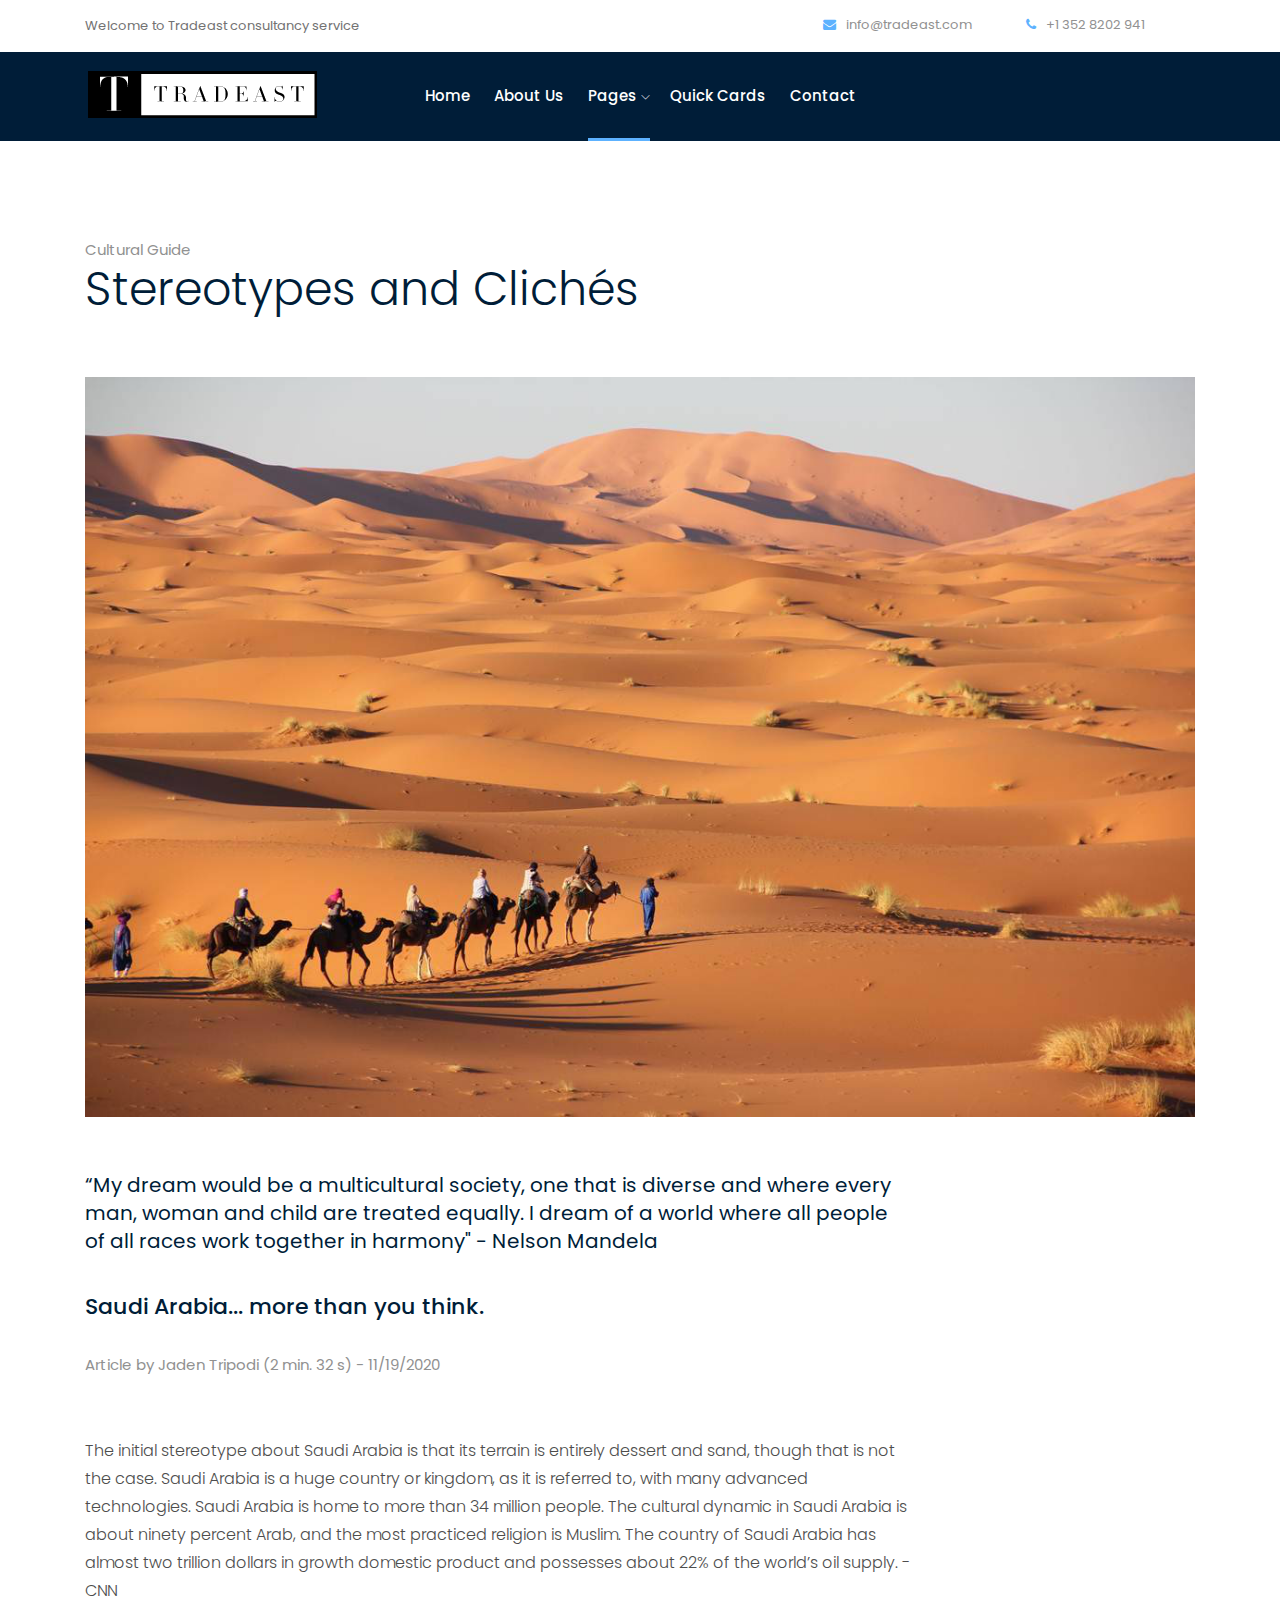
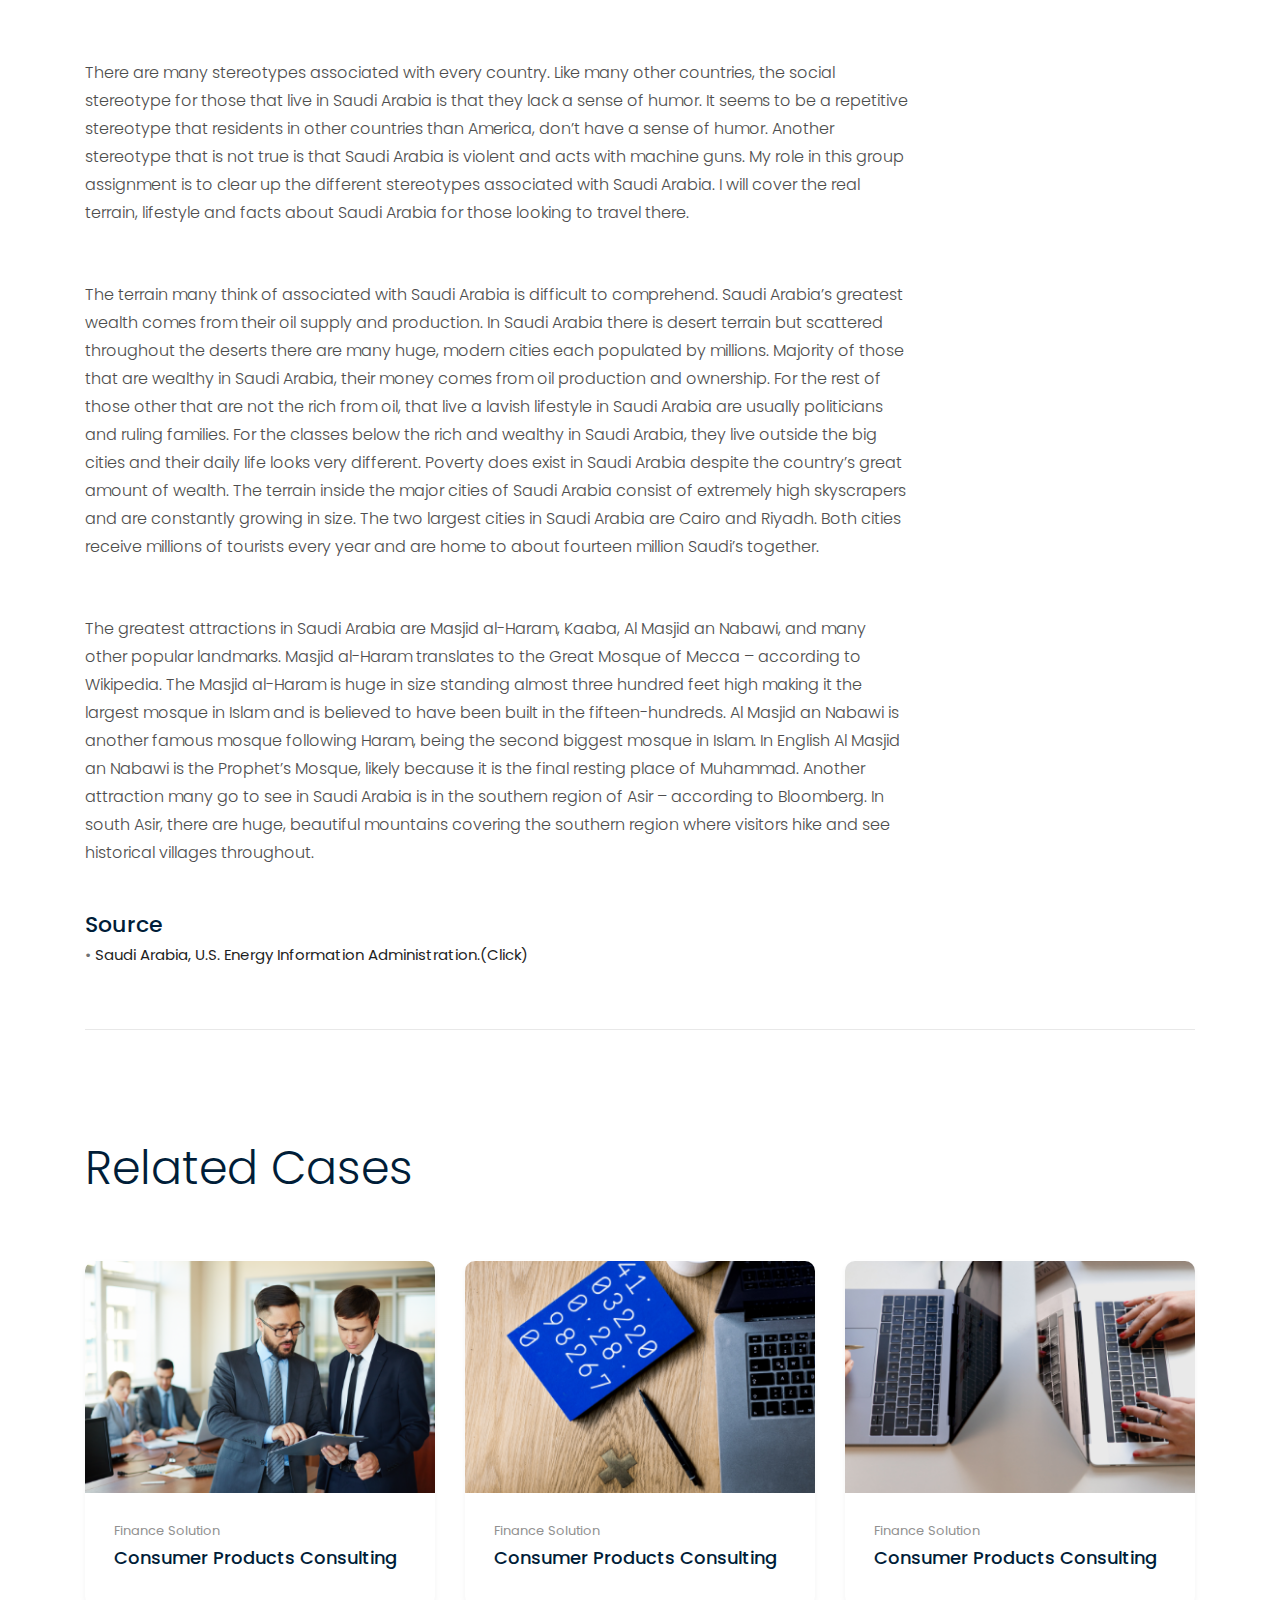
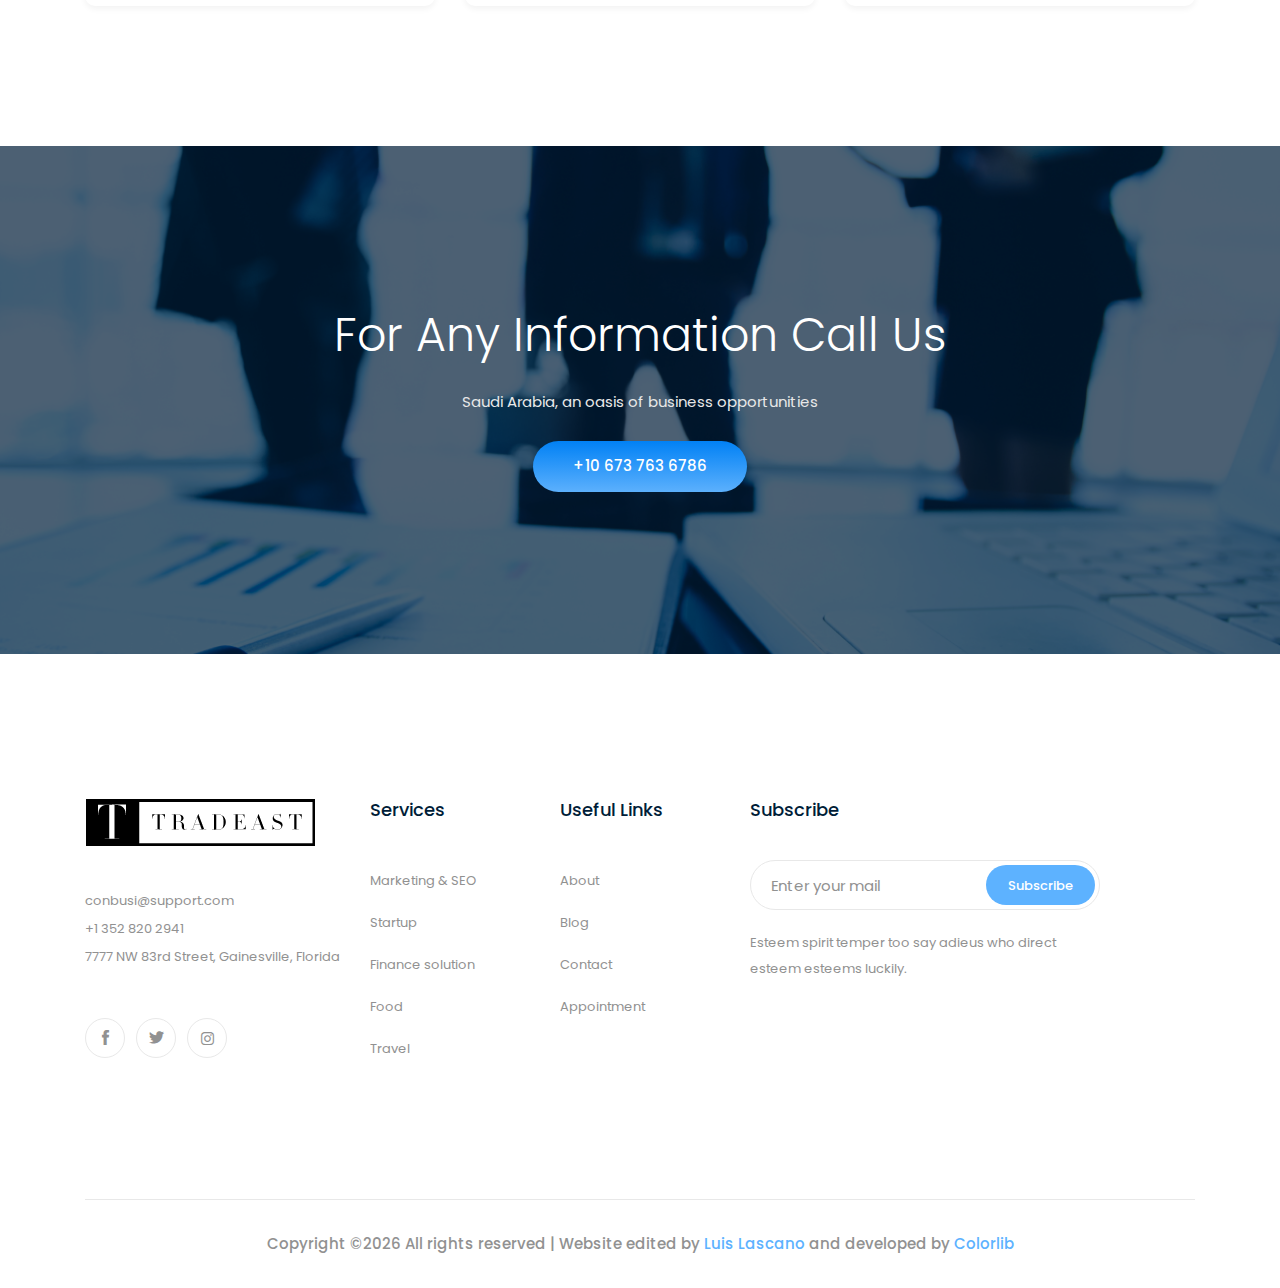
<file: stereotypes_cliche.html>
<!doctype html>
<html class="no-js" lang="zxx">

<head>
    <meta charset="utf-8">
    <meta http-equiv="x-ua-compatible" content="ie=edge">
    <title>Tradeast - Stereotypes</title>
    <meta name="description" content="">
    <meta name="viewport" content="width=device-width, initial-scale=1">

    <!-- <link rel="manifest" href="site.webmanifest"> -->
    <link rel="shortcut icon" type="image/x-icon" href="img/favicon.png">
    <!-- Place favicon.ico in the root directory -->

    <!-- CSS here -->
    <link rel="stylesheet" href="css/bootstrap.min.css">
    <link rel="stylesheet" href="css/owl.carousel.min.css">
    <link rel="stylesheet" href="css/magnific-popup.css">
    <link rel="stylesheet" href="css/font-awesome.min.css">
    <link rel="stylesheet" href="css/themify-icons.css">
    <link rel="stylesheet" href="css/nice-select.css">
    <link rel="stylesheet" href="css/flaticon.css">
    <link rel="stylesheet" href="css/gijgo.css">
    <link rel="stylesheet" href="css/animate.css">
    <link rel="stylesheet" href="css/slick.css">
    <link rel="stylesheet" href="css/slicknav.css">
    <link rel="stylesheet" href="css/style.css">
    <!-- <link rel="stylesheet" href="css/responsive.css"> -->
</head>

<body>
    <!--[if lte IE 9]>
            <p class="browserupgrade">You are using an <strong>outdated</strong> browser. Please <a href="https://browsehappy.com/">upgrade your browser</a> to improve your experience and security.</p>
        <![endif]-->

    <!-- header-start -->
    <header>
        <div class="header-area ">
            <div class="header-top_area d-none d-lg-block">
                <div class="container">
                    <div class="row">
                        <div class="col-xl-5 col-md-5 ">
                            <div class="header_left">
                                <p>Welcome to Tradeast consultancy service</p>
                            </div>
                        </div>
                        <div class="col-xl-7 col-md-7">
                            <div class="header_right d-flex">
                                    <div class="short_contact_list">
                                            <ul>
                                                <li><a href="#"> <i class="fa fa-envelope"></i> info@tradeast.com</a></li>
                                                <li><a href="#"> <i class="fa fa-phone"></i> +1 352 8202 941</a></li>
                                            </ul>
                                        </div>
                                       
                            </div>

                        </div>
                    </div>
                </div>
            </div>
            <div id="sticky-header" class="main-header-area details_nav">
                <div class="container">
                    <div class="header_bottom_border">
                        <div class="row align-items-center">
                            <div class="col-xl-3 col-lg-2">
                                <div class="logo">
                                    <a href="index.html">
                                        <img src="img/logo.png" alt="">
                                    </a>
                                </div>
                            </div>
                            <div class="col-xl-6 col-lg-7">
                                <div class="main-menu  d-none d-lg-block">
                                    <nav>
                                        <ul id="navigation">
                                            <li><a href="index.html">home</a></li>
											<li><a href="about.html">About us</a></li>
                                            <li><a  class="active" href="#">pages <i class="ti-angle-down"></i></a>
                                                <ul class="submenu">
                                                        
                                                        
											<li><a href="stereotypes_cliche.html">Stereotypes</a></li>
											<li><a href="perceptions_perspectives.html">Perceptions</a></li>
											<li><a href="landmarks_symbols.html">Landmarks/Symbols</a></li>
											<li><a href="intercultural_communications.html">Communications</a></li>
											<li><a href="business_etiquette.html">Etiquette</a></li>
											<li><a href="bibliography.html">Bibliography</a></li>											
                                                        
                                                </ul>
												
                                           <li><a <li><a href="study.html">Quick cards</a></li>
                                           
                                            <li><a href="contact.html">Contact</a></li>
                                        </ul>
                                    </nav>
                                </div>
                            </div>
                            <div class="col-xl-3 col-lg-3 d-none d-lg-block">
                                <div class="Appointment">
                                    <div class="book_btn d-none d-lg-block">
                                      
                                    </div>
                                </div>
                            </div>
                            <div class="col-12">
                                <div class="mobile_menu d-block d-lg-none"></div>
                            </div>
                        </div>
                    </div>

                </div>
            </div>
        </div>
    </header>
    <!-- header-end -->

    <div class="case_details_area">
        <div class="container">
            <div class="border_bottom">
                    <div class="row ">
                            <div class="col-xl-12">
                                <div class="details_title">
                                    <span>Cultural Guide</span>
                                    <h3>Stereotypes and Clichés</h3>
                                </div>
                            </div>
                            <div class="col-xl-12">
                                <div class="case_thumb">
                                    <img src="img/desert_cammels.png" alt="">
                                </div>
                            </div>
                            <div class="col-xl-9">
                                <div class="details_main_wrap">
                                    <p class="details_info">
                                            “My dream would be a multicultural society, one that is
											diverse and where every man, woman and child are treated
											equally. I dream of a world where all people of all races
											work together in harmony"                     
											                             	       - Nelson Mandela
                                    </p>
									
									<div class="single_details">
									
                                        <span>Saudi Arabia... more than you think.</span>
										</div>
										<div class="details_title">
                                    <span>Article by Jaden Tripodi (2 min. 32 s) - 11/19/2020</span>
                                    
                                </div>
										
																				<p>The initial stereotype about Saudi Arabia is
									that its terrain is entirely dessert and sand, though that is not the case. Saudi Arabia is a
									huge country or kingdom, as it is referred to, with many advanced technologies. Saudi
									Arabia is home to more than 34 million people. The cultural dynamic in Saudi Arabia is
									about ninety percent Arab, and the most practiced religion is Muslim. The country of
									Saudi Arabia has almost two trillion dollars in growth domestic product and possesses
									about 22% of the world’s oil supply. - CNN</p>
									<p>‎</p>
									<p>There are many stereotypes associated with every country. Like many other countries,
									the social stereotype for those that live in Saudi Arabia is that they lack a sense of
									humor. It seems to be a repetitive stereotype that residents in other countries than
									America, don’t have a sense of humor. Another stereotype that is not true is that Saudi
									Arabia is violent and acts with machine guns. My role in this group assignment is to
									clear up the different stereotypes associated with Saudi Arabia. I will cover the real
									terrain, lifestyle and facts about Saudi Arabia for those looking to travel there.
									</p>
									<p>‎</p>
									<p>The terrain many think of associated with Saudi Arabia is difficult to comprehend.
									Saudi Arabia’s greatest wealth comes from their oil supply and production. In Saudi
									Arabia there is desert terrain but scattered throughout the deserts there are many huge,
									modern cities each populated by millions. Majority of those that are wealthy in Saudi
									Arabia, their money comes from oil production and ownership. For the rest of those
									other that are not the rich from oil, that live a lavish lifestyle in Saudi Arabia are usually
									politicians and ruling families. For the classes below the rich and wealthy in Saudi
									Arabia, they live outside the big cities and their daily life looks very different. Poverty
									does exist in Saudi Arabia despite the country’s great amount of wealth. The terrain
									inside the major cities of Saudi Arabia consist of extremely high skyscrapers and are
									constantly growing in size. The two largest cities in Saudi Arabia are Cairo and Riyadh.
									Both cities receive millions of tourists every year and are home to about fourteen million
									Saudi’s together.</p>
									<p>‎</p>
									<p>The greatest attractions in Saudi Arabia are Masjid al-Haram, Kaaba, Al Masjid
									an Nabawi, and many other popular landmarks. Masjid al-Haram translates to the Great
									Mosque of Mecca – according to Wikipedia. The Masjid al-Haram is huge in size
									standing almost three hundred feet high making it the largest mosque in Islam and is
									believed to have been built in the fifteen-hundreds. Al Masjid an Nabawi is another
									famous mosque following Haram, being the second biggest mosque in Islam. In English
									Al Masjid an Nabawi is the Prophet’s Mosque, likely because it is the final resting place
									of Muhammad. Another attraction many go to see in Saudi Arabia is in the southern
									region of Asir – according to Bloomberg. In south Asir, there are huge, beautiful
									mountains covering the southern region where visitors hike and see historical villages
									throughout.
                                    </p>
                                   
                                   
	
									  <div class="single_details mb-60">
									<p>‎‎</p>
									<span>Source</span>
									
									<p>    • <a href="https://www.eia.gov/international/analysis/country/SAU">Saudi Arabia, U.S. Energy Information Administration.(Click)</a>
                                      ‎‎‎‎‎‎‎‎ </p>
                                    </div>
                                </div>
                            </div>
                        </div>
            </div>
        </div>
    </div>


    <!-- case_study_area  -->
    <div class="case_study_area case_page">
        <div class="container">
                <div class="row">
                        <div class="col-xl-12">
                            <div class="section_title mb-40">
                                <h3>Related Cases</h3>
                            </div>
                        </div>
                    </div>
                    <div class="row">
                        <div class="col-xl-4 col-md-6 col-lg-4">
                                <div class="single_case">
                                        <div class="case_thumb">
                                                <img src="img/case/1.png" alt="">
                                            </div>
                                    <div class="case_heading">
                                            <span>Finance Solution</span>
                                            <h3><a href="#">Consumer Products Consulting</a></h3>
                                    </div>
                                </div>
                        </div>
                        <div class="col-xl-4 col-md-6 col-lg-4">
                                <div class="single_case">
                                        <div class="case_thumb">
                                                <img src="img/case/2.png" alt="">
                                            </div>
                                    <div class="case_heading">
                                            <span>Finance Solution</span>
                                            <h3><a href="#">Consumer Products Consulting</a></h3>
                                    </div>
                                </div>
                        </div>
                        <div class="col-xl-4 col-md-6 col-lg-4">
                                <div class="single_case">
                                        <div class="case_thumb">
                                                <img src="img/case/3.png" alt="">
                                            </div>
                                    <div class="case_heading">
                                            <span>Finance Solution</span>
                                            <h3><a href="#">Consumer Products Consulting</a></h3>
                                    </div>
                                </div>
                        </div>
                    </div>
        </div>
    </div>
    <!-- /case_study_area  -->

    <!-- Information_area  -->
    <div class="Information_area overlay">
        <div class="container">
            <div class="row justify-content-center align-items-center">
                <div class="col-xl-8">
                    <div class="info_text text-center">
                      <h3>For Any Information Call Us</h3>
                        <p>Saudi Arabia, an oasis of business opportunities</p>
                        <a class="boxed-btn3" href="#">+10 673 763 6786</a>
                    </div>
                </div>
            </div>
        </div>
    </div>
    <!-- /Information_area  end -->

    <!-- footer start -->
    <footer class="footer">
        <div class="footer_top">
            <div class="container">
                <div class="row">
                    <div class="col-xl-3 col-md-6 col-lg-3">
                        <div class="footer_widget">
                            <div class="footer_logo">
                                <a href="#">
                                    <img src="img/footer_logo.png" alt="">
                                </a>
                            </div>
                            <p>
                                    <a href="#">conbusi@support.com</a> <br>
                                    +1 352 820 2941<br>
                                    7777 NW 83rd Street, Gainesville, Florida
                            </p>
                            <div class="socail_links">
                                <ul>
                                    <li>
                                        <a href="#">
                                            <i class="ti-facebook"></i>
                                        </a>
                                    </li>
                                    <li>
                                        <a href="#">
                                            <i class="ti-twitter-alt"></i>
                                        </a>
                                    </li>
                                    <li>
                                        <a href="#">
                                            <i class="fa fa-instagram"></i>
                                        </a>
                                    </li>
                                </ul>
                            </div>

                        </div>
                    </div>
                    <div class="col-xl-2 col-md-6 col-lg-3">
                        <div class="footer_widget">
                            <h3 class="footer_title">
                                    Services
                            </h3>
                            <ul>
                                <li><a href="#">Marketing & SEO</a></li>
                                <li><a href="#"> Startup</a></li>
                                <li><a href="#">Finance solution</a></li>
                                <li><a href="#">Food</a></li>
                                <li><a href="#">Travel</a></li>
                            </ul>

                        </div>
                    </div>
                    <div class="col-xl-2 col-md-6 col-lg-2">
                        <div class="footer_widget">
                            <h3 class="footer_title">
                                    Useful Links
                            </h3>
                            <ul>
                                <li><a href="#">About</a></li>
                                <li><a href="#">Blog</a></li>
                                <li><a href="#"> Contact</a></li>
                                <li><a href="#">Appointment</a></li>
                            </ul>
                        </div>
                    </div>
                    <div class="col-xl-4 col-md-6 col-lg-4">
                            <div class="footer_widget">
                                    <h3 class="footer_title">
                                            Subscribe
                                    </h3>
                                    <form action="#" class="newsletter_form">
                                        <input type="text" placeholder="Enter your mail">
                                        <button type="submit">Subscribe</button>
                                    </form>
                                    <p class="newsletter_text">Esteem spirit temper too say adieus who direct esteem esteems luckily.</p>
                                </div>
                    </div>
                </div>
            </div>
        </div>
         <div class="copy-right_text">
            <div class="container">
                <div class="footer_border"></div>
                <div class="row">
                    <div class="col-xl-12">
                        <p class="copy_right text-center">
                            <!-- Link back to Colorlib can't be removed. Template is licensed under CC BY 3.0. -->
Copyright &copy;<script>document.write(new Date().getFullYear());</script> All rights reserved | Website edited by</i> <a href="about_us.html" target="_blank">Luis Lascano</a> and developed by <a href="https://colorlib.com/" target="_blank">Colorlib</a>
<!-- Link back to Colorlib can't be removed. Template is licensed under CC BY 3.0. -->
                        </p>
                    </div>
                </div>
            </div>
        </div>
    </footer>
    <!--/ footer end  -->

    <!-- link that opens popup -->


    <!-- JS here -->
    <script src="js/vendor/modernizr-3.5.0.min.js"></script>
    <script src="js/vendor/jquery-1.12.4.min.js"></script>
    <script src="js/popper.min.js"></script>
    <script src="js/bootstrap.min.js"></script>
    <script src="js/owl.carousel.min.js"></script>
    <script src="js/isotope.pkgd.min.js"></script>
    <script src="js/ajax-form.js"></script>
    <script src="js/waypoints.min.js"></script>
    <script src="js/jquery.counterup.min.js"></script>
    <script src="js/imagesloaded.pkgd.min.js"></script>
    <script src="js/scrollIt.js"></script>
    <script src="js/jquery.scrollUp.min.js"></script>
    <script src="js/wow.min.js"></script>
    <script src="js/nice-select.min.js"></script>
    <script src="js/jquery.slicknav.min.js"></script>
    <script src="js/jquery.magnific-popup.min.js"></script>
    <script src="js/plugins.js"></script>
    <script src="js/gijgo.min.js"></script>
    <script src="js/slick.min.js"></script>
    <!--contact js-->
    <script src="js/contact.js"></script>
    <script src="js/jquery.ajaxchimp.min.js"></script>
    <script src="js/jquery.form.js"></script>
    <script src="js/jquery.validate.min.js"></script>
    <script src="js/mail-script.js"></script>

    <script src="js/main.js"></script>
</body>

</html>
</file>
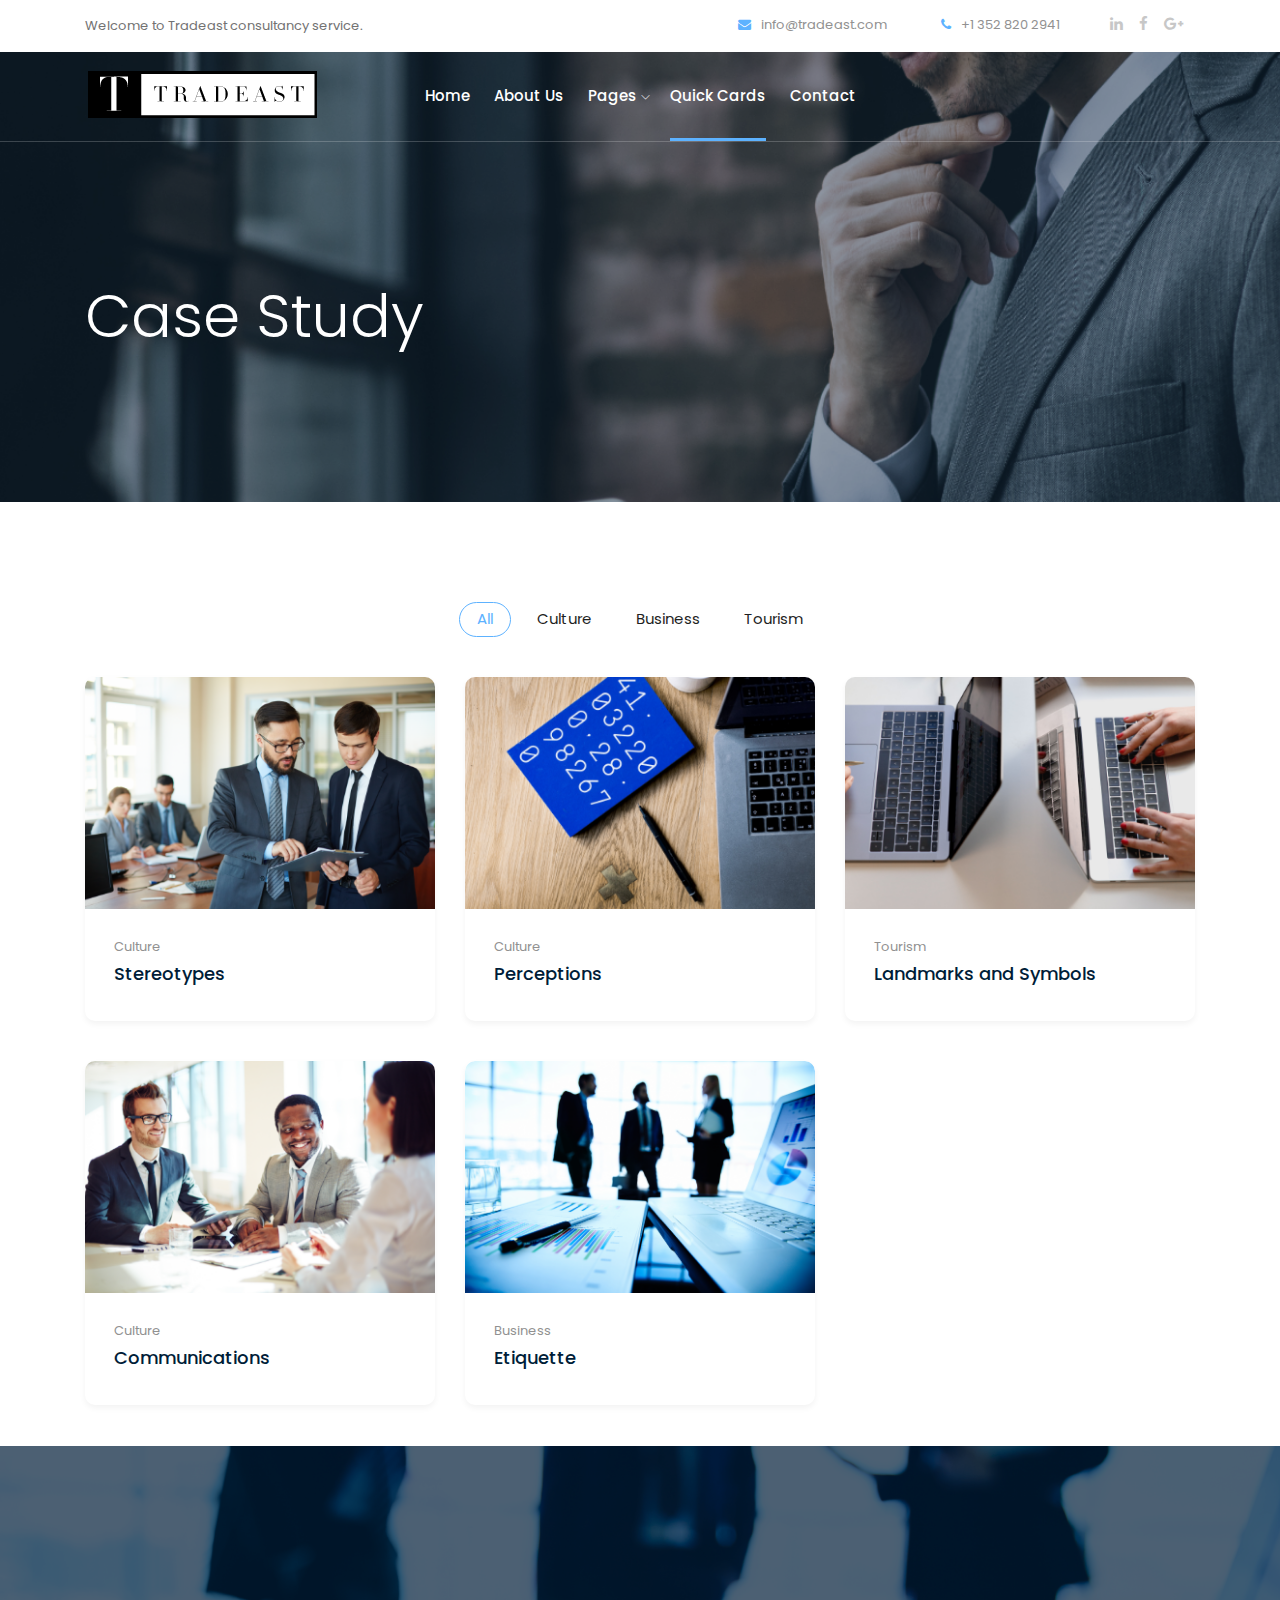
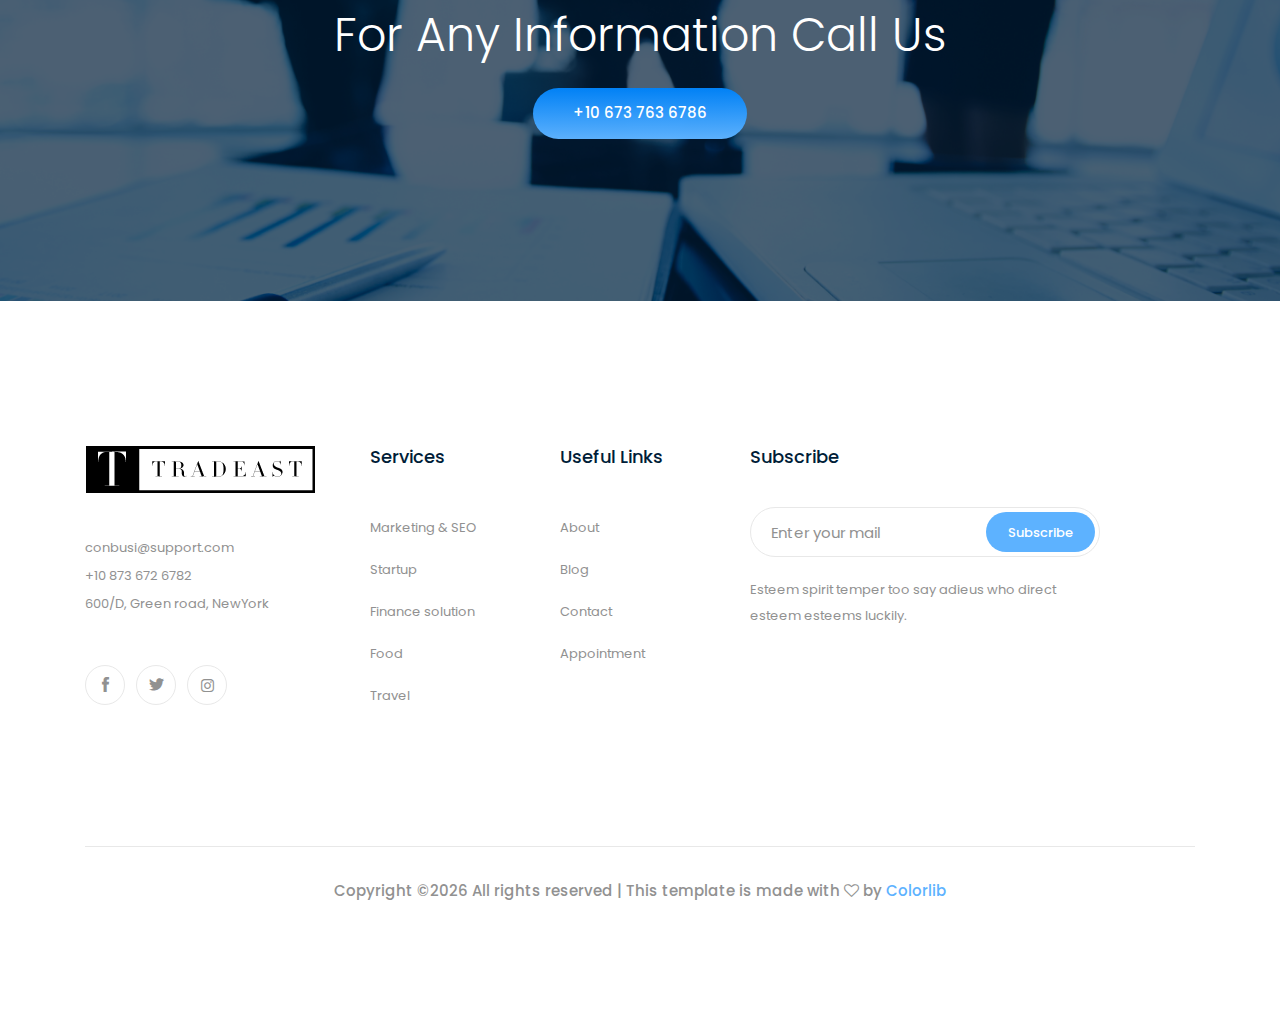
<file: study.html>
<!doctype html>
<html class="no-js" lang="zxx">

<head>
    <meta charset="utf-8">
    <meta http-equiv="x-ua-compatible" content="ie=edge">
    <title>Consulting</title>
    <meta name="description" content="">
    <meta name="viewport" content="width=device-width, initial-scale=1">

    <!-- <link rel="manifest" href="site.webmanifest"> -->
    <link rel="shortcut icon" type="image/x-icon" href="img/favicon.png">
    <!-- Place favicon.ico in the root directory -->

    <!-- CSS here -->
    <link rel="stylesheet" href="css/bootstrap.min.css">
    <link rel="stylesheet" href="css/owl.carousel.min.css">
    <link rel="stylesheet" href="css/magnific-popup.css">
    <link rel="stylesheet" href="css/font-awesome.min.css">
    <link rel="stylesheet" href="css/themify-icons.css">
    <link rel="stylesheet" href="css/nice-select.css">
    <link rel="stylesheet" href="css/flaticon.css">
    <link rel="stylesheet" href="css/gijgo.css">
    <link rel="stylesheet" href="css/animate.css">
    <link rel="stylesheet" href="css/slick.css">
    <link rel="stylesheet" href="css/slicknav.css">
    <link rel="stylesheet" href="css/style.css">
    <!-- <link rel="stylesheet" href="css/responsive.css"> -->
</head>

<body>
    <!--[if lte IE 9]>
            <p class="browserupgrade">You are using an <strong>outdated</strong> browser. Please <a href="https://browsehappy.com/">upgrade your browser</a> to improve your experience and security.</p>
        <![endif]-->

    <!-- header-start -->
    <header>
        <div class="header-area ">
            <div class="header-top_area d-none d-lg-block">
                <div class="container">
                    <div class="row">
                        <div class="col-xl-5 col-md-5 ">
                            <div class="header_left">
                                <p>Welcome to Tradeast consultancy service.</p>
                            </div>
                        </div>
                        <div class="col-xl-7 col-md-7">
                            <div class="header_right d-flex">
                                <div class="short_contact_list">
                                    <ul>
                                        <li><a href="#"> <i class="fa fa-envelope"></i> info@tradeast.com</a></li>
                                        <li><a href="#"> <i class="fa fa-phone"></i> +1 352 820 2941</a></li>
                                    </ul>
                                </div>
                                <div class="social_media_links">
                                    <a href="#">
                                        <i class="fa fa-linkedin"></i>
                                    </a>
                                    <a href="#">
                                        <i class="fa fa-facebook"></i>
                                    </a>
                                    <a href="#">
                                        <i class="fa fa-google-plus"></i>
                                    </a>
                                </div>
                            </div>

                        </div>
                    </div>
                </div>
            </div>
            <div id="sticky-header" class="main-header-area">
                <div class="container">
                    <div class="header_bottom_border">
                        <div class="row align-items-center">
                            <div class="col-xl-3 col-lg-2">
                                <div class="logo">
                                    <a href="index.html">
                                        <img src="img/logo.png" alt="">
                                    </a>
                                </div>
                            </div>
                            <div class="col-xl-6 col-lg-7">
                                <div class="main-menu  d-none d-lg-block">
                                    <nav>
                                          <ul id="navigation">
                                            <li><a href="index.html">home</a></li>
											<li><a href="about.html">About us</a></li>
                                            <li><a  href="#">pages <i class="ti-angle-down"></i></a>
                                                <ul class="submenu">
                                                        
                                                        
											<li><a href="stereotypes_cliche.html">Stereotypes</a></li>
											<li><a href="perceptions_perspectives.html">Perceptions</a></li>
											<li><a href="landmarks_symbols.html">Landmarks/Symbols</a></li>
											<li><a href="intercultural_communications.html">Communications</a></li>
											<li><a href="business_etiquette.html">Etiquette</a></li>
											<li><a href="bibliography.html">Bibliography</a></li>											
                                                        
                                                </ul>
												
                                           <li><a class="active" href="study.html">Quick cards</a></li>
                                           
                                            <li><a href="contact.html">Contact</a></li>
                                        </ul>
                                    </nav>
                                </div>
                            </div>
                            <div class="col-xl-3 col-lg-3 d-none d-lg-block">
                                <div class="Appointment">
                                    
                                </div>
                            </div>
                            <div class="col-12">
                                <div class="mobile_menu d-block d-lg-none"></div>
                            </div>
                        </div>
                    </div>

                </div>
            </div>
        </div>
    </header>
    <!-- header-end -->

    <!-- bradcam_area  -->
    <div class="bradcam_area bradcam_bg_1">
        <div class="container">
            <div class="row">
                <div class="col-xl-12">
                    <div class="bradcam_text">
                        <h3>Case Study</h3>
                    </div>
                </div>
            </div>
        </div>
    </div>
    <!--/ bradcam_area  -->

    <!-- case_study_area  -->
    <div class="case_study_area case_page">
        <div class="container">
            <div class="row">
                    <div class="col-xl-12">
                        <div class="portfolio-menu text-center">
                            <button class="active" data-filter="*">All</button>
                            <button data-filter=".cat1">Culture</button>
                            <button data-filter=".cat2">Business</button>
                            <button data-filter=".cat3">Tourism</button>
                            
                        </div>
                    </div>
                </div>
            <div class="row grid">
                <div class="col-xl-4 grid-item cat1">
                    <div class="single_case">
                        <div class="case_thumb">
                            <img src="img/case/1.png" alt="">
                        </div>
                        <div class="case_heading">
                            <span>Culture</span>	
                            <h3><a href="stereotypes_cliche.html">Stereotypes</a></h3>
                        </div>
                    </div>
                </div>
                <div class="col-xl-4 grid-item cat1">
                    <div class="single_case">
                        <div class="case_thumb">
                            <img src="img/case/2.png" alt="">
                        </div>
                        <div class="case_heading">
                            <span>Culture</span>
                            <h3><a href="perceptions_perspectives.html">Perceptions</a></h3>
                        </div>
                    </div>
                </div>
                <div class="col-xl-4 grid-item cat3">
                    <div class="single_case">
                        <div class="case_thumb">
                            <img src="img/case/3.png" alt="">
                        </div>
                        <div class="case_heading">
                            <span>Tourism</span>
                            <h3><a href="landmarks_symbols.html">Landmarks and Symbols</a></h3>
                        </div>
                    </div>
                </div>
                <div class="col-xl-4 grid-item cat1">
                    <div class="single_case">
                        <div class="case_thumb">
                            <img src="img/case/4.png" alt="">
                        </div>
                        <div class="case_heading">
                            <span>Culture</span>
                            <h3><a href="intercultural_communications.html">Communications</a></h3>
                        </div>
                    </div>
                </div>
                <div class="col-xl-4 grid-item cat2">
                    <div class="single_case">
                        <div class="case_thumb">
                            <img src="img/case/5.png" alt="">
                        </div>
                        <div class="case_heading">
                            <span>Business</span>
                            <h3><a href="business_etiquette.html">Etiquette</a></h3>
                        </div>
                    </div>
                </div>
              
        </div>
    </div>
    <!-- /case_study_area  -->

    <!-- Information_area  -->
    <div class="Information_area overlay">
        <div class="container">
            <div class="row justify-content-center align-items-center">
                <div class="col-xl-8">
                    <div class="info_text text-center">
                        <h3>For Any Information Call Us</h3>
                        <p> </p>
                        <a class="boxed-btn3" href="#">+10 673 763 6786</a>
                    </div>
                </div>
            </div>
        </div>
    </div>
    <!-- /Information_area  end -->

    <!-- footer start -->
    <footer class="footer">
        <div class="footer_top">
            <div class="container">
                <div class="row">
                    <div class="col-xl-3 col-md-6 col-lg-3">
                        <div class="footer_widget">
                            <div class="footer_logo">
                                <a href="#">
                                    <img src="img/footer_logo.png" alt="">
                                </a>
                            </div>
                            <p>
                                <a href="#">conbusi@support.com</a> <br>
                                +10 873 672 6782 <br>
                                600/D, Green road, NewYork
                            </p>
                            <div class="socail_links">
                                <ul>
                                    <li>
                                        <a href="#">
                                            <i class="ti-facebook"></i>
                                        </a>
                                    </li>
                                    <li>
                                        <a href="#">
                                            <i class="ti-twitter-alt"></i>
                                        </a>
                                    </li>
                                    <li>
                                        <a href="#">
                                            <i class="fa fa-instagram"></i>
                                        </a>
                                    </li>
                                </ul>
                            </div>

                        </div>
                    </div>
                    <div class="col-xl-2 col-md-6 col-lg-3">
                        <div class="footer_widget">
                            <h3 class="footer_title">
                                Services
                            </h3>
                            <ul>
                                <li><a href="#">Marketing & SEO</a></li>
                                <li><a href="#"> Startup</a></li>
                                <li><a href="#">Finance solution</a></li>
                                <li><a href="#">Food</a></li>
                                <li><a href="#">Travel</a></li>
                            </ul>

                        </div>
                    </div>
                    <div class="col-xl-2 col-md-6 col-lg-2">
                        <div class="footer_widget">
                            <h3 class="footer_title">
                                Useful Links
                            </h3>
                            <ul>
                                <li><a href="#">About</a></li>
                                <li><a href="#">Blog</a></li>
                                <li><a href="#"> Contact</a></li>
                                <li><a href="#">Appointment</a></li>
                            </ul>
                        </div>
                    </div>
                    <div class="col-xl-4 col-md-6 col-lg-4">
                        <div class="footer_widget">
                            <h3 class="footer_title">
                                Subscribe
                            </h3>
                            <form action="#" class="newsletter_form">
                                <input type="text" placeholder="Enter your mail">
                                <button type="submit">Subscribe</button>
                            </form>
                            <p class="newsletter_text">Esteem spirit temper too say adieus who direct esteem esteems
                                luckily.</p>
                        </div>
                    </div>
                </div>
            </div>
        </div>
        <div class="copy-right_text">
            <div class="container">
                <div class="footer_border"></div>
                <div class="row">
                    <div class="col-xl-12">
                        <p class="copy_right text-center">
                            <!-- Link back to Colorlib can't be removed. Template is licensed under CC BY 3.0. -->
Copyright &copy;<script>document.write(new Date().getFullYear());</script> All rights reserved | This template is made with <i class="fa fa-heart-o" aria-hidden="true"></i> by <a href="https://colorlib.com" target="_blank">Colorlib</a>
<!-- Link back to Colorlib can't be removed. Template is licensed under CC BY 3.0. -->
                        </p>
                    </div>
                </div>
            </div>
        </div>
    </footer>
    <!--/ footer end  -->

    <!-- link that opens popup -->


    <!-- JS here -->
    <script src="js/vendor/modernizr-3.5.0.min.js"></script>
    <script src="js/vendor/jquery-1.12.4.min.js"></script>
    <script src="js/popper.min.js"></script>
    <script src="js/bootstrap.min.js"></script>
    <script src="js/owl.carousel.min.js"></script>
    <script src="js/isotope.pkgd.min.js"></script>
    <script src="js/ajax-form.js"></script>
    <script src="js/waypoints.min.js"></script>
    <script src="js/jquery.counterup.min.js"></script>
    <script src="js/imagesloaded.pkgd.min.js"></script>
    <script src="js/scrollIt.js"></script>
    <script src="js/jquery.scrollUp.min.js"></script>
    <script src="js/wow.min.js"></script>
    <script src="js/nice-select.min.js"></script>
    <script src="js/jquery.slicknav.min.js"></script>
    <script src="js/jquery.magnific-popup.min.js"></script>
    <script src="js/plugins.js"></script>
    <script src="js/gijgo.min.js"></script>
    <script src="js/slick.min.js"></script>
    <!--contact js-->
    <script src="js/contact.js"></script>
    <script src="js/jquery.ajaxchimp.min.js"></script>
    <script src="js/jquery.form.js"></script>
    <script src="js/jquery.validate.min.js"></script>
    <script src="js/mail-script.js"></script>

    <script src="js/main.js"></script>
</body>

</html>
</file>
<file: css/themify-icons.css>
@font-face {
	font-family: 'themify';
	src:url('../fonts/themify.eot?-fvbane');
	src:url('../fonts/themify.eot?#iefix-fvbane') format('embedded-opentype'),
		url('../fonts/themify.woff?-fvbane') format('woff'),
		url('../fonts/themify.ttf?-fvbane') format('truetype'),
		url('../fonts/themify.svg?-fvbane#themify') format('svg');
	font-weight: normal;
	font-style: normal;
}

[class^="ti-"], [class*=" ti-"] {
	font-family: 'themify';
	/* speak: none; */
	font-style: normal;
	font-weight: normal;
	font-variant: normal;
	text-transform: none;
	line-height: 1;

	/* Better Font Rendering =========== */
	-webkit-font-smoothing: antialiased;
	-moz-osx-font-smoothing: grayscale;
}

.ti-wand:before {
	content: "\e600";
}
.ti-volume:before {
	content: "\e601";
}
.ti-user:before {
	content: "\e602";
}
.ti-unlock:before {
	content: "\e603";
}
.ti-unlink:before {
	content: "\e604";
}
.ti-trash:before {
	content: "\e605";
}
.ti-thought:before {
	content: "\e606";
}
.ti-target:before {
	content: "\e607";
}
.ti-tag:before {
	content: "\e608";
}
.ti-tablet:before {
	content: "\e609";
}
.ti-star:before {
	content: "\e60a";
}
.ti-spray:before {
	content: "\e60b";
}
.ti-signal:before {
	content: "\e60c";
}
.ti-shopping-cart:before {
	content: "\e60d";
}
.ti-shopping-cart-full:before {
	content: "\e60e";
}
.ti-settings:before {
	content: "\e60f";
}
.ti-search:before {
	content: "\e610";
}
.ti-zoom-in:before {
	content: "\e611";
}
.ti-zoom-out:before {
	content: "\e612";
}
.ti-cut:before {
	content: "\e613";
}
.ti-ruler:before {
	content: "\e614";
}
.ti-ruler-pencil:before {
	content: "\e615";
}
.ti-ruler-alt:before {
	content: "\e616";
}
.ti-bookmark:before {
	content: "\e617";
}
.ti-bookmark-alt:before {
	content: "\e618";
}
.ti-reload:before {
	content: "\e619";
}
.ti-plus:before {
	content: "\e61a";
}
.ti-pin:before {
	content: "\e61b";
}
.ti-pencil:before {
	content: "\e61c";
}
.ti-pencil-alt:before {
	content: "\e61d";
}
.ti-paint-roller:before {
	content: "\e61e";
}
.ti-paint-bucket:before {
	content: "\e61f";
}
.ti-na:before {
	content: "\e620";
}
.ti-mobile:before {
	content: "\e621";
}
.ti-minus:before {
	content: "\e622";
}
.ti-medall:before {
	content: "\e623";
}
.ti-medall-alt:before {
	content: "\e624";
}
.ti-marker:before {
	content: "\e625";
}
.ti-marker-alt:before {
	content: "\e626";
}
.ti-arrow-up:before {
	content: "\e627";
}
.ti-arrow-right:before {
	content: "\e628";
}
.ti-arrow-left:before {
	content: "\e629";
}
.ti-arrow-down:before {
	content: "\e62a";
}
.ti-lock:before {
	content: "\e62b";
}
.ti-location-arrow:before {
	content: "\e62c";
}
.ti-link:before {
	content: "\e62d";
}
.ti-layout:before {
	content: "\e62e";
}
.ti-layers:before {
	content: "\e62f";
}
.ti-layers-alt:before {
	content: "\e630";
}
.ti-key:before {
	content: "\e631";
}
.ti-import:before {
	content: "\e632";
}
.ti-image:before {
	content: "\e633";
}
.ti-heart:before {
	content: "\e634";
}
.ti-heart-broken:before {
	content: "\e635";
}
.ti-hand-stop:before {
	content: "\e636";
}
.ti-hand-open:before {
	content: "\e637";
}
.ti-hand-drag:before {
	content: "\e638";
}
.ti-folder:before {
	content: "\e639";
}
.ti-flag:before {
	content: "\e63a";
}
.ti-flag-alt:before {
	content: "\e63b";
}
.ti-flag-alt-2:before {
	content: "\e63c";
}
.ti-eye:before {
	content: "\e63d";
}
.ti-export:before {
	content: "\e63e";
}
.ti-exchange-vertical:before {
	content: "\e63f";
}
.ti-desktop:before {
	content: "\e640";
}
.ti-cup:before {
	content: "\e641";
}
.ti-crown:before {
	content: "\e642";
}
.ti-comments:before {
	content: "\e643";
}
.ti-comment:before {
	content: "\e644";
}
.ti-comment-alt:before {
	content: "\e645";
}
.ti-close:before {
	content: "\e646";
}
.ti-clip:before {
	content: "\e647";
}
.ti-angle-up:before {
	content: "\e648";
}
.ti-angle-right:before {
	content: "\e649";
}
.ti-angle-left:before {
	content: "\e64a";
}
.ti-angle-down:before {
	content: "\e64b";
}
.ti-check:before {
	content: "\e64c";
}
.ti-check-box:before {
	content: "\e64d";
}
.ti-camera:before {
	content: "\e64e";
}
.ti-announcement:before {
	content: "\e64f";
}
.ti-brush:before {
	content: "\e650";
}
.ti-briefcase:before {
	content: "\e651";
}
.ti-bolt:before {
	content: "\e652";
}
.ti-bolt-alt:before {
	content: "\e653";
}
.ti-blackboard:before {
	content: "\e654";
}
.ti-bag:before {
	content: "\e655";
}
.ti-move:before {
	content: "\e656";
}
.ti-arrows-vertical:before {
	content: "\e657";
}
.ti-arrows-horizontal:before {
	content: "\e658";
}
.ti-fullscreen:before {
	content: "\e659";
}
.ti-arrow-top-right:before {
	content: "\e65a";
}
.ti-arrow-top-left:before {
	content: "\e65b";
}
.ti-arrow-circle-up:before {
	content: "\e65c";
}
.ti-arrow-circle-right:before {
	content: "\e65d";
}
.ti-arrow-circle-left:before {
	content: "\e65e";
}
.ti-arrow-circle-down:before {
	content: "\e65f";
}
.ti-angle-double-up:before {
	content: "\e660";
}
.ti-angle-double-right:before {
	content: "\e661";
}
.ti-angle-double-left:before {
	content: "\e662";
}
.ti-angle-double-down:before {
	content: "\e663";
}
.ti-zip:before {
	content: "\e664";
}
.ti-world:before {
	content: "\e665";
}
.ti-wheelchair:before {
	content: "\e666";
}
.ti-view-list:before {
	content: "\e667";
}
.ti-view-list-alt:before {
	content: "\e668";
}
.ti-view-grid:before {
	content: "\e669";
}
.ti-uppercase:before {
	content: "\e66a";
}
.ti-upload:before {
	content: "\e66b";
}
.ti-underline:before {
	content: "\e66c";
}
.ti-truck:before {
	content: "\e66d";
}
.ti-timer:before {
	content: "\e66e";
}
.ti-ticket:before {
	content: "\e66f";
}
.ti-thumb-up:before {
	content: "\e670";
}
.ti-thumb-down:before {
	content: "\e671";
}
.ti-text:before {
	content: "\e672";
}
.ti-stats-up:before {
	content: "\e673";
}
.ti-stats-down:before {
	content: "\e674";
}
.ti-split-v:before {
	content: "\e675";
}
.ti-split-h:before {
	content: "\e676";
}
.ti-smallcap:before {
	content: "\e677";
}
.ti-shine:before {
	content: "\e678";
}
.ti-shift-right:before {
	content: "\e679";
}
.ti-shift-left:before {
	content: "\e67a";
}
.ti-shield:before {
	content: "\e67b";
}
.ti-notepad:before {
	content: "\e67c";
}
.ti-server:before {
	content: "\e67d";
}
.ti-quote-right:before {
	content: "\e67e";
}
.ti-quote-left:before {
	content: "\e67f";
}
.ti-pulse:before {
	content: "\e680";
}
.ti-printer:before {
	content: "\e681";
}
.ti-power-off:before {
	content: "\e682";
}
.ti-plug:before {
	content: "\e683";
}
.ti-pie-chart:before {
	content: "\e684";
}
.ti-paragraph:before {
	content: "\e685";
}
.ti-panel:before {
	content: "\e686";
}
.ti-package:before {
	content: "\e687";
}
.ti-music:before {
	content: "\e688";
}
.ti-music-alt:before {
	content: "\e689";
}
.ti-mouse:before {
	content: "\e68a";
}
.ti-mouse-alt:before {
	content: "\e68b";
}
.ti-money:before {
	content: "\e68c";
}
.ti-microphone:before {
	content: "\e68d";
}
.ti-menu:before {
	content: "\e68e";
}
.ti-menu-alt:before {
	content: "\e68f";
}
.ti-map:before {
	content: "\e690";
}
.ti-map-alt:before {
	content: "\e691";
}
.ti-loop:before {
	content: "\e692";
}
.ti-location-pin:before {
	content: "\e693";
}
.ti-list:before {
	content: "\e694";
}
.ti-light-bulb:before {
	content: "\e695";
}
.ti-Italic:before {
	content: "\e696";
}
.ti-info:before {
	content: "\e697";
}
.ti-infinite:before {
	content: "\e698";
}
.ti-id-badge:before {
	content: "\e699";
}
.ti-hummer:before {
	content: "\e69a";
}
.ti-home:before {
	content: "\e69b";
}
.ti-help:before {
	content: "\e69c";
}
.ti-headphone:before {
	content: "\e69d";
}
.ti-harddrives:before {
	content: "\e69e";
}
.ti-harddrive:before {
	content: "\e69f";
}
.ti-gift:before {
	content: "\e6a0";
}
.ti-game:before {
	content: "\e6a1";
}
.ti-filter:before {
	content: "\e6a2";
}
.ti-files:before {
	content: "\e6a3";
}
.ti-file:before {
	content: "\e6a4";
}
.ti-eraser:before {
	content: "\e6a5";
}
.ti-envelope:before {
	content: "\e6a6";
}
.ti-download:before {
	content: "\e6a7";
}
.ti-direction:before {
	content: "\e6a8";
}
.ti-direction-alt:before {
	content: "\e6a9";
}
.ti-dashboard:before {
	content: "\e6aa";
}
.ti-control-stop:before {
	content: "\e6ab";
}
.ti-control-shuffle:before {
	content: "\e6ac";
}
.ti-control-play:before {
	content: "\e6ad";
}
.ti-control-pause:before {
	content: "\e6ae";
}
.ti-control-forward:before {
	content: "\e6af";
}
.ti-control-backward:before {
	content: "\e6b0";
}
.ti-cloud:before {
	content: "\e6b1";
}
.ti-cloud-up:before {
	content: "\e6b2";
}
.ti-cloud-down:before {
	content: "\e6b3";
}
.ti-clipboard:before {
	content: "\e6b4";
}
.ti-car:before {
	content: "\e6b5";
}
.ti-calendar:before {
	content: "\e6b6";
}
.ti-book:before {
	content: "\e6b7";
}
.ti-bell:before {
	content: "\e6b8";
}
.ti-basketball:before {
	content: "\e6b9";
}
.ti-bar-chart:before {
	content: "\e6ba";
}
.ti-bar-chart-alt:before {
	content: "\e6bb";
}
.ti-back-right:before {
	content: "\e6bc";
}
.ti-back-left:before {
	content: "\e6bd";
}
.ti-arrows-corner:before {
	content: "\e6be";
}
.ti-archive:before {
	content: "\e6bf";
}
.ti-anchor:before {
	content: "\e6c0";
}
.ti-align-right:before {
	content: "\e6c1";
}
.ti-align-left:before {
	content: "\e6c2";
}
.ti-align-justify:before {
	content: "\e6c3";
}
.ti-align-center:before {
	content: "\e6c4";
}
.ti-alert:before {
	content: "\e6c5";
}
.ti-alarm-clock:before {
	content: "\e6c6";
}
.ti-agenda:before {
	content: "\e6c7";
}
.ti-write:before {
	content: "\e6c8";
}
.ti-window:before {
	content: "\e6c9";
}
.ti-widgetized:before {
	content: "\e6ca";
}
.ti-widget:before {
	content: "\e6cb";
}
.ti-widget-alt:before {
	content: "\e6cc";
}
.ti-wallet:before {
	content: "\e6cd";
}
.ti-video-clapper:before {
	content: "\e6ce";
}
.ti-video-camera:before {
	content: "\e6cf";
}
.ti-vector:before {
	content: "\e6d0";
}
.ti-themify-logo:before {
	content: "\e6d1";
}
.ti-themify-favicon:before {
	content: "\e6d2";
}
.ti-themify-favicon-alt:before {
	content: "\e6d3";
}
.ti-support:before {
	content: "\e6d4";
}
.ti-stamp:before {
	content: "\e6d5";
}
.ti-split-v-alt:before {
	content: "\e6d6";
}
.ti-slice:before {
	content: "\e6d7";
}
.ti-shortcode:before {
	content: "\e6d8";
}
.ti-shift-right-alt:before {
	content: "\e6d9";
}
.ti-shift-left-alt:before {
	content: "\e6da";
}
.ti-ruler-alt-2:before {
	content: "\e6db";
}
.ti-receipt:before {
	content: "\e6dc";
}
.ti-pin2:before {
	content: "\e6dd";
}
.ti-pin-alt:before {
	content: "\e6de";
}
.ti-pencil-alt2:before {
	content: "\e6df";
}
.ti-palette:before {
	content: "\e6e0";
}
.ti-more:before {
	content: "\e6e1";
}
.ti-more-alt:before {
	content: "\e6e2";
}
.ti-microphone-alt:before {
	content: "\e6e3";
}
.ti-magnet:before {
	content: "\e6e4";
}
.ti-line-double:before {
	content: "\e6e5";
}
.ti-line-dotted:before {
	content: "\e6e6";
}
.ti-line-dashed:before {
	content: "\e6e7";
}
.ti-layout-width-full:before {
	content: "\e6e8";
}
.ti-layout-width-default:before {
	content: "\e6e9";
}
.ti-layout-width-default-alt:before {
	content: "\e6ea";
}
.ti-layout-tab:before {
	content: "\e6eb";
}
.ti-layout-tab-window:before {
	content: "\e6ec";
}
.ti-layout-tab-v:before {
	content: "\e6ed";
}
.ti-layout-tab-min:before {
	content: "\e6ee";
}
.ti-layout-slider:before {
	content: "\e6ef";
}
.ti-layout-slider-alt:before {
	content: "\e6f0";
}
.ti-layout-sidebar-right:before {
	content: "\e6f1";
}
.ti-layout-sidebar-none:before {
	content: "\e6f2";
}
.ti-layout-sidebar-left:before {
	content: "\e6f3";
}
.ti-layout-placeholder:before {
	content: "\e6f4";
}
.ti-layout-menu:before {
	content: "\e6f5";
}
.ti-layout-menu-v:before {
	content: "\e6f6";
}
.ti-layout-menu-separated:before {
	content: "\e6f7";
}
.ti-layout-menu-full:before {
	content: "\e6f8";
}
.ti-layout-media-right-alt:before {
	content: "\e6f9";
}
.ti-layout-media-right:before {
	content: "\e6fa";
}
.ti-layout-media-overlay:before {
	content: "\e6fb";
}
.ti-layout-media-overlay-alt:before {
	content: "\e6fc";
}
.ti-layout-media-overlay-alt-2:before {
	content: "\e6fd";
}
.ti-layout-media-left-alt:before {
	content: "\e6fe";
}
.ti-layout-media-left:before {
	content: "\e6ff";
}
.ti-layout-media-center-alt:before {
	content: "\e700";
}
.ti-layout-media-center:before {
	content: "\e701";
}
.ti-layout-list-thumb:before {
	content: "\e702";
}
.ti-layout-list-thumb-alt:before {
	content: "\e703";
}
.ti-layout-list-post:before {
	content: "\e704";
}
.ti-layout-list-large-image:before {
	content: "\e705";
}
.ti-layout-line-solid:before {
	content: "\e706";
}
.ti-layout-grid4:before {
	content: "\e707";
}
.ti-layout-grid3:before {
	content: "\e708";
}
.ti-layout-grid2:before {
	content: "\e709";
}
.ti-layout-grid2-thumb:before {
	content: "\e70a";
}
.ti-layout-cta-right:before {
	content: "\e70b";
}
.ti-layout-cta-left:before {
	content: "\e70c";
}
.ti-layout-cta-center:before {
	content: "\e70d";
}
.ti-layout-cta-btn-right:before {
	content: "\e70e";
}
.ti-layout-cta-btn-left:before {
	content: "\e70f";
}
.ti-layout-column4:before {
	content: "\e710";
}
.ti-layout-column3:before {
	content: "\e711";
}
.ti-layout-column2:before {
	content: "\e712";
}
.ti-layout-accordion-separated:before {
	content: "\e713";
}
.ti-layout-accordion-merged:before {
	content: "\e714";
}
.ti-layout-accordion-list:before {
	content: "\e715";
}
.ti-ink-pen:before {
	content: "\e716";
}
.ti-info-alt:before {
	content: "\e717";
}
.ti-help-alt:before {
	content: "\e718";
}
.ti-headphone-alt:before {
	content: "\e719";
}
.ti-hand-point-up:before {
	content: "\e71a";
}
.ti-hand-point-right:before {
	content: "\e71b";
}
.ti-hand-point-left:before {
	content: "\e71c";
}
.ti-hand-point-down:before {
	content: "\e71d";
}
.ti-gallery:before {
	content: "\e71e";
}
.ti-face-smile:before {
	content: "\e71f";
}
.ti-face-sad:before {
	content: "\e720";
}
.ti-credit-card:before {
	content: "\e721";
}
.ti-control-skip-forward:before {
	content: "\e722";
}
.ti-control-skip-backward:before {
	content: "\e723";
}
.ti-control-record:before {
	content: "\e724";
}
.ti-control-eject:before {
	content: "\e725";
}
.ti-comments-smiley:before {
	content: "\e726";
}
.ti-brush-alt:before {
	content: "\e727";
}
.ti-youtube:before {
	content: "\e728";
}
.ti-vimeo:before {
	content: "\e729";
}
.ti-twitter:before {
	content: "\e72a";
}
.ti-time:before {
	content: "\e72b";
}
.ti-tumblr:before {
	content: "\e72c";
}
.ti-skype:before {
	content: "\e72d";
}
.ti-share:before {
	content: "\e72e";
}
.ti-share-alt:before {
	content: "\e72f";
}
.ti-rocket:before {
	content: "\e730";
}
.ti-pinterest:before {
	content: "\e731";
}
.ti-new-window:before {
	content: "\e732";
}
.ti-microsoft:before {
	content: "\e733";
}
.ti-list-ol:before {
	content: "\e734";
}
.ti-linkedin:before {
	content: "\e735";
}
.ti-layout-sidebar-2:before {
	content: "\e736";
}
.ti-layout-grid4-alt:before {
	content: "\e737";
}
.ti-layout-grid3-alt:before {
	content: "\e738";
}
.ti-layout-grid2-alt:before {
	content: "\e739";
}
.ti-layout-column4-alt:before {
	content: "\e73a";
}
.ti-layout-column3-alt:before {
	content: "\e73b";
}
.ti-layout-column2-alt:before {
	content: "\e73c";
}
.ti-instagram:before {
	content: "\e73d";
}
.ti-google:before {
	content: "\e73e";
}
.ti-github:before {
	content: "\e73f";
}
.ti-flickr:before {
	content: "\e740";
}
.ti-facebook:before {
	content: "\e741";
}
.ti-dropbox:before {
	content: "\e742";
}
.ti-dribbble:before {
	content: "\e743";
}
.ti-apple:before {
	content: "\e744";
}
.ti-android:before {
	content: "\e745";
}
.ti-save:before {
	content: "\e746";
}
.ti-save-alt:before {
	content: "\e747";
}
.ti-yahoo:before {
	content: "\e748";
}
.ti-wordpress:before {
	content: "\e749";
}
.ti-vimeo-alt:before {
	content: "\e74a";
}
.ti-twitter-alt:before {
	content: "\e74b";
}
.ti-tumblr-alt:before {
	content: "\e74c";
}
.ti-trello:before {
	content: "\e74d";
}
.ti-stack-overflow:before {
	content: "\e74e";
}
.ti-soundcloud:before {
	content: "\e74f";
}
.ti-sharethis:before {
	content: "\e750";
}
.ti-sharethis-alt:before {
	content: "\e751";
}
.ti-reddit:before {
	content: "\e752";
}
.ti-pinterest-alt:before {
	content: "\e753";
}
.ti-microsoft-alt:before {
	content: "\e754";
}
.ti-linux:before {
	content: "\e755";
}
.ti-jsfiddle:before {
	content: "\e756";
}
.ti-joomla:before {
	content: "\e757";
}
.ti-html5:before {
	content: "\e758";
}
.ti-flickr-alt:before {
	content: "\e759";
}
.ti-email:before {
	content: "\e75a";
}
.ti-drupal:before {
	content: "\e75b";
}
.ti-dropbox-alt:before {
	content: "\e75c";
}
.ti-css3:before {
	content: "\e75d";
}
.ti-rss:before {
	content: "\e75e";
}
.ti-rss-alt:before {
	content: "\e75f";
}
</file>
<file: css/nice-select.css>
.nice-select {
  -webkit-tap-highlight-color: transparent;
  background-color: #fff;
  border-radius: 5px;
  border: solid 1px #e8e8e8;
  box-sizing: border-box;
  clear: both;
  cursor: pointer;
  display: block;
  float: left;
  font-family: inherit;
  font-size: 14px;
  font-weight: normal;
  height: 42px;
  line-height: 40px;
  outline: none;
  padding-left: 18px;
  padding-right: 30px;
  position: relative;
  text-align: left !important;
  -webkit-transition: all 0.2s ease-in-out;
  transition: all 0.2s ease-in-out;
  -webkit-user-select: none;
     -moz-user-select: none;
      -ms-user-select: none;
          user-select: none;
  white-space: nowrap;
  width: auto; }
  .nice-select:hover {
    border-color: #dbdbdb; }
  .nice-select:active, .nice-select.open, .nice-select:focus {
    border-color: #999; }


  .nice-select.disabled {
    border-color: #ededed;
    color: #999;
    pointer-events: none; }
    .nice-select.disabled:after {
      border-color: #cccccc; }
  .nice-select.wide {
    width: 100%; }
    .nice-select.wide .list {
      left: 0 !important;
      right: 0 !important; }
  .nice-select.right {
    float: right; }
    .nice-select.right .list {
      left: auto;
      right: 0; }
  .nice-select.small {
    font-size: 12px;
    height: 36px;
    line-height: 34px; }
    .nice-select.small:after {
      height: 4px;
      width: 4px; }
    .nice-select.small .option {
      line-height: 34px;
      min-height: 34px; }
  .nice-select .list {
    background-color: #fff;
    border-radius: 5px;
    box-shadow: 0 0 0 1px rgba(68, 68, 68, 0.11);
    box-sizing: border-box;
    margin-top: 4px;
    opacity: 0;
    overflow: hidden;
    padding: 0;
    pointer-events: none;
    position: absolute;
    top: 100%;
    left: 0;
    -webkit-transform-origin: 50% 0;
        -ms-transform-origin: 50% 0;
            transform-origin: 50% 0;
    -webkit-transform: scale(0.75) translateY(-21px);
        -ms-transform: scale(0.75) translateY(-21px);
            transform: scale(0.75) translateY(-21px);
    -webkit-transition: all 0.2s cubic-bezier(0.5, 0, 0, 1.25), opacity 0.15s ease-out;
    transition: all 0.2s cubic-bezier(0.5, 0, 0, 1.25), opacity 0.15s ease-out;
    z-index: 9; }
    .nice-select .list:hover .option:not(:hover) {
      background-color: transparent !important; }
  .nice-select .option {
    cursor: pointer;
    font-weight: 400;
    line-height: 40px;
    list-style: none;
    min-height: 40px;
    outline: none;
    padding-left: 18px;
    padding-right: 29px;
    text-align: left;
    -webkit-transition: all 0.2s;
    transition: all 0.2s; }
    .nice-select .option:hover, .nice-select .option.focus, .nice-select .option.selected.focus {
      background-color: #f6f6f6; }
    .nice-select .option.selected {
      font-weight: bold; }
    .nice-select .option.disabled {
      background-color: transparent;
      color: #999;
      cursor: default; }

.no-csspointerevents .nice-select .list {
  display: none; }

.no-csspointerevents .nice-select.open .list {
  display: block; }





  /* ,,,,,,,,,,,,,,,, */


  .nice-select:after {
    content: "\e64b";
    display: block;
    height: 5px;
    margin-top: -5px;
    pointer-events: none;
    position: absolute;
    right: 30px;
    top: 8px;
    transition: all 0.15s ease-in-out;
    width: 5px;
    font-family: 'themify';
    color: #ddd; }

    .nice-select.open:after {
 }
    .nice-select.open .list {
      opacity: 1;
      pointer-events: auto;
      -webkit-transform: scale(1) translateY(0);
          -ms-transform: scale(1) translateY(0);
              transform: scale(1) translateY(0); }
</file>
<file: css/flaticon.css>
/*
  	Flaticon icon font: Flaticon
  	Creation date: 07/09/2019 08:07
  	*/

	  @font-face {
		font-family: "Flaticon";
		src: url("../fonts/Flaticon.eot");
		src: url("../fonts/Flaticon.eot");
		src: url("../fonts/Flaticon.eot?#iefix") format("embedded-opentype"),
			 url("../fonts/Flaticon.woff2") format("woff2"),
			 url("../fonts/Flaticon.woff") format("woff"),
			 url("../fonts/Flaticon.ttf") format("truetype"),
			 url("../fonts/Flaticon.svg#Flaticon") format("svg");
		font-weight: normal;
		font-style: normal;
	  }
	  
	  @media screen and (-webkit-min-device-pixel-ratio:0) {
		@font-face {
		  font-family: "Flaticon";
		  src: url("./Flaticon.svg#Flaticon") format("svg");
		}
	  }
	  
	  [class^="flaticon-"]:before, [class*=" flaticon-"]:before,
	  [class^="flaticon-"]:after, [class*=" flaticon-"]:after {   
		font-family: Flaticon;
			  font-size: 20px;
	  font-style: normal;
	  margin-left: 20px;
	  }
	  
	.flaticon-legal-paper:before {
		content: "\e001";
	}
	.flaticon-case:before {
		content: "\e002";
	}
	.flaticon-survey:before {
		content: "\e003";
	}
	.flaticon-bar-chart:before {
		content: "\e004";
	}
	.flaticon-controls:before {
		content: "\e005";
	}
	.flaticon-puzzle:before {
		content: "\e006";
	}
	.flaticon-right:before {
		content: "\e007";
	}
</file>
<file: css/gijgo.css>
.gj-button {
    background-color: #f5f5f5;
    border: 1px solid #ddd;
    color: #000;
    border-radius: 3px;
    padding: 6px 10px;
    cursor: pointer;
}

.gj-unselectable {
    -webkit-touch-callout: none;
    -webkit-user-select: none;
    -khtml-user-select: none;
    -moz-user-select: none;
    -ms-user-select: none;
    user-select: none;
}

.gj-row {
    display: -webkit-box;
    display: -ms-flexbox;
    display: flex;
    -ms-flex-wrap: wrap;
    flex-wrap: wrap;
}

.gj-margin-left-5 {
    margin-left: 5px;
}

.gj-margin-left-10 {
    margin-left: 10px;
}

.gj-width-full {
    width: 100%;
}

.gj-cursor-pointer {
    cursor: pointer;
}

.gj-text-align-center {
    text-align: center;
}

.gj-font-size-16 {
    font-size: 16px;
}

.gj-hidden {
    display: none;
}

/** Material Design */
.gj-button-md {
    background: 0 0;
    border: none;
    border-radius: 2px;
    color: rgba(0, 0, 0, 0.87);
    position: relative;
    height: 36px;
    margin: 0;
    min-width: 64px;
    padding: 0 16px;
    display: inline-block;
    font-family: "Roboto","Helvetica","Arial",sans-serif;
    font-size: 1rem;
    font-weight: 500;
    text-transform: uppercase;
    letter-spacing: 0;
    overflow: hidden;
    will-change: box-shadow;
    transition: box-shadow .2s cubic-bezier(.4,0,1,1),background-color .2s cubic-bezier(.4,0,.2,1),color .2s cubic-bezier(.4,0,.2,1);
    outline: none;
    cursor: pointer;
    text-decoration: none;
    text-align: center;
    line-height: 36px;
    vertical-align: middle;
    overflow: hidden;
    -webkit-user-select: none;
    -moz-user-select: none;
    -ms-user-select: none;
    user-select: none;
}

.gj-button-md:hover {
    background-color: rgba(158,158,158,.2);
}

.gj-button-md:disabled {
    color: rgba(0,0,0,.26);
    background: 0 0;
}

.gj-button-md .material-icons,
.gj-button-md .gj-icon {
    vertical-align: middle;
    /*font-size: 1.3rem;
    margin-right: 4px;*/
}

.gj-button-md.gj-button-md-icon {
    width: 24px;
    height: 31px;
    min-width: 24px;
    padding: 0px;
    display: table;
}

.gj-button-md.gj-button-md-icon .material-icons,
.gj-button-md.gj-button-md-icon .gj-icon {
    display: table-cell;
    margin-right: 0px;
    width: 24px;
    height: 24px;
}

.gj-button-md.active {
    background-color: rgba(158,158,158,.4);
}

.gj-button-md-group {
    position: relative;
    display: inline-block;
    vertical-align: middle;
}

.gj-textbox-md {
    border: none;
    border-bottom: 1px solid rgba(0,0,0,.42);
    display: block;
    font-family: "Helvetica","Arial",sans-serif;
    font-size: 16px;
    line-height: 16px;
    padding: 4px 0px;
    margin: 0;
    width: 100%;
    background: 0 0;
    text-align: left;
    color: rgba(0,0,0,.87);
}

.gj-textbox-md:focus,
.gj-textbox-md:active {
    border-bottom: 2px solid rgba(0,0,0,.42);
    outline: none;
}

.gj-textbox-md::placeholder {
    color: #8e8e8e;
}

.gj-textbox-md:-ms-input-placeholder {
    color: #8e8e8e;
}

.gj-textbox-md::-ms-input-placeholder {
    color: #8e8e8e;
}

.gj-md-spacer-24 {
    min-width: 24px;
    width: 24px;
    display: inline-block;
}

.gj-md-spacer-32 {
    min-width: 32px;
    width: 32px;
    display: inline-block;
}

.gj-modal {
    position: fixed;
    top: 0;
    right: 0;
    bottom: 0;
    left: 0;
    z-index: 1203;
    display: none;
    overflow: hidden;
    -webkit-overflow-scrolling: touch;
    outline: 0;
    background-color: rgba(0, 0, 0, 0.54118);
    transition: 200ms ease opacity;
    will-change: opacity;
}

/* List */
ul.gj-list li [data-role="wrapper"] {
    display: table;
    width: 100%;
}

ul.gj-list li [data-role="checkbox"] {
    display: table-cell;
    vertical-align:middle;
    text-align:center;
}

ul.gj-list li [data-role="image"] {
    display: table-cell;
    vertical-align:middle;
    text-align:center;
}

ul.gj-list li [data-role="display"] {
    display: table-cell;
    vertical-align:middle;
    cursor: pointer;
}

ul.gj-list li [data-role="display"]:empty:before {
  content: "\200b"; /* unicode zero width space character */
}

/* List - Bootstrap */
ul.gj-list-bootstrap {
    padding-left: 0px;
    margin-bottom: 0px;
}

ul.gj-list-bootstrap li {
    padding: 0px;
}

ul.gj-list-bootstrap li [data-role="wrapper"] {
    padding: 0px 10px;
}

ul.gj-list-bootstrap li [data-role="checkbox"] {
    width: 24px;
    padding: 3px;
}

ul.gj-list-bootstrap li [data-role="image"] {
    width: 24px;
    height: 24px;
}

ul.gj-list-bootstrap li [data-role="display"] {
    padding: 8px 0px 8px 4px;
}

.list-group-item.active ul li, .list-group-item.active:focus ul li, .list-group-item.active:hover ul li {
    text-shadow: none;
    color:initial;
}

/* List - Material Design */
ul.gj-list-md {
    padding: 0px;
    list-style: none;
    list-style-type: none;
    line-height: 24px;
    letter-spacing: 0;
    color: #616161; /* Gray 700 */
}

ul.gj-list-md li {
    display: list-item;
    list-style-type: none;
    padding: 0px;
    min-height: unset;
    box-sizing: border-box;
    align-items: center;
    cursor: default;
    overflow: hidden;

    font-family: "Roboto","Helvetica","Arial",sans-serif;
    font-size: 16px;
    font-weight: 400;
    letter-spacing: .04em;
    line-height: 1;
    
    -webkit-flex-direction: row;
    -ms-flex-direction: row;
    flex-direction: row;
    -webkit-flex-wrap: nowrap;
    -ms-flex-wrap: nowrap;
    flex-wrap: nowrap;
}

ul.gj-list-md li [data-role="checkbox"] {
    height: 24px;
    width: 24px;
}

ul.gj-list-md li [data-role="image"] {
    height: 24px;
    width: 24px;
}

ul.gj-list-md li [data-role="display"] {
    padding: 8px 0px 8px 5px;
    order: 0;
    flex-grow: 2;
    text-decoration: none;
    box-sizing: border-box;
    align-items: center;
    text-align: left;
    color: rgba(0,0,0,.87);
}

ul.gj-list-md li.disabled>[data-role="wrapper"]>[data-role="display"] {
    color: #9E9E9E; /* Gray 500 */
}

.gj-list-md-active {
    background: #e0e0e0;
    color: #3f51b5;
}


/* Picker */
.gj-picker {
    position: absolute;
    z-index: 1203;
    background-color: #fff;
}

.gj-picker .selected {
    color: #fff;
}

/* Material Design */
.gj-picker-md {
    font-family: "Roboto","Helvetica","Arial",sans-serif;
    font-size: 16px;
    font-weight: 400;
    letter-spacing: .04em;
    line-height: 1;
    color: rgba(0,0,0,.87);
    border: 1px solid #E0E0E0;
}

.gj-modal .gj-picker-md {
    border: 0px;
}

.gj-picker-md [role="header"] {
    color: rgba(255, 255, 255, 0.54);
    display: flex;
    background: #2196f3;
    align-items: baseline;
    user-select: none;
    justify-content: center;
}

.gj-picker-md [role="footer"] {
    float: right;
    padding: 10px;
}

.gj-picker-md [role="footer"] button.gj-button-md {
    color: #2196f3;
    font-weight: bold;
    font-size: 13px;
}

/* Bootstrap */
.gj-picker-bootstrap {
    border-radius: 4px;
    border: 1px solid #E0E0E0;
}

.gj-picker-bootstrap .selected {
    color: #888;
}

.gj-picker-bootstrap [role="header"] {
    background: #eee;
    color: #AAA;
}
@font-face {
    font-family: 'gijgo-material';
    src: url('../fonts/gijgo-material.eot?235541');
    src: url('../fonts/gijgo-material.eot?235541#iefix') format('embedded-opentype'), url('../fonts/gijgo-material.ttf?235541') format('truetype'), url('../fonts/gijgo-material.woff?235541') format('woff'), url('../fonts/gijgo-material.svg?235541#gijgo-material') format('svg');
    font-weight: normal;
    font-style: normal;
}

.gj-icon {
    /* use !important to prevent issues with browser extensions that change fonts */
    font-family: 'gijgo-material' !important;
    font-size: 24px;
    speak: none;
    font-style: normal;
    font-weight: normal;
    font-variant: normal;
    text-transform: none;
    line-height: 1;
    /* Enable Ligatures ================ */
    letter-spacing: 0;
    -webkit-font-feature-settings: "liga";
    -moz-font-feature-settings: "liga=1";
    -moz-font-feature-settings: "liga";
    -ms-font-feature-settings: "liga" 1;
    font-feature-settings: "liga";
    -webkit-font-variant-ligatures: discretionary-ligatures;
    font-variant-ligatures: discretionary-ligatures;
    /* Better Font Rendering =========== */
    -webkit-font-smoothing: antialiased;
    -moz-osx-font-smoothing: grayscale;
}

.gj-icon.undo:before {
    content: "\e900";
}

.gj-icon.vertical-align-top:before {
    content: "\e901";
}

.gj-icon.vertical-align-center:before {
    content: "\e902";
}

.gj-icon.vertical-align-bottom:before {
    content: "\e903";
}

.gj-icon.arrow-dropup:before {
    content: "\e904";
}

.gj-icon.clock:before {
    content: "\e905";
}

.gj-icon.refresh:before {
    content: "\e906";
}

.gj-icon.last-page:before {
    content: "\e907";
}

.gj-icon.first-page:before {
    content: "\e908";
}

.gj-icon.cancel:before {
    content: "\e909";
}

.gj-icon.clear:before {
    content: "\e90a";
}

.gj-icon.check-circle:before {
    content: "\e90b";
}

.gj-icon.delete:before {
    content: "\e90c";
}

.gj-icon.arrow-upward:before {
    content: "\e90d";
}

.gj-icon.arrow-forward:before {
    content: "\e90e";
}

.gj-icon.arrow-downward:before {
    content: "\e90f";
}

.gj-icon.arrow-back:before {
    content: "\e910";
}

.gj-icon.list-numbered:before {
    content: "\e911";
}

.gj-icon.list-bulleted:before {
    content: "\e912";
}

.gj-icon.indent-increase:before {
    content: "\e913";
}

.gj-icon.indent-decrease:before {
    content: "\e914";
}

.gj-icon.redo:before {
    content: "\e915";
}

.gj-icon.align-right:before {
    content: "\e916";
}

.gj-icon.align-left:before {
    content: "\e917";
}

.gj-icon.align-justify:before {
    content: "\e918";
}

.gj-icon.align-center:before {
    content: "\e919";
}

.gj-icon.strikethrough:before {
    content: "\e91a";
}

.gj-icon.italic:before {
    content: "\e91b";
}

.gj-icon.underlined:before {
    content: "\e91c";
}

.gj-icon.bold:before {
    content: "\e91d";
}

.gj-icon.arrow-dropdown:before {
    content: "\e91e";
}

.gj-icon.done:before {
    content: "\e91f";
}

.gj-icon.pencil:before {
    content: "\e920";
}

.gj-icon.minus:before {
    content: "\e921";
}

.gj-icon.plus:before {
    content: "\e922";
}

.gj-icon.chevron-up:before {
    content: "\e923";
}

.gj-icon.chevron-right:before {
    content: "\e924";
}

.gj-icon.chevron-down:before {
    content: "\e925";
}

.gj-icon.chevron-left:before {
    content: "\e926";
}

.gj-icon.event:before {
    content: "\e927";
}
.gj-draggable {
    cursor: move;
}
.gj-resizable-handle {
    position: absolute;
    font-size: 0.1px;
    display: block;
    -ms-touch-action: none;
    touch-action: none;
    z-index: 1203;
}

.gj-resizable-n {
    cursor: n-resize;
    height: 7px;
    width: 100%;
    top: -5px;
    left: 0;
}
.gj-resizable-e {
    cursor: e-resize;
    width: 7px;
    right: -5px;
    top: 0;
    height: 100%;
}
.gj-resizable-s {
    cursor: s-resize;
    height: 7px;
    width: 100%;
    bottom: -5px;
    left: 0;
}
.gj-resizable-w {
	cursor: w-resize;
	width: 7px;
	left: -5px;
	top: 0;
	height: 100%;
}
.gj-resizable-se {
	cursor: se-resize;
	width: 12px;
	height: 12px;
	right: 1px;
	bottom: 1px;
}
.gj-resizable-sw {
	cursor: sw-resize;
	width: 9px;
	height: 9px;
	left: -5px;
	bottom: -5px;
}
.gj-resizable-nw {
	cursor: nw-resize;
	width: 9px;
	height: 9px;
	left: -5px;
	top: -5px;
}
.gj-resizable-ne {
	cursor: ne-resize;
	width: 9px;
	height: 9px;
	right: -5px;
	top: -5px;
}

.gj-dialog-footer {
    position: absolute;
    bottom: 0px;
    width: 100%;
    margin-top: 0px;
}

.gj-dialog-scrollable [data-role="body"] {
    overflow-x: hidden;
    overflow-y: scroll;
}

/** Bootstrap 3 **/
.gj-dialog-bootstrap {
    overflow: hidden;
    z-index: 1202;
}

.gj-dialog-bootstrap [data-role="title"] {
    display: inline;
}
.gj-dialog-bootstrap [data-role="close"] {
    line-height: 1.42857143;
}

/** Bootstrap 4 **/
.gj-dialog-bootstrap4 {
    overflow: hidden;
    z-index: 1202;
}

.gj-dialog-bootstrap4 [data-role="title"] {
    display: inline;
}
.gj-dialog-bootstrap4 [data-role="close"] {
    line-height: 1.5;
}

/** Material Design **/
.gj-dialog-md {
    background-color: #FFF;
    overflow: hidden;
    border: none;
    box-shadow: 0 11px 15px -7px rgba(0,0,0,.2), 0 24px 38px 3px rgba(0,0,0,.14), 0 9px 46px 8px rgba(0,0,0,.12);
    box-sizing: border-box;
    position: relative;
    display: -webkit-box;
    display: -webkit-flex;
    display: -ms-flexbox;
    display: flex;
    -webkit-box-orient: vertical;
    -webkit-box-direction: normal;
    -webkit-flex-direction: column;
    -ms-flex-direction: column;
    flex-direction: column;
    -webkit-background-clip: padding-box;
    background-clip: padding-box;
    outline: 0;
    z-index: 1202;
}

.gj-dialog-md-header {
    padding: 24px 24px 0px 24px;
    font-family: "Roboto","Helvetica","Arial",sans-serif;
}

.gj-dialog-md-title {
    margin: 0;
    font-weight: 400;
    display: inline;
    line-height: 28px;
    font-size: 20px;
}

.gj-dialog-md-close {
    -webkit-appearance: none;
    padding: 0;
    cursor: pointer;
    background: 0 0;
    border: 0;
    float: right;
    line-height: 28px;
    font-size: 28px;
}

.gj-dialog-md-body {
    padding: 20px 24px 24px 24px;
    color: rgba(0,0,0,.54);
    font-family: "Helvetica","Arial",sans-serif;
    font-size: 14px;
    font-weight: 400;
    line-height: 20px;
}

.gj-dialog-md-footer {
    padding: 8px 8px 8px 24px;
    display: -webkit-flex;
    display: -ms-flexbox;
    display: flex;
    -webkit-flex-direction: row-reverse;
    -ms-flex-direction: row-reverse;
    flex-direction: row-reverse;
    -webkit-flex-wrap: wrap;
    -ms-flex-wrap: wrap;
    flex-wrap: wrap;

    box-sizing: border-box;
}

.gj-dialog-md-footer>*:first-child {
    margin-right: 0;
}

.gj-dialog-md-footer>* {
    margin-right: 8px;
    height: 36px;
}
DIV.gj-grid-wrapper {
    margin: auto;
    position: relative;
    clear:both;
    z-index: 1;
}

TABLE.gj-grid {
    margin: auto;    
    border-collapse: collapse;
    width: 100%;
    table-layout: fixed;
}

TABLE.gj-grid THEAD TH [data-role="selectAll"] {
    margin: auto;
}

TABLE.gj-grid THEAD TH [data-role="title"] {
    display: inline-block;
}

TABLE.gj-grid THEAD TH [data-role="sorticon"] {
    display: inline-block;
}

TABLE.gj-grid THEAD TH {
    overflow: hidden;
    text-overflow: ellipsis;
}

TABLE.gj-grid.autogrow-header-row THEAD TH {
    overflow: auto;
    text-overflow: initial;
    white-space: pre-wrap;
    -ms-word-break: break-word;
    word-break: break-word;
}

TABLE.gj-grid > tbody > tr > td {
    overflow: hidden;
    position: relative;
}

table.gj-grid tbody div[data-role="display"] {
    vertical-align: middle;
    text-indent: 0;
    white-space: pre-wrap;
    -ms-word-break: break-word;
    word-break: break-word;
}

table.gj-grid.fixed-body-rows tbody div[data-role="display"] {
    overflow: hidden;
    text-overflow: ellipsis;
    white-space: nowrap;
    -ms-word-break: initial;
    word-break: initial;
}

table.gj-grid tfoot DIV[data-role="display"] {
    vertical-align: middle;
    text-indent: 0;
    display: flex;
}

TABLE.gj-grid .fa {
    padding: 2px;
}

TABLE.gj-grid > tbody > tr > td > div {
    padding: 2px;
    overflow: hidden;
}

DIV.gj-grid-wrapper DIV.gj-grid-loading-cover
{
    background: #BBBBBB;
    opacity: 0.5;
    position: absolute;
    vertical-align: middle;
}

DIV.gj-grid-wrapper DIV.gj-grid-loading-text
{
    position: absolute;
    font-weight: bold;
}

/* Bootstrap Theme */
table.gj-grid-bootstrap thead th {
    background-color: #f5f5f5;
    vertical-align:middle;
}

table.gj-grid-bootstrap thead th [data-role="sorticon"] {
    margin-left: 5px;
}

table.gj-grid-bootstrap thead th [data-role="sorticon"] i.gj-icon,
table.gj-grid-bootstrap thead th [data-role="sorticon"] i.material-icons {
    position: absolute;
    font-size: 20px;
    top: 15px;
}

table.gj-grid-bootstrap tbody tr td div[data-role="display"] {
    padding: 0px;
}

.gj-grid-bootstrap-4 .gj-checkbox-bootstrap {
    display: inline-block;
    padding-top: 2px;
}

.gj-grid-bootstrap-4 tbody tr.active {
    background-color: rgba(0,0,0,.075);
}

/* Material Design Theme */
.gj-grid-md {
    position: relative;
    border: 1px solid #e0e0e0;
    border-collapse: collapse;
    white-space: nowrap;
    font-size: 13px;
    font-family: "Roboto","Helvetica","Arial",sans-serif;
    background-color: #fff;
}

.gj-grid-md td:first-of-type, .gj-grid-md th:first-of-type {
    padding-left: 24px;
}

.gj-grid-md th {
    position: relative;
    vertical-align: bottom;
    font-weight: 700;
    line-height: 31px;
    letter-spacing: 0;
    height: 56px;
    font-size: 12px;
    color: rgba(0,0,0,.54);
    padding-bottom: 8px;
    box-sizing: border-box;
    padding: 12px 18px;
    text-align: right;
}

.gj-grid-md td {
    position: relative;
    height: 48px;
    border-top: 1px solid #e0e0e0;
    border-bottom: 1px solid #e0e0e0;
    padding: 12px 18px;
    box-sizing: border-box;
    text-align: left;
    color: rgba(0,0,0,.87);
}

.gj-grid-md tbody tr {
    position: relative;
    height: 48px;
    transition-duration: .28s;
    transition-timing-function: cubic-bezier(.4,0,.2,1);
    transition-property: background-color;
}

.gj-grid-md tbody tr:hover {
    background-color: #EEEEEE; /* Gray 200 */
}

.gj-grid-md tbody tr.gj-grid-md-select {
    background-color: #F5F5F5; /* Grey 100 */
}


table.gj-grid-md thead th [data-role="sorticon"] {
    margin-left: 5px;
}

table.gj-grid-md thead th [data-role="sorticon"] i.gj-icon,
table.gj-grid-md thead th [data-role="sorticon"] i.material-icons {
    position: absolute;
    font-size: 16px;
    top: 19px;
}

table.gj-grid-md thead th.gj-grid-select-all {
    padding-bottom: 3px;
}
/* Hide all prioritized columns by default */
@media only all {
	th.display-1120,
	td.display-1120,
	th.display-960,
	td.display-960,
	th.display-800,
	td.display-800,
	th.display-640,
	td.display-640,
	th.display-480,
	td.display-480,
	th.display-320,
	td.display-320 {
		display: none;
	}
}

/* Show at 320px (20em x 16px) */
@media screen and (min-width: 20em) {
	TABLE.gj-grid-bootstrap th.display-320,
	TABLE.gj-grid-bootstrap td.display-320 {
		display: table-cell;
	}
}
/* Show at 480px (30em x 16px) */
@media screen and (min-width: 30em) {
	TABLE.gj-grid-bootstrap th.display-480,
	TABLE.gj-grid-bootstrap td.display-480 {
		display: table-cell;
	}
}
/* Show at 640px (40em x 16px) */
@media screen and (min-width: 40em) {
	TABLE.gj-grid-bootstrap th.display-640,
	TABLE.gj-grid-bootstrap td.display-640 {
		display: table-cell;
	}
}
/* Show at 800px (50em x 16px) */
@media screen and (min-width: 50em) {
	TABLE.gj-grid-bootstrap th.display-800,
	TABLE.gj-grid-bootstrap td.display-800 {
		display: table-cell;
	}
}
/* Show at 960px (60em x 16px) */
@media screen and (min-width: 60em) {
	TABLE.gj-grid-bootstrap th.display-960,
	TABLE.gj-grid-bootstrap td.display-960 {
		display: table-cell;
	}
}
/* Show at 1,120px (70em x 16px) */
@media screen and (min-width: 70em) {
	TABLE.gj-grid-bootstrap th.display-1120,
	TABLE.gj-grid-bootstrap td.display-1120 {
		display: table-cell;
	}
}

/* Material Design Theme */
.gj-grid-md tfoot tr th {
    padding-right: 14px;
}

.gj-grid-md tfoot tr[data-role="pager"] .gj-grid-mdl-pager-label {
    padding-left: 5px;
    padding-right: 5px;
}

.gj-grid-md tfoot tr[data-role="pager"] .gj-dropdown-md {
    margin-left: 12px;
}

.gj-grid-md tfoot tr[data-role="pager"] .gj-dropdown-md [role="presenter"] {
    font-size: 12px;
    font-weight: bold;
    color: rgba(0,0,0,.54);
}

.gj-grid-md tfoot tr[data-role="pager"] .gj-dropdown-md [role="presenter"] [role="display"] {
    text-align: right;
}

.gj-grid-md tfoot tr[data-role="pager"] .gj-grid-md-limit-select {
    margin-left: 10px;
    font-size: 12px;
    font-weight: bold;
    color: rgba(0,0,0,.54);
}

/* Bootstrap */
.gj-grid-bootstrap tfoot tr[data-role="pager"] th {
    line-height: 30px;
    background-color: #f5f5f5;
}

.gj-grid-bootstrap tfoot tr[data-role="pager"] th > div > div {
    margin-right: 5px;
}

.gj-grid-bootstrap tfoot tr[data-role="pager"] th > div > button {
    margin-right: 5px;
}

.gj-grid-bootstrap-4 tfoot tr[data-role="pager"] th > div button {
    height: 34px;
}

.gj-grid-bootstrap-4 tfoot tr[data-role="pager"] th div .gj-dropdown-bootstrap-4 .gj-dropdown-expander-mi .gj-icon {
    top: 5px;
}

.gj-grid-bootstrap-3 tfoot tr[data-role="pager"] th > div > input {
    margin-right: 5px;
    width: 40px;
    text-align: right;
    display: inline-block;
    font-weight: bold;
}

.gj-grid-bootstrap-4 tfoot tr[data-role="pager"] th > div > div.input-group {
    width: 40px;
}

.gj-grid-bootstrap-4 tfoot tr[data-role="pager"] th > div > div.input-group input {
    text-align: right;
    font-weight: bold;
    height: 34px;
    padding-top: 2px;
    padding-bottom: 6px;
}

.gj-grid-bootstrap tfoot tr[data-role="pager"] th > div > select {
    display: inline-block;
    margin-right: 5px;
    width: 60px;
}

.gj-grid-bootstrap tfoot tr[data-role="pager"] th .gj-dropdown-bootstrap .gj-list-bootstrap [data-role="display"] {
    line-height: 14px;
}

.gj-grid-bootstrap tfoot tr[data-role="pager"] th .gj-dropdown-bootstrap [role="presenter"] [role="display"] {
    font-weight: bold;
}

.gj-grid-bootstrap tfoot tr[data-role="pager"] th .gj-dropdown-bootstrap-3 [role="presenter"] {
    padding: 2px 8px;
}

.gj-grid-bootstrap tfoot tr[data-role="pager"] th .gj-dropdown-bootstrap-4 [role="presenter"] {
    padding: 1px 8px;
}
.gj-grid thead tr th div.gj-grid-column-resizer-wrapper {
    position: relative;
    width: 100%;
    height: 0px; 
    top: 0px; 
    left: 0px; 
    padding: 0px;
}

span.gj-grid-column-resizer {
    position: absolute;
    right: 0px;
    width: 10px;
    top: -100px;
    height: 300px;
    z-index: 1203;
    cursor: e-resize;
}

.gj-grid-resize-cursor {
    cursor: e-resize;
}
.gj-grid-md tbody tr.gj-grid-top-border td {
  border-top: 2px solid #777;
}
.gj-grid-md tbody tr.gj-grid-bottom-border td {
  border-bottom: 2px solid #777;
}

.gj-grid-bootstrap tbody tr.gj-grid-top-border td {
  border-top: 2px solid #777;
}
.gj-grid-bootstrap tbody tr.gj-grid-bottom-border td {
  border-bottom: 2px solid #777;
}
.gj-grid-md thead tr th.gj-grid-left-border,
.gj-grid-md tbody tr td.gj-grid-left-border
{
    border-left: 3px solid #777;
}
.gj-grid-md thead tr th.gj-grid-right-border,
.gj-grid-md tbody tr td.gj-grid-right-border
{
    border-right: 3px solid #777;
}

.gj-grid-bootstrap thead tr th.gj-grid-left-border,
.gj-grid-bootstrap tbody tr td.gj-grid-left-border
{
    border-left: 5px solid #ddd;
}
.gj-grid-bootstrap thead tr th.gj-grid-right-border,
.gj-grid-bootstrap tbody tr td.gj-grid-right-border
{
    border-right: 5px solid #ddd;
}
.gj-dirty {
    position: absolute;
    top: 0px;
    left: 0px;
    border-style: solid;
    border-width: 3px;
    border-color: #f00 transparent transparent #f00;
    padding: 0;
    overflow: hidden;
    vertical-align: top;
}

/* Material Design */
.gj-grid-md tbody tr td.gj-grid-management-column {
    padding: 3px;
}

.gj-grid-md tbody tr td[data-mode="edit"] {
    padding: 0px 18px;
}

.gj-grid-md tbody .gj-dropdown-md [role="presenter"] [role="display"] {
    padding: 0px;
}

/* Bootstrap */
.gj-grid-bootstrap tbody tr td[data-mode="edit"] {
    padding: 0px;
}

.gj-grid-bootstrap tbody tr td[data-mode="edit"] [data-role="edit"] {
    padding: 0px;
}

/* Bootstrap 3 */
.gj-grid-bootstrap-3 tbody tr td.gj-grid-management-column {
    padding: 3px;
}

.gj-grid-bootstrap-3 tbody tr td[data-mode="edit"] {
    height: 38px;
}

.gj-grid-bootstrap-3 tbody tr td[data-mode="edit"] [data-role="edit"] input[type="text"] {
    height: 37px;
    padding: 8px;
}

.gj-grid-bootstrap-3 tbody tr td[data-mode="edit"] .gj-dropdown-bootstrap [role="presenter"] {
    border: 0px;
    border-radius: 0px;
    height: 37px;
    padding-left: 8px;
}

.gj-grid-bootstrap-3 tbody tr td[data-mode="edit"] .gj-datepicker-bootstrap {
    height: 37px;
}

.gj-grid-bootstrap-3 tbody tr td[data-mode="edit"] .gj-datepicker-bootstrap [role="input"] {
    height: 37px;
    border:0px;
    border-radius: 0px;
}

.gj-grid-bootstrap-3 tbody tr td[data-mode="edit"] .gj-datepicker-bootstrap [role="right-icon"] {
    border:0px;
    border-radius: 0px;
}

.gj-grid-bootstrap-3 tbody tr td[data-mode="edit"] .gj-checkbox-bootstrap {
    display: inline-block;
    padding-top: 10px;
    height: 32px;
}

/* Bootstrap 4 */
.gj-grid-bootstrap-4 tbody tr td.gj-grid-management-column {
    padding: 6px;
}

.gj-grid-bootstrap-4 tbody tr td[data-mode="edit"] [data-role="edit"] input[type="text"] {
    height: 48px;
    padding-left: 12px;
}

.gj-grid-bootstrap-4 tbody tr td[data-mode="edit"] .gj-dropdown-bootstrap [role="presenter"] {
    border: 0px;
    border-radius: 0px;
    height: 48px;
    padding-left: 12px;
    font-family: -apple-system,system-ui,BlinkMacSystemFont,"Segoe UI",Roboto,"Helvetica Neue",Arial,sans-serif;
}

.gj-grid-bootstrap-4 tbody tr td[data-mode="edit"] .gj-dropdown-bootstrap-4 [role="expander"].gj-dropdown-expander-mi .gj-icon,
.gj-grid-bootstrap-4 tbody tr td[data-mode="edit"] .gj-dropdown-bootstrap-4 [role="expander"].gj-dropdown-expander-mi .material-icons {
    top: 13px;
}

.gj-grid-bootstrap-4 tbody tr td[data-mode="edit"] .gj-datepicker-bootstrap {
    height: 48px;
}

.gj-grid-bootstrap-4 tbody tr td[data-mode="edit"] .gj-datepicker-bootstrap [role="input"] {
    height: 48px;
    border:0px;
    border-radius: 0px;
}

.gj-grid-bootstrap-4 tbody tr td[data-mode="edit"] .gj-datepicker-bootstrap [role="right-icon"] {
    background-color: #fff;
}

.gj-grid-bootstrap-4 tbody tr td[data-mode="edit"] .gj-datepicker-bootstrap [role="right-icon"] button {
    border: 0px;
    border-radius: 0px;
    width: 43px;
    position: relative;
}

.gj-grid-bootstrap-4 tbody tr td[data-mode="edit"] .gj-datepicker-bootstrap [role="right-icon"] .gj-icon,
.gj-grid-bootstrap-4 tbody tr td[data-mode="edit"] .gj-datepicker-bootstrap [role="right-icon"] .material-icons {
    top: 13px;
    left: 10px;
    font-size: 24px;
}

.gj-grid-bootstrap-4 tbody tr td[data-mode="edit"] .gj-checkbox-bootstrap {
    display: inline-block;
    padding-top: 15px;
    height: 42px;
}
.gj-grid-md thead tr[data-role="filter"] th {
    border-top: 1px solid #e0e0e0;
}

div.gj-grid-wrapper div.gj-grid-bootstrap-toolbar {
    background-color: #f5f5f5;
    padding: 8px;
    font-weight: bold;
    border: 1px solid #ddd;
}

div.gj-grid-wrapper div.gj-grid-bootstrap-4-toolbar {
    background-color: #f5f5f5;
    padding: 12px;
    font-weight: bold;
    border: 1px solid #ddd;
}

div.gj-grid-wrapper div.gj-grid-md-toolbar {
    font-weight: bold;
    font-size: 24px;
    font-family: "Helvetica","Arial",sans-serif;
    background-color: rgb(255, 255, 255);
    
    border-top: 1px solid #e0e0e0;
    border-left: 1px solid #e0e0e0;
    border-right: 1px solid #e0e0e0;
    border-bottom: 0px;
    border-collapse: collapse;

    padding: 0 18px 0px 18px;
    line-height: 56px;
}
table.gj-grid-scrollable tbody {
    overflow-y: auto;
    overflow-x: hidden;
    display: block;
}

/* Material Design */
table.gj-grid-md.gj-grid-scrollable {
    border-bottom: 0px;
}

table.gj-grid-md.gj-grid-scrollable tbody {
    border-right: 1px solid #e0e0e0;
    border-bottom: 1px solid #e0e0e0;
}

table.gj-grid-md.gj-grid-scrollable tfoot {
    border-bottom: 1px solid #e0e0e0;
}

/* Bootstrap 3 */
table.gj-grid-bootstrap.gj-grid-scrollable {
    border-bottom: 0px;
}

table.gj-grid-bootstrap.gj-grid-scrollable tbody {
    border-right: 1px solid #ddd;
    border-bottom: 1px solid #ddd;
}

table.gj-grid-bootstrap.gj-grid-scrollable tbody tr[data-role="row"]:first-child td {
    border-top: 0px;
}

table.gj-grid-bootstrap.gj-grid-scrollable tbody tr[data-role="row"] td:first-child {
    border-left: 0px;
}

table.gj-grid-bootstrap.gj-grid-scrollable tbody tr[data-role="row"] td:last-child {
    border-right: 0px;
}

table.gj-grid-bootstrap.gj-grid-scrollable tfoot {
    border-bottom: 1px solid #ddd;
}

ul.gj-list li [data-role="spacer"] {
    display: table-cell;
}

ul.gj-list li [data-role="expander"] {
    display: table-cell;
    vertical-align:middle;
    text-align:center;
    cursor: pointer;
}

[data-type="tree"] ul li [data-role="expander"].gj-tree-material-icons-expander {
    width: 24px;
}

[data-type="tree"] ul li [data-role="expander"].gj-tree-font-awesome-expander {
    width: 24px;
}

[data-type="tree"] ul li [data-role="expander"].gj-tree-glyphicons-expander {
    width: 24px;
}

[data-type="tree"] ul li [data-role="expander"].gj-tree-glyphicons-expander .glyphicon {
    top: 4px;
    height: 24px;
}

/* Bootstrap Theme */
.gj-tree-bootstrap-3 ul.gj-list-bootstrap li {
    border: 0px;
    border-radius: 0px;
    color: #333;
}

.gj-tree-bootstrap-3 ul.gj-list-bootstrap li.active {
    color: #fff;
}

.gj-tree-bootstrap-3 ul.gj-list-bootstrap li.disabled {
    color: #777;
    background-color: #eee;
}

.gj-tree-bootstrap-4 ul.gj-list-bootstrap li {
    border: 0px;
    border-radius: 0px;
    color: #212529;
}

.gj-tree-bootstrap-4 ul.gj-list-bootstrap li.active {
    color: #fff;
}

.gj-tree-bootstrap-4 ul.gj-list-bootstrap li.disabled {
    color: #868e96;
}

.gj-tree-bootstrap-4 ul.gj-list-bootstrap li ul.gj-list-bootstrap {
    width: 100%;
}

.gj-tree-bootstrap-border ul.gj-list-bootstrap li {
    border: 1px solid #ddd;
}

.gj-tree-bootstrap-border ul.gj-list-bootstrap li ul.gj-list-bootstrap li {
    border-left: 0px;
    border-right: 0px;
}

.gj-tree-bootstrap-border ul.gj-list-bootstrap li:first-child {
    border-top-left-radius: 4px;
    border-top-right-radius: 4px;
}

.gj-tree-bootstrap-border ul.gj-list-bootstrap li:last-child {
    border-bottom-left-radius: 4px;
    border-bottom-right-radius: 4px;
}

.gj-tree-bootstrap-border ul.gj-list-bootstrap li ul.gj-list-bootstrap li:first-child {
    border-top-left-radius: 0px;
    border-top-right-radius: 0px;
}

.gj-tree-bootstrap-border ul.gj-list-bootstrap li ul.gj-list-bootstrap li:last-child {
    border-bottom: 0px;
    border-bottom-left-radius: 0px;
    border-bottom-right-radius: 0px;
}

ul.gj-list-bootstrap li [data-role="expander"].gj-tree-material-icons-expander {
    padding-top: 8px;
    padding-bottom: 4px;
}

ul.gj-list-bootstrap li [data-role="expander"].gj-tree-material-icons-expander .gj-icon {
    width: 24px;
    height: 24px;
}

/* Material Design Theme */
ul.gj-list-md li.disabled > [data-role="wrapper"] > [data-role="expander"] {
    color: #9E9E9E; /* Gray 500 */
}

.gj-tree-md-border ul.gj-list-md li {
    border: 1px solid #616161; /* Gray 700 */
    margin-bottom: -1px;
}

.gj-tree-md-border ul.gj-list-md li ul.gj-list-md li {
    border-left: 0px;
    border-right: 0px;
}

.gj-tree-md-border ul.gj-list-md li ul.gj-list-md li:last-child {
    border-bottom: 0px;
}
.gj-tree-drop-above {    
    border-top: 1px solid #000;
}

.gj-tree-drop-below {
    border-bottom: 1px solid #000;
}

.gj-tree-bootstrap-3 ul.gj-list-bootstrap li [data-role="wrapper"].drop-above {
    border-top: 2px solid #000;
}

.gj-tree-bootstrap-3 ul.gj-list-bootstrap li [data-role="wrapper"].drop-below {
    border-bottom: 2px solid #000;
}

.gj-tree-bootstrap-4 ul.gj-list-bootstrap li [data-role="wrapper"].drop-above {
    border-top: 2px solid #000;
}

.gj-tree-bootstrap-4 ul.gj-list-bootstrap li [data-role="wrapper"].drop-below {
    border-bottom: 2px solid #000;
}

.gj-tree-drag-el {
    padding: 0px;
    margin: 0px;
    z-index: 1203;
}

.gj-tree-drag-el li {
    padding: 0px;
    margin: 0px;
}

.gj-tree-drag-el [data-role="wrapper"] {
    cursor: move;
    display: table;
}

.gj-tree-drag-el [data-role="indicator"] {
    width: 14px;
    padding: 0px 3px;
    display: table-cell;
    vertical-align: middle;
    text-align: center;
}

.gj-tree-bootstrap-drag-el li.list-group-item {
    border: 0px;
    background: unset;
}

.gj-tree-bootstrap-drag-el [data-role="indicator"] {
    width: 24px;
    height: 24px;
    padding: 0px;
}

.gj-tree-md-drag-el [data-role="indicator"] {
    width: 24px;
    height: 24px;
    padding: 0px;
}
/* Bootstrap */
.gj-checkbox-bootstrap {
    min-width: 0;
    font-size: 0;
    font-weight: normal;
    margin: 0px;
    text-align: center;
    width: 18px;
    height: 18px;
    position: relative;
    display: inline;
}

.gj-checkbox-bootstrap input[type="checkbox"] {
    display: none;
    margin-bottom: -12px;
}

.gj-checkbox-bootstrap span {
    background: #fff;
    display: block;
    content: " ";
    width: 18px;
    height: 18px;
    line-height: 11px;
    font-size: 11px;
    padding: 2px;
    color: #555555;
    border: 1px solid #CCCCCC;
    border-radius: 3px;
    transition: box-shadow 0.2s linear, border-color 0.2s linear;
    cursor: pointer;
    margin: auto;
}

.gj-checkbox-bootstrap input[type="checkbox"]:focus + span:before {
    outline: 0;
    box-shadow: 0 0 0 0 #66afe9, 0 0 6px rgba(102, 175, 233, .6);
    border-color: #66afe9;
}

.gj-checkbox-bootstrap input[type="checkbox"][disabled] + span {
    opacity: 0.6;
    cursor: not-allowed;
}

/* Bootstrap 4 */
.gj-checkbox-bootstrap.gj-checkbox-bootstrap-4 span {
    line-height: 16px;
    padding: 0px;
}

.gj-checkbox-bootstrap-4.gj-checkbox-material-icons input[type="checkbox"]:checked + span:after {
    font-size: 16px;
}

.gj-checkbox-bootstrap-4.gj-checkbox-material-icons input[type="checkbox"]:indeterminate + span:after {
    font-size: 16px;
}

/* Material Design */
.gj-checkbox-md {
    min-width: 0;
    font-size: 0;
    font-weight: normal;
    margin: 0px;
    text-align: center;
    width: 16px;
    height: 16px;
    position: relative;
}

.gj-checkbox-md input[type="checkbox"] {
    display: none;
    margin-bottom: -12px;
}

.gj-checkbox-md span {
    display: inline-block;
    box-sizing: border-box;
    width: 16px;
    height: 16px;
    margin: 0;
    cursor: pointer;
    overflow: hidden;
    border: 2px solid #616161; /* Gray 700 */
    border-radius: 2px;
    z-index: 2;
}

.gj-checkbox-md input[type="checkbox"]:checked + span {
    border: 2px solid #536DFE; /* Indigo A200 */
}

.gj-checkbox-md input[type="checkbox"]:checked + span:after {
    color: #FFF;
    background-color: #536DFE; /* Indigo A200 */
    position: absolute;
    left: 1px;
    top: -15px;
}

.gj-checkbox-md input[type="checkbox"]:indeterminate + span {
    border: 2px solid #616161; /* Gray 700 */
}

.gj-checkbox-md input[type="checkbox"]:indeterminate + span:after {    
    color: #616161;/*color: rgba(0, 0, 0, 1);*/
    position: absolute;
    left: 1px;
    top: -15px;
}

.gj-checkbox-md input[type="checkbox"][disabled] + span {
    border: 2px solid #9E9E9E;
}

.gj-checkbox-md input[type="checkbox"][disabled] + span:after {
    background-color: #9E9E9E;
}

.gj-checkbox-md input[type="checkbox"][disabled]:indeterminate + span:after {
    color: #FFFFFF;
}

/* Material Icons */
.gj-checkbox-material-icons input[type="checkbox"]:checked + span:after {
    content: "\e91f";
    font-size: 14px;
    font-weight: bold;
    white-space: pre;
}

.gj-checkbox-material-icons input[type="checkbox"]:indeterminate + span:after {
    content: "\e921";
    font-size: 14px;
    font-weight: bold;
    white-space: pre;
}

/* Glyphicons */
.gj-checkbox-glyphicons input[type="checkbox"]:checked + span:after {
    display: inline-block;
    font-family: 'Glyphicons Halflings';
    content: "\e013 ";
}

.gj-checkbox-glyphicons input[type="checkbox"]:indeterminate + span:after {
    display: inline-block;
    font-family: 'Glyphicons Halflings';
    content: "\2212 ";
    padding-right: 1px;
}

/* fontawesome */
.gj-checkbox-fontawesome .fa {
    font-size: 14px;
}
.gj-checkbox-bootstrap.gj-checkbox-fontawesome .fa {
    line-height: 18px;
}

.gj-checkbox-fontawesome input[type="checkbox"]:checked + span:before {
    content: "\f00c ";
}

.gj-checkbox-fontawesome input[type="checkbox"]:indeterminate + span:before {
    content: "\f068 ";
}
.gj-editor [role="body"] {
    overflow: auto;
    outline: 0px solid transparent;
    box-sizing: border-box;
}

/* Material Design */
.gj-editor-md {
    padding: 7px;
    font-family: "Roboto","Helvetica","Arial",sans-serif;
    font-size: 14px;
    font-weight: 500;
    letter-spacing: 0;
    border: 1px solid rgba(158,158,158,.2);
}

.gj-editor-md [role="toolbar"] {
    margin-bottom: 7px;
}

.gj-editor-md [role="toolbar"] .gj-button-md {
    min-width: 54px;
    margin-right: 5px;
}

.gj-editor-md [role="toolbar"] .gj-button-md .gj-icon {
    width: 24px;
    height: 24px;
}

.gj-editor-md [role="body"] {
    border: 1px solid rgba(158,158,158,.2);
}

.gj-editor-md p {
    margin: 0;
    padding: 0;
}

.gj-editor-md blockquote {
    font-size: 14px;
}

/* Bootstrap */
.gj-editor-bootstrap {
    padding: 7px;
    border: 1px solid #eceeef;
}

.gj-editor-bootstrap [role="toolbar"] {
    margin-bottom: 7px;
}

.gj-editor-bootstrap [role="toolbar"] .btn-group {
    margin-right: 10px;
}

.gj-editor-bootstrap [role="toolbar"] button {
    height: 36px;
}

.gj-editor-bootstrap [role="body"] {
    border: 1px solid #eceeef;
}

.gj-editor-bootstrap p {
    margin: 0;
    padding: 0;
}

.gj-editor-bootstrap blockquote {
    font-size: 14px;
}
.gj-dropdown {
    position: relative;
    border-collapse: separate;
}

.gj-dropdown [role="presenter"] {
    display: table;
    cursor: pointer;
    outline: none;
    position: relative;
}

.gj-dropdown [role="presenter"] [role="display"] {
    display: table-cell;
    text-align: left;
    width: 100%;
}

.gj-dropdown [role="presenter"] [role="expander"] {
    display: table-cell;
    vertical-align:middle;
    text-align:center;
    width: 24px;
    height: 24px;
}

/* Material Design */
.gj-dropdown-md [role="presenter"] {
    font-family: "Roboto","Helvetica","Arial",sans-serif;
    font-size: 16px;
    font-weight: 400;
    letter-spacing: .04em;
    line-height: 1;
    color: rgba(0,0,0,.87);
    padding: 0px;
    border: 0px;
    border-bottom: 1px solid rgba(0,0,0,.42);
    background: transparent;
}

.gj-dropdown-md [role="presenter"]:focus,
.gj-dropdown-md [role="presenter"]:active {
    border-bottom: 2px solid rgba(0,0,0,.42);
}

.gj-dropdown-md [role="presenter"] [role="display"] {
    padding: 4px 0px;
    line-height: 18px;
}

.gj-dropdown-md [role="presenter"] [role="display"] .placeholder {
    color: #8e8e8e;
}

.gj-dropdown-list-md {
    position: absolute;
    top: 0px;
    left: 0px;
    background-color: #f5f5f5;
    color: #000;
    margin: 0px;
    z-index: 1203;
}

.gj-dropdown-list-md li:hover, .gj-dropdown-list-md li.active {
    background-color: #eee;
}

/* Bootstrap */
.gj-dropdown-bootstrap [role="presenter"] [role="display"] {
    padding-right: 5px;
}

.gj-dropdown-bootstrap [role="presenter"] [role="expander"] {
    padding-left: 5px;
}

.gj-dropdown-bootstrap [role="presenter"] [role="expander"].gj-dropdown-expander-mi {
    width: 24px;
}

.gj-dropdown-bootstrap-3 [role="presenter"] [role="display"] {
    line-height: 20px;
}

.gj-dropdown-bootstrap-3 [role="presenter"] [role="display"] .placeholder {
    color: #9999b3;
}

.gj-dropdown-bootstrap-3 [role="presenter"] [role="expander"] {
    width: 20px;
    height: 20px;
}

.gj-dropdown-bootstrap-3 [role="presenter"] [role="expander"].gj-dropdown-expander-mi .gj-icon,
.gj-dropdown-bootstrap-3 [role="presenter"] [role="expander"].gj-dropdown-expander-mi .material-icons {
    top: 5px;
    right: 10px;
    position: absolute;
}

.gj-dropdown-bootstrap-4 [role="presenter"] {
    border: 1px solid #ced4da;
}

.gj-dropdown-bootstrap-4 [role="presenter"] [role="display"] {
    line-height: 24px;
}

.gj-dropdown-bootstrap-4 [role="presenter"] [role="expander"].gj-dropdown-expander-mi .gj-icon,
.gj-dropdown-bootstrap-4 [role="presenter"] [role="expander"].gj-dropdown-expander-mi .material-icons {
    top: 7px;
    right: 10px;
    position: absolute;
}

.gj-dropdown-list-bootstrap {
    position: absolute;
    top: 32px;
    left: 0px;
    margin: 0px;
    z-index: 1203;
}
.gj-datepicker [role="input"]::-ms-clear {
    display: none;
}

.gj-datepicker [role="right-icon"] {
    cursor: pointer;
}

.gj-picker div[role="navigator"] {
    display: -webkit-box;
    display: -ms-flexbox;
    display: flex;
    -ms-flex-wrap: wrap;
    flex-wrap: wrap;
}

.gj-picker div[role="navigator"] div {
    cursor: pointer;
    position: relative;
    flex-basis: 0;
    -webkit-box-flex: 1;
    -ms-flex-positive: 1;
    flex-grow: 1;
    max-width: 100%;
}

.gj-picker div[role="navigator"] div[role="period"] {
    width: 100%;
    text-align: center;
}

/* Material Design */
.gj-datepicker-md {
    font-family: "Roboto","Helvetica","Arial",sans-serif;
    font-size: 16px;
    font-weight: 400;
    letter-spacing: .04em;
    line-height: 1;
    color: rgba(0,0,0,.87);
    position: relative;
}

.gj-datepicker-md [role="right-icon"] {
    position: absolute;
    right: 0px;
    top: 0px;
    font-size: 24px;
}

.gj-datepicker-md.small .gj-textbox-md {
    font-size: 14px;
}

.gj-datepicker-md.small .gj-icon {
    font-size: 22px;
}

.gj-datepicker-md.large .gj-textbox-md {
    font-size: 18px;
}

.gj-datepicker-md.large .gj-icon {
    font-size: 28px;
}

.gj-picker-md.datepicker [role="header"] {
    padding: 20px 20px;
    display: block;
}

.gj-picker-md.datepicker [role="header"] [role="year"] {
    font-size: 17px;
    padding-bottom: 5px;
    cursor: pointer;
}

.gj-picker-md.datepicker [role="header"] [role="date"] {
    font-size: 36px;
    cursor: pointer;
}

.gj-picker-md div[role="navigator"] {
    height: 42px;
    line-height: 42px;
}

.gj-picker div[role="navigator"] div[role="period"] {
    font-weight: bold;
    font-size: 15px;
}

.gj-picker-md div[role="navigator"] div:first-child {
    max-width: 42px;
}

.gj-picker-md div[role="navigator"] div:last-child {
    max-width: 42px;
}

.gj-picker-md div[role="navigator"] div i.gj-icon,
.gj-picker-md div[role="navigator"] div i.material-icons {
    position: absolute;
    top: 8px;
}

.gj-picker-md div[role="navigator"] div:first-child i.gj-icon,
.gj-picker-md div[role="navigator"] div:first-child i.material-icons {
    left: 10px;
}

.gj-picker-md div[role="navigator"] div:last-child i.gj-icon,
.gj-picker-md div[role="navigator"] div:last-child i.material-icons {
    right: 11px;
}

.gj-picker-md table thead {
    color: #9E9E9E; /* Gray 500 */
}

.gj-picker-md table tr th div,
.gj-picker-md table tr td div {
    display: block;
    width: 40px;
    height: 40px;
    line-height: 40px;
    font-size: 13px;
    text-align: center;
    vertical-align: middle;
}

[type="year"].gj-picker-md table tr td div,
[type="decade"].gj-picker-md table tr td div,
[type="century"].gj-picker-md table tr td div {
    width: 73px;
    height: 73px;
    line-height: 73px;
    cursor: pointer;
}

.gj-picker-md table tr td.gj-cursor-pointer div:hover {
    background: #EEEEEE;
    border-radius: 50%;
    color: rgba(0,0,0,.87);
}

.gj-picker-md table tr td.other-month div,
.gj-picker-md table tr td.disabled div {
    color: #BDBDBD; /* Gray 400 */
}

.gj-picker-md table tr td.focused div {
    background: #E0E0E0; /* Gray 300 */
    border-radius: 50%;
}

.gj-picker-md table tr td.today div {
    color: #1976D2;
}

.gj-picker-md table tr td.selected.gj-cursor-pointer div {
    color: #FFFFFF;
    background: #1976D2; /* Blue 700 */
    border-radius: 50%;
}

.gj-picker-md table tr td.calendar-week div {
    font-weight: bold;
}

/* Bootstrap */
.gj-datepicker-bootstrap :focus,
.gj-datepicker-bootstrap :active {
    box-shadow: none;
}

.gj-picker-bootstrap {
    border: 1px solid rgba(0,0,0,0.15);
    border-radius: 4px;
    padding: 4px;
}

.gj-modal .gj-picker-bootstrap {
    padding: 0px;
}

.gj-picker-bootstrap.datepicker [role="header"] {
    padding: 10px 20px;
    display: block;
}

.gj-picker-bootstrap.datepicker [role="header"] [role="year"] {
    font-size: 15px;
    cursor: pointer;
}

.gj-picker-bootstrap [role="header"] [role="date"] {
    font-size: 24px;
    cursor: pointer;
}

.gj-modal .gj-picker-bootstrap.datepicker [role="body"] {
    padding: 15px;
}

.gj-picker-bootstrap div[role="navigator"] {
    height: 30px;
    line-height: 30px;
    text-align: center;
}

.gj-picker-bootstrap div[role="navigator"] div:first-child {
    max-width: 30px;
}

.gj-picker-bootstrap div[role="navigator"] div:last-child {
    max-width: 30px;
}

.gj-picker-bootstrap table tr td div,
.gj-picker-bootstrap table tr th div {
    display: block;
    width: 30px;
    height: 30px;
    line-height: 30px;
    text-align: center;
    vertical-align: middle;
}

[type="year"].gj-picker-bootstrap table tr td div,
[type="decade"].gj-picker-bootstrap table tr td div,
[type="century"].gj-picker-bootstrap table tr td div {
    width: 53px;
    height: 53px;
    line-height: 53px;
    cursor: pointer;
}

.gj-picker-bootstrap table tr th div i,
.gj-picker-bootstrap table tr th div span {
    line-height: 30px;
}

.gj-picker-bootstrap div[role="navigator"] .gj-icon,
.gj-picker-bootstrap div[role="navigator"] .material-icons {
    margin: 3px;
}

.gj-picker-bootstrap table tr td.focused div,
.gj-picker-bootstrap table tr td.gj-cursor-pointer div:hover {
    background: #EEEEEE;
    border-radius: 4px;
    color: #212529;
}

.gj-picker-bootstrap table tr td.today div {
    color: #204d74;
    font-weight: bold;
}

.gj-picker-bootstrap table tr td.selected.gj-cursor-pointer div {
    color: #fff;
    background-color: #204d74;
    border-color: #122b40;
    border-radius: 4px;
}

.gj-picker-bootstrap table tr td.other-month div,
.gj-picker-bootstrap table tr td.disabled div {
    color: #777;
}

/* Bootstrap 3 */
.gj-datepicker-bootstrap span[role="right-icon"].input-group-addon {
    border-top-left-radius: 0px;
    border-bottom-left-radius: 0px;
    border-top-right-radius: 4px;
    border-bottom-right-radius: 4px;
    border-left: 0px;
    position: relative;
    /*width: 38px;*/
}

.gj-datepicker-bootstrap span[role="right-icon"].input-group-addon .gj-icon,
.gj-datepicker-bootstrap span[role="right-icon"].input-group-addon .material-icons {
    position: absolute;
    top: 7px;
    left: 7px;
}

/* Bootstrap 4 */
.gj-datepicker-bootstrap [role="right-icon"] button {
    width: 38px;
    position: relative;
    border: 1px solid #ced4da;
}

.gj-datepicker-bootstrap [role="right-icon"] button:hover {
    color: #6c757d;
    background-color: transparent;
}

.gj-datepicker-bootstrap.input-group-sm [role="right-icon"] button {
    width: 30px;
}

.gj-datepicker-bootstrap.input-group-lg [role="right-icon"] button {
    width: 48px;
}

.gj-datepicker-bootstrap [role="right-icon"] button .gj-icon,
.gj-datepicker-bootstrap [role="right-icon"] button .material-icons {
    position: absolute;
    font-size: 21px;
    top: 9px;
    left: 9px;
}

.gj-datepicker-bootstrap.input-group-sm [role="right-icon"] button .gj-icon,
.gj-datepicker-bootstrap.input-group-sm [role="right-icon"] button .material-icons {
    top: 6px;
    left: 6px;
    font-size: 19px;
}

.gj-datepicker-bootstrap.input-group-lg [role="right-icon"] button .gj-icon,
.gj-datepicker-bootstrap.input-group-lg [role="right-icon"] button .material-icons {
    font-size: 27px;
    top: 10px;
    left: 10px;
}
.gj-timepicker [role="input"]::-ms-clear {
    display: none;
}

.gj-timepicker [role="right-icon"] {
    cursor: pointer;
}

.gj-picker.timepicker [role="header"] {
    font-size: 58px;
    padding: 20px 0;
    line-height: 58px;

    display: flex;
    align-items: baseline;
    user-select: none;
    justify-content: center;
}

.gj-picker.timepicker [role="header"] div {
    cursor: pointer;
    width: 66px;
    text-align: right;
}

.gj-picker [role="header"] [role="mode"] {
    position: relative;
    width: 0px;
}

.gj-picker [role="header"] [role="mode"] span {
    position: absolute;
    left: 7px;
    line-height: 18px;
    font-size: 18px;
}

.gj-picker [role="header"] [role="mode"] span[role="am"] {
    top: 7px;
}

.gj-picker [role="header"] [role="mode"] span[role="pm"] {
    bottom: 7px;
}

.gj-picker [role="body"] [role="dial"] {
    width: 256px;
    color: rgba(0, 0, 0, 0.87);
    height: 256px;
    position: relative;
    background: #eeeeee;
    border-radius: 50%;
    margin: 10px;
}

.gj-picker [role="body"] [role="hour"] {
    top: calc(50% - 16px);
    left: calc(50% - 16px);
    width: 32px;
    height: 32px;
    cursor: pointer;
    position: absolute;
    font-size: 14px;
    text-align: center;
    line-height: 32px;
    user-select: none;
    pointer-events: none;
}

.gj-picker [role="body"] [role="hour"].selected {
    color: rgba(255, 255, 255, 1);
}

.gj-picker [role="body"] [role="arrow"] {
    top: calc(50% - 1px);
    left: 50%;
    width: calc(50% - 20px);
    height: 2px;
    position: absolute;
    pointer-events: none;
    transform-origin: left center;
    transition: all 250ms cubic-bezier(0.4, 0, 0.2, 1);
    width: calc(50% - 52px);
}

.gj-picker .arrow-begin {
    top: -3px;
    left: -4px;
    width: 8px;
    height: 8px;
    position: absolute;
    border-radius: 50%;
}

.gj-picker .arrow-end {
    top: -15px;
    right: -16px;
    width: 0;
    height: 0;
    position: absolute;
    box-sizing: content-box;
    border-width: 16px;
    border-radius: 50%;
}

/* Material Design */
.gj-timepicker-md {
    font-family: "Roboto","Helvetica","Arial",sans-serif;
    font-size: 16px;
    font-weight: 400;
    letter-spacing: .04em;
    line-height: 1;
    color: rgba(0,0,0,.87);
    position: relative;
}

.gj-timepicker-md.small .gj-textbox-md {
    font-size: 14px;
}

.gj-timepicker-md.small .gj-icon {
    font-size: 22px;
}

.gj-timepicker-md.large .gj-textbox-md {
    font-size: 18px;
}

.gj-timepicker-md.large .gj-icon {
    font-size: 28px;
}

.gj-timepicker-md [role="right-icon"] {
    cursor: pointer;
    position: absolute;
    right: 0px;
    top: 0px;
    font-size: 24px;
}

.gj-picker-md .arrow-begin {
    background-color: #2196f3;
}
.gj-picker-md .arrow-end {
    border: 16px solid #2196f3;
}

.gj-picker-md [role="body"] [role="arrow"] {
    background-color: #2196f3;
}

/* Bootstrap */
.gj-timepicker-bootstrap :focus,
.gj-timepicker-bootstrap :active {
    box-shadow: none;
}

.gj-picker-bootstrap [role="body"] [role="arrow"] {
    background-color: #888;
}

.gj-picker-bootstrap .arrow-begin {
    background-color: #888;
}

.gj-picker-bootstrap .arrow-end {
    border: 16px solid #888;
}

/* Bootstrap 3 */
.gj-timepicker-bootstrap .input-group-addon {
    border-top-left-radius: 0px;
    border-bottom-left-radius: 0px;
    border-top-right-radius: 4px;
    border-bottom-right-radius: 4px;
    border-left: 0px;
    position: relative;
    width: 38px;
}

.gj-timepicker-bootstrap.input-group-sm .input-group-addon {
    width: 30px;
}

.gj-timepicker-bootstrap.input-group-lg .input-group-addon {
    width: 46px;
}

.gj-timepicker-bootstrap .input-group-addon .gj-icon,
.gj-timepicker-bootstrap .input-group-addon .material-icons {
    position: absolute;
    font-size: 21px;
    top: 6px;
    left: 8px;
}

.gj-timepicker-bootstrap.input-group-sm .input-group-addon .gj-icon,
.gj-timepicker-bootstrap.input-group-sm .input-group-addon .material-icons {
    font-size: 19px;
    top: 5px;
    left: 5px;
}

.gj-timepicker-bootstrap.input-group-lg .input-group-addon .gj-icon,
.gj-timepicker-bootstrap.input-group-lg .input-group-addon .material-icons {
    font-size: 27px;
    top: 10px;
    left: 10px;
}

/* Bootstrap 4 */
.gj-timepicker-bootstrap [role="right-icon"] button {
    width: 38px;
    position: relative;
}

.gj-timepicker-bootstrap.input-group-sm [role="right-icon"] button {
    width: 30px;
}

.gj-timepicker-bootstrap.input-group-lg [role="right-icon"] button {
    width: 48px;
}

.gj-timepicker-bootstrap [role="right-icon"] button .gj-icon,
.gj-timepicker-bootstrap [role="right-icon"] button .material-icons {
    position: absolute;
    font-size: 21px;
    top: 7px;
    left: 9px;
}

.gj-timepicker-bootstrap.input-group-sm [role="right-icon"] button .gj-icon,
.gj-timepicker-bootstrap.input-group-sm [role="right-icon"] button .material-icons {
    top: 4px;
    left: 6px;
    font-size: 19px;
}

.gj-timepicker-bootstrap.input-group-lg [role="right-icon"] button .gj-icon,
.gj-timepicker-bootstrap.input-group-lg [role="right-icon"] button .material-icons {
    font-size: 27px;
    top: 8px;
    left: 10px;
}
.gj-picker.datetimepicker [role="header"] [role="date"] {
    padding-bottom: 5px;
    text-align: center;
    cursor: pointer;
}

.gj-picker [role="switch"] {
    align-items: baseline;
    user-select: none;
    position: relative;
}

.gj-picker [role="switch"] [role="calendarMode"] {
    cursor: pointer;
    position: absolute;
    bottom: 2px;
    left: 0px;
}

.gj-picker [role="switch"] [role="time"] {
    width: 100%;
    text-align: center;
}

.gj-picker [role="switch"] [role="time"] div {
    display: inline;
    cursor: pointer;
}

.gj-picker [role="switch"] [role="calendarMode"] {
    cursor: pointer;
}

.gj-picker [role="switch"] [role="clockMode"] {
    position: absolute;
    right: 0px;
    bottom: 3px;
    cursor: pointer;
}

/* Material Design */
.gj-picker-md.datetimepicker [role="header"] {
    font-size: 36px;
    padding: 10px 20px;
    display: block;
}

.gj-picker-md [role="switch"] {
    color: rgba(255, 255, 255, 0.54);
    background: #2196f3;
    font-size: 32px;
}

/* Bootstrap */
.gj-picker-bootstrap.datetimepicker [role="header"] {
    font-size: 36px;
    padding: 10px 20px;
    display: block;
}

.gj-picker-bootstrap.datetimepicker [role="header"] [role="time"] {
    font-size: 22px;
}

.gj-slider {
    position: relative;
    padding: 8px 6px;
}

.gj-slider [role="track"] {
    width: 100%;
}

.gj-slider [role="progress"] {
    position: absolute;
    z-index: 1203;
}

.gj-slider [role="handle"] {
    position: absolute;
}

.gj-slider-md [role="track"] {
    display: -webkit-box;
    display: -ms-flexbox;
    display: flex;
    -webkit-box-orient: vertical;
    -webkit-box-direction: normal;
    -ms-flex-direction: column;
    flex-direction: column;
    -webkit-box-pack: center;
    -ms-flex-pack: center;
    justify-content: center;
    color: #fff;
    text-align: center;
    background-color: #e9ecef;
    height: 2px;
    background-color: rgba(0,0,0,.26);
}

.gj-slider-md [role="progress"] {
    display: -webkit-box;
    display: -ms-flexbox;
    display: flex;
    -webkit-box-orient: vertical;
    -webkit-box-direction: normal;
    -ms-flex-direction: column;
    flex-direction: column;
    -webkit-box-pack: center;
    -ms-flex-pack: center;
    justify-content: center;
    color: #fff;
    text-align: center;
    height: 2px;
    background-color: #536DFE; /* Indigo A200 */
    top: 8px;
    left: 6px;
}

.gj-slider-md [role="handle"] {
    top: 3px;
    left: 0px;
    width: 12px;
    height: 12px;
    background-color: #536DFE; /* Indigo A200 */
    filter: progid:DXImageTransform.Microsoft.gradient(startColorstr='#ff337ab7', endColorstr='#ff2e6da4', GradientType=0);
    filter: none;
    -webkit-box-shadow: inset 0 1px 0 rgba(255,255,255,.2), 0 1px 2px rgba(0,0,0,.05);
    box-shadow: inset 0 1px 0 rgba(255,255,255,.2), 0 1px 2px rgba(0,0,0,.05);
    border: 0px solid transparent;
    border-radius: 50%;
    cursor: pointer;
    z-index: 1204;
}

/* Bootstrap */
.gj-slider-bootstrap [role="track"] {
    border-radius: 4px;
    height: 10px;
}

.gj-slider-bootstrap [role="progress"] {
    height: 10px;
    border-radius: 4px;
    top: 8px;
    left: 6px;
    transition: none;
}

.gj-slider-bootstrap [role="handle"] {
    top: 2px;
    left: 0px;
    width: 20px;
    height: 20px;
    filter: progid:DXImageTransform.Microsoft.gradient(startColorstr='#ff337ab7', endColorstr='#ff2e6da4', GradientType=0);
    filter: none;
    -webkit-box-shadow: inset 0 1px 0 rgba(255,255,255,.2), 0 1px 2px rgba(0,0,0,.05);
    box-shadow: inset 0 1px 0 rgba(255,255,255,.2), 0 1px 2px rgba(0,0,0,.05);
    border: 0px solid transparent;
    border-radius: 50%;
    cursor: pointer;
    z-index: 1204;
}

.gj-slider-bootstrap-3 [role="handle"] {
    background-color: #337ab7;
    background-image: -webkit-linear-gradient(top, #337ab7 0%, #2e6da4 100%);
    background-image: -o-linear-gradient(top, #337ab7 0%, #2e6da4 100%);
    background-image: linear-gradient(to bottom, #337ab7 0%, #2e6da4 100%);
    background-repeat: repeat-x;
}

.gj-slider-bootstrap-4 [role="handle"] {
    background-color: #007bff;
    background-image: -webkit-linear-gradient(top, #007bff 0%, #2e6da4 100%);
    background-image: -o-linear-gradient(top, #007bff 0%, #2e6da4 100%);
    background-image: linear-gradient(to bottom, #007bff 0%, #2e6da4 100%);
    background-repeat: repeat-x;
}


.gj-colorpicker [role="right-icon"] {
    cursor: pointer;
}


/* Material Design */
.gj-colorpicker-md {
    font-family: "Roboto","Helvetica","Arial",sans-serif;
    font-size: 16px;
    font-weight: 400;
    letter-spacing: .04em;
    line-height: 1;
    color: rgba(0,0,0,.87);
    position: relative;
}

.gj-colorpicker-md [role="right-icon"] {
    position: absolute;
    right: 0px;
    top: 0px;
    font-size: 24px;
}

/* ...........
 */
 .gj-datepicker-md [role="right-icon"] {
    position: absolute;
    right: 0px;
    top: 0px;
    font-size: 16px;
    color: #919191;
    margin-right: 15px;
}
</file>
<file: css/style.css>
@import url("https://fonts.googleapis.com/css?family=Poppins:200,200i,300,300i,400,400i,500,500i,600,600i,700&display=swap");
@import url("https://fonts.googleapis.com/css?family=Poppins:200,200i,300,300i,400,400i,500,500i,600,600i,700&display=swap");
/* line 1, ../../Arafath/CL/CL October/216. Consulting/HTML/scss/_extend.scss */
.flex-center-start {
  display: -webkit-box;
  display: -ms-flexbox;
  display: flex;
  -webkit-box-align: center;
  -ms-flex-align: center;
  align-items: center;
  -webkit-box-pack: start;
  -ms-flex-pack: start;
  justify-content: start;
}

/* Normal desktop :1200px. */
/* Normal desktop :992px. */
/* Tablet desktop :768px. */
/* small mobile :320px. */
/* Large Mobile :480px. */
/* 1. Theme default css */
/* line 5, ../../Arafath/CL/CL October/216. Consulting/HTML/scss/theme-default.scss */
body {
  font-family: "Poppins", sans-serif;
  font-weight: normal;
  font-style: normal;
}

/* line 12, ../../Arafath/CL/CL October/216. Consulting/HTML/scss/theme-default.scss */
.img {
  max-width: 100%;
  -webkit-transition: 0.3s;
  -moz-transition: 0.3s;
  -o-transition: 0.3s;
  transition: 0.3s;
}

/* line 16, ../../Arafath/CL/CL October/216. Consulting/HTML/scss/theme-default.scss */
a,
.button {
  -webkit-transition: 0.3s;
  -moz-transition: 0.3s;
  -o-transition: 0.3s;
  transition: 0.3s;
}

/* line 20, ../../Arafath/CL/CL October/216. Consulting/HTML/scss/theme-default.scss */
a:focus,
.button:focus, button:focus {
  text-decoration: none;
  outline: none;
}

/* line 25, ../../Arafath/CL/CL October/216. Consulting/HTML/scss/theme-default.scss */
a:focus {
  color: #fff;
  text-decoration: none;
}

/* line 29, ../../Arafath/CL/CL October/216. Consulting/HTML/scss/theme-default.scss */
a:focus,
a:hover,
.portfolio-cat a:hover,
.footer -menu li a:hover {
  text-decoration: none;
  color: #1F1F1F;
}

/* line 36, ../../Arafath/CL/CL October/216. Consulting/HTML/scss/theme-default.scss */
a,
button {
  color: #1F1F1F;
  outline: medium none;
}

/* line 41, ../../Arafath/CL/CL October/216. Consulting/HTML/scss/theme-default.scss */
h1, h2, h3, h4, h5 {
  font-family: "Poppins", sans-serif;
  color: #1F1F1F;
}

/* line 45, ../../Arafath/CL/CL October/216. Consulting/HTML/scss/theme-default.scss */
h1 a,
h2 a,
h3 a,
h4 a,
h5 a,
h6 a {
  color: inherit;
}

/* line 54, ../../Arafath/CL/CL October/216. Consulting/HTML/scss/theme-default.scss */
ul {
  margin: 0px;
  padding: 0px;
}

/* line 58, ../../Arafath/CL/CL October/216. Consulting/HTML/scss/theme-default.scss */
li {
  list-style: none;
}

/* line 61, ../../Arafath/CL/CL October/216. Consulting/HTML/scss/theme-default.scss */
p {
  font-size: 16px;
  font-weight: 300;
  line-height: 28px;
  color: #4D4D4D;
  margin-bottom: 13px;
  font-family: "Poppins", sans-serif;
}

/* line 70, ../../Arafath/CL/CL October/216. Consulting/HTML/scss/theme-default.scss */
label {
  color: #7e7e7e;
  cursor: pointer;
  font-size: 14px;
  font-weight: 400;
}

/* line 76, ../../Arafath/CL/CL October/216. Consulting/HTML/scss/theme-default.scss */
*::-moz-selection {
  background: #444;
  color: #fff;
  text-shadow: none;
}

/* line 81, ../../Arafath/CL/CL October/216. Consulting/HTML/scss/theme-default.scss */
::-moz-selection {
  background: #444;
  color: #fff;
  text-shadow: none;
}

/* line 86, ../../Arafath/CL/CL October/216. Consulting/HTML/scss/theme-default.scss */
::selection {
  background: #444;
  color: #fff;
  text-shadow: none;
}

/* line 91, ../../Arafath/CL/CL October/216. Consulting/HTML/scss/theme-default.scss */
*::-webkit-input-placeholder {
  color: #cccccc;
  font-size: 14px;
  opacity: 1;
}

/* line 96, ../../Arafath/CL/CL October/216. Consulting/HTML/scss/theme-default.scss */
*:-ms-input-placeholder {
  color: #cccccc;
  font-size: 14px;
  opacity: 1;
}

/* line 101, ../../Arafath/CL/CL October/216. Consulting/HTML/scss/theme-default.scss */
*::-ms-input-placeholder {
  color: #cccccc;
  font-size: 14px;
  opacity: 1;
}

/* line 106, ../../Arafath/CL/CL October/216. Consulting/HTML/scss/theme-default.scss */
*::placeholder {
  color: #cccccc;
  font-size: 14px;
  opacity: 1;
}

/* line 112, ../../Arafath/CL/CL October/216. Consulting/HTML/scss/theme-default.scss */
h3 {
  font-size: 24px;
}

/* line 116, ../../Arafath/CL/CL October/216. Consulting/HTML/scss/theme-default.scss */
.mb-65 {
  margin-bottom: 67px;
}

/* line 120, ../../Arafath/CL/CL October/216. Consulting/HTML/scss/theme-default.scss */
.black-bg {
  background: #020c26 !important;
}

/* line 124, ../../Arafath/CL/CL October/216. Consulting/HTML/scss/theme-default.scss */
.white-bg {
  background: #ffffff;
}

/* line 127, ../../Arafath/CL/CL October/216. Consulting/HTML/scss/theme-default.scss */
.gray-bg {
  background: #f5f5f5;
}

/* line 132, ../../Arafath/CL/CL October/216. Consulting/HTML/scss/theme-default.scss */
.bg-img-1 {
  background-image: url(../img/slider/slider-img-1.jpg);
}

/* line 135, ../../Arafath/CL/CL October/216. Consulting/HTML/scss/theme-default.scss */
.bg-img-2 {
  background-image: url(../img/background-img/bg-img-2.jpg);
}

/* line 138, ../../Arafath/CL/CL October/216. Consulting/HTML/scss/theme-default.scss */
.cta-bg-1 {
  background-image: url(../img/background-img/bg-img-3.jpg);
}

/* line 143, ../../Arafath/CL/CL October/216. Consulting/HTML/scss/theme-default.scss */
.overlay {
  position: relative;
  z-index: 0;
}

/* line 147, ../../Arafath/CL/CL October/216. Consulting/HTML/scss/theme-default.scss */
.overlay::before {
  position: absolute;
  content: "";
  background-color: #001D38;
  top: 0;
  left: 0;
  width: 100%;
  height: 100%;
  z-index: -1;
  opacity: .7;
}

/* line 159, ../../Arafath/CL/CL October/216. Consulting/HTML/scss/theme-default.scss */
.overlay2 {
  position: relative;
  z-index: 0;
}

/* line 163, ../../Arafath/CL/CL October/216. Consulting/HTML/scss/theme-default.scss */
.overlay2::before {
  position: absolute;
  content: "";
  background-color: #001D38;
  top: 0;
  left: 0;
  width: 100%;
  height: 100%;
  z-index: -1;
  opacity: 0.4;
}

/* line 175, ../../Arafath/CL/CL October/216. Consulting/HTML/scss/theme-default.scss */
.overlay_03 {
  position: relative;
  z-index: 0;
}

/* line 179, ../../Arafath/CL/CL October/216. Consulting/HTML/scss/theme-default.scss */
.overlay_03::before {
  position: absolute;
  width: 100%;
  height: 100%;
  left: 0;
  top: 0;
  background: #001D38;
  opacity: .6;
  content: '';
  z-index: -1;
}

/* line 192, ../../Arafath/CL/CL October/216. Consulting/HTML/scss/theme-default.scss */
.bradcam_overlay {
  position: relative;
  z-index: 0;
}

/* line 196, ../../Arafath/CL/CL October/216. Consulting/HTML/scss/theme-default.scss */
.bradcam_overlay::before {
  position: absolute;
  content: "";
  /* Permalink - use to edit and share this gradient: https://colorzilla.com/gradient-editor/#5db2ff+0,7db9e8+100&1+24,0+96 */
  background: -moz-linear-gradient(left, #5db2ff 0%, #65b4f9 24%, rgba(124, 185, 233, 0) 96%, rgba(125, 185, 232, 0) 100%);
  /* FF3.6-15 */
  background: -webkit-linear-gradient(left, #5db2ff 0%, #65b4f9 24%, rgba(124, 185, 233, 0) 96%, rgba(125, 185, 232, 0) 100%);
  /* Chrome10-25,Safari5.1-6 */
  background: linear-gradient(to right, #5db2ff 0%, #65b4f9 24%, rgba(124, 185, 233, 0) 96%, rgba(125, 185, 232, 0) 100%);
  /* W3C, IE10+, FF16+, Chrome26+, Opera12+, Safari7+ */
  filter: progid:DXImageTransform.Microsoft.gradient( startColorstr='#5db2ff', endColorstr='#007db9e8',GradientType=1 );
  /* IE6-9 */
  top: 0;
  left: 0;
  width: 100%;
  height: 100%;
  z-index: -1;
  opacity: 1;
}

/* line 212, ../../Arafath/CL/CL October/216. Consulting/HTML/scss/theme-default.scss */
.section-padding {
  padding-top: 120px;
  padding-bottom: 120px;
}

/* line 216, ../../Arafath/CL/CL October/216. Consulting/HTML/scss/theme-default.scss */
.pt-120 {
  padding-top: 120px;
}

/* button style */
/* line 222, ../../Arafath/CL/CL October/216. Consulting/HTML/scss/theme-default.scss */
.owl-carousel .owl-nav div {
  background: transparent;
  height: 50px;
  left: 0px;
  position: absolute;
  text-align: center;
  top: 50%;
  -webkit-transform: translateY(-50%);
  -ms-transform: translateY(-50%);
  transform: translateY(-50%);
  -webkit-transition: all 0.3s ease 0s;
  -o-transition: all 0.3s ease 0s;
  transition: all 0.3s ease 0s;
  width: 50px;
  color: #707070;
  background-color: transparent;
  -webkit-border-radius: 50%;
  -moz-border-radius: 50%;
  border-radius: 50%;
  left: 50px;
  font-size: 15px;
  line-height: 50px;
  border: 1px solid #707070;
  left: 150px;
}

/* line 249, ../../Arafath/CL/CL October/216. Consulting/HTML/scss/theme-default.scss */
.owl-carousel .owl-nav div.owl-next {
  left: auto;
  right: 150px;
}

/* line 254, ../../Arafath/CL/CL October/216. Consulting/HTML/scss/theme-default.scss */
.owl-carousel .owl-nav div.owl-next i {
  position: relative;
  right: 0;
}

/* line 261, ../../Arafath/CL/CL October/216. Consulting/HTML/scss/theme-default.scss */
.owl-carousel .owl-nav div.owl-prev i {
  position: relative;
  top: 0px;
}

/* line 271, ../../Arafath/CL/CL October/216. Consulting/HTML/scss/theme-default.scss */
.owl-carousel:hover .owl-nav div {
  opacity: 1;
  visibility: visible;
}

/* line 274, ../../Arafath/CL/CL October/216. Consulting/HTML/scss/theme-default.scss */
.owl-carousel:hover .owl-nav div:hover {
  color: #fff;
  background: #5DB2FF;
  border: 1px solid transparent;
}

/* line 284, ../../Arafath/CL/CL October/216. Consulting/HTML/scss/theme-default.scss */
.mb-20px {
  margin-bottom: 20px;
}

/* line 288, ../../Arafath/CL/CL October/216. Consulting/HTML/scss/theme-default.scss */
.mb-55 {
  margin-bottom: 55px;
}

/* line 291, ../../Arafath/CL/CL October/216. Consulting/HTML/scss/theme-default.scss */
.mb-40 {
  margin-bottom: 40px;
}

/* line 294, ../../Arafath/CL/CL October/216. Consulting/HTML/scss/theme-default.scss */
.mb-20 {
  margin-bottom: 20px;
}

/* line 299, ../../Arafath/CL/CL October/216. Consulting/HTML/scss/theme-default.scss */
.mb-60 {
  margin-bottom: 50px !important;
}

/* line 1, ../../Arafath/CL/CL October/216. Consulting/HTML/scss/_btn.scss */
.boxed-btn {
  background: #fff;
  color: #131313;
  display: inline-block;
  padding: 18px 44px;
  font-family: "Poppins", sans-serif;
  font-size: 14px;
  font-weight: 400;
  border: 0;
  border: 1px solid #5DB2FF;
  letter-spacing: 3px;
  text-align: center;
  color: #5DB2FF !important;
  text-transform: uppercase;
  cursor: pointer;
}

/* line 17, ../../Arafath/CL/CL October/216. Consulting/HTML/scss/_btn.scss */
.boxed-btn:hover {
  background: #5DB2FF;
  color: #fff !important;
  border: 1px solid #5DB2FF;
}

/* line 22, ../../Arafath/CL/CL October/216. Consulting/HTML/scss/_btn.scss */
.boxed-btn:focus {
  outline: none;
}

/* line 25, ../../Arafath/CL/CL October/216. Consulting/HTML/scss/_btn.scss */
.boxed-btn.large-width {
  width: 220px;
}

/* line 29, ../../Arafath/CL/CL October/216. Consulting/HTML/scss/_btn.scss */
.boxed-btn3 {
  background: -moz-linear-gradient(top, #0181f5 0%, rgba(93, 178, 255, 0.99) 100%);
  /* FF3.6-15 */
  background: -webkit-linear-gradient(top, #0181f5 0%, rgba(93, 178, 255, 0.99) 100%);
  /* Chrome10-25,Safari5.1-6 */
  background: linear-gradient(to bottom, #0181f5 0%, rgba(93, 178, 255, 0.99) 100%);
  /* W3C, IE10+, FF16+, Chrome26+, Opera12+, Safari7+ */
  filter: progid:DXImageTransform.Microsoft.gradient( startColorstr='#0181f5', endColorstr='#fc5db2ff',GradientType=0 );
  /* IE6-9 */
  color: #fff;
  display: inline-block;
  padding: 19px 41px;
  font-family: "Poppins", sans-serif;
  font-size: 15px;
  font-weight: 500;
  border: 0;
  -webkit-border-radius: 30px;
  -moz-border-radius: 30px;
  border-radius: 30px;
  text-align: center;
  color: #fff !important;
  text-transform: capitalize;
  -webkit-transition: 0.3s;
  -moz-transition: 0.3s;
  -o-transition: 0.3s;
  transition: 0.3s;
  cursor: pointer;
}

/* line 52, ../../Arafath/CL/CL October/216. Consulting/HTML/scss/_btn.scss */
.boxed-btn3:hover {
  /* Permalink - use to edit and share this gradient: https://colorzilla.com/gradient-editor/#0181f5+0,5db2ff+100&0.96+0,0.96+100 */
  background: -moz-linear-gradient(right, rgba(1, 129, 245, 0.96) 0%, rgba(93, 178, 255, 0.96) 100%);
  /* FF3.6-15 */
  background: -webkit-linear-gradient(right, rgba(1, 129, 245, 0.96) 0%, rgba(93, 178, 255, 0.96) 100%);
  /* Chrome10-25,Safari5.1-6 */
  background: linear-gradient(to left, rgba(1, 129, 245, 0.96) 0%, rgba(93, 178, 255, 0.96) 100%);
  /* W3C, IE10+, FF16+, Chrome26+, Opera12+, Safari7+ */
  filter: progid:DXImageTransform.Microsoft.gradient( startColorstr='#f50181f5', endColorstr='#f55db2ff',GradientType=0 );
  /* IE6-9 */
  color: #fff !important;
}

/* line 62, ../../Arafath/CL/CL October/216. Consulting/HTML/scss/_btn.scss */
.boxed-btn3:focus {
  outline: none;
}

/* line 65, ../../Arafath/CL/CL October/216. Consulting/HTML/scss/_btn.scss */
.boxed-btn3.large-width {
  width: 220px;
}

/* line 70, ../../Arafath/CL/CL October/216. Consulting/HTML/scss/_btn.scss */
.boxed-btn3-white {
  color: #fff;
  display: inline-block;
  padding: 13px 27px;
  font-family: "Poppins", sans-serif;
  font-size: 14px;
  font-weight: 400;
  border: 0;
  border: 1px solid #fff;
  -webkit-border-radius: 5px;
  -moz-border-radius: 5px;
  border-radius: 5px;
  text-align: center;
  color: #fff !important;
  text-transform: capitalize;
  -webkit-transition: 0.5s;
  -moz-transition: 0.5s;
  -o-transition: 0.5s;
  transition: 0.5s;
  cursor: pointer;
  letter-spacing: 2px;
}

/* line 87, ../../Arafath/CL/CL October/216. Consulting/HTML/scss/_btn.scss */
.boxed-btn3-white:hover {
  background: #28AE61;
  color: #fff !important;
  border: 1px solid transparent;
}

/* line 92, ../../Arafath/CL/CL October/216. Consulting/HTML/scss/_btn.scss */
.boxed-btn3-white i {
  margin-right: 2px;
}

/* line 95, ../../Arafath/CL/CL October/216. Consulting/HTML/scss/_btn.scss */
.boxed-btn3-white:focus {
  outline: none;
}

/* line 98, ../../Arafath/CL/CL October/216. Consulting/HTML/scss/_btn.scss */
.boxed-btn3-white.large-width {
  width: 220px;
}

/* line 103, ../../Arafath/CL/CL October/216. Consulting/HTML/scss/_btn.scss */
.boxed-btn3-line {
  color: #5DB2FF !important;
  display: inline-block;
  padding: 14px 31px;
  font-family: "Poppins", sans-serif;
  font-size: 15px;
  font-weight: 500;
  border: 0;
  border: 1px solid #5DB2FF;
  -webkit-border-radius: 30px;
  -moz-border-radius: 30px;
  border-radius: 30px;
  text-align: center;
  text-transform: capitalize;
  -webkit-transition: 0.5s;
  -moz-transition: 0.5s;
  -o-transition: 0.5s;
  transition: 0.5s;
  cursor: pointer;
  letter-spacing: 2px;
}

/* line 119, ../../Arafath/CL/CL October/216. Consulting/HTML/scss/_btn.scss */
.boxed-btn3-line:hover {
  background: #5DB2FF;
  color: #fff !important;
  border: 1px solid transparent;
}

/* line 124, ../../Arafath/CL/CL October/216. Consulting/HTML/scss/_btn.scss */
.boxed-btn3-line:focus {
  outline: none;
}

/* line 127, ../../Arafath/CL/CL October/216. Consulting/HTML/scss/_btn.scss */
.boxed-btn3-line.large-width {
  width: 220px;
}

/* line 131, ../../Arafath/CL/CL October/216. Consulting/HTML/scss/_btn.scss */
.boxed-btn2 {
  background: transparent;
  color: #fff;
  display: inline-block;
  padding: 18px 24px;
  font-family: "Poppins", sans-serif;
  font-size: 14px;
  font-weight: 400;
  border: 0;
  border: 1px solid #fff;
  letter-spacing: 2px;
  text-transform: uppercase;
}

/* line 143, ../../Arafath/CL/CL October/216. Consulting/HTML/scss/_btn.scss */
.boxed-btn2:hover {
  background: #fff;
  color: #131313 !important;
}

/* line 147, ../../Arafath/CL/CL October/216. Consulting/HTML/scss/_btn.scss */
.boxed-btn2:focus {
  outline: none;
}

/* line 151, ../../Arafath/CL/CL October/216. Consulting/HTML/scss/_btn.scss */
.line-button {
  color: #919191;
  font-size: 16px;
  font-weight: 400;
  display: inline-block;
  position: relative;
  padding-right: 5px;
  padding-bottom: 2px;
}

/* line 159, ../../Arafath/CL/CL October/216. Consulting/HTML/scss/_btn.scss */
.line-button::before {
  position: absolute;
  content: "";
  background: #919191;
  width: 100%;
  height: 1px;
  bottom: 0;
  left: 0;
}

/* line 168, ../../Arafath/CL/CL October/216. Consulting/HTML/scss/_btn.scss */
.line-button:hover {
  color: #009DFF;
}

/* line 171, ../../Arafath/CL/CL October/216. Consulting/HTML/scss/_btn.scss */
.line-button:hover::before {
  background: #009DFF;
}

/* line 175, ../../Arafath/CL/CL October/216. Consulting/HTML/scss/_btn.scss */
.book_now {
  display: inline-block;
  font-size: 14px;
  color: #009DFF;
  border: 1px solid #009DFF;
  text-transform: capitalize;
  padding: 10px 25px;
}

/* line 182, ../../Arafath/CL/CL October/216. Consulting/HTML/scss/_btn.scss */
.book_now:hover {
  background: #009DFF;
  color: #fff;
}

/* line 2, ../../Arafath/CL/CL October/216. Consulting/HTML/scss/_section_title.scss */
.section_title h3 {
  font-size: 46px;
  font-weight: 300;
  line-height: 76px;
  color: #001D38;
  position: relative;
  z-index: 0;
  padding-bottom: 15px;
}

@media (max-width: 767px) {
  /* line 2, ../../Arafath/CL/CL October/216. Consulting/HTML/scss/_section_title.scss */
  .section_title h3 {
    font-size: 30px;
    line-height: 36px;
  }
}

@media (min-width: 768px) and (max-width: 991px) {
  /* line 2, ../../Arafath/CL/CL October/216. Consulting/HTML/scss/_section_title.scss */
  .section_title h3 {
    font-size: 36px;
    line-height: 42px;
  }
}

@media (max-width: 767px) {
  /* line 19, ../../Arafath/CL/CL October/216. Consulting/HTML/scss/_section_title.scss */
  .section_title h3 br {
    display: none;
  }
}

/* line 25, ../../Arafath/CL/CL October/216. Consulting/HTML/scss/_section_title.scss */
.section_title p {
  font-size: 16px;
  color: #727272;
  line-height: 28px;
  margin-bottom: 0;
  font-weight: 400;
}

@media (max-width: 767px) {
  /* line 31, ../../Arafath/CL/CL October/216. Consulting/HTML/scss/_section_title.scss */
  .section_title p br {
    display: none;
  }
}

/* line 39, ../../Arafath/CL/CL October/216. Consulting/HTML/scss/_section_title.scss */
.mb-50 {
  margin-bottom: 50px;
}

@media (max-width: 767px) {
  /* line 39, ../../Arafath/CL/CL October/216. Consulting/HTML/scss/_section_title.scss */
  .mb-50 {
    margin-bottom: 40px;
  }
}

@media (max-width: 767px) {
  /* line 4, ../../Arafath/CL/CL October/216. Consulting/HTML/scss/_slick-nav.scss */
  .mobile_menu {
    position: absolute;
    right: 0px;
    width: 100%;
    z-index: 9;
  }
}

/* line 13, ../../Arafath/CL/CL October/216. Consulting/HTML/scss/_slick-nav.scss */
.slicknav_menu .slicknav_nav {
  background: #fff;
  float: right;
  margin-top: 0;
  padding: 0;
  width: 95%;
  padding: 0;
  border-radius: 0px;
  margin-top: 5px;
  position: absolute;
  left: 0;
  right: 0;
  margin: auto;
  top: 11px;
}

/* line 28, ../../Arafath/CL/CL October/216. Consulting/HTML/scss/_slick-nav.scss */
.slicknav_menu .slicknav_nav a:hover {
  background: transparent;
  color: #5DB2FF;
}

/* line 32, ../../Arafath/CL/CL October/216. Consulting/HTML/scss/_slick-nav.scss */
.slicknav_menu .slicknav_nav a.active {
  color: #5DB2FF;
}

@media (max-width: 767px) {
  /* line 35, ../../Arafath/CL/CL October/216. Consulting/HTML/scss/_slick-nav.scss */
  .slicknav_menu .slicknav_nav a i {
    display: none;
  }
}

@media (min-width: 768px) and (max-width: 991px) {
  /* line 35, ../../Arafath/CL/CL October/216. Consulting/HTML/scss/_slick-nav.scss */
  .slicknav_menu .slicknav_nav a i {
    display: none;
  }
}

/* line 44, ../../Arafath/CL/CL October/216. Consulting/HTML/scss/_slick-nav.scss */
.slicknav_menu .slicknav_nav .slicknav_btn {
  background-color: transparent;
  cursor: pointer;
  margin-bottom: 10px;
  margin-top: -40px;
  position: relative;
  z-index: 99;
  border: 1px solid #ddd;
  top: 3px;
  right: 5px;
  top: -36px;
}

/* line 55, ../../Arafath/CL/CL October/216. Consulting/HTML/scss/_slick-nav.scss */
.slicknav_menu .slicknav_nav .slicknav_btn .slicknav_icon {
  margin-right: 6px;
  margin-top: 3px;
  position: relative;
  padding-bottom: 3px;
  top: -11px;
  right: -5px;
}

@media (max-width: 767px) {
  /* line 12, ../../Arafath/CL/CL October/216. Consulting/HTML/scss/_slick-nav.scss */
  .slicknav_menu {
    margin-right: 0px;
  }
}

/* line 72, ../../Arafath/CL/CL October/216. Consulting/HTML/scss/_slick-nav.scss */
.slicknav_nav .slicknav_arrow {
  float: right;
  font-size: 22px;
  position: relative;
  top: -9px;
}

/* line 78, ../../Arafath/CL/CL October/216. Consulting/HTML/scss/_slick-nav.scss */
.slicknav_btn {
  background-color: transparent;
  cursor: pointer;
  margin-bottom: 10px;
  position: relative;
  z-index: 99;
  border: none;
  border-radius: 3px;
  top: 5px;
  padding: 5px;
  right: 5px;
  margin-top: -5px;
  top: -31px;
}

/* line 92, ../../Arafath/CL/CL October/216. Consulting/HTML/scss/_slick-nav.scss */
.slicknav_btn {
  background-color: transparent;
  cursor: pointer;
  margin-bottom: 10px;
  position: relative;
  z-index: 99;
  border: none;
  border-radius: 3px;
  top: 5px;
  padding: 5px;
  right: 0;
  margin-top: -5px;
  top: -33px;
}

/* line 1, ../../Arafath/CL/CL October/216. Consulting/HTML/scss/_header.scss */
.header-area {
  left: 0;
  right: 0;
  width: 100%;
  top: 0;
  z-index: 9;
  position: absolute;
  border-bottom: 1px solid rgba(255, 255, 255, 0.2);
}

@media (max-width: 767px) {
  /* line 1, ../../Arafath/CL/CL October/216. Consulting/HTML/scss/_header.scss */
  .header-area {
    padding-top: 0;
  }
}

@media (min-width: 768px) and (max-width: 991px) {
  /* line 1, ../../Arafath/CL/CL October/216. Consulting/HTML/scss/_header.scss */
  .header-area {
    padding-top: 0;
  }
}

/* line 17, ../../Arafath/CL/CL October/216. Consulting/HTML/scss/_header.scss */
.header-area .main-header-area {
  padding: 18px 0;
  background: #fff;
  background: transparent;
}

/* line 21, ../../Arafath/CL/CL October/216. Consulting/HTML/scss/_header.scss */
.header-area .main-header-area.details_nav_bg {
  background: #727272;
  padding-bottom: 0;
}

@media (max-width: 767px) {
  /* line 21, ../../Arafath/CL/CL October/216. Consulting/HTML/scss/_header.scss */
  .header-area .main-header-area.details_nav_bg {
    padding-bottom: 10px;
  }
}

/* line 28, ../../Arafath/CL/CL October/216. Consulting/HTML/scss/_header.scss */
.header-area .main-header-area.details_nav {
  background: #001D38;
}

/* line 45, ../../Arafath/CL/CL October/216. Consulting/HTML/scss/_header.scss */
.header-area .main-header-area .logo-img {
  text-align: center;
}

@media (max-width: 767px) {
  /* line 45, ../../Arafath/CL/CL October/216. Consulting/HTML/scss/_header.scss */
  .header-area .main-header-area .logo-img {
    text-align: left;
  }
}

@media (min-width: 768px) and (max-width: 991px) {
  /* line 45, ../../Arafath/CL/CL October/216. Consulting/HTML/scss/_header.scss */
  .header-area .main-header-area .logo-img {
    text-align: left;
  }
}

@media (min-width: 992px) and (max-width: 1200px) {
  /* line 45, ../../Arafath/CL/CL October/216. Consulting/HTML/scss/_header.scss */
  .header-area .main-header-area .logo-img {
    text-align: left;
  }
}

@media (max-width: 767px) {
  /* line 59, ../../Arafath/CL/CL October/216. Consulting/HTML/scss/_header.scss */
  .header-area .main-header-area .logo-img img {
    width: 70px;
  }
}

@media (min-width: 768px) and (max-width: 991px) {
  /* line 59, ../../Arafath/CL/CL October/216. Consulting/HTML/scss/_header.scss */
  .header-area .main-header-area .logo-img img {
    width: 70px;
  }
}

/* line 71, ../../Arafath/CL/CL October/216. Consulting/HTML/scss/_header.scss */
.header-area .main-header-area .Appointment {
  display: -webkit-box;
  display: -moz-box;
  display: -ms-flexbox;
  display: -webkit-flex;
  display: flex;
  -webkit-align-items: center;
  -moz-align-items: center;
  -ms-align-items: center;
  align-items: center;
  -webkit-justify-content: flex-end;
  -moz-justify-content: flex-end;
  -ms-justify-content: flex-end;
  justify-content: flex-end;
  -ms-flex-pack: flex-end;
}

@media (min-width: 992px) and (max-width: 1200px) {
  /* line 75, ../../Arafath/CL/CL October/216. Consulting/HTML/scss/_header.scss */
  .header-area .main-header-area .Appointment .search_button {
    margin-right: 15px;
  }
}

@media (min-width: 1200px) and (max-width: 1500px) {
  /* line 75, ../../Arafath/CL/CL October/216. Consulting/HTML/scss/_header.scss */
  .header-area .main-header-area .Appointment .search_button {
    margin-right: 15px;
  }
}

/* line 84, ../../Arafath/CL/CL October/216. Consulting/HTML/scss/_header.scss */
.header-area .main-header-area .Appointment .search_button a i {
  color: #E8E8E8;
}

/* line 91, ../../Arafath/CL/CL October/216. Consulting/HTML/scss/_header.scss */
.header-area .main-header-area .Appointment .socail_links ul li {
  display: inline-block;
}

/* line 94, ../../Arafath/CL/CL October/216. Consulting/HTML/scss/_header.scss */
.header-area .main-header-area .Appointment .socail_links ul li a {
  color: #A8A7A0;
  margin: 0 10px;
  font-size: 15px;
}

/* line 98, ../../Arafath/CL/CL October/216. Consulting/HTML/scss/_header.scss */
.header-area .main-header-area .Appointment .socail_links ul li a:hover {
  color: #fff;
}

/* line 105, ../../Arafath/CL/CL October/216. Consulting/HTML/scss/_header.scss */
.header-area .main-header-area .Appointment .book_btn {
  margin-left: 30px;
}

@media (min-width: 992px) and (max-width: 1200px) {
  /* line 105, ../../Arafath/CL/CL October/216. Consulting/HTML/scss/_header.scss */
  .header-area .main-header-area .Appointment .book_btn {
    margin-left: 0;
  }
}

@media (min-width: 1200px) and (max-width: 1500px) {
  /* line 105, ../../Arafath/CL/CL October/216. Consulting/HTML/scss/_header.scss */
  .header-area .main-header-area .Appointment .book_btn {
    margin-left: 0;
  }
}

/* line 113, ../../Arafath/CL/CL October/216. Consulting/HTML/scss/_header.scss */
.header-area .main-header-area .Appointment .book_btn a {
  /* Permalink - use to edit and share this gradient: https://colorzilla.com/gradient-editor/#0181f5+0,5db2ff+100 */
  background: #0181f5;
  /* Old browsers */
  background: -moz-linear-gradient(left, #0181f5 0%, #5db2ff 100%);
  /* FF3.6-15 */
  background: -webkit-linear-gradient(left, #0181f5 0%, #5db2ff 100%);
  /* Chrome10-25,Safari5.1-6 */
  background: linear-gradient(to right, #0181f5 0%, #5db2ff 100%);
  /* W3C, IE10+, FF16+, Chrome26+, Opera12+, Safari7+ */
  filter: progid:DXImageTransform.Microsoft.gradient( startColorstr='#0181f5', endColorstr='#5db2ff',GradientType=1 );
  /* IE6-9 */
  padding: 13px 26px;
  font-size: 14px;
  font-weight: 400;
  border: 1px solid transparent;
  color: #fff;
  -webkit-border-radius: 30px;
  -moz-border-radius: 30px;
  border-radius: 30px;
}

@media (min-width: 992px) and (max-width: 1200px) {
  /* line 113, ../../Arafath/CL/CL October/216. Consulting/HTML/scss/_header.scss */
  .header-area .main-header-area .Appointment .book_btn a {
    padding: 12px 20px;
  }
}

/* line 130, ../../Arafath/CL/CL October/216. Consulting/HTML/scss/_header.scss */
.header-area .main-header-area .Appointment .book_btn a:hover {
  /* Permalink - use to edit and share this gradient: https://colorzilla.com/gradient-editor/#0181f5+0,5db2ff+100&0.96+0,0.96+100 */
  background: -moz-linear-gradient(right, rgba(1, 129, 245, 0.96) 0%, rgba(93, 178, 255, 0.96) 100%);
  /* FF3.6-15 */
  background: -webkit-linear-gradient(right, rgba(1, 129, 245, 0.96) 0%, rgba(93, 178, 255, 0.96) 100%);
  /* Chrome10-25,Safari5.1-6 */
  background: linear-gradient(to left, rgba(1, 129, 245, 0.96) 0%, rgba(93, 178, 255, 0.96) 100%);
  /* W3C, IE10+, FF16+, Chrome26+, Opera12+, Safari7+ */
  filter: progid:DXImageTransform.Microsoft.gradient( startColorstr='#f50181f5', endColorstr='#f55db2ff',GradientType=0 );
  /* IE6-9 */
  color: #fff;
  border: 1px solid #5DB2FF;
}

/* line 142, ../../Arafath/CL/CL October/216. Consulting/HTML/scss/_header.scss */
.header-area .main-header-area .main-menu {
  text-align: center;
  padding: 12px 0;
}

/* line 146, ../../Arafath/CL/CL October/216. Consulting/HTML/scss/_header.scss */
.header-area .main-header-area .main-menu ul li {
  display: inline-block;
  position: relative;
  margin: 0 10px;
}

/* line 156, ../../Arafath/CL/CL October/216. Consulting/HTML/scss/_header.scss */
.header-area .main-header-area .main-menu ul li a {
  color: #fff;
  font-size: 15px;
  text-transform: capitalize;
  font-weight: 500;
  display: inline-block;
  padding: 0px 0px 0px 0px;
  font-family: "Poppins", sans-serif;
  position: relative;
  text-transform: capitalize;
}

@media (min-width: 992px) and (max-width: 1200px) {
  /* line 156, ../../Arafath/CL/CL October/216. Consulting/HTML/scss/_header.scss */
  .header-area .main-header-area .main-menu ul li a {
    font-size: 15px;
  }
}

@media (min-width: 1200px) and (max-width: 1500px) {
  /* line 156, ../../Arafath/CL/CL October/216. Consulting/HTML/scss/_header.scss */
  .header-area .main-header-area .main-menu ul li a {
    font-size: 15px;
  }
}

/* line 175, ../../Arafath/CL/CL October/216. Consulting/HTML/scss/_header.scss */
.header-area .main-header-area .main-menu ul li a i {
  font-size: 9px;
}

@media (max-width: 767px) {
  /* line 175, ../../Arafath/CL/CL October/216. Consulting/HTML/scss/_header.scss */
  .header-area .main-header-area .main-menu ul li a i {
    display: none !important;
  }
}

@media (min-width: 768px) and (max-width: 991px) {
  /* line 175, ../../Arafath/CL/CL October/216. Consulting/HTML/scss/_header.scss */
  .header-area .main-header-area .main-menu ul li a i {
    display: none !important;
  }
}

/* line 184, ../../Arafath/CL/CL October/216. Consulting/HTML/scss/_header.scss */
.header-area .main-header-area .main-menu ul li a::before {
  position: absolute;
  content: "";
  background: #5DB2FF;
  width: 100%;
  height: 3px;
  bottom: -33px;
  left: 0;
  opacity: 0;
  transform: scaleX(0);
  -webkit-transition: 0.3s;
  -moz-transition: 0.3s;
  -o-transition: 0.3s;
  transition: 0.3s;
}

/* line 196, ../../Arafath/CL/CL October/216. Consulting/HTML/scss/_header.scss */
.header-area .main-header-area .main-menu ul li a:hover::before {
  opacity: 1;
  transform: scaleX(1);
}

/* line 201, ../../Arafath/CL/CL October/216. Consulting/HTML/scss/_header.scss */
.header-area .main-header-area .main-menu ul li a.active::before {
  opacity: 1;
  transform: scaleX(1);
}

/* line 210, ../../Arafath/CL/CL October/216. Consulting/HTML/scss/_header.scss */
.header-area .main-header-area .main-menu ul li .submenu {
  position: absolute;
  left: 0;
  top: 160%;
  background: #fff;
  width: 200px;
  z-index: 2;
  box-shadow: 0 0 10px rgba(0, 0, 0, 0.02);
  opacity: 0;
  visibility: hidden;
  text-align: left;
  -webkit-transition: 0.6s;
  -moz-transition: 0.6s;
  -o-transition: 0.6s;
  transition: 0.6s;
}

/* line 222, ../../Arafath/CL/CL October/216. Consulting/HTML/scss/_header.scss */
.header-area .main-header-area .main-menu ul li .submenu li {
  display: block;
}

/* line 224, ../../Arafath/CL/CL October/216. Consulting/HTML/scss/_header.scss */
.header-area .main-header-area .main-menu ul li .submenu li a {
  padding: 10px 15px;
  position: inherit;
  -webkit-transition: 0.3s;
  -moz-transition: 0.3s;
  -o-transition: 0.3s;
  transition: 0.3s;
  display: block;
  color: #000;
}

/* line 230, ../../Arafath/CL/CL October/216. Consulting/HTML/scss/_header.scss */
.header-area .main-header-area .main-menu ul li .submenu li a::before {
  display: none;
}

/* line 234, ../../Arafath/CL/CL October/216. Consulting/HTML/scss/_header.scss */
.header-area .main-header-area .main-menu ul li .submenu li:hover a {
  color: #000;
}

/* line 239, ../../Arafath/CL/CL October/216. Consulting/HTML/scss/_header.scss */
.header-area .main-header-area .main-menu ul li:hover > .submenu {
  opacity: 1;
  visibility: visible;
  top: 150%;
}

/* line 244, ../../Arafath/CL/CL October/216. Consulting/HTML/scss/_header.scss */
.header-area .main-header-area .main-menu ul li:hover > a::before {
  opacity: 1;
  transform: scaleX(1);
}

/* line 248, ../../Arafath/CL/CL October/216. Consulting/HTML/scss/_header.scss */
.header-area .main-header-area .main-menu ul li:first-child a {
  padding-left: 0;
}

/* line 254, ../../Arafath/CL/CL October/216. Consulting/HTML/scss/_header.scss */
.header-area .main-header-area.sticky {
  box-shadow: 0px 3px 16px 0px rgba(0, 0, 0, 0.1);
  position: fixed;
  width: 100%;
  top: -70px;
  left: 0;
  right: 0;
  z-index: 990;
  transform: translateY(70px);
  transition: transform 500ms ease, background 500ms ease;
  -webkit-transition: transform 500ms ease, background 500ms ease;
  box-shadow: 0px 3px 16px 0px rgba(0, 0, 0, 0.1);
  background: rgba(255, 255, 255, 0.96);
  background: #2C2C2C;
}

@media (max-width: 767px) {
  /* line 254, ../../Arafath/CL/CL October/216. Consulting/HTML/scss/_header.scss */
  .header-area .main-header-area.sticky {
    padding: 10px 10px;
  }
}

/* line 282, ../../Arafath/CL/CL October/216. Consulting/HTML/scss/_header.scss */
.header-area .main-header-area.sticky .main-menu {
  padding: 0;
}

/* line 285, ../../Arafath/CL/CL October/216. Consulting/HTML/scss/_header.scss */
.header-area .main-header-area.sticky .header_bottom_border {
  border-bottom: none;
}

/* line 288, ../../Arafath/CL/CL October/216. Consulting/HTML/scss/_header.scss */
.header-area .main-header-area.sticky .header_bottom_border.white_border {
  border-bottom: none !important;
}

/* line 294, ../../Arafath/CL/CL October/216. Consulting/HTML/scss/_header.scss */
.header-area .main-header-area.sticky ul li a::before {
  position: absolute;
  content: "";
  background: #5DB2FF;
  width: 100%;
  height: 3px;
  bottom: -27px;
  left: 0;
  opacity: 0;
  transform: scaleX(0);
  -webkit-transition: 0.3s;
  -moz-transition: 0.3s;
  -o-transition: 0.3s;
  transition: 0.3s;
}

/* line 312, ../../Arafath/CL/CL October/216. Consulting/HTML/scss/_header.scss */
.header-area .header-top_area {
  padding: 12px 0;
  background: #FFF;
}

@media (max-width: 767px) {
  /* line 315, ../../Arafath/CL/CL October/216. Consulting/HTML/scss/_header.scss */
  .header-area .header-top_area .social_media_links {
    text-align: center;
  }
}

/* line 319, ../../Arafath/CL/CL October/216. Consulting/HTML/scss/_header.scss */
.header-area .header-top_area .social_media_links a {
  font-size: 15px;
  color: #C7C7C7;
  margin-right: 12px;
}

/* line 323, ../../Arafath/CL/CL October/216. Consulting/HTML/scss/_header.scss */
.header-area .header-top_area .social_media_links a:hover {
  color: #5DB2FF;
}

/* line 329, ../../Arafath/CL/CL October/216. Consulting/HTML/scss/_header.scss */
.header-area .header-top_area .header_left p {
  color: #727272;
  font-weight: 400;
  font-size: 13px;
  margin-bottom: 0;
}

/* line 336, ../../Arafath/CL/CL October/216. Consulting/HTML/scss/_header.scss */
.header-area .header-top_area .short_contact_list {
  text-align: right;
}

@media (max-width: 767px) {
  /* line 336, ../../Arafath/CL/CL October/216. Consulting/HTML/scss/_header.scss */
  .header-area .header-top_area .short_contact_list {
    text-align: center;
  }
}

/* line 342, ../../Arafath/CL/CL October/216. Consulting/HTML/scss/_header.scss */
.header-area .header-top_area .short_contact_list ul li {
  display: inline-block;
}

/* line 344, ../../Arafath/CL/CL October/216. Consulting/HTML/scss/_header.scss */
.header-area .header-top_area .short_contact_list ul li a {
  font-size: 13px;
  color: #919191;
  margin-right: 50px;
}

@media (max-width: 767px) {
  /* line 344, ../../Arafath/CL/CL October/216. Consulting/HTML/scss/_header.scss */
  .header-area .header-top_area .short_contact_list ul li a {
    margin-left: 0;
    margin: 0 5px;
  }
}

/* line 353, ../../Arafath/CL/CL October/216. Consulting/HTML/scss/_header.scss */
.header-area .header-top_area .short_contact_list ul li a i {
  color: #5DB2FF;
  margin-right: 7px;
}

/* line 361, ../../Arafath/CL/CL October/216. Consulting/HTML/scss/_header.scss */
.header-area .header-top_area .header_right.d-flex {
  display: flex;
  justify-content: flex-end;
}

/* line 1, ../../Arafath/CL/CL October/216. Consulting/HTML/scss/_slider.scss */
.slider_bg_1 {
  background-image: url(../img/banner/banner.png);
}

/* line 4, ../../Arafath/CL/CL October/216. Consulting/HTML/scss/_slider.scss */
.slider_bg_2 {
  background-image: url(../img/banner/banner_2.png);
}

/* line 8, ../../Arafath/CL/CL October/216. Consulting/HTML/scss/_slider.scss */
.slider_area .single_slider {
  height: 750px;
  background-size: cover;
  background-repeat: no-repeat;
  background-position: center center;
}

@media (max-width: 767px) {
  /* line 8, ../../Arafath/CL/CL October/216. Consulting/HTML/scss/_slider.scss */
  .slider_area .single_slider {
    height: 100vh;
  }
}

/* line 17, ../../Arafath/CL/CL October/216. Consulting/HTML/scss/_slider.scss */
.slider_area .single_slider .slider_text h3 {
  font-family: "Poppins", sans-serif;
  font-size: 60px;
  text-transform: capitalize;
  letter-spacing: 2px;
  font-weight: 300;
  line-height: 76px;
  margin-bottom: 15px;
  color: #fff;
}

/* line 26, ../../Arafath/CL/CL October/216. Consulting/HTML/scss/_slider.scss */
.slider_area .single_slider .slider_text h3 span {
  font-weight: 700;
}

@media (max-width: 767px) {
  /* line 17, ../../Arafath/CL/CL October/216. Consulting/HTML/scss/_slider.scss */
  .slider_area .single_slider .slider_text h3 {
    font-size: 30px;
    line-height: 45px;
  }
}

@media (min-width: 768px) and (max-width: 991px) {
  /* line 17, ../../Arafath/CL/CL October/216. Consulting/HTML/scss/_slider.scss */
  .slider_area .single_slider .slider_text h3 {
    font-size: 60px;
  }
}

@media (min-width: 992px) and (max-width: 1200px) {
  /* line 17, ../../Arafath/CL/CL October/216. Consulting/HTML/scss/_slider.scss */
  .slider_area .single_slider .slider_text h3 {
    font-size: 35px;
  }
}

/* line 41, ../../Arafath/CL/CL October/216. Consulting/HTML/scss/_slider.scss */
.slider_area .single_slider .slider_text p {
  font-size: 20px;
  font-weight: 400;
  color: #D5D5D5;
  margin-bottom: 24px;
  margin-top: 10px;
}

@media (min-width: 992px) and (max-width: 1200px) {
  /* line 41, ../../Arafath/CL/CL October/216. Consulting/HTML/scss/_slider.scss */
  .slider_area .single_slider .slider_text p {
    font-size: 16px;
  }
}

@media (max-width: 767px) {
  /* line 41, ../../Arafath/CL/CL October/216. Consulting/HTML/scss/_slider.scss */
  .slider_area .single_slider .slider_text p {
    font-size: 16px;
  }
}

/* line 54, ../../Arafath/CL/CL October/216. Consulting/HTML/scss/_slider.scss */
.slider_area .single_slider .slider_text .video_service_btn > a {
  margin-right: 15px;
}

@media (max-width: 767px) {
  /* line 54, ../../Arafath/CL/CL October/216. Consulting/HTML/scss/_slider.scss */
  .slider_area .single_slider .slider_text .video_service_btn > a {
    margin-bottom: 20px;
  }
}

/* line 2, ../../Arafath/CL/CL October/216. Consulting/HTML/scss/_about.scss */
.about_info_area {
  padding-bottom: 70px;
}

/* line 4, ../../Arafath/CL/CL October/216. Consulting/HTML/scss/_about.scss */
.about_info_area.plus_padding {
  padding-top: 100px;
}

@media (max-width: 767px) {
  /* line 4, ../../Arafath/CL/CL October/216. Consulting/HTML/scss/_about.scss */
  .about_info_area.plus_padding {
    padding-top: 30px;
  }
}

/* line 10, ../../Arafath/CL/CL October/216. Consulting/HTML/scss/_about.scss */
.about_info_area .about_text {
  margin-bottom: 30px;
}

/* line 12, ../../Arafath/CL/CL October/216. Consulting/HTML/scss/_about.scss */
.about_info_area .about_text h3 {
  font-size: 46px;
  font-weight: 300;
  color: #001D38;
}

@media (max-width: 767px) {
  /* line 12, ../../Arafath/CL/CL October/216. Consulting/HTML/scss/_about.scss */
  .about_info_area .about_text h3 {
    font-size: 30px;
  }
}

/* line 20, ../../Arafath/CL/CL October/216. Consulting/HTML/scss/_about.scss */
.about_info_area .about_text p {
  font-size: 15px;
  font-weight: 400;
  color: #727272;
  margin-bottom: 24px;
  margin-top: 10px;
}

/* line 27, ../../Arafath/CL/CL October/216. Consulting/HTML/scss/_about.scss */
.about_info_area .about_text a {
  padding: 13px 43px;
}

/* line 31, ../../Arafath/CL/CL October/216. Consulting/HTML/scss/_about.scss */
.about_info_area .about_thumb {
  -webkit-border-radius: 10px;
  -moz-border-radius: 10px;
  border-radius: 10px;
  overflow: hidden;
  margin-bottom: 30px;
}

/* line 35, ../../Arafath/CL/CL October/216. Consulting/HTML/scss/_about.scss */
.about_info_area .about_thumb img {
  width: 100%;
}

/* line 1, ../../Arafath/CL/CL October/216. Consulting/HTML/scss/_counter.scss */
.counter_area {
  background-size: cover;
  background-position: center center;
  background-repeat: no-repeat;
  padding: 135px 0 105px 0;
}

/* line 6, ../../Arafath/CL/CL October/216. Consulting/HTML/scss/_counter.scss */
.counter_area .single_counter {
  margin-bottom: 30px;
}

/* line 11, ../../Arafath/CL/CL October/216. Consulting/HTML/scss/_counter.scss */
.counter_area .single_counter h3 {
  margin-top: 40px;
  margin-bottom: 15px;
}

/* line 14, ../../Arafath/CL/CL October/216. Consulting/HTML/scss/_counter.scss */
.counter_area .single_counter h3 span {
  font-size: 46px;
  font-weight: 300;
  color: #fff;
}

/* line 20, ../../Arafath/CL/CL October/216. Consulting/HTML/scss/_counter.scss */
.counter_area .single_counter p {
  font-weight: 15px;
  color: #E8E8E8;
  margin-bottom: 0;
}

/* line 27, ../../Arafath/CL/CL October/216. Consulting/HTML/scss/_counter.scss */
.counter_bg_1 {
  background-image: url(../img/about/counter.png);
}

/* line 31, ../../Arafath/CL/CL October/216. Consulting/HTML/scss/_counter.scss */
.case_study_area {
  padding-top: 100px;
}

@media (max-width: 767px) {
  /* line 31, ../../Arafath/CL/CL October/216. Consulting/HTML/scss/_counter.scss */
  .case_study_area {
    padding-top: 50px;
  }
}

/* line 36, ../../Arafath/CL/CL October/216. Consulting/HTML/scss/_counter.scss */
.case_study_area.case_page {
  padding-bottom: 100px;
}

@media (max-width: 767px) {
  /* line 36, ../../Arafath/CL/CL October/216. Consulting/HTML/scss/_counter.scss */
  .case_study_area.case_page {
    padding-bottom: 50px;
  }
}

/* line 41, ../../Arafath/CL/CL October/216. Consulting/HTML/scss/_counter.scss */
.case_study_area.case_page .single_case {
  margin-bottom: 40px;
}

/* line 45, ../../Arafath/CL/CL October/216. Consulting/HTML/scss/_counter.scss */
.case_study_area .border_bottom {
  border-bottom: 1px solid #E8E8E8;
  margin-bottom: 50px;
  padding-bottom: 60px;
}

/* line 50, ../../Arafath/CL/CL October/216. Consulting/HTML/scss/_counter.scss */
.case_study_area .single_case {
  -webkit-box-shadow: 0 3px 6px rgba(0, 0, 0, 0.05);
  -moz-box-shadow: 0 3px 6px rgba(0, 0, 0, 0.05);
  box-shadow: 0 3px 6px rgba(0, 0, 0, 0.05);
  margin-bottom: 60px;
  -webkit-border-radius: 10px;
  -moz-border-radius: 10px;
  border-radius: 10px;
  overflow: hidden;
}

/* line 55, ../../Arafath/CL/CL October/216. Consulting/HTML/scss/_counter.scss */
.case_study_area .single_case .case_thumb {
  overflow: hidden;
}

/* line 58, ../../Arafath/CL/CL October/216. Consulting/HTML/scss/_counter.scss */
.case_study_area .single_case .case_thumb img {
  width: 100%;
  -webkit-transform: scale(1);
  -moz-transform: scale(1);
  -ms-transform: scale(1);
  transform: scale(1);
  -webkit-transition: 0.3s;
  -moz-transition: 0.3s;
  -o-transition: 0.3s;
  transition: 0.3s;
}

/* line 64, ../../Arafath/CL/CL October/216. Consulting/HTML/scss/_counter.scss */
.case_study_area .single_case .case_heading {
  padding: 25px 29px;
}

/* line 66, ../../Arafath/CL/CL October/216. Consulting/HTML/scss/_counter.scss */
.case_study_area .single_case .case_heading span {
  color: #919191;
  font-size: 13px;
  font-weight: 400;
}

/* line 72, ../../Arafath/CL/CL October/216. Consulting/HTML/scss/_counter.scss */
.case_study_area .single_case .case_heading h3 a {
  font-weight: 500;
  color: #001D38;
  font-size: 18px;
}

/* line 76, ../../Arafath/CL/CL October/216. Consulting/HTML/scss/_counter.scss */
.case_study_area .single_case .case_heading h3 a:hover {
  color: #5DB2FF;
}

/* line 84, ../../Arafath/CL/CL October/216. Consulting/HTML/scss/_counter.scss */
.case_study_area .single_case:hover .case_thumb {
  overflow: hidden;
}

/* line 87, ../../Arafath/CL/CL October/216. Consulting/HTML/scss/_counter.scss */
.case_study_area .single_case:hover .case_thumb img {
  width: 100%;
  -webkit-transform: scale(1.05);
  -moz-transform: scale(1.05);
  -ms-transform: scale(1.05);
  transform: scale(1.05);
}

/* line 95, ../../Arafath/CL/CL October/216. Consulting/HTML/scss/_counter.scss */
.case_study_area .owl-carousel .owl-nav div {
  border: 1px solid #E3E3E3;
  color: #DDDBDB;
  left: -70px;
}

/* line 100, ../../Arafath/CL/CL October/216. Consulting/HTML/scss/_counter.scss */
.case_study_area .owl-carousel .owl-nav div.owl-next {
  left: auto;
  right: -70px;
}

/* line 106, ../../Arafath/CL/CL October/216. Consulting/HTML/scss/_counter.scss */
.portfolio-menu {
  margin-bottom: 40px;
}

/* line 108, ../../Arafath/CL/CL October/216. Consulting/HTML/scss/_counter.scss */
.portfolio-menu button {
  font-size: 15px;
  font-weight: 400;
  color: #1F1F1F;
  border: none;
  background: transparent;
  border: 1px solid transparent;
  padding: 5px 17px;
  margin: 0 2px;
  -webkit-border-radius: 30px;
  -moz-border-radius: 30px;
  border-radius: 30px;
  cursor: pointer;
}

/* line 119, ../../Arafath/CL/CL October/216. Consulting/HTML/scss/_counter.scss */
.portfolio-menu button.active {
  border: 1px solid #5DB2FF;
  color: #5DB2FF;
}

/* line 123, ../../Arafath/CL/CL October/216. Consulting/HTML/scss/_counter.scss */
.portfolio-menu button:focus {
  outline: none;
}

/* line 1, ../../Arafath/CL/CL October/216. Consulting/HTML/scss/_team.scss */
.team_area {
  padding-top: 100px;
  padding-bottom: 100px;
}

/* line 4, ../../Arafath/CL/CL October/216. Consulting/HTML/scss/_team.scss */
.team_area.minus_padding {
  padding-top: 50px;
}

@media (max-width: 767px) {
  /* line 1, ../../Arafath/CL/CL October/216. Consulting/HTML/scss/_team.scss */
  .team_area {
    padding-top: 50px;
    padding-bottom: 50px;
  }
}

/* line 11, ../../Arafath/CL/CL October/216. Consulting/HTML/scss/_team.scss */
.team_area .border_bottom {
  border-bottom: 1px solid #E8E8E8;
}

/* line 13, ../../Arafath/CL/CL October/216. Consulting/HTML/scss/_team.scss */
.team_area .border_bottom .single_team {
  margin-bottom: 60px;
}

/* line 15, ../../Arafath/CL/CL October/216. Consulting/HTML/scss/_team.scss */
.team_area .border_bottom .single_team .team_thumb {
  overflow: hidden;
  margin-bottom: 26px;
  -webkit-border-radius: 10px;
  -moz-border-radius: 10px;
  border-radius: 10px;
}

/* line 19, ../../Arafath/CL/CL October/216. Consulting/HTML/scss/_team.scss */
.team_area .border_bottom .single_team .team_thumb img {
  width: 100%;
  -webkit-transform: scale(1);
  -moz-transform: scale(1);
  -ms-transform: scale(1);
  transform: scale(1);
  -webkit-transition: 0.3s;
  -moz-transition: 0.3s;
  -o-transition: 0.3s;
  transition: 0.3s;
}

/* line 26, ../../Arafath/CL/CL October/216. Consulting/HTML/scss/_team.scss */
.team_area .border_bottom .single_team .team_info h3 {
  font-size: 24px;
  font-weight: 300;
  color: #2C2C2C;
  margin-bottom: 0;
}

/* line 32, ../../Arafath/CL/CL October/216. Consulting/HTML/scss/_team.scss */
.team_area .border_bottom .single_team .team_info p {
  font-size: 13px;
  font-weight: 300;
  color: #2C2C2C;
  margin-top: 6px;
  margin-bottom: 8px;
}

/* line 40, ../../Arafath/CL/CL October/216. Consulting/HTML/scss/_team.scss */
.team_area .border_bottom .single_team .team_info .social_link li {
  display: inline-block;
}

/* line 42, ../../Arafath/CL/CL October/216. Consulting/HTML/scss/_team.scss */
.team_area .border_bottom .single_team .team_info .social_link li a {
  font-size: 15px;
  color: #C7C7C7;
  margin: 0 5px;
}

/* line 46, ../../Arafath/CL/CL October/216. Consulting/HTML/scss/_team.scss */
.team_area .border_bottom .single_team .team_info .social_link li a:hover {
  color: #5DB2FF;
}

/* line 55, ../../Arafath/CL/CL October/216. Consulting/HTML/scss/_team.scss */
.team_area .border_bottom .single_team:hover .team_thumb img {
  width: 100%;
  -webkit-transform: scale(1.1);
  -moz-transform: scale(1.1);
  -ms-transform: scale(1.1);
  transform: scale(1.1);
  -webkit-transition: 0.3s;
  -moz-transition: 0.3s;
  -o-transition: 0.3s;
  transition: 0.3s;
}

/* line 1, ../../Arafath/CL/CL October/216. Consulting/HTML/scss/_contact_quote.scss */
.contact_form_quote {
  padding-top: 0px;
  padding-bottom: 100px;
}

/* line 4, ../../Arafath/CL/CL October/216. Consulting/HTML/scss/_contact_quote.scss */
.contact_form_quote .form_wrap {
  margin-bottom: 30px;
}

/* line 6, ../../Arafath/CL/CL October/216. Consulting/HTML/scss/_contact_quote.scss */
.contact_form_quote .form_wrap h3 {
  font-size: 46px;
  font-weight: 300;
  color: #001D38;
  margin-bottom: 51px;
}

@media (max-width: 767px) {
  /* line 6, ../../Arafath/CL/CL October/216. Consulting/HTML/scss/_contact_quote.scss */
  .contact_form_quote .form_wrap h3 {
    font-size: 38px;
  }
}

/* line 16, ../../Arafath/CL/CL October/216. Consulting/HTML/scss/_contact_quote.scss */
.contact_form_quote .form_wrap form input, .contact_form_quote .form_wrap form textarea {
  height: 36px;
  width: 100%;
  border: none;
  border-bottom: 1px solid #E8E8E8;
  font-size: 15px;
  margin-bottom: 30px;
  padding-bottom: 15px;
}

/* line 24, ../../Arafath/CL/CL October/216. Consulting/HTML/scss/_contact_quote.scss */
.contact_form_quote .form_wrap form input::placeholder, .contact_form_quote .form_wrap form textarea::placeholder {
  color: #727272;
  font-weight: 300;
  font-size: 15px;
}

/* line 30, ../../Arafath/CL/CL October/216. Consulting/HTML/scss/_contact_quote.scss */
.contact_form_quote .form_wrap form textarea {
  height: 40px !important;
  resize: none;
  margin-top: 70px;
}

/* line 35, ../../Arafath/CL/CL October/216. Consulting/HTML/scss/_contact_quote.scss */
.contact_form_quote .form_wrap form button {
  width: 100%;
  text-align: center;
  padding: 13px;
}

/* line 42, ../../Arafath/CL/CL October/216. Consulting/HTML/scss/_contact_quote.scss */
.contact_form_quote .contact_thumb {
  -webkit-border-radius: 10px;
  -moz-border-radius: 10px;
  border-radius: 10px;
  overflow: hidden;
}

/* line 45, ../../Arafath/CL/CL October/216. Consulting/HTML/scss/_contact_quote.scss */
.contact_form_quote .contact_thumb img {
  width: 100%;
}

/* line 2, ../../Arafath/CL/CL October/216. Consulting/HTML/scss/_testmonial.scss */
.testimonial_area {
  background-image: url(../img/banner/testmonial.png);
  background-size: cover;
  background-position: center center;
  background-repeat: no-repeat;
  position: relative;
  padding: 142px 0 137px 0;
}

@media (max-width: 767px) {
  /* line 2, ../../Arafath/CL/CL October/216. Consulting/HTML/scss/_testmonial.scss */
  .testimonial_area {
    padding: 50px 0;
  }
}

/* line 13, ../../Arafath/CL/CL October/216. Consulting/HTML/scss/_testmonial.scss */
.testimonial_area .single_testmonial p {
  color: #fff;
  font-weight: 400;
  font-size: 20px;
  line-height: 32px;
  margin: 34px 0;
}

@media (min-width: 320px) and (max-width: 1500px) {
  /* line 19, ../../Arafath/CL/CL October/216. Consulting/HTML/scss/_testmonial.scss */
  .testimonial_area .single_testmonial p br {
    display: none;
  }
}

/* line 27, ../../Arafath/CL/CL October/216. Consulting/HTML/scss/_testmonial.scss */
.testimonial_area .single_testmonial .testmonial_author .thumb {
  width: 42px;
  height: 42px;
  -webkit-border-radius: 50%;
  -moz-border-radius: 50%;
  border-radius: 50%;
  margin: auto;
  margin: auto auto 15px auto;
}

/* line 34, ../../Arafath/CL/CL October/216. Consulting/HTML/scss/_testmonial.scss */
.testimonial_area .single_testmonial .testmonial_author h3 {
  color: #fff;
  font-size: 15px;
  font-weight: 500;
  margin-bottom: 5px;
}

/* line 40, ../../Arafath/CL/CL October/216. Consulting/HTML/scss/_testmonial.scss */
.testimonial_area .single_testmonial .testmonial_author span {
  font-size: 13px;
  font-weight: 400;
  color: #fff;
}

/* line 47, ../../Arafath/CL/CL October/216. Consulting/HTML/scss/_testmonial.scss */
.testimonial_area .owl-carousel .owl-item img {
  display: inline-block;
  width: auto;
}

/* line 51, ../../Arafath/CL/CL October/216. Consulting/HTML/scss/_testmonial.scss */
.testimonial_area .owl-carousel .owl-nav div.owl-next {
  left: auto;
  right: 0;
}

/* line 55, ../../Arafath/CL/CL October/216. Consulting/HTML/scss/_testmonial.scss */
.testimonial_area .owl-carousel .owl-nav div {
  left: 0;
}

/* line 61, ../../Arafath/CL/CL October/216. Consulting/HTML/scss/_testmonial.scss */
.Information_area {
  background-image: url(../img/banner/info_banner.png);
  background-repeat: no-repeat;
  background-size: cover;
  background-position: center center;
  padding: 162px 0;
}

@media (max-width: 767px) {
  /* line 61, ../../Arafath/CL/CL October/216. Consulting/HTML/scss/_testmonial.scss */
  .Information_area {
    padding: 100px 0;
  }
}

/* line 71, ../../Arafath/CL/CL October/216. Consulting/HTML/scss/_testmonial.scss */
.Information_area .info_text h3 {
  font-size: 46px;
  font-weight: 300;
  color: #fff;
  margin-bottom: 0;
}

@media (max-width: 767px) {
  /* line 71, ../../Arafath/CL/CL October/216. Consulting/HTML/scss/_testmonial.scss */
  .Information_area .info_text h3 {
    font-size: 30px;
  }
}

/* line 80, ../../Arafath/CL/CL October/216. Consulting/HTML/scss/_testmonial.scss */
.Information_area .info_text p {
  font-size: 15px;
  font-weight: 400;
  color: #E8E8E8;
  margin: 25px 0;
}

/* line 86, ../../Arafath/CL/CL October/216. Consulting/HTML/scss/_testmonial.scss */
.Information_area .info_text a.boxed-btn3 {
  padding: 14px 40px;
}

/* line 94, ../../Arafath/CL/CL October/216. Consulting/HTML/scss/_testmonial.scss */
.newsletter_form {
  position: relative;
  margin-bottom: 20px;
}

/* line 97, ../../Arafath/CL/CL October/216. Consulting/HTML/scss/_testmonial.scss */
.newsletter_form input {
  width: 100%;
  height: 45px;
  background: #fff;
  padding-left: 20px;
  font-size: 16px;
  color: #000;
  border: none;
}

/* line 105, ../../Arafath/CL/CL October/216. Consulting/HTML/scss/_testmonial.scss */
.newsletter_form input::placeholder {
  font-size: 16px;
  color: #919191;
}

/* line 110, ../../Arafath/CL/CL October/216. Consulting/HTML/scss/_testmonial.scss */
.newsletter_form button {
  position: absolute;
  top: 0;
  right: 0;
  height: 100%;
  border: none;
  font-size: 14px;
  color: #fff;
  background: #A70000;
  padding: 10px;
  padding: 0 22px;
  cursor: pointer;
}

/* line 124, ../../Arafath/CL/CL October/216. Consulting/HTML/scss/_testmonial.scss */
.newsletter_text {
  font-size: 16px;
  color: #BABABA;
}

/* line 2, ../../Arafath/CL/CL October/216. Consulting/HTML/scss/_accordion.scss */
#accordion button {
  font-size: 16px;
  color: #0f2137;
  font-weight: 500;
  font-weight: 500;
}

@media (max-width: 767px) {
  /* line 2, ../../Arafath/CL/CL October/216. Consulting/HTML/scss/_accordion.scss */
  #accordion button {
    font-size: 14px;
  }
}

/* line 11, ../../Arafath/CL/CL October/216. Consulting/HTML/scss/_accordion.scss */
#accordion .card {
  margin-bottom: 15px;
  border-radius: 0;
  border-radius: 0 !important;
  margin-bottom: 30px;
}

/* line 16, ../../Arafath/CL/CL October/216. Consulting/HTML/scss/_accordion.scss */
#accordion .card .card-header {
  background-color: transparent;
  padding: 4px 14px;
}

@media (max-width: 767px) {
  /* line 16, ../../Arafath/CL/CL October/216. Consulting/HTML/scss/_accordion.scss */
  #accordion .card .card-header {
    padding: 4px 0;
  }
}

/* line 23, ../../Arafath/CL/CL October/216. Consulting/HTML/scss/_accordion.scss */
#accordion .card .card-body {
  font-size: 16px;
  line-height: 28px;
  color: #888888;
  padding: 10px 30px 32px;
}

/* line 29, ../../Arafath/CL/CL October/216. Consulting/HTML/scss/_accordion.scss */
#accordion .card .collapse {
  border-bottom: 1px solid #d7dbe3;
}

/* line 31, ../../Arafath/CL/CL October/216. Consulting/HTML/scss/_accordion.scss */
#accordion .card .collapse.show {
  border-bottom: 1px solid transparent;
}

/* line 39, ../../Arafath/CL/CL October/216. Consulting/HTML/scss/_accordion.scss */
#accordion h5 {
  position: relative;
  z-index: 1;
}

/* line 65, ../../Arafath/CL/CL October/216. Consulting/HTML/scss/_accordion.scss */
#accordion h5 button.btn.btn-link:after {
  position: absolute;
  content: "\e648";
  top: 9px;
  right: 12px;
  height: auto;
  font-family: 'themify';
  color: #0f2137;
  font-size: 14px;
  left: -24px;
}

@media (max-width: 767px) {
  /* line 65, ../../Arafath/CL/CL October/216. Consulting/HTML/scss/_accordion.scss */
  #accordion h5 button.btn.btn-link:after {
    right: 10px;
  }
}

/* line 81, ../../Arafath/CL/CL October/216. Consulting/HTML/scss/_accordion.scss */
#accordion h5 button.btn.btn-link.collapsed:after {
  content: "\e64b";
  color: #0f2137;
  font-size: 14px;
}

/* line 88, ../../Arafath/CL/CL October/216. Consulting/HTML/scss/_accordion.scss */
#accordion h5 button i {
  height: 36px;
  width: 36px;
  font-size: 14px;
  display: inline-block;
  text-align: center;
  line-height: 36px;
  border-radius: 50%;
  margin-right: 20px;
  color: #fff;
  -webkit-transition: 0.3s;
  -moz-transition: 0.3s;
  -o-transition: 0.3s;
  transition: 0.3s;
}

@media (max-width: 767px) {
  /* line 88, ../../Arafath/CL/CL October/216. Consulting/HTML/scss/_accordion.scss */
  #accordion h5 button i {
    display: none;
  }
}

/* line 104, ../../Arafath/CL/CL October/216. Consulting/HTML/scss/_accordion.scss */
#accordion h5 button.btn.btn-link.collapsed i {
  background: #f4f7f9;
  color: #0f2137;
}

@media (max-width: 767px) {
  /* line 104, ../../Arafath/CL/CL October/216. Consulting/HTML/scss/_accordion.scss */
  #accordion h5 button.btn.btn-link.collapsed i {
    display: none;
  }
}

/* line 116, ../../Arafath/CL/CL October/216. Consulting/HTML/scss/_accordion.scss */
#accordion .btn-link:hover {
  color: #182028;
  text-decoration: none;
}

/* line 120, ../../Arafath/CL/CL October/216. Consulting/HTML/scss/_accordion.scss */
#accordion .btn {
  text-align: left !important;
}

/* line 1, ../../Arafath/CL/CL October/216. Consulting/HTML/scss/_accordion_area.scss */
.accordion_area {
  padding-top: 100px;
  padding-bottom: 100px;
}

/* line 4, ../../Arafath/CL/CL October/216. Consulting/HTML/scss/_accordion_area.scss */
.accordion_area .accordion_thumb {
  -webkit-border-radius: 10px;
  -moz-border-radius: 10px;
  border-radius: 10px;
  overflow: hidden;
}

/* line 7, ../../Arafath/CL/CL October/216. Consulting/HTML/scss/_accordion_area.scss */
.accordion_area .accordion_thumb img {
  width: 100%;
}

/* line 12, ../../Arafath/CL/CL October/216. Consulting/HTML/scss/_accordion_area.scss */
.accordion_area .faq_ask h3 {
  font-size: 46px;
  font-weight: 300;
  color: #001D38;
  margin-bottom: 57px;
}

@media (max-width: 767px) {
  /* line 12, ../../Arafath/CL/CL October/216. Consulting/HTML/scss/_accordion_area.scss */
  .accordion_area .faq_ask h3 {
    font-size: 38px;
    margin-bottom: 50px;
    margin-top: 20px;
  }
}

@media (min-width: 768px) and (max-width: 991px) {
  /* line 12, ../../Arafath/CL/CL October/216. Consulting/HTML/scss/_accordion_area.scss */
  .accordion_area .faq_ask h3 {
    font-size: 38px;
    margin-bottom: 50px;
    margin-top: 20px;
  }
}

/* line 29, ../../Arafath/CL/CL October/216. Consulting/HTML/scss/_accordion_area.scss */
.accordion_area .faq_ask #accordion .card {
  position: relative;
  display: -webkit-box;
  display: -ms-flexbox;
  display: flex;
  -webkit-box-orient: vertical;
  -webkit-box-direction: normal;
  -ms-flex-direction: column;
  flex-direction: column;
  min-width: 0;
  word-wrap: break-word;
  background-color: #fff;
  background-clip: border-box;
  border: none;
  border-radius: .25rem;
  border-bottom: 1px solid #E8E8E8;
}

/* line 46, ../../Arafath/CL/CL October/216. Consulting/HTML/scss/_accordion_area.scss */
.accordion_area .faq_ask #accordion .card .card-header {
  background-color: transparent;
  padding: 4px 14px;
  border: none;
}

/* line 51, ../../Arafath/CL/CL October/216. Consulting/HTML/scss/_accordion_area.scss */
.accordion_area .faq_ask #accordion button {
  font-size: 15px;
  color: #001D38 !important;
  font-weight: 300 !important;
}

@media (max-width: 767px) {
  /* line 55, ../../Arafath/CL/CL October/216. Consulting/HTML/scss/_accordion_area.scss */
  .accordion_area .faq_ask #accordion button span {
    display: none;
  }
}

/* line 61, ../../Arafath/CL/CL October/216. Consulting/HTML/scss/_accordion_area.scss */
.accordion_area .faq_ask #accordion .card .card-header {
  background-color: transparent;
  padding: 4px 30px;
}

/* line 75, ../../Arafath/CL/CL October/216. Consulting/HTML/scss/_accordion_area.scss */
.accordion_area .faq_ask #accordion .card .card-body {
  font-size: 15px;
  line-height: 28px;
  color: #727272;
  padding: 10px 30px 32px;
  font-weight: 400;
  line-height: 28px;
}

/* line 85, ../../Arafath/CL/CL October/216. Consulting/HTML/scss/_accordion_area.scss */
.accordion_area .faq_ask #accordion .btn-link.focus, .accordion_area .faq_ask #accordion .btn-link:focus {
  text-decoration: none;
  border-color: transparent;
  box-shadow: none;
}

/* line 1, ../../Arafath/CL/CL October/216. Consulting/HTML/scss/_case_details.scss */
.case_details_area {
  padding-top: 100px;
  margin-top: 138px;
}

@media (max-width: 767px) {
  /* line 1, ../../Arafath/CL/CL October/216. Consulting/HTML/scss/_case_details.scss */
  .case_details_area {
    padding-top: 100px;
    margin-top: 0px;
  }
}

/* line 8, ../../Arafath/CL/CL October/216. Consulting/HTML/scss/_case_details.scss */
.case_details_area .border_bottom {
  border-bottom: 1px solid #E8E8E8;
  padding-bottom: 10px;
}

/* line 12, ../../Arafath/CL/CL October/216. Consulting/HTML/scss/_case_details.scss */
.case_details_area .case_thumb img {
  width: 100%;
}

/* line 15, ../../Arafath/CL/CL October/216. Consulting/HTML/scss/_case_details.scss */
.case_details_area .details_title {
  margin-bottom: 60px;
}

/* line 17, ../../Arafath/CL/CL October/216. Consulting/HTML/scss/_case_details.scss */
.case_details_area .details_title span {
  font-size: 15px;
  color: #919191;
  font-weight: 400;
}

/* line 22, ../../Arafath/CL/CL October/216. Consulting/HTML/scss/_case_details.scss */
.case_details_area .details_title h3 {
  font-size: 46px;
  font-weight: 300;
  color: #001D38;
}

@media (max-width: 767px) {
  /* line 22, ../../Arafath/CL/CL October/216. Consulting/HTML/scss/_case_details.scss */
  .case_details_area .details_title h3 {
    font-size: 28px;
  }
}

/* line 32, ../../Arafath/CL/CL October/216. Consulting/HTML/scss/_case_details.scss */
.case_details_area .details_main_wrap .details_info {
  color: #001D38;
  font-weight: 400;
  font-size: 20px;
  margin-top: 54px;
  margin-bottom: 35px;
}

/* line 39, ../../Arafath/CL/CL October/216. Consulting/HTML/scss/_case_details.scss */
.case_details_area .details_main_wrap .single_details {
  margin-bottom: 30px;
}

/* line 41, ../../Arafath/CL/CL October/216. Consulting/HTML/scss/_case_details.scss */
.case_details_area .details_main_wrap .single_details span {
  font-weight: 500;
  font-size: 22px;
  color: #001D38;
}

/* line 46, ../../Arafath/CL/CL October/216. Consulting/HTML/scss/_case_details.scss */
.case_details_area .details_main_wrap .single_details p {
  color: #727272;
  font-size: 15px;
  font-weight: 400;
  margin-bottom: 0;
}

/* line 53, ../../Arafath/CL/CL October/216. Consulting/HTML/scss/_case_details.scss */
.case_details_area .details_main_wrap .single_details ul li {
  display: inline-block;
  margin-right: 4px;
}

@media (max-width: 767px) {
  /* line 53, ../../Arafath/CL/CL October/216. Consulting/HTML/scss/_case_details.scss */
  .case_details_area .details_main_wrap .single_details ul li {
    display: block;
    margin-right: 4px;
    margin: 0;
    margin: 10px 0;
    text-align: center;
  }
}

/* line 63, ../../Arafath/CL/CL October/216. Consulting/HTML/scss/_case_details.scss */
.case_details_area .details_main_wrap .single_details ul li a {
  background: #3B5997;
  -webkit-border-radius: 4px;
  -moz-border-radius: 4px;
  border-radius: 4px;
  font-size: 14px;
  font-weight: 400;
  display: inline-block;
  color: #fff;
  padding: 15px 28px;
  font-size: 16px;
}

@media (max-width: 767px) {
  /* line 63, ../../Arafath/CL/CL October/216. Consulting/HTML/scss/_case_details.scss */
  .case_details_area .details_main_wrap .single_details ul li a {
    display: block;
  }
}

/* line 76, ../../Arafath/CL/CL October/216. Consulting/HTML/scss/_case_details.scss */
.case_details_area .details_main_wrap .single_details ul li:nth-child(2) a {
  background: #1DA1F2 !important;
}

/* line 79, ../../Arafath/CL/CL October/216. Consulting/HTML/scss/_case_details.scss */
.case_details_area .details_main_wrap .single_details ul li:nth-child(3) a {
  background: #B21D23 !important;
}

/* line 1, ../../Arafath/CL/CL October/216. Consulting/HTML/scss/_gallery.scss */
.gallery_area {
  padding-top: 150px;
  padding-bottom: 150px;
}

@media (max-width: 767px) {
  /* line 1, ../../Arafath/CL/CL October/216. Consulting/HTML/scss/_gallery.scss */
  .gallery_area {
    padding-top: 50px;
    padding-bottom: 50px;
  }
}

@media (min-width: 768px) and (max-width: 991px) {
  /* line 1, ../../Arafath/CL/CL October/216. Consulting/HTML/scss/_gallery.scss */
  .gallery_area {
    padding-top: 100px;
    padding-bottom: 100px;
  }
}

/* line 12, ../../Arafath/CL/CL October/216. Consulting/HTML/scss/_gallery.scss */
.gallery_area .single-gallery {
  overflow: hidden;
  position: relative;
}

/* line 15, ../../Arafath/CL/CL October/216. Consulting/HTML/scss/_gallery.scss */
.gallery_area .single-gallery img {
  width: 100%;
  -webkit-transform: scale(1);
  -moz-transform: scale(1);
  -ms-transform: scale(1);
  transform: scale(1);
  -webkit-transition: 0.5s;
  -moz-transition: 0.5s;
  -o-transition: 0.5s;
  transition: 0.5s;
}

/* line 20, ../../Arafath/CL/CL October/216. Consulting/HTML/scss/_gallery.scss */
.gallery_area .single-gallery .gallery_hover {
  position: absolute;
  left: 0;
  top: 0;
  width: 100%;
  height: 100%;
  display: table;
  text-align: center;
  background: rgba(40, 174, 96, 0.7);
  -webkit-transform: translateX(-50%);
  -moz-transform: translateX(-50%);
  -ms-transform: translateX(-50%);
  transform: translateX(-50%);
  opacity: 0;
  -webkit-transition: 0.5s;
  -moz-transition: 0.5s;
  -o-transition: 0.5s;
  transition: 0.5s;
  visibility: hidden;
}

/* line 33, ../../Arafath/CL/CL October/216. Consulting/HTML/scss/_gallery.scss */
.gallery_area .single-gallery .gallery_hover .hover_inner {
  display: table-cell;
  vertical-align: middle;
}

/* line 36, ../../Arafath/CL/CL October/216. Consulting/HTML/scss/_gallery.scss */
.gallery_area .single-gallery .gallery_hover .hover_inner h3 {
  font-size: 22px;
  color: #fff;
  font-weight: 400;
}

/* line 41, ../../Arafath/CL/CL October/216. Consulting/HTML/scss/_gallery.scss */
.gallery_area .single-gallery .gallery_hover .hover_inner span {
  color: #fff;
  font-size: 14px;
  font-weight: 300;
}

/* line 49, ../../Arafath/CL/CL October/216. Consulting/HTML/scss/_gallery.scss */
.gallery_area .single-gallery:hover .gallery_hover {
  -webkit-transform: translateX(0%);
  -moz-transform: translateX(0%);
  -ms-transform: translateX(0%);
  transform: translateX(0%);
  visibility: visible;
  opacity: 1;
}

/* line 54, ../../Arafath/CL/CL October/216. Consulting/HTML/scss/_gallery.scss */
.gallery_area .single-gallery:hover img {
  -webkit-transform: scale(1.05);
  -moz-transform: scale(1.05);
  -ms-transform: scale(1.05);
  transform: scale(1.05);
}

/* line 59, ../../Arafath/CL/CL October/216. Consulting/HTML/scss/_gallery.scss */
.gallery_area .More_Works_btn {
  margin-top: 40px;
}

/* line 64, ../../Arafath/CL/CL October/216. Consulting/HTML/scss/_gallery.scss */
.portfolio_details_area {
  padding-top: 280px;
  padding-bottom: 150px;
}

@media (max-width: 767px) {
  /* line 64, ../../Arafath/CL/CL October/216. Consulting/HTML/scss/_gallery.scss */
  .portfolio_details_area {
    padding-top: 100px;
    padding-bottom: 50px;
  }
}

@media (min-width: 768px) and (max-width: 991px) {
  /* line 64, ../../Arafath/CL/CL October/216. Consulting/HTML/scss/_gallery.scss */
  .portfolio_details_area {
    padding-top: 100px;
    padding-bottom: 100px;
  }
}

/* line 76, ../../Arafath/CL/CL October/216. Consulting/HTML/scss/_gallery.scss */
.portfolio_details_area .portfolio_details_thumb img {
  width: 100%;
}

/* line 81, ../../Arafath/CL/CL October/216. Consulting/HTML/scss/_gallery.scss */
.portfolio_details_area .portfolio_details_content span {
  font-size: 14px;
  font-weight: 300;
  color: #919191;
}

/* line 86, ../../Arafath/CL/CL October/216. Consulting/HTML/scss/_gallery.scss */
.portfolio_details_area .portfolio_details_content h3 {
  color: #2C2C2C;
  font-size: 36px;
  font-weight: 400;
  line-height: 55px;
  margin-top: 15px;
  margin-bottom: 25px;
}

@media (max-width: 767px) {
  /* line 86, ../../Arafath/CL/CL October/216. Consulting/HTML/scss/_gallery.scss */
  .portfolio_details_area .portfolio_details_content h3 {
    font-size: 25px;
    line-height: 40px;
  }
}

/* line 98, ../../Arafath/CL/CL October/216. Consulting/HTML/scss/_gallery.scss */
.portfolio_details_area .portfolio_details_content h4 {
  font-size: 20px;
  font-weight: 400;
  color: #2C2C2C;
}

/* line 103, ../../Arafath/CL/CL October/216. Consulting/HTML/scss/_gallery.scss */
.portfolio_details_area .portfolio_details_content p {
  font-size: 16px;
  font-family: "Poppins", sans-serif;
  color: #727272;
  line-height: 28px;
}

/* line 112, ../../Arafath/CL/CL October/216. Consulting/HTML/scss/_gallery.scss */
.mt-50 {
  margin-top: 50px;
}

@media (max-width: 767px) {
  /* line 112, ../../Arafath/CL/CL October/216. Consulting/HTML/scss/_gallery.scss */
  .mt-50 {
    margin-top: 30px;
  }
}

/* line 118, ../../Arafath/CL/CL October/216. Consulting/HTML/scss/_gallery.scss */
.mb-50 {
  margin-bottom: 50px;
}

@media (max-width: 767px) {
  /* line 118, ../../Arafath/CL/CL October/216. Consulting/HTML/scss/_gallery.scss */
  .mb-50 {
    margin-bottom: 30px;
  }
}

/* line 1, ../../Arafath/CL/CL October/216. Consulting/HTML/scss/_offers.scss */
.offers_area {
  padding-bottom: 100px;
}

@media (max-width: 767px) {
  /* line 1, ../../Arafath/CL/CL October/216. Consulting/HTML/scss/_offers.scss */
  .offers_area {
    padding-bottom: 40px;
  }
}

/* line 6, ../../Arafath/CL/CL October/216. Consulting/HTML/scss/_offers.scss */
.offers_area.padding_top {
  padding-top: 200px;
}

@media (max-width: 767px) {
  /* line 6, ../../Arafath/CL/CL October/216. Consulting/HTML/scss/_offers.scss */
  .offers_area.padding_top {
    padding-top: 40px;
  }
}

@media (min-width: 768px) and (max-width: 991px) {
  /* line 6, ../../Arafath/CL/CL October/216. Consulting/HTML/scss/_offers.scss */
  .offers_area.padding_top {
    padding-top: 80px;
  }
}

@media (min-width: 992px) and (max-width: 1200px) {
  /* line 6, ../../Arafath/CL/CL October/216. Consulting/HTML/scss/_offers.scss */
  .offers_area.padding_top {
    padding-top: 80px;
  }
}

@media (max-width: 767px) {
  /* line 18, ../../Arafath/CL/CL October/216. Consulting/HTML/scss/_offers.scss */
  .offers_area .single_offers {
    margin-bottom: 30px;
  }
}

/* line 22, ../../Arafath/CL/CL October/216. Consulting/HTML/scss/_offers.scss */
.offers_area .single_offers .about_thumb {
  overflow: hidden;
}

/* line 24, ../../Arafath/CL/CL October/216. Consulting/HTML/scss/_offers.scss */
.offers_area .single_offers .about_thumb img {
  width: 100%;
  -webkit-transform: scale(1);
  -moz-transform: scale(1);
  -ms-transform: scale(1);
  transform: scale(1);
  -webkit-transition: 0.3s;
  -moz-transition: 0.3s;
  -o-transition: 0.3s;
  transition: 0.3s;
}

/* line 30, ../../Arafath/CL/CL October/216. Consulting/HTML/scss/_offers.scss */
.offers_area .single_offers h3 {
  font-size: 22px;
  font-weight: 400;
  color: #1F1F1F;
  margin-top: 32px;
}

@media (min-width: 768px) and (max-width: 991px) {
  /* line 30, ../../Arafath/CL/CL October/216. Consulting/HTML/scss/_offers.scss */
  .offers_area .single_offers h3 {
    font-size: 18px;
  }
}

@media (min-width: 768px) and (max-width: 991px) {
  /* line 38, ../../Arafath/CL/CL October/216. Consulting/HTML/scss/_offers.scss */
  .offers_area .single_offers h3 br {
    display: none;
  }
}

/* line 44, ../../Arafath/CL/CL October/216. Consulting/HTML/scss/_offers.scss */
.offers_area .single_offers ul {
  margin-top: 17px;
  margin-bottom: 30px;
}

/* line 47, ../../Arafath/CL/CL October/216. Consulting/HTML/scss/_offers.scss */
.offers_area .single_offers ul li {
  font-size: 16px;
  color: #4D4D4D;
  line-height: 28px;
  position: relative;
  z-index: 9;
  padding-left: 23px;
}

/* line 54, ../../Arafath/CL/CL October/216. Consulting/HTML/scss/_offers.scss */
.offers_area .single_offers ul li::before {
  position: absolute;
  content: "";
  width: 8px;
  height: 8px;
  background: #4D4D4D;
  left: 0;
  top: 50%;
  -webkit-transform: translateY(-50%);
  -moz-transform: translateY(-50%);
  -ms-transform: translateY(-50%);
  transform: translateY(-50%);
  border-radius: 50%;
}

/* line 67, ../../Arafath/CL/CL October/216. Consulting/HTML/scss/_offers.scss */
.offers_area .single_offers a {
  width: 100%;
  text-align: center;
}

/* line 73, ../../Arafath/CL/CL October/216. Consulting/HTML/scss/_offers.scss */
.offers_area .single_offers:hover .about_thumb img {
  width: 100%;
  -webkit-transform: scale(1.1);
  -moz-transform: scale(1.1);
  -ms-transform: scale(1.1);
  transform: scale(1.1);
}

/* line 84, ../../Arafath/CL/CL October/216. Consulting/HTML/scss/_offers.scss */
.video_bg {
  background-image: url(../img/video/video.png);
}

/* line 87, ../../Arafath/CL/CL October/216. Consulting/HTML/scss/_offers.scss */
.video_area {
  padding: 250px 0;
  background-size: cover;
  background-position: center center;
}

@media (max-width: 767px) {
  /* line 87, ../../Arafath/CL/CL October/216. Consulting/HTML/scss/_offers.scss */
  .video_area {
    padding: 100px 0;
  }
}

@media (min-width: 768px) and (max-width: 991px) {
  /* line 87, ../../Arafath/CL/CL October/216. Consulting/HTML/scss/_offers.scss */
  .video_area {
    padding: 100px 0;
  }
}

/* line 98, ../../Arafath/CL/CL October/216. Consulting/HTML/scss/_offers.scss */
.video_area .video_area_inner span {
  font-size: 14px;
  color: #fff;
}

/* line 102, ../../Arafath/CL/CL October/216. Consulting/HTML/scss/_offers.scss */
.video_area .video_area_inner h3 {
  font-size: 46px;
  color: #fff;
  line-height: 56px;
  font-weight: 400;
  margin-top: 12px;
  margin-bottom: 28px;
}

@media (max-width: 767px) {
  /* line 102, ../../Arafath/CL/CL October/216. Consulting/HTML/scss/_offers.scss */
  .video_area .video_area_inner h3 {
    font-size: 30px;
  }
}

/* line 113, ../../Arafath/CL/CL October/216. Consulting/HTML/scss/_offers.scss */
.video_area .video_area_inner a {
  width: 60px;
  height: 60px;
  background: #fff;
  line-height: 60px;
  font-size: 15px;
  color: #009DFF;
  display: inline-block;
  -webkit-border-radius: 50%;
  -moz-border-radius: 50%;
  border-radius: 50%;
}

/* line 122, ../../Arafath/CL/CL October/216. Consulting/HTML/scss/_offers.scss */
.video_area .video_area_inner a i {
  position: relative;
  left: 2px;
}

/* line 131, ../../Arafath/CL/CL October/216. Consulting/HTML/scss/_offers.scss */
.features_room {
  padding-top: 93px;
  display: block;
  overflow: hidden;
}

@media (max-width: 767px) {
  /* line 131, ../../Arafath/CL/CL October/216. Consulting/HTML/scss/_offers.scss */
  .features_room {
    padding-top: 40px;
  }
}

@media (min-width: 768px) and (max-width: 991px) {
  /* line 131, ../../Arafath/CL/CL October/216. Consulting/HTML/scss/_offers.scss */
  .features_room {
    padding-top: 0;
  }
}

/* line 142, ../../Arafath/CL/CL October/216. Consulting/HTML/scss/_offers.scss */
.features_room .rooms_here .single_rooms {
  position: relative;
  width: 50%;
  float: left;
}

@media (max-width: 767px) {
  /* line 142, ../../Arafath/CL/CL October/216. Consulting/HTML/scss/_offers.scss */
  .features_room .rooms_here .single_rooms {
    width: 100%;
    margin-bottom: 30px;
  }
}

/* line 149, ../../Arafath/CL/CL October/216. Consulting/HTML/scss/_offers.scss */
.features_room .rooms_here .single_rooms::before {
  position: absolute;
  left: 0;
  top: 0;
  width: 100%;
  height: 100%;
  content: "";
  /* Permalink - use to edit and share this gradient: https://colorzilla.com/gradient-editor/#ffffff+0,000000+100 */
  background: #ffffff;
  /* Old browsers */
  background: -moz-linear-gradient(top, #ffffff 0%, #000000 77%);
  /* FF3.6-15 */
  background: -webkit-linear-gradient(top, #ffffff 0%, #000000 77%);
  /* Chrome10-25,Safari5.1-6 */
  background: linear-gradient(to bottom, #ffffff 0%, #000000 77%);
  /* W3C, IE10+, FF16+, Chrome26+, Opera12+, Safari7+ */
  filter: progid:DXImageTransform.Microsoft.gradient( startColorstr='#ffffff', endColorstr='#000000',GradientType=0 );
  /* IE6-9 */
  z-index: 1;
  opacity: .5;
}

/* line 166, ../../Arafath/CL/CL October/216. Consulting/HTML/scss/_offers.scss */
.features_room .rooms_here .single_rooms .room_thumb {
  position: relative;
  overflow: hidden;
}

/* line 170, ../../Arafath/CL/CL October/216. Consulting/HTML/scss/_offers.scss */
.features_room .rooms_here .single_rooms .room_thumb img {
  width: 100%;
  -webkit-transform: scale(1);
  -moz-transform: scale(1);
  -ms-transform: scale(1);
  transform: scale(1);
  -webkit-transition: 0.5s;
  -moz-transition: 0.5s;
  -o-transition: 0.5s;
  transition: 0.5s;
}

/* line 175, ../../Arafath/CL/CL October/216. Consulting/HTML/scss/_offers.scss */
.features_room .rooms_here .single_rooms .room_thumb .room_heading {
  position: absolute;
  left: 0;
  right: 0;
  bottom: 0px;
  padding: 60px 60px 47px 60px;
}

@media (max-width: 767px) {
  /* line 175, ../../Arafath/CL/CL October/216. Consulting/HTML/scss/_offers.scss */
  .features_room .rooms_here .single_rooms .room_thumb .room_heading {
    padding: 20px;
  }
}

@media (min-width: 768px) and (max-width: 991px) {
  /* line 175, ../../Arafath/CL/CL October/216. Consulting/HTML/scss/_offers.scss */
  .features_room .rooms_here .single_rooms .room_thumb .room_heading {
    padding: 20px;
  }
}

/* line 187, ../../Arafath/CL/CL October/216. Consulting/HTML/scss/_offers.scss */
.features_room .rooms_here .single_rooms .room_thumb .room_heading span {
  font-size: 14px;
  color: #FFFFFF;
  margin-bottom: 9px;
  display: block;
  position: relative;
  z-index: 8;
}

/* line 195, ../../Arafath/CL/CL October/216. Consulting/HTML/scss/_offers.scss */
.features_room .rooms_here .single_rooms .room_thumb .room_heading h3 {
  font-size: 30px;
  color: #fff;
  position: relative;
  z-index: 8;
}

@media (max-width: 767px) {
  /* line 195, ../../Arafath/CL/CL October/216. Consulting/HTML/scss/_offers.scss */
  .features_room .rooms_here .single_rooms .room_thumb .room_heading h3 {
    font-size: 20px;
  }
}

/* line 204, ../../Arafath/CL/CL October/216. Consulting/HTML/scss/_offers.scss */
.features_room .rooms_here .single_rooms .room_thumb .room_heading a {
  color: #fff;
  text-transform: capitalize;
  font-weight: 600;
  position: relative;
  z-index: 8;
  -webkit-transform: translateY(-40px);
  -moz-transform: translateY(-40px);
  -ms-transform: translateY(-40px);
  transform: translateY(-40px);
  opacity: 0;
  visibility: hidden;
}

/* line 213, ../../Arafath/CL/CL October/216. Consulting/HTML/scss/_offers.scss */
.features_room .rooms_here .single_rooms .room_thumb .room_heading a:hover {
  color: #009DFF;
}

/* line 220, ../../Arafath/CL/CL October/216. Consulting/HTML/scss/_offers.scss */
.features_room .rooms_here .single_rooms:hover img {
  width: 100%;
  -webkit-transform: scale(1.1);
  -moz-transform: scale(1.1);
  -ms-transform: scale(1.1);
  transform: scale(1.1);
}

/* line 225, ../../Arafath/CL/CL October/216. Consulting/HTML/scss/_offers.scss */
.features_room .rooms_here .single_rooms:hover .room_heading a {
  -webkit-transform: translateY(0px);
  -moz-transform: translateY(0px);
  -ms-transform: translateY(0px);
  transform: translateY(0px);
  opacity: 1;
  visibility: visible;
}

/* line 238, ../../Arafath/CL/CL October/216. Consulting/HTML/scss/_offers.scss */
.forQuery {
  padding-top: 200px;
  padding-bottom: 200px;
}

@media (max-width: 767px) {
  /* line 238, ../../Arafath/CL/CL October/216. Consulting/HTML/scss/_offers.scss */
  .forQuery {
    padding: 60px 0;
  }
}

@media (min-width: 768px) and (max-width: 991px) {
  /* line 238, ../../Arafath/CL/CL October/216. Consulting/HTML/scss/_offers.scss */
  .forQuery {
    padding: 100px 0;
  }
}

@media (min-width: 992px) and (max-width: 1200px) {
  /* line 238, ../../Arafath/CL/CL October/216. Consulting/HTML/scss/_offers.scss */
  .forQuery {
    padding: 100px 0;
  }
}

@media (min-width: 1200px) and (max-width: 1500px) {
  /* line 238, ../../Arafath/CL/CL October/216. Consulting/HTML/scss/_offers.scss */
  .forQuery {
    padding: 100px 0;
  }
}

/* line 253, ../../Arafath/CL/CL October/216. Consulting/HTML/scss/_offers.scss */
.forQuery .Query_border {
  border: 1px solid #BABABA;
  padding: 38px 50px;
}

@media (max-width: 767px) {
  /* line 253, ../../Arafath/CL/CL October/216. Consulting/HTML/scss/_offers.scss */
  .forQuery .Query_border {
    padding: 20px 20px;
  }
}

/* line 259, ../../Arafath/CL/CL October/216. Consulting/HTML/scss/_offers.scss */
.forQuery .Query_border .Query_text {
  text-align: left;
}

/* line 262, ../../Arafath/CL/CL October/216. Consulting/HTML/scss/_offers.scss */
.forQuery .Query_border p {
  font-size: 30px;
  color: #1F1F1F;
  font-weight: 400;
  margin-bottom: 0;
}

@media (max-width: 767px) {
  /* line 262, ../../Arafath/CL/CL October/216. Consulting/HTML/scss/_offers.scss */
  .forQuery .Query_border p {
    margin-bottom: 20px;
    font-size: 18px;
    text-align: center;
  }
}

@media (min-width: 768px) and (max-width: 991px) {
  /* line 262, ../../Arafath/CL/CL October/216. Consulting/HTML/scss/_offers.scss */
  .forQuery .Query_border p {
    font-size: 18px;
  }
}

/* line 276, ../../Arafath/CL/CL October/216. Consulting/HTML/scss/_offers.scss */
.forQuery .Query_border .phone_num {
  text-align: right;
}

@media (max-width: 767px) {
  /* line 276, ../../Arafath/CL/CL October/216. Consulting/HTML/scss/_offers.scss */
  .forQuery .Query_border .phone_num {
    text-align: center;
  }
}

/* line 281, ../../Arafath/CL/CL October/216. Consulting/HTML/scss/_offers.scss */
.forQuery .Query_border .phone_num a {
  background: #009DFF;
  color: #fff;
  padding: 12px 53px;
  border-radius: 30px;
  display: inline-block;
  font-size: 18px;
  border: 1px solid transparent;
}

/* line 289, ../../Arafath/CL/CL October/216. Consulting/HTML/scss/_offers.scss */
.forQuery .Query_border .phone_num a:hover {
  color: #009DFF;
  border: 1px solid #009DFF;
  background: #fff;
}

/* line 301, ../../Arafath/CL/CL October/216. Consulting/HTML/scss/_offers.scss */
.instragram_area {
  display: block;
  overflow: hidden;
}

/* line 310, ../../Arafath/CL/CL October/216. Consulting/HTML/scss/_offers.scss */
.instragram_area .single_instagram {
  width: 20%;
  float: left;
  position: relative;
  overflow: hidden;
}

@media (max-width: 767px) {
  /* line 310, ../../Arafath/CL/CL October/216. Consulting/HTML/scss/_offers.scss */
  .instragram_area .single_instagram {
    width: 100%;
  }
}

@media (min-width: 768px) and (max-width: 991px) {
  /* line 310, ../../Arafath/CL/CL October/216. Consulting/HTML/scss/_offers.scss */
  .instragram_area .single_instagram {
    width: 50%;
  }
}

/* line 322, ../../Arafath/CL/CL October/216. Consulting/HTML/scss/_offers.scss */
.instragram_area .single_instagram img {
  width: 100%;
  -webkit-transform: scaleX(1);
  -moz-transform: scaleX(1);
  -ms-transform: scaleX(1);
  transform: scaleX(1);
  -webkit-transition: 0.5s;
  -moz-transition: 0.5s;
  -o-transition: 0.5s;
  transition: 0.5s;
}

/* line 327, ../../Arafath/CL/CL October/216. Consulting/HTML/scss/_offers.scss */
.instragram_area .single_instagram .ovrelay {
  position: absolute;
  left: 0;
  top: 0;
  width: 100%;
  height: 100%;
  background: rgba(0, 0, 0, 0.2);
  -webkit-transform: translateX(-80%);
  -moz-transform: translateX(-80%);
  -ms-transform: translateX(-80%);
  transform: translateX(-80%);
  -webkit-transition: 0.5s;
  -moz-transition: 0.5s;
  -o-transition: 0.5s;
  transition: 0.5s;
  opacity: 0;
  visibility: hidden;
}

/* line 338, ../../Arafath/CL/CL October/216. Consulting/HTML/scss/_offers.scss */
.instragram_area .single_instagram .ovrelay a {
  color: #fff;
  position: absolute;
  left: 0;
  top: 50%;
  transform: translateY(-50%);
  right: 0;
  text-align: center;
  font-size: 34px;
  -webkit-transform: translateY(-50%);
  -moz-transform: translateY(-50%);
  -ms-transform: translateY(-50%);
  transform: translateY(-50%);
}

/* line 351, ../../Arafath/CL/CL October/216. Consulting/HTML/scss/_offers.scss */
.instragram_area .single_instagram:hover .ovrelay {
  -webkit-transform: translateX(0%);
  -moz-transform: translateX(0%);
  -ms-transform: translateX(0%);
  transform: translateX(0%);
  opacity: 1;
  visibility: visible;
}

/* line 356, ../../Arafath/CL/CL October/216. Consulting/HTML/scss/_offers.scss */
.instragram_area .single_instagram:hover img {
  -webkit-transform: scaleX(1.1);
  -moz-transform: scaleX(1.1);
  -ms-transform: scaleX(1.1);
  transform: scaleX(1.1);
}

/* line 367, ../../Arafath/CL/CL October/216. Consulting/HTML/scss/_offers.scss */
#test-form .white-popup-block .popup_inner .gj-datepicker span {
  color: red;
}

/* line 372, ../../Arafath/CL/CL October/216. Consulting/HTML/scss/_offers.scss */
#test-form .white-popup-block input {
  width: 100%;
  height: 50px;
}

/* line 379, ../../Arafath/CL/CL October/216. Consulting/HTML/scss/_offers.scss */
.gj-datepicker input {
  width: 100%;
  height: 50px;
  border: 1px solid #ddd;
  padding: 17px;
  font-size: 12px;
  color: #919191;
  margin-bottom: 20px;
}

/* line 388, ../../Arafath/CL/CL October/216. Consulting/HTML/scss/_offers.scss */
.gj-datepicker-md [role="right-icon"] {
  position: absolute;
  right: 0px;
  top: 0px;
  font-size: 14px;
  color: #919191;
  margin-right: 15px;
  top: 16px;
}

/* line 397, ../../Arafath/CL/CL October/216. Consulting/HTML/scss/_offers.scss */
.gj-picker-md {
  font-family: "Roboto","Helvetica","Arial",sans-serif;
  font-size: 16px;
  font-weight: 400;
  letter-spacing: .04em;
  line-height: 1;
  color: rgba(0, 0, 0, 0.87);
  padding: 10px;
  padding: 20px;
  border: 1px solid #E0E0E0;
}

/* line 1, ../../Arafath/CL/CL October/216. Consulting/HTML/scss/_footer.scss */
.footer {
  background-repeat: no-repeat;
  background-position: center center;
  background-repeat: no-repeat;
  background-size: cover;
}

/* line 6, ../../Arafath/CL/CL October/216. Consulting/HTML/scss/_footer.scss */
.footer .footer_top {
  padding-top: 145px;
  padding-bottom: 129px;
  background: #fff;
}

@media (max-width: 767px) {
  /* line 6, ../../Arafath/CL/CL October/216. Consulting/HTML/scss/_footer.scss */
  .footer .footer_top {
    padding-top: 60px;
    padding-bottom: 30px;
  }
}

@media (max-width: 767px) {
  /* line 14, ../../Arafath/CL/CL October/216. Consulting/HTML/scss/_footer.scss */
  .footer .footer_top .footer_widget {
    margin-bottom: 30px;
  }
}

@media (min-width: 768px) and (max-width: 991px) {
  /* line 14, ../../Arafath/CL/CL October/216. Consulting/HTML/scss/_footer.scss */
  .footer .footer_top .footer_widget {
    margin-bottom: 30px;
  }
}

/* line 21, ../../Arafath/CL/CL October/216. Consulting/HTML/scss/_footer.scss */
.footer .footer_top .footer_widget .footer_title {
  font-size: 18px;
  font-weight: 500;
  color: #001D38;
  text-transform: capitalize;
  margin-bottom: 40px;
}

@media (max-width: 767px) {
  /* line 21, ../../Arafath/CL/CL October/216. Consulting/HTML/scss/_footer.scss */
  .footer .footer_top .footer_widget .footer_title {
    margin-bottom: 20px;
  }
}

/* line 31, ../../Arafath/CL/CL October/216. Consulting/HTML/scss/_footer.scss */
.footer .footer_top .footer_widget .footer_logo {
  font-size: 22px;
  font-weight: 400;
  color: #fff;
  text-transform: capitalize;
  margin-bottom: 40px;
}

@media (max-width: 767px) {
  /* line 31, ../../Arafath/CL/CL October/216. Consulting/HTML/scss/_footer.scss */
  .footer .footer_top .footer_widget .footer_logo {
    margin-bottom: 20px;
  }
}

/* line 41, ../../Arafath/CL/CL October/216. Consulting/HTML/scss/_footer.scss */
.footer .footer_top .footer_widget p {
  color: #919191;
  font-size: 13px;
  font-weight: 400;
  line-height: 28px;
}

/* line 47, ../../Arafath/CL/CL October/216. Consulting/HTML/scss/_footer.scss */
.footer .footer_top .footer_widget p a {
  color: #919191;
}

/* line 49, ../../Arafath/CL/CL October/216. Consulting/HTML/scss/_footer.scss */
.footer .footer_top .footer_widget p a:hover {
  color: #5DB2FF;
}

/* line 55, ../../Arafath/CL/CL October/216. Consulting/HTML/scss/_footer.scss */
.footer .footer_top .footer_widget p.footer_text {
  font-size: 16px;
  color: #B2B2B2;
  margin-bottom: 23px;
  font-weight: 400;
  line-height: 28px;
}

/* line 61, ../../Arafath/CL/CL October/216. Consulting/HTML/scss/_footer.scss */
.footer .footer_top .footer_widget p.footer_text a.domain {
  color: #B2B2B2;
  font-weight: 400;
}

/* line 64, ../../Arafath/CL/CL October/216. Consulting/HTML/scss/_footer.scss */
.footer .footer_top .footer_widget p.footer_text a.domain:hover {
  color: #5DB2FF;
  border-bottom: 1px solid #5DB2FF;
}

/* line 70, ../../Arafath/CL/CL October/216. Consulting/HTML/scss/_footer.scss */
.footer .footer_top .footer_widget p.footer_text.doanar a {
  font-weight: 500;
  color: #B2B2B2;
}

/* line 74, ../../Arafath/CL/CL October/216. Consulting/HTML/scss/_footer.scss */
.footer .footer_top .footer_widget p.footer_text.doanar a:hover {
  color: #5DB2FF;
  border-bottom: 1px solid #5DB2FF;
}

/* line 78, ../../Arafath/CL/CL October/216. Consulting/HTML/scss/_footer.scss */
.footer .footer_top .footer_widget p.footer_text.doanar a.first {
  margin-bottom: 10px;
}

/* line 86, ../../Arafath/CL/CL October/216. Consulting/HTML/scss/_footer.scss */
.footer .footer_top .footer_widget ul li {
  color: #919191;
  font-size: 13px;
  line-height: 42px;
}

/* line 90, ../../Arafath/CL/CL October/216. Consulting/HTML/scss/_footer.scss */
.footer .footer_top .footer_widget ul li a {
  color: #919191;
  font-weight: 400;
}

/* line 93, ../../Arafath/CL/CL October/216. Consulting/HTML/scss/_footer.scss */
.footer .footer_top .footer_widget ul li a:hover {
  color: #5DB2FF;
}

/* line 99, ../../Arafath/CL/CL October/216. Consulting/HTML/scss/_footer.scss */
.footer .footer_top .footer_widget .newsletter_form {
  position: relative;
  margin-bottom: 20px;
}

/* line 102, ../../Arafath/CL/CL October/216. Consulting/HTML/scss/_footer.scss */
.footer .footer_top .footer_widget .newsletter_form input {
  width: 100%;
  height: 50px;
  background: #fff;
  padding-left: 20px;
  font-size: 15px;
  color: #000;
  border: none;
  border: 1px solid #E8E8E8;
  border-radius: 30px;
}

/* line 112, ../../Arafath/CL/CL October/216. Consulting/HTML/scss/_footer.scss */
.footer .footer_top .footer_widget .newsletter_form input::placeholder {
  font-size: 15px;
  color: #919191;
}

/* line 117, ../../Arafath/CL/CL October/216. Consulting/HTML/scss/_footer.scss */
.footer .footer_top .footer_widget .newsletter_form button {
  position: absolute;
  top: 0;
  right: 0;
  height: 40px;
  border: none;
  font-size: 14px;
  color: #fff;
  background: #5DB2FF;
  padding: 10px;
  padding: 0 22px;
  cursor: pointer;
  border-radius: 30px;
  top: 5px;
  right: 5px;
  font-size: 13px;
  font-weight: 500;
}

/* line 136, ../../Arafath/CL/CL October/216. Consulting/HTML/scss/_footer.scss */
.footer .footer_top .footer_widget .newsletter_text {
  font-size: 13px;
  color: #919191;
  line-height: 26px;
}

/* line 143, ../../Arafath/CL/CL October/216. Consulting/HTML/scss/_footer.scss */
.footer .copy-right_text {
  padding-bottom: 30px;
  background: #fff;
}

/* line 146, ../../Arafath/CL/CL October/216. Consulting/HTML/scss/_footer.scss */
.footer .copy-right_text .footer_border {
  border-top: 1px solid #E8E8E8;
  padding-bottom: 30px;
}

/* line 150, ../../Arafath/CL/CL October/216. Consulting/HTML/scss/_footer.scss */
.footer .copy-right_text .copy_right {
  font-size: 15px;
  color: #919191;
  margin-bottom: 0;
  font-weight: 500;
}

@media (max-width: 767px) {
  /* line 150, ../../Arafath/CL/CL October/216. Consulting/HTML/scss/_footer.scss */
  .footer .copy-right_text .copy_right {
    font-size: 13px;
  }
}

/* line 158, ../../Arafath/CL/CL October/216. Consulting/HTML/scss/_footer.scss */
.footer .copy-right_text .copy_right a {
  color: #5DB2FF;
}

/* line 163, ../../Arafath/CL/CL October/216. Consulting/HTML/scss/_footer.scss */
.footer .socail_links {
  margin-top: 47px;
}

@media (max-width: 767px) {
  /* line 163, ../../Arafath/CL/CL October/216. Consulting/HTML/scss/_footer.scss */
  .footer .socail_links {
    margin-top: 30px;
  }
}

/* line 169, ../../Arafath/CL/CL October/216. Consulting/HTML/scss/_footer.scss */
.footer .socail_links ul li {
  display: inline-block;
}

/* line 172, ../../Arafath/CL/CL October/216. Consulting/HTML/scss/_footer.scss */
.footer .socail_links ul li a {
  font-size: 15px;
  color: #C3B2F0;
  width: 40px;
  height: 40px;
  display: inline-block;
  text-align: center;
  background: transparent;
  -webkit-border-radius: 50%;
  -moz-border-radius: 50%;
  border-radius: 50%;
  line-height: 40px !important;
  margin-right: 7px;
  color: #FFFFFF;
  line-height: 40px !important;
  border: 1px solid #E8E8E8;
  color: #E8E8E8;
}

/* line 187, ../../Arafath/CL/CL October/216. Consulting/HTML/scss/_footer.scss */
.footer .socail_links ul li a:hover {
  color: #fff !important;
  background: #5DB2FF;
  border-color: transparent;
}

/* line 1, ../../Arafath/CL/CL October/216. Consulting/HTML/scss/_bradcam.scss */
.bradcam_bg_1 {
  background-image: url(../img/banner/bradcam.png);
}

/* line 4, ../../Arafath/CL/CL October/216. Consulting/HTML/scss/_bradcam.scss */
.bradcam_area {
  background-size: cover;
  background-position: center center;
  padding: 280px 0 150px 0;
  background-repeat: no-repeat;
  position: relative;
  z-index: 0;
}

/* line 12, ../../Arafath/CL/CL October/216. Consulting/HTML/scss/_bradcam.scss */
.bradcam_area::before {
  position: absolute;
  left: 0;
  top: 0;
  width: 100%;
  height: 100%;
  background: #001D38;
  opacity: .4;
  z-index: -1;
  content: '';
}

@media (max-width: 767px) {
  /* line 4, ../../Arafath/CL/CL October/216. Consulting/HTML/scss/_bradcam.scss */
  .bradcam_area {
    padding: 150px 0;
  }
}

/* line 26, ../../Arafath/CL/CL October/216. Consulting/HTML/scss/_bradcam.scss */
.bradcam_area h3 {
  font-size: 60px;
  color: #fff;
  font-weight: 300;
  margin-bottom: 0;
  text-transform: capitalize;
}

@media (max-width: 767px) {
  /* line 26, ../../Arafath/CL/CL October/216. Consulting/HTML/scss/_bradcam.scss */
  .bradcam_area h3 {
    font-size: 30px;
  }
}

/* line 36, ../../Arafath/CL/CL October/216. Consulting/HTML/scss/_bradcam.scss */
.bradcam_area p {
  font-size: 18px;
  color: #fff;
  font-weight: 400;
  text-transform: capitalize;
}

/* line 41, ../../Arafath/CL/CL October/216. Consulting/HTML/scss/_bradcam.scss */
.bradcam_area p a {
  color: #fff;
}

/* line 43, ../../Arafath/CL/CL October/216. Consulting/HTML/scss/_bradcam.scss */
.bradcam_area p a:hover {
  color: #fff;
}

/* line 50, ../../Arafath/CL/CL October/216. Consulting/HTML/scss/_bradcam.scss */
.popup_box {
  background: #fff;
  display: inline-block;
  z-index: 9;
  width: 558px;
}

/* line 57, ../../Arafath/CL/CL October/216. Consulting/HTML/scss/_bradcam.scss */
.popup_box .boxed-btn3 {
  width: 100%;
  text-transform: capitalize;
}

/* line 61, ../../Arafath/CL/CL October/216. Consulting/HTML/scss/_bradcam.scss */
.popup_box .popup_header {
  background: #F5FBFF;
  padding: 28px 0;
  display: block;
}

/* line 65, ../../Arafath/CL/CL October/216. Consulting/HTML/scss/_bradcam.scss */
.popup_box .popup_header h3 {
  text-align: center;
  font-size: 20px;
  color: #2C2C2C;
  margin-bottom: 0;
  font-weight: 400;
}

/* line 73, ../../Arafath/CL/CL October/216. Consulting/HTML/scss/_bradcam.scss */
.popup_box .custom_form {
  padding: 60px 68px;
}

/* line 77, ../../Arafath/CL/CL October/216. Consulting/HTML/scss/_bradcam.scss */
.popup_box input {
  width: 100%;
  height: 50px;
  border: none;
  border-bottom: 1px solid #C7C7C7;
  padding: 15px 0;
  margin-bottom: 20px;
}

/* line 84, ../../Arafath/CL/CL October/216. Consulting/HTML/scss/_bradcam.scss */
.popup_box input::placeholder {
  color: #919191;
  font-weight: 400;
}

/* line 88, ../../Arafath/CL/CL October/216. Consulting/HTML/scss/_bradcam.scss */
.popup_box input:focus {
  outline: none;
}

/* line 92, ../../Arafath/CL/CL October/216. Consulting/HTML/scss/_bradcam.scss */
.popup_box textarea {
  width: 100%;
  border: none;
  margin-top: 112px;
  border-bottom: 1px solid #C7C7C7;
  padding: 15px 0;
  margin-bottom: 20px;
  height: 55px;
  resize: none;
  margin-bottom: 40px;
}

/* line 103, ../../Arafath/CL/CL October/216. Consulting/HTML/scss/_bradcam.scss */
.popup_box textarea::placeholder {
  color: #919191;
  font-weight: 400;
}

/* line 107, ../../Arafath/CL/CL October/216. Consulting/HTML/scss/_bradcam.scss */
.popup_box textarea:focus {
  outline: none;
}

/* line 111, ../../Arafath/CL/CL October/216. Consulting/HTML/scss/_bradcam.scss */
.popup_box .nice-select {
  -webkit-tap-highlight-color: transparent;
  background-color: #fff;
  /* border-radius: 5px; */
  border: solid 1px #E2E2E2;
  box-sizing: border-box;
  clear: both;
  cursor: pointer;
  display: block;
  float: left;
  font-family: "Poppins", sans-serif;
  font-weight: normal;
  width: 100% !important;
  /* height: 42px; */
  line-height: 50px;
  outline: none;
  padding-left: 18px;
  padding-right: 30px;
  position: relative;
  text-align: left !important;
  -webkit-transition: all 0.2s ease-in-out;
  transition: all 0.2s ease-in-out;
  -webkit-user-select: none;
  -moz-user-select: none;
  -ms-user-select: none;
  user-select: none;
  white-space: nowrap;
  width: auto;
  border-radius: 0;
  margin-bottom: 30px;
  height: 50px !important;
  font-size: 16px;
  font-weight: 400;
  color: #919191;
}

/* line 145, ../../Arafath/CL/CL October/216. Consulting/HTML/scss/_bradcam.scss */
.popup_box .nice-select::after {
  content: "\f0d7";
  display: block;
  height: 5px;
  margin-top: -5px;
  pointer-events: none;
  position: absolute;
  right: 17px;
  top: 3px;
  transition: all 0.15s ease-in-out;
  width: 5px;
  font-family: fontawesome;
  color: #919191;
  font-size: 15px;
}

/* line 160, ../../Arafath/CL/CL October/216. Consulting/HTML/scss/_bradcam.scss */
.popup_box .nice-select.open .list {
  opacity: 1;
  pointer-events: auto;
  -webkit-transform: scale(1) translateY(0);
  -ms-transform: scale(1) translateY(0);
  transform: scale(1) translateY(0);
  height: 200px;
  overflow-y: scroll;
}

/* line 169, ../../Arafath/CL/CL October/216. Consulting/HTML/scss/_bradcam.scss */
.popup_box .nice-select.list {
  height: 200px;
  overflow-y: scroll;
}

/* line 175, ../../Arafath/CL/CL October/216. Consulting/HTML/scss/_bradcam.scss */
#test-form {
  display: inline-block;
  margin: auto;
  text-align: center;
  position: absolute;
  left: 50%;
  top: 50%;
  -webkit-transform: translate(-50%, -50%);
  -moz-transform: translate(-50%, -50%);
  -ms-transform: translate(-50%, -50%);
  transform: translate(-50%, -50%);
}

/* line 183, ../../Arafath/CL/CL October/216. Consulting/HTML/scss/_bradcam.scss */
#test-form .mfp-close-btn-in .mfp-close {
  color: #333;
  display: none !important;
}

/* line 188, ../../Arafath/CL/CL October/216. Consulting/HTML/scss/_bradcam.scss */
#test-form button.mfp-close {
  display: none !important;
}

/* line 193, ../../Arafath/CL/CL October/216. Consulting/HTML/scss/_bradcam.scss */
.mfp-bg {
  top: 0;
  left: 0;
  width: 100%;
  height: 100%;
  z-index: 1042;
  overflow: hidden;
  position: fixed;
  background: #000000;
  opacity: .7;
}

/* line 1, ../../Arafath/CL/CL October/216. Consulting/HTML/scss/_department.scss */
.our_department_area {
  background: #F5FBFF;
  padding-top: 120px;
  padding-bottom: 90px;
}

/* line 5, ../../Arafath/CL/CL October/216. Consulting/HTML/scss/_department.scss */
.our_department_area .single_department {
  background: #fff;
  margin-bottom: 30px;
  -webkit-box-shadow: 0 6px 10px rgba(0, 0, 0, 0.04);
  -moz-box-shadow: 0 6px 10px rgba(0, 0, 0, 0.04);
  box-shadow: 0 6px 10px rgba(0, 0, 0, 0.04);
}

/* line 9, ../../Arafath/CL/CL October/216. Consulting/HTML/scss/_department.scss */
.our_department_area .single_department .department_thumb {
  overflow: hidden;
  border-top-right-radius: 5px;
  border-top-left-radius: 5px;
}

/* line 13, ../../Arafath/CL/CL October/216. Consulting/HTML/scss/_department.scss */
.our_department_area .single_department .department_thumb img {
  width: 100%;
  -webkit-transform: scale(1);
  -moz-transform: scale(1);
  -ms-transform: scale(1);
  transform: scale(1);
  -webkit-transition: 0.3s;
  -moz-transition: 0.3s;
  -o-transition: 0.3s;
  transition: 0.3s;
}

/* line 19, ../../Arafath/CL/CL October/216. Consulting/HTML/scss/_department.scss */
.our_department_area .single_department .department_content {
  padding: 22px 30px 24px 30px;
}

/* line 21, ../../Arafath/CL/CL October/216. Consulting/HTML/scss/_department.scss */
.our_department_area .single_department .department_content h3 {
  margin-bottom: 0;
}

/* line 23, ../../Arafath/CL/CL October/216. Consulting/HTML/scss/_department.scss */
.our_department_area .single_department .department_content h3 a {
  font-size: 22px;
  color: #1F1F1F;
  line-height: 33px;
  font-weight: 500;
}

/* line 28, ../../Arafath/CL/CL October/216. Consulting/HTML/scss/_department.scss */
.our_department_area .single_department .department_content h3 a:hover {
  color: #5DB2FF;
}

/* line 33, ../../Arafath/CL/CL October/216. Consulting/HTML/scss/_department.scss */
.our_department_area .single_department .department_content p {
  font-size: 16px;
  line-height: 28px;
  color: #727272;
  margin-top: 5px;
  margin-bottom: 10px;
}

/* line 40, ../../Arafath/CL/CL October/216. Consulting/HTML/scss/_department.scss */
.our_department_area .single_department .department_content a.learn_more {
  color: #5DB2FF;
  font-size: 16px;
}

/* line 43, ../../Arafath/CL/CL October/216. Consulting/HTML/scss/_department.scss */
.our_department_area .single_department .department_content a.learn_more:hover {
  text-decoration: underline;
}

/* line 50, ../../Arafath/CL/CL October/216. Consulting/HTML/scss/_department.scss */
.our_department_area .single_department:hover .department_thumb img {
  -webkit-transform: scale(1.2);
  -moz-transform: scale(1.2);
  -ms-transform: scale(1.2);
  transform: scale(1.2);
}

/* line 3, ../../Arafath/CL/CL October/216. Consulting/HTML/scss/_tesmonial.scss */
.testmonial_area {
  padding-top: 0px;
  padding-bottom: 150px;
}

@media (max-width: 767px) {
  /* line 3, ../../Arafath/CL/CL October/216. Consulting/HTML/scss/_tesmonial.scss */
  .testmonial_area {
    padding-bottom: 50px;
  }
}

/* line 12, ../../Arafath/CL/CL October/216. Consulting/HTML/scss/_tesmonial.scss */
.testmonial_area .slider-nav div img {
  width: 100%;
}

/* line 18, ../../Arafath/CL/CL October/216. Consulting/HTML/scss/_tesmonial.scss */
.testmonial_area .single_slider p {
  font-size: 20px;
  line-height: 32px;
  color: #727272;
  font-weight: 400;
  text-decoration: underline;
  margin-bottom: 24px;
}

/* line 26, ../../Arafath/CL/CL October/216. Consulting/HTML/scss/_tesmonial.scss */
.testmonial_area .single_slider h4 {
  font-size: 16px;
  color: #2C2C2C;
  font-weight: 400;
  text-transform: uppercase;
}

/* line 32, ../../Arafath/CL/CL October/216. Consulting/HTML/scss/_tesmonial.scss */
.testmonial_area .single_slider span {
  color: #727272;
  font-size: 14px;
}

/* line 1, ../../Arafath/CL/CL October/216. Consulting/HTML/scss/_service.scss */
.service_area {
  padding-top: 100px;
  padding-bottom: 70px;
}

/* line 4, ../../Arafath/CL/CL October/216. Consulting/HTML/scss/_service.scss */
.service_area.minus_padding {
  padding-bottom: 0;
}

/* line 7, ../../Arafath/CL/CL October/216. Consulting/HTML/scss/_service.scss */
.service_area .single_service {
  padding: 30px;
  border: 1px solid #E8E8E8;
  -webkit-transition: 0.3s;
  -moz-transition: 0.3s;
  -o-transition: 0.3s;
  transition: 0.3s;
  margin-bottom: 30px;
}

/* line 13, ../../Arafath/CL/CL October/216. Consulting/HTML/scss/_service.scss */
.service_area .single_service .service_icon {
  line-height: 94px;
  text-align: center;
  width: 98px;
  height: 98px;
  margin: auto;
  -webkit-border-radius: 50%;
  -moz-border-radius: 50%;
  border-radius: 50%;
  /* Permalink - use to edit and share this gradient: https://colorzilla.com/gradient-editor/#0181f5+0,5db2ff+100 */
  background: #0181f5;
  /* Old browsers */
  background: -moz-linear-gradient(top, #0181f5 0%, #5db2ff 100%);
  /* FF3.6-15 */
  background: -webkit-linear-gradient(top, #0181f5 0%, #5db2ff 100%);
  /* Chrome10-25,Safari5.1-6 */
  background: linear-gradient(to bottom, #0181f5 0%, #5db2ff 100%);
  /* W3C, IE10+, FF16+, Chrome26+, Opera12+, Safari7+ */
  filter: progid:DXImageTransform.Microsoft.gradient( startColorstr='#0181f5', endColorstr='#5db2ff',GradientType=0 );
  /* IE6-9 */
}

/* line 27, ../../Arafath/CL/CL October/216. Consulting/HTML/scss/_service.scss */
.service_area .single_service h3 {
  font-size: 22px;
  color: #001D38;
  font-weight: 300;
  margin-top: 35px;
  margin-bottom: 23px;
}

/* line 34, ../../Arafath/CL/CL October/216. Consulting/HTML/scss/_service.scss */
.service_area .single_service p {
  font-size: 15px;
  font-weight: 400;
  color: #727272;
  line-height: 28px;
  margin-bottom: 6px;
}

/* line 41, ../../Arafath/CL/CL October/216. Consulting/HTML/scss/_service.scss */
.service_area .single_service a.learn_more {
  color: #5DB2FF;
  font-weight: 400;
  font-size: 15px;
}

/* line 46, ../../Arafath/CL/CL October/216. Consulting/HTML/scss/_service.scss */
.service_area .single_service:hover {
  box-shadow: 0 10px 20px rgba(0, 0, 0, 0.04);
  border-color: transparent;
}

/* line 51, ../../Arafath/CL/CL October/216. Consulting/HTML/scss/_service.scss */
.service_area .col-xl-4:nth-child(2) .single_service .service_icon {
  /* Permalink - use to edit and share this gradient: https://colorzilla.com/gradient-editor/#00d363+0,37ef8d+100 */
  background: #00d363;
  /* Old browsers */
  background: -moz-linear-gradient(top, #00d363 0%, #37ef8d 100%);
  /* FF3.6-15 */
  background: -webkit-linear-gradient(top, #00d363 0%, #37ef8d 100%);
  /* Chrome10-25,Safari5.1-6 */
  background: linear-gradient(to bottom, #00d363 0%, #37ef8d 100%);
  /* W3C, IE10+, FF16+, Chrome26+, Opera12+, Safari7+ */
  filter: progid:DXImageTransform.Microsoft.gradient( startColorstr='#00d363', endColorstr='#37ef8d',GradientType=0 );
  /* IE6-9 */
}

/* line 60, ../../Arafath/CL/CL October/216. Consulting/HTML/scss/_service.scss */
.service_area .col-xl-4:nth-child(3) .single_service .service_icon {
  /* Permalink - use to edit and share this gradient: https://colorzilla.com/gradient-editor/#fd8e5e+0,fd8e5e+100 */
  background: #fd8e5e;
  /* Old browsers */
  background: -moz-linear-gradient(top, #fd8e5e 0%, #fd8e5e 100%);
  /* FF3.6-15 */
  background: -webkit-linear-gradient(top, #fd8e5e 0%, #fd8e5e 100%);
  /* Chrome10-25,Safari5.1-6 */
  background: linear-gradient(to bottom, #fd8e5e 0%, #fd8e5e 100%);
  /* W3C, IE10+, FF16+, Chrome26+, Opera12+, Safari7+ */
  filter: progid:DXImageTransform.Microsoft.gradient( startColorstr='#fd8e5e', endColorstr='#fd8e5e',GradientType=0 );
  /* IE6-9 */
}

/* line 69, ../../Arafath/CL/CL October/216. Consulting/HTML/scss/_service.scss */
.service_area .col-xl-4:nth-child(4) .single_service .service_icon {
  /* Permalink - use to edit and share this gradient: https://colorzilla.com/gradient-editor/#615cfd+0,d465ef+100 */
  background: #615cfd;
  /* Old browsers */
  background: -moz-linear-gradient(top, #615cfd 0%, #d465ef 100%);
  /* FF3.6-15 */
  background: -webkit-linear-gradient(top, #615cfd 0%, #d465ef 100%);
  /* Chrome10-25,Safari5.1-6 */
  background: linear-gradient(to bottom, #615cfd 0%, #d465ef 100%);
  /* W3C, IE10+, FF16+, Chrome26+, Opera12+, Safari7+ */
  filter: progid:DXImageTransform.Microsoft.gradient( startColorstr='#615cfd', endColorstr='#d465ef',GradientType=0 );
  /* IE6-9 */
}

/* line 81, ../../Arafath/CL/CL October/216. Consulting/HTML/scss/_service.scss */
.service_area .col-xl-4:nth-child(6) .single_service .service_icon {
  /* Permalink - use to edit and share this gradient: https://colorzilla.com/gradient-editor/#a64eee+0,3c35ce+100 */
  background: #a64eee;
  /* Old browsers */
  background: -moz-linear-gradient(top, #a64eee 0%, #3c35ce 100%);
  /* FF3.6-15 */
  background: -webkit-linear-gradient(top, #a64eee 0%, #3c35ce 100%);
  /* Chrome10-25,Safari5.1-6 */
  background: linear-gradient(to bottom, #a64eee 0%, #3c35ce 100%);
  /* W3C, IE10+, FF16+, Chrome26+, Opera12+, Safari7+ */
  filter: progid:DXImageTransform.Microsoft.gradient( startColorstr='#a64eee', endColorstr='#3c35ce',GradientType=0 );
  /* IE6-9 */
}

/* line 1, ../../Arafath/CL/CL October/216. Consulting/HTML/scss/_experts.scss */
.expert_doctors_area {
  padding-top: 120px;
  padding-bottom: 120px;
}

/* line 4, ../../Arafath/CL/CL October/216. Consulting/HTML/scss/_experts.scss */
.expert_doctors_area.doctor_page {
  padding-bottom: 80px;
}

@media (max-width: 767px) {
  /* line 1, ../../Arafath/CL/CL October/216. Consulting/HTML/scss/_experts.scss */
  .expert_doctors_area {
    padding-top: 80px;
    padding-bottom: 80px;
  }
}

/* line 12, ../../Arafath/CL/CL October/216. Consulting/HTML/scss/_experts.scss */
.expert_doctors_area .doctors_title h3 {
  font-size: 36px;
  font-weight: 500;
  color: #1F1F1F;
}

@media (max-width: 767px) {
  /* line 12, ../../Arafath/CL/CL October/216. Consulting/HTML/scss/_experts.scss */
  .expert_doctors_area .doctors_title h3 {
    font-size: 24px;
  }
}

/* line 22, ../../Arafath/CL/CL October/216. Consulting/HTML/scss/_experts.scss */
.expert_doctors_area .single_expert .expert_thumb {
  border-top-left-radius: 5px;
  border-top-right-radius: 5px;
  overflow: hidden;
}

/* line 26, ../../Arafath/CL/CL October/216. Consulting/HTML/scss/_experts.scss */
.expert_doctors_area .single_expert .expert_thumb img {
  -webkit-transition: 0.3s;
  -moz-transition: 0.3s;
  -o-transition: 0.3s;
  transition: 0.3s;
  -webkit-transform: scale(1);
  -moz-transform: scale(1);
  -ms-transform: scale(1);
  transform: scale(1);
  width: 100%;
}

/* line 32, ../../Arafath/CL/CL October/216. Consulting/HTML/scss/_experts.scss */
.expert_doctors_area .single_expert .experts_name {
  -webkit-transition: 0.3s;
  -moz-transition: 0.3s;
  -o-transition: 0.3s;
  transition: 0.3s;
  background: #F5FBFF;
  padding-top: 16px;
  padding-bottom: 18px;
}

/* line 37, ../../Arafath/CL/CL October/216. Consulting/HTML/scss/_experts.scss */
.expert_doctors_area .single_expert .experts_name h3 {
  font-size: 20px;
  font-weight: 500;
  margin-bottom: 1px;
  -webkit-transition: 0.3s;
  -moz-transition: 0.3s;
  -o-transition: 0.3s;
  transition: 0.3s;
}

/* line 43, ../../Arafath/CL/CL October/216. Consulting/HTML/scss/_experts.scss */
.expert_doctors_area .single_expert .experts_name span {
  color: #919191;
  font-size: 13px;
  -webkit-transition: 0.3s;
  -moz-transition: 0.3s;
  -o-transition: 0.3s;
  transition: 0.3s;
}

/* line 51, ../../Arafath/CL/CL October/216. Consulting/HTML/scss/_experts.scss */
.expert_doctors_area .single_expert:hover .expert_thumb img {
  -webkit-transform: scale(1.03);
  -moz-transform: scale(1.03);
  -ms-transform: scale(1.03);
  transform: scale(1.03);
}

/* line 55, ../../Arafath/CL/CL October/216. Consulting/HTML/scss/_experts.scss */
.expert_doctors_area .single_expert:hover .experts_name {
  background: #5DB2FF;
}

/* line 57, ../../Arafath/CL/CL October/216. Consulting/HTML/scss/_experts.scss */
.expert_doctors_area .single_expert:hover .experts_name h3 {
  color: #fff;
}

/* line 60, ../../Arafath/CL/CL October/216. Consulting/HTML/scss/_experts.scss */
.expert_doctors_area .single_expert:hover .experts_name span {
  color: #fff;
}

/* line 67, ../../Arafath/CL/CL October/216. Consulting/HTML/scss/_experts.scss */
.expert_doctors_area .owl-carousel .owl-nav div {
  background: transparent;
  height: 40px;
  left: 0px;
  text-align: center;
  -webkit-transform: translateY(0%);
  -ms-transform: translateY(0%);
  transform: translateY(0%);
  width: 40px;
  color: #919191;
  background-color: transparent;
  -webkit-border-radius: 5px;
  -moz-border-radius: 5px;
  border-radius: 5px;
  font-size: 15px;
  line-height: 40px;
  border: 1px solid #EEEEEE;
  left: auto;
  left: auto;
  top: -100px;
  right: 55px;
}

/* line 89, ../../Arafath/CL/CL October/216. Consulting/HTML/scss/_experts.scss */
.expert_doctors_area .owl-carousel .owl-nav div.owl-next {
  left: auto;
  right: 0;
}

/* line 94, ../../Arafath/CL/CL October/216. Consulting/HTML/scss/_experts.scss */
.expert_doctors_area .owl-carousel .owl-nav div.owl-next i {
  position: relative;
  right: 0;
}

/* line 101, ../../Arafath/CL/CL October/216. Consulting/HTML/scss/_experts.scss */
.expert_doctors_area .owl-carousel .owl-nav div.owl-prev i {
  position: relative;
  top: 0px;
}

/* line 3, ../../Arafath/CL/CL October/216. Consulting/HTML/scss/_emergency_contact.scss */
.Emergency_contact .single_emergency {
  padding: 91px 0;
  background-size: cover;
  background-position: center;
  background-repeat: no-repeat;
}

@media (max-width: 767px) {
  /* line 3, ../../Arafath/CL/CL October/216. Consulting/HTML/scss/_emergency_contact.scss */
  .Emergency_contact .single_emergency {
    padding: 40px;
    display: block !important;
  }
}

/* line 12, ../../Arafath/CL/CL October/216. Consulting/HTML/scss/_emergency_contact.scss */
.Emergency_contact .single_emergency .info {
  margin-right: 30px;
}

/* line 14, ../../Arafath/CL/CL October/216. Consulting/HTML/scss/_emergency_contact.scss */
.Emergency_contact .single_emergency .info h3 {
  font-size: 26px;
  font-weight: 500;
  color: #fff;
}

@media (min-width: 1200px) and (max-width: 1500px) {
  /* line 14, ../../Arafath/CL/CL October/216. Consulting/HTML/scss/_emergency_contact.scss */
  .Emergency_contact .single_emergency .info h3 {
    font-size: 20px;
  }
}

/* line 22, ../../Arafath/CL/CL October/216. Consulting/HTML/scss/_emergency_contact.scss */
.Emergency_contact .single_emergency .info p {
  color: #fff;
  font-size: 13px;
  font-weight: 400;
  margin-bottom: 0;
}

/* line 30, ../../Arafath/CL/CL October/216. Consulting/HTML/scss/_emergency_contact.scss */
.Emergency_contact .single_emergency .info_button a {
  -webkit-border-radius: 30px;
  -moz-border-radius: 30px;
  border-radius: 30px;
}

/* line 36, ../../Arafath/CL/CL October/216. Consulting/HTML/scss/_emergency_contact.scss */
.emergency_bg_1 {
  background-image: url(../img/banner/emergency-1.png);
}

/* line 39, ../../Arafath/CL/CL October/216. Consulting/HTML/scss/_emergency_contact.scss */
.emergency_bg_2 {
  background-image: url(../img/banner/emergency-2.png);
}

/*=================== contact banner start ====================*/
/* line 3, ../../Arafath/CL/CL October/216. Consulting/HTML/scss/_contact.scss */
.dropdown .dropdown-menu {
  -webkit-transition: all 0.3s;
  -moz-transition: all 0.3s;
  -ms-transition: all 0.3s;
  -o-transition: all 0.3s;
  transition: all 0.3s;
}

/* line 10, ../../Arafath/CL/CL October/216. Consulting/HTML/scss/_contact.scss */
.contact-info {
  margin-bottom: 25px;
}

/* line 13, ../../Arafath/CL/CL October/216. Consulting/HTML/scss/_contact.scss */
.contact-info__icon {
  margin-right: 20px;
}

/* line 16, ../../Arafath/CL/CL October/216. Consulting/HTML/scss/_contact.scss */
.contact-info__icon i, .contact-info__icon span {
  color: #8f9195;
  font-size: 27px;
}

/* line 24, ../../Arafath/CL/CL October/216. Consulting/HTML/scss/_contact.scss */
.contact-info .media-body h3 {
  font-size: 16px;
  margin-bottom: 0;
  font-size: 16px;
  color: #2a2a2a;
}

/* line 30, ../../Arafath/CL/CL October/216. Consulting/HTML/scss/_contact.scss */
.contact-info .media-body h3 a:hover {
  color: #ff5e13;
}

/* line 36, ../../Arafath/CL/CL October/216. Consulting/HTML/scss/_contact.scss */
.contact-info .media-body p {
  color: #8a8a8a;
}

/*=================== contact banner end ====================*/
/*=================== contact form start ====================*/
/* line 45, ../../Arafath/CL/CL October/216. Consulting/HTML/scss/_contact.scss */
.contact-title {
  font-size: 27px;
  font-weight: 600;
  margin-bottom: 20px;
}

/* line 53, ../../Arafath/CL/CL October/216. Consulting/HTML/scss/_contact.scss */
.form-contact label {
  font-size: 14px;
}

/* line 57, ../../Arafath/CL/CL October/216. Consulting/HTML/scss/_contact.scss */
.form-contact .form-group {
  margin-bottom: 30px;
}

/* line 61, ../../Arafath/CL/CL October/216. Consulting/HTML/scss/_contact.scss */
.form-contact .form-control {
  border: 1px solid #e5e6e9;
  border-radius: 0px;
  height: 48px;
  padding-left: 18px;
  font-size: 13px;
  background: transparent;
}

/* line 69, ../../Arafath/CL/CL October/216. Consulting/HTML/scss/_contact.scss */
.form-contact .form-control:focus {
  outline: 0;
  box-shadow: none;
}

/* line 74, ../../Arafath/CL/CL October/216. Consulting/HTML/scss/_contact.scss */
.form-contact .form-control::placeholder {
  font-weight: 300;
  color: #999999;
}

/* line 80, ../../Arafath/CL/CL October/216. Consulting/HTML/scss/_contact.scss */
.form-contact textarea {
  border-radius: 0px;
  height: 100% !important;
}

/*=================== contact form end ====================*/
/* Contact Success and error Area css
============================================================================================ */
/* line 97, ../../Arafath/CL/CL October/216. Consulting/HTML/scss/_contact.scss */
.modal-message .modal-dialog {
  position: absolute;
  top: 36%;
  left: 50%;
  transform: translateX(-50%) translateY(-50%) !important;
  margin: 0px;
  max-width: 500px;
  width: 100%;
}

/* line 106, ../../Arafath/CL/CL October/216. Consulting/HTML/scss/_contact.scss */
.modal-message .modal-dialog .modal-content .modal-header {
  text-align: center;
  display: block;
  border-bottom: none;
  padding-top: 50px;
  padding-bottom: 50px;
}

/* line 112, ../../Arafath/CL/CL October/216. Consulting/HTML/scss/_contact.scss */
.modal-message .modal-dialog .modal-content .modal-header .close {
  position: absolute;
  right: -15px;
  top: -15px;
  padding: 0px;
  color: #fff;
  opacity: 1;
  cursor: pointer;
}

/* line 121, ../../Arafath/CL/CL October/216. Consulting/HTML/scss/_contact.scss */
.modal-message .modal-dialog .modal-content .modal-header h2 {
  display: block;
  text-align: center;
  padding-bottom: 10px;
}

/* line 126, ../../Arafath/CL/CL October/216. Consulting/HTML/scss/_contact.scss */
.modal-message .modal-dialog .modal-content .modal-header p {
  display: block;
}

/* line 133, ../../Arafath/CL/CL October/216. Consulting/HTML/scss/_contact.scss */
.contact-section {
  padding: 130px 0 100px;
}

@media (max-width: 991px) {
  /* line 133, ../../Arafath/CL/CL October/216. Consulting/HTML/scss/_contact.scss */
  .contact-section {
    padding: 70px 0 40px;
  }
}

@media only screen and (min-width: 992px) and (max-width: 1200px) {
  /* line 133, ../../Arafath/CL/CL October/216. Consulting/HTML/scss/_contact.scss */
  .contact-section {
    padding: 80px 0 50px;
  }
}

/* line 141, ../../Arafath/CL/CL October/216. Consulting/HTML/scss/_contact.scss */
.contact-section .btn_2 {
  background-color: #191d34;
  padding: 18px 60px;
  border-radius: 50px;
  margin-top: 0;
}

/* line 146, ../../Arafath/CL/CL October/216. Consulting/HTML/scss/_contact.scss */
.contact-section .btn_2:hover {
  background-color: #ff5e13;
}

/* line 75, ../../Arafath/CL/CL October/216. Consulting/HTML/scss/_elements.scss */
.sample-text-area {
  background: #fff;
  padding: 100px 0 70px 0;
}

/* line 80, ../../Arafath/CL/CL October/216. Consulting/HTML/scss/_elements.scss */
.text-heading {
  margin-bottom: 30px;
  font-size: 24px;
}

/* line 85, ../../Arafath/CL/CL October/216. Consulting/HTML/scss/_elements.scss */
b,
sup,
sub,
u,
del {
  color: #ff5e13;
}

/* line 93, ../../Arafath/CL/CL October/216. Consulting/HTML/scss/_elements.scss */
h1 {
  font-size: 36px;
}

/* line 97, ../../Arafath/CL/CL October/216. Consulting/HTML/scss/_elements.scss */
h2 {
  font-size: 30px;
}

/* line 101, ../../Arafath/CL/CL October/216. Consulting/HTML/scss/_elements.scss */
h3 {
  font-size: 24px;
}

/* line 105, ../../Arafath/CL/CL October/216. Consulting/HTML/scss/_elements.scss */
h4 {
  font-size: 18px;
}

/* line 109, ../../Arafath/CL/CL October/216. Consulting/HTML/scss/_elements.scss */
h5 {
  font-size: 16px;
}

/* line 113, ../../Arafath/CL/CL October/216. Consulting/HTML/scss/_elements.scss */
h6 {
  font-size: 14px;
}

/* line 117, ../../Arafath/CL/CL October/216. Consulting/HTML/scss/_elements.scss */
h1,
h2,
h3,
h4,
h5,
h6 {
  line-height: 1.2em;
}

/* line 127, ../../Arafath/CL/CL October/216. Consulting/HTML/scss/_elements.scss */
.typography h1,
.typography h2,
.typography h3,
.typography h4,
.typography h5,
.typography h6 {
  color: #828bb2;
}

/* line 137, ../../Arafath/CL/CL October/216. Consulting/HTML/scss/_elements.scss */
.button-area {
  background: #fff;
}

/* line 138, ../../Arafath/CL/CL October/216. Consulting/HTML/scss/_elements.scss */
.button-area .border-top-generic {
  padding: 70px 15px;
  border-top: 1px dotted #eee;
}

/* line 146, ../../Arafath/CL/CL October/216. Consulting/HTML/scss/_elements.scss */
.button-group-area .genric-btn {
  margin-right: 10px;
  margin-top: 10px;
}

/* line 149, ../../Arafath/CL/CL October/216. Consulting/HTML/scss/_elements.scss */
.button-group-area .genric-btn:last-child {
  margin-right: 0;
}

/* line 155, ../../Arafath/CL/CL October/216. Consulting/HTML/scss/_elements.scss */
.genric-btn {
  display: inline-block;
  outline: none;
  line-height: 40px;
  padding: 0 30px;
  font-size: .8em;
  text-align: center;
  text-decoration: none;
  font-weight: 500;
  cursor: pointer;
  -webkit-transition: all 0.3s ease 0s;
  -moz-transition: all 0.3s ease 0s;
  -o-transition: all 0.3s ease 0s;
  transition: all 0.3s ease 0s;
}

/* line 166, ../../Arafath/CL/CL October/216. Consulting/HTML/scss/_elements.scss */
.genric-btn:focus {
  outline: none;
}

/* line 169, ../../Arafath/CL/CL October/216. Consulting/HTML/scss/_elements.scss */
.genric-btn.e-large {
  padding: 0 40px;
  line-height: 50px;
}

/* line 173, ../../Arafath/CL/CL October/216. Consulting/HTML/scss/_elements.scss */
.genric-btn.large {
  line-height: 45px;
}

/* line 176, ../../Arafath/CL/CL October/216. Consulting/HTML/scss/_elements.scss */
.genric-btn.medium {
  line-height: 30px;
}

/* line 179, ../../Arafath/CL/CL October/216. Consulting/HTML/scss/_elements.scss */
.genric-btn.small {
  line-height: 25px;
}

/* line 182, ../../Arafath/CL/CL October/216. Consulting/HTML/scss/_elements.scss */
.genric-btn.radius {
  border-radius: 3px;
}

/* line 185, ../../Arafath/CL/CL October/216. Consulting/HTML/scss/_elements.scss */
.genric-btn.circle {
  border-radius: 20px;
}

/* line 188, ../../Arafath/CL/CL October/216. Consulting/HTML/scss/_elements.scss */
.genric-btn.arrow {
  display: -webkit-inline-box;
  display: -ms-inline-flexbox;
  display: inline-flex;
  -webkit-box-align: center;
  -ms-flex-align: center;
  align-items: center;
}

/* line 195, ../../Arafath/CL/CL October/216. Consulting/HTML/scss/_elements.scss */
.genric-btn.arrow span {
  margin-left: 10px;
}

/* line 199, ../../Arafath/CL/CL October/216. Consulting/HTML/scss/_elements.scss */
.genric-btn.default {
  color: #415094;
  background: #f9f9ff;
  border: 1px solid transparent;
}

/* line 203, ../../Arafath/CL/CL October/216. Consulting/HTML/scss/_elements.scss */
.genric-btn.default:hover {
  border: 1px solid #f9f9ff;
  background: #fff;
}

/* line 208, ../../Arafath/CL/CL October/216. Consulting/HTML/scss/_elements.scss */
.genric-btn.default-border {
  border: 1px solid #f9f9ff;
  background: #fff;
}

/* line 211, ../../Arafath/CL/CL October/216. Consulting/HTML/scss/_elements.scss */
.genric-btn.default-border:hover {
  color: #415094;
  background: #f9f9ff;
  border: 1px solid transparent;
}

/* line 217, ../../Arafath/CL/CL October/216. Consulting/HTML/scss/_elements.scss */
.genric-btn.primary {
  color: #fff;
  background: #ff5e13;
  border: 1px solid transparent;
}

/* line 221, ../../Arafath/CL/CL October/216. Consulting/HTML/scss/_elements.scss */
.genric-btn.primary:hover {
  color: #ff5e13;
  border: 1px solid #ff5e13;
  background: #fff;
}

/* line 227, ../../Arafath/CL/CL October/216. Consulting/HTML/scss/_elements.scss */
.genric-btn.primary-border {
  color: #ff5e13;
  border: 1px solid #ff5e13;
  background: #fff;
}

/* line 231, ../../Arafath/CL/CL October/216. Consulting/HTML/scss/_elements.scss */
.genric-btn.primary-border:hover {
  color: #fff;
  background: #ff5e13;
  border: 1px solid transparent;
}

/* line 237, ../../Arafath/CL/CL October/216. Consulting/HTML/scss/_elements.scss */
.genric-btn.success {
  color: #fff;
  background: #4cd3e3;
  border: 1px solid transparent;
}

/* line 241, ../../Arafath/CL/CL October/216. Consulting/HTML/scss/_elements.scss */
.genric-btn.success:hover {
  color: #4cd3e3;
  border: 1px solid #4cd3e3;
  background: #fff;
}

/* line 247, ../../Arafath/CL/CL October/216. Consulting/HTML/scss/_elements.scss */
.genric-btn.success-border {
  color: #4cd3e3;
  border: 1px solid #4cd3e3;
  background: #fff;
}

/* line 251, ../../Arafath/CL/CL October/216. Consulting/HTML/scss/_elements.scss */
.genric-btn.success-border:hover {
  color: #fff;
  background: #4cd3e3;
  border: 1px solid transparent;
}

/* line 257, ../../Arafath/CL/CL October/216. Consulting/HTML/scss/_elements.scss */
.genric-btn.info {
  color: #fff;
  background: #38a4ff;
  border: 1px solid transparent;
}

/* line 261, ../../Arafath/CL/CL October/216. Consulting/HTML/scss/_elements.scss */
.genric-btn.info:hover {
  color: #38a4ff;
  border: 1px solid #38a4ff;
  background: #fff;
}

/* line 267, ../../Arafath/CL/CL October/216. Consulting/HTML/scss/_elements.scss */
.genric-btn.info-border {
  color: #38a4ff;
  border: 1px solid #38a4ff;
  background: #fff;
}

/* line 271, ../../Arafath/CL/CL October/216. Consulting/HTML/scss/_elements.scss */
.genric-btn.info-border:hover {
  color: #fff;
  background: #38a4ff;
  border: 1px solid transparent;
}

/* line 277, ../../Arafath/CL/CL October/216. Consulting/HTML/scss/_elements.scss */
.genric-btn.warning {
  color: #fff;
  background: #f4e700;
  border: 1px solid transparent;
}

/* line 281, ../../Arafath/CL/CL October/216. Consulting/HTML/scss/_elements.scss */
.genric-btn.warning:hover {
  color: #f4e700;
  border: 1px solid #f4e700;
  background: #fff;
}

/* line 287, ../../Arafath/CL/CL October/216. Consulting/HTML/scss/_elements.scss */
.genric-btn.warning-border {
  color: #f4e700;
  border: 1px solid #f4e700;
  background: #fff;
}

/* line 291, ../../Arafath/CL/CL October/216. Consulting/HTML/scss/_elements.scss */
.genric-btn.warning-border:hover {
  color: #fff;
  background: #f4e700;
  border: 1px solid transparent;
}

/* line 297, ../../Arafath/CL/CL October/216. Consulting/HTML/scss/_elements.scss */
.genric-btn.danger {
  color: #fff;
  background: #f44a40;
  border: 1px solid transparent;
}

/* line 301, ../../Arafath/CL/CL October/216. Consulting/HTML/scss/_elements.scss */
.genric-btn.danger:hover {
  color: #f44a40;
  border: 1px solid #f44a40;
  background: #fff;
}

/* line 307, ../../Arafath/CL/CL October/216. Consulting/HTML/scss/_elements.scss */
.genric-btn.danger-border {
  color: #f44a40;
  border: 1px solid #f44a40;
  background: #fff;
}

/* line 311, ../../Arafath/CL/CL October/216. Consulting/HTML/scss/_elements.scss */
.genric-btn.danger-border:hover {
  color: #fff;
  background: #f44a40;
  border: 1px solid transparent;
}

/* line 317, ../../Arafath/CL/CL October/216. Consulting/HTML/scss/_elements.scss */
.genric-btn.link {
  color: #415094;
  background: #f9f9ff;
  text-decoration: underline;
  border: 1px solid transparent;
}

/* line 322, ../../Arafath/CL/CL October/216. Consulting/HTML/scss/_elements.scss */
.genric-btn.link:hover {
  color: #415094;
  border: 1px solid #f9f9ff;
  background: #fff;
}

/* line 328, ../../Arafath/CL/CL October/216. Consulting/HTML/scss/_elements.scss */
.genric-btn.link-border {
  color: #415094;
  border: 1px solid #f9f9ff;
  background: #fff;
  text-decoration: underline;
}

/* line 333, ../../Arafath/CL/CL October/216. Consulting/HTML/scss/_elements.scss */
.genric-btn.link-border:hover {
  color: #415094;
  background: #f9f9ff;
  border: 1px solid transparent;
}

/* line 339, ../../Arafath/CL/CL October/216. Consulting/HTML/scss/_elements.scss */
.genric-btn.disable {
  color: #222222, 0.3;
  background: #f9f9ff;
  border: 1px solid transparent;
  cursor: not-allowed;
}

/* line 347, ../../Arafath/CL/CL October/216. Consulting/HTML/scss/_elements.scss */
.generic-blockquote {
  padding: 30px 50px 30px 30px;
  background: #f9f9ff;
  border-left: 2px solid #ff5e13;
}

/* line 353, ../../Arafath/CL/CL October/216. Consulting/HTML/scss/_elements.scss */
.progress-table-wrap {
  overflow-x: scroll;
}

/* line 357, ../../Arafath/CL/CL October/216. Consulting/HTML/scss/_elements.scss */
.progress-table {
  background: #f9f9ff;
  padding: 15px 0px 30px 0px;
  min-width: 800px;
}

/* line 361, ../../Arafath/CL/CL October/216. Consulting/HTML/scss/_elements.scss */
.progress-table .serial {
  width: 11.83%;
  padding-left: 30px;
}

/* line 365, ../../Arafath/CL/CL October/216. Consulting/HTML/scss/_elements.scss */
.progress-table .country {
  width: 28.07%;
}

/* line 368, ../../Arafath/CL/CL October/216. Consulting/HTML/scss/_elements.scss */
.progress-table .visit {
  width: 19.74%;
}

/* line 371, ../../Arafath/CL/CL October/216. Consulting/HTML/scss/_elements.scss */
.progress-table .percentage {
  width: 40.36%;
  padding-right: 50px;
}

/* line 375, ../../Arafath/CL/CL October/216. Consulting/HTML/scss/_elements.scss */
.progress-table .table-head {
  display: flex;
}

/* line 377, ../../Arafath/CL/CL October/216. Consulting/HTML/scss/_elements.scss */
.progress-table .table-head .serial,
.progress-table .table-head .country,
.progress-table .table-head .visit,
.progress-table .table-head .percentage {
  color: #415094;
  line-height: 40px;
  text-transform: uppercase;
  font-weight: 500;
}

/* line 387, ../../Arafath/CL/CL October/216. Consulting/HTML/scss/_elements.scss */
.progress-table .table-row {
  padding: 15px 0;
  border-top: 1px solid #edf3fd;
  display: flex;
}

/* line 391, ../../Arafath/CL/CL October/216. Consulting/HTML/scss/_elements.scss */
.progress-table .table-row .serial,
.progress-table .table-row .country,
.progress-table .table-row .visit,
.progress-table .table-row .percentage {
  display: flex;
  align-items: center;
}

/* line 399, ../../Arafath/CL/CL October/216. Consulting/HTML/scss/_elements.scss */
.progress-table .table-row .country img {
  margin-right: 15px;
}

/* line 404, ../../Arafath/CL/CL October/216. Consulting/HTML/scss/_elements.scss */
.progress-table .table-row .percentage .progress {
  width: 80%;
  border-radius: 0px;
  background: transparent;
}

/* line 408, ../../Arafath/CL/CL October/216. Consulting/HTML/scss/_elements.scss */
.progress-table .table-row .percentage .progress .progress-bar {
  height: 5px;
  line-height: 5px;
}

/* line 411, ../../Arafath/CL/CL October/216. Consulting/HTML/scss/_elements.scss */
.progress-table .table-row .percentage .progress .progress-bar.color-1 {
  background-color: #6382e6;
}

/* line 414, ../../Arafath/CL/CL October/216. Consulting/HTML/scss/_elements.scss */
.progress-table .table-row .percentage .progress .progress-bar.color-2 {
  background-color: #e66686;
}

/* line 417, ../../Arafath/CL/CL October/216. Consulting/HTML/scss/_elements.scss */
.progress-table .table-row .percentage .progress .progress-bar.color-3 {
  background-color: #f09359;
}

/* line 420, ../../Arafath/CL/CL October/216. Consulting/HTML/scss/_elements.scss */
.progress-table .table-row .percentage .progress .progress-bar.color-4 {
  background-color: #73fbaf;
}

/* line 423, ../../Arafath/CL/CL October/216. Consulting/HTML/scss/_elements.scss */
.progress-table .table-row .percentage .progress .progress-bar.color-5 {
  background-color: #73fbaf;
}

/* line 426, ../../Arafath/CL/CL October/216. Consulting/HTML/scss/_elements.scss */
.progress-table .table-row .percentage .progress .progress-bar.color-6 {
  background-color: #6382e6;
}

/* line 429, ../../Arafath/CL/CL October/216. Consulting/HTML/scss/_elements.scss */
.progress-table .table-row .percentage .progress .progress-bar.color-7 {
  background-color: #a367e7;
}

/* line 432, ../../Arafath/CL/CL October/216. Consulting/HTML/scss/_elements.scss */
.progress-table .table-row .percentage .progress .progress-bar.color-8 {
  background-color: #e66686;
}

/* line 441, ../../Arafath/CL/CL October/216. Consulting/HTML/scss/_elements.scss */
.single-gallery-image {
  margin-top: 30px;
  background-repeat: no-repeat !important;
  background-position: center center !important;
  background-size: cover !important;
  height: 200px;
}

/* line 449, ../../Arafath/CL/CL October/216. Consulting/HTML/scss/_elements.scss */
.list-style {
  width: 14px;
  height: 14px;
}

/* line 455, ../../Arafath/CL/CL October/216. Consulting/HTML/scss/_elements.scss */
.unordered-list li {
  position: relative;
  padding-left: 30px;
  line-height: 1.82em !important;
}

/* line 459, ../../Arafath/CL/CL October/216. Consulting/HTML/scss/_elements.scss */
.unordered-list li:before {
  content: "";
  position: absolute;
  width: 14px;
  height: 14px;
  border: 3px solid #ff5e13;
  background: #fff;
  top: 4px;
  left: 0;
  border-radius: 50%;
}

/* line 473, ../../Arafath/CL/CL October/216. Consulting/HTML/scss/_elements.scss */
.ordered-list {
  margin-left: 30px;
}

/* line 475, ../../Arafath/CL/CL October/216. Consulting/HTML/scss/_elements.scss */
.ordered-list li {
  list-style-type: decimal-leading-zero;
  color: #ff5e13;
  font-weight: 500;
  line-height: 1.82em !important;
}

/* line 480, ../../Arafath/CL/CL October/216. Consulting/HTML/scss/_elements.scss */
.ordered-list li span {
  font-weight: 300;
  color: #828bb2;
}

/* line 488, ../../Arafath/CL/CL October/216. Consulting/HTML/scss/_elements.scss */
.ordered-list-alpha li {
  margin-left: 30px;
  list-style-type: lower-alpha;
  color: #ff5e13;
  font-weight: 500;
  line-height: 1.82em !important;
}

/* line 494, ../../Arafath/CL/CL October/216. Consulting/HTML/scss/_elements.scss */
.ordered-list-alpha li span {
  font-weight: 300;
  color: #828bb2;
}

/* line 502, ../../Arafath/CL/CL October/216. Consulting/HTML/scss/_elements.scss */
.ordered-list-roman li {
  margin-left: 30px;
  list-style-type: lower-roman;
  color: #ff5e13;
  font-weight: 500;
  line-height: 1.82em !important;
}

/* line 508, ../../Arafath/CL/CL October/216. Consulting/HTML/scss/_elements.scss */
.ordered-list-roman li span {
  font-weight: 300;
  color: #828bb2;
}

/* line 515, ../../Arafath/CL/CL October/216. Consulting/HTML/scss/_elements.scss */
.single-input {
  display: block;
  width: 100%;
  line-height: 40px;
  border: none;
  outline: none;
  background: #f9f9ff;
  padding: 0 20px;
}

/* line 523, ../../Arafath/CL/CL October/216. Consulting/HTML/scss/_elements.scss */
.single-input:focus {
  outline: none;
}

/* line 528, ../../Arafath/CL/CL October/216. Consulting/HTML/scss/_elements.scss */
.input-group-icon {
  position: relative;
}

/* line 530, ../../Arafath/CL/CL October/216. Consulting/HTML/scss/_elements.scss */
.input-group-icon .icon {
  position: absolute;
  left: 20px;
  top: 0;
  line-height: 40px;
  z-index: 3;
}

/* line 535, ../../Arafath/CL/CL October/216. Consulting/HTML/scss/_elements.scss */
.input-group-icon .icon i {
  color: #797979;
}

/* line 540, ../../Arafath/CL/CL October/216. Consulting/HTML/scss/_elements.scss */
.input-group-icon .single-input {
  padding-left: 45px;
}

/* line 545, ../../Arafath/CL/CL October/216. Consulting/HTML/scss/_elements.scss */
.single-textarea {
  display: block;
  width: 100%;
  line-height: 40px;
  border: none;
  outline: none;
  background: #f9f9ff;
  padding: 0 20px;
  height: 100px;
  resize: none;
}

/* line 555, ../../Arafath/CL/CL October/216. Consulting/HTML/scss/_elements.scss */
.single-textarea:focus {
  outline: none;
}

/* line 560, ../../Arafath/CL/CL October/216. Consulting/HTML/scss/_elements.scss */
.single-input-primary {
  display: block;
  width: 100%;
  line-height: 40px;
  border: 1px solid transparent;
  outline: none;
  background: #f9f9ff;
  padding: 0 20px;
}

/* line 568, ../../Arafath/CL/CL October/216. Consulting/HTML/scss/_elements.scss */
.single-input-primary:focus {
  outline: none;
  border: 1px solid #ff5e13;
}

/* line 574, ../../Arafath/CL/CL October/216. Consulting/HTML/scss/_elements.scss */
.single-input-accent {
  display: block;
  width: 100%;
  line-height: 40px;
  border: 1px solid transparent;
  outline: none;
  background: #f9f9ff;
  padding: 0 20px;
}

/* line 582, ../../Arafath/CL/CL October/216. Consulting/HTML/scss/_elements.scss */
.single-input-accent:focus {
  outline: none;
  border: 1px solid #eb6b55;
}

/* line 588, ../../Arafath/CL/CL October/216. Consulting/HTML/scss/_elements.scss */
.single-input-secondary {
  display: block;
  width: 100%;
  line-height: 40px;
  border: 1px solid transparent;
  outline: none;
  background: #f9f9ff;
  padding: 0 20px;
}

/* line 596, ../../Arafath/CL/CL October/216. Consulting/HTML/scss/_elements.scss */
.single-input-secondary:focus {
  outline: none;
  border: 1px solid #f09359;
}

/* line 602, ../../Arafath/CL/CL October/216. Consulting/HTML/scss/_elements.scss */
.default-switch {
  width: 35px;
  height: 17px;
  border-radius: 8.5px;
  background: #f9f9ff;
  position: relative;
  cursor: pointer;
}

/* line 609, ../../Arafath/CL/CL October/216. Consulting/HTML/scss/_elements.scss */
.default-switch input {
  position: absolute;
  left: 0;
  top: 0;
  right: 0;
  bottom: 0;
  width: 100%;
  height: 100%;
  opacity: 0;
  cursor: pointer;
}

/* line 619, ../../Arafath/CL/CL October/216. Consulting/HTML/scss/_elements.scss */
.default-switch input + label {
  position: absolute;
  top: 1px;
  left: 1px;
  width: 15px;
  height: 15px;
  border-radius: 50%;
  background: #ff5e13;
  -webkit-transition: all 0.2s;
  -moz-transition: all 0.2s;
  -o-transition: all 0.2s;
  transition: all 0.2s;
  box-shadow: 0px 4px 5px 0px rgba(0, 0, 0, 0.2);
  cursor: pointer;
}

/* line 632, ../../Arafath/CL/CL October/216. Consulting/HTML/scss/_elements.scss */
.default-switch input:checked + label {
  left: 19px;
}

/* line 639, ../../Arafath/CL/CL October/216. Consulting/HTML/scss/_elements.scss */
.primary-switch {
  width: 35px;
  height: 17px;
  border-radius: 8.5px;
  background: #f9f9ff;
  position: relative;
  cursor: pointer;
}

/* line 646, ../../Arafath/CL/CL October/216. Consulting/HTML/scss/_elements.scss */
.primary-switch input {
  position: absolute;
  left: 0;
  top: 0;
  right: 0;
  bottom: 0;
  width: 100%;
  height: 100%;
  opacity: 0;
}

/* line 655, ../../Arafath/CL/CL October/216. Consulting/HTML/scss/_elements.scss */
.primary-switch input + label {
  position: absolute;
  left: 0;
  top: 0;
  right: 0;
  bottom: 0;
  width: 100%;
  height: 100%;
}

/* line 663, ../../Arafath/CL/CL October/216. Consulting/HTML/scss/_elements.scss */
.primary-switch input + label:before {
  content: "";
  position: absolute;
  left: 0;
  top: 0;
  right: 0;
  bottom: 0;
  width: 100%;
  height: 100%;
  background: transparent;
  border-radius: 8.5px;
  cursor: pointer;
  -webkit-transition: all 0.2s;
  -moz-transition: all 0.2s;
  -o-transition: all 0.2s;
  transition: all 0.2s;
}

/* line 677, ../../Arafath/CL/CL October/216. Consulting/HTML/scss/_elements.scss */
.primary-switch input + label:after {
  content: "";
  position: absolute;
  top: 1px;
  left: 1px;
  width: 15px;
  height: 15px;
  border-radius: 50%;
  background: #fff;
  -webkit-transition: all 0.2s;
  -moz-transition: all 0.2s;
  -o-transition: all 0.2s;
  transition: all 0.2s;
  box-shadow: 0px 4px 5px 0px rgba(0, 0, 0, 0.2);
  cursor: pointer;
}

/* line 693, ../../Arafath/CL/CL October/216. Consulting/HTML/scss/_elements.scss */
.primary-switch input:checked + label:after {
  left: 19px;
}

/* line 696, ../../Arafath/CL/CL October/216. Consulting/HTML/scss/_elements.scss */
.primary-switch input:checked + label:before {
  background: #ff5e13;
}

/* line 704, ../../Arafath/CL/CL October/216. Consulting/HTML/scss/_elements.scss */
.confirm-switch {
  width: 35px;
  height: 17px;
  border-radius: 8.5px;
  background: #f9f9ff;
  position: relative;
  cursor: pointer;
}

/* line 711, ../../Arafath/CL/CL October/216. Consulting/HTML/scss/_elements.scss */
.confirm-switch input {
  position: absolute;
  left: 0;
  top: 0;
  right: 0;
  bottom: 0;
  width: 100%;
  height: 100%;
  opacity: 0;
}

/* line 720, ../../Arafath/CL/CL October/216. Consulting/HTML/scss/_elements.scss */
.confirm-switch input + label {
  position: absolute;
  left: 0;
  top: 0;
  right: 0;
  bottom: 0;
  width: 100%;
  height: 100%;
}

/* line 728, ../../Arafath/CL/CL October/216. Consulting/HTML/scss/_elements.scss */
.confirm-switch input + label:before {
  content: "";
  position: absolute;
  left: 0;
  top: 0;
  right: 0;
  bottom: 0;
  width: 100%;
  height: 100%;
  background: transparent;
  border-radius: 8.5px;
  -webkit-transition: all 0.2s;
  -moz-transition: all 0.2s;
  -o-transition: all 0.2s;
  transition: all 0.2s;
  cursor: pointer;
}

/* line 742, ../../Arafath/CL/CL October/216. Consulting/HTML/scss/_elements.scss */
.confirm-switch input + label:after {
  content: "";
  position: absolute;
  top: 1px;
  left: 1px;
  width: 15px;
  height: 15px;
  border-radius: 50%;
  background: #fff;
  -webkit-transition: all 0.2s;
  -moz-transition: all 0.2s;
  -o-transition: all 0.2s;
  transition: all 0.2s;
  box-shadow: 0px 4px 5px 0px rgba(0, 0, 0, 0.2);
  cursor: pointer;
}

/* line 758, ../../Arafath/CL/CL October/216. Consulting/HTML/scss/_elements.scss */
.confirm-switch input:checked + label:after {
  left: 19px;
}

/* line 761, ../../Arafath/CL/CL October/216. Consulting/HTML/scss/_elements.scss */
.confirm-switch input:checked + label:before {
  background: #4cd3e3;
}

/* line 769, ../../Arafath/CL/CL October/216. Consulting/HTML/scss/_elements.scss */
.primary-checkbox {
  width: 16px;
  height: 16px;
  border-radius: 3px;
  background: #f9f9ff;
  position: relative;
  cursor: pointer;
}

/* line 776, ../../Arafath/CL/CL October/216. Consulting/HTML/scss/_elements.scss */
.primary-checkbox input {
  position: absolute;
  left: 0;
  top: 0;
  right: 0;
  bottom: 0;
  width: 100%;
  height: 100%;
  opacity: 0;
}

/* line 785, ../../Arafath/CL/CL October/216. Consulting/HTML/scss/_elements.scss */
.primary-checkbox input + label {
  position: absolute;
  left: 0;
  top: 0;
  right: 0;
  bottom: 0;
  width: 100%;
  height: 100%;
  border-radius: 3px;
  cursor: pointer;
  border: 1px solid #f1f1f1;
}

/* line 798, ../../Arafath/CL/CL October/216. Consulting/HTML/scss/_elements.scss */
.primary-checkbox input:checked + label {
  background: url(../img/elements/primary-check.png) no-repeat center center/cover;
  border: none;
}

/* line 806, ../../Arafath/CL/CL October/216. Consulting/HTML/scss/_elements.scss */
.confirm-checkbox {
  width: 16px;
  height: 16px;
  border-radius: 3px;
  background: #f9f9ff;
  position: relative;
  cursor: pointer;
}

/* line 813, ../../Arafath/CL/CL October/216. Consulting/HTML/scss/_elements.scss */
.confirm-checkbox input {
  position: absolute;
  left: 0;
  top: 0;
  right: 0;
  bottom: 0;
  width: 100%;
  height: 100%;
  opacity: 0;
}

/* line 822, ../../Arafath/CL/CL October/216. Consulting/HTML/scss/_elements.scss */
.confirm-checkbox input + label {
  position: absolute;
  left: 0;
  top: 0;
  right: 0;
  bottom: 0;
  width: 100%;
  height: 100%;
  border-radius: 3px;
  cursor: pointer;
  border: 1px solid #f1f1f1;
}

/* line 835, ../../Arafath/CL/CL October/216. Consulting/HTML/scss/_elements.scss */
.confirm-checkbox input:checked + label {
  background: url(../img/elements/success-check.png) no-repeat center center/cover;
  border: none;
}

/* line 843, ../../Arafath/CL/CL October/216. Consulting/HTML/scss/_elements.scss */
.disabled-checkbox {
  width: 16px;
  height: 16px;
  border-radius: 3px;
  background: #f9f9ff;
  position: relative;
  cursor: pointer;
}

/* line 850, ../../Arafath/CL/CL October/216. Consulting/HTML/scss/_elements.scss */
.disabled-checkbox input {
  position: absolute;
  left: 0;
  top: 0;
  right: 0;
  bottom: 0;
  width: 100%;
  height: 100%;
  opacity: 0;
}

/* line 859, ../../Arafath/CL/CL October/216. Consulting/HTML/scss/_elements.scss */
.disabled-checkbox input + label {
  position: absolute;
  left: 0;
  top: 0;
  right: 0;
  bottom: 0;
  width: 100%;
  height: 100%;
  border-radius: 3px;
  cursor: pointer;
  border: 1px solid #f1f1f1;
}

/* line 871, ../../Arafath/CL/CL October/216. Consulting/HTML/scss/_elements.scss */
.disabled-checkbox input:disabled {
  cursor: not-allowed;
  z-index: 3;
}

/* line 876, ../../Arafath/CL/CL October/216. Consulting/HTML/scss/_elements.scss */
.disabled-checkbox input:checked + label {
  background: url(../img/elements/disabled-check.png) no-repeat center center/cover;
  border: none;
}

/* line 884, ../../Arafath/CL/CL October/216. Consulting/HTML/scss/_elements.scss */
.primary-radio {
  width: 16px;
  height: 16px;
  border-radius: 8px;
  background: #f9f9ff;
  position: relative;
  cursor: pointer;
}

/* line 891, ../../Arafath/CL/CL October/216. Consulting/HTML/scss/_elements.scss */
.primary-radio input {
  position: absolute;
  left: 0;
  top: 0;
  right: 0;
  bottom: 0;
  width: 100%;
  height: 100%;
  opacity: 0;
}

/* line 900, ../../Arafath/CL/CL October/216. Consulting/HTML/scss/_elements.scss */
.primary-radio input + label {
  position: absolute;
  left: 0;
  top: 0;
  right: 0;
  bottom: 0;
  width: 100%;
  height: 100%;
  border-radius: 8px;
  cursor: pointer;
  border: 1px solid #f1f1f1;
}

/* line 913, ../../Arafath/CL/CL October/216. Consulting/HTML/scss/_elements.scss */
.primary-radio input:checked + label {
  background: url(../img/elements/primary-radio.png) no-repeat center center/cover;
  border: none;
}

/* line 921, ../../Arafath/CL/CL October/216. Consulting/HTML/scss/_elements.scss */
.confirm-radio {
  width: 16px;
  height: 16px;
  border-radius: 8px;
  background: #f9f9ff;
  position: relative;
  cursor: pointer;
}

/* line 928, ../../Arafath/CL/CL October/216. Consulting/HTML/scss/_elements.scss */
.confirm-radio input {
  position: absolute;
  left: 0;
  top: 0;
  right: 0;
  bottom: 0;
  width: 100%;
  height: 100%;
  opacity: 0;
}

/* line 937, ../../Arafath/CL/CL October/216. Consulting/HTML/scss/_elements.scss */
.confirm-radio input + label {
  position: absolute;
  left: 0;
  top: 0;
  right: 0;
  bottom: 0;
  width: 100%;
  height: 100%;
  border-radius: 8px;
  cursor: pointer;
  border: 1px solid #f1f1f1;
}

/* line 950, ../../Arafath/CL/CL October/216. Consulting/HTML/scss/_elements.scss */
.confirm-radio input:checked + label {
  background: url(../img/elements/success-radio.png) no-repeat center center/cover;
  border: none;
}

/* line 958, ../../Arafath/CL/CL October/216. Consulting/HTML/scss/_elements.scss */
.disabled-radio {
  width: 16px;
  height: 16px;
  border-radius: 8px;
  background: #f9f9ff;
  position: relative;
  cursor: pointer;
}

/* line 965, ../../Arafath/CL/CL October/216. Consulting/HTML/scss/_elements.scss */
.disabled-radio input {
  position: absolute;
  left: 0;
  top: 0;
  right: 0;
  bottom: 0;
  width: 100%;
  height: 100%;
  opacity: 0;
}

/* line 974, ../../Arafath/CL/CL October/216. Consulting/HTML/scss/_elements.scss */
.disabled-radio input + label {
  position: absolute;
  left: 0;
  top: 0;
  right: 0;
  bottom: 0;
  width: 100%;
  height: 100%;
  border-radius: 8px;
  cursor: pointer;
  border: 1px solid #f1f1f1;
}

/* line 986, ../../Arafath/CL/CL October/216. Consulting/HTML/scss/_elements.scss */
.disabled-radio input:disabled {
  cursor: not-allowed;
  z-index: 3;
}

/* line 991, ../../Arafath/CL/CL October/216. Consulting/HTML/scss/_elements.scss */
.disabled-radio input:checked + label {
  background: url(../img/elements/disabled-radio.png) no-repeat center center/cover;
  border: none;
}

/* line 999, ../../Arafath/CL/CL October/216. Consulting/HTML/scss/_elements.scss */
.default-select {
  height: 40px;
}

/* line 1001, ../../Arafath/CL/CL October/216. Consulting/HTML/scss/_elements.scss */
.default-select .nice-select {
  border: none;
  border-radius: 0px;
  height: 40px;
  background: #f9f9ff;
  padding-left: 20px;
  padding-right: 40px;
}

/* line 1008, ../../Arafath/CL/CL October/216. Consulting/HTML/scss/_elements.scss */
.default-select .nice-select .list {
  margin-top: 0;
  border: none;
  border-radius: 0px;
  box-shadow: none;
  width: 100%;
  padding: 10px 0 10px 0px;
}

/* line 1015, ../../Arafath/CL/CL October/216. Consulting/HTML/scss/_elements.scss */
.default-select .nice-select .list .option {
  font-weight: 300;
  -webkit-transition: all 0.3s ease 0s;
  -moz-transition: all 0.3s ease 0s;
  -o-transition: all 0.3s ease 0s;
  transition: all 0.3s ease 0s;
  line-height: 28px;
  min-height: 28px;
  font-size: 12px;
  padding-left: 20px;
}

/* line 1022, ../../Arafath/CL/CL October/216. Consulting/HTML/scss/_elements.scss */
.default-select .nice-select .list .option.selected {
  color: #ff5e13;
  background: transparent;
}

/* line 1026, ../../Arafath/CL/CL October/216. Consulting/HTML/scss/_elements.scss */
.default-select .nice-select .list .option:hover {
  color: #ff5e13;
  background: transparent;
}

/* line 1033, ../../Arafath/CL/CL October/216. Consulting/HTML/scss/_elements.scss */
.default-select .current {
  margin-right: 50px;
  font-weight: 300;
}

/* line 1037, ../../Arafath/CL/CL October/216. Consulting/HTML/scss/_elements.scss */
.default-select .nice-select::after {
  right: 20px;
}

/* line 1042, ../../Arafath/CL/CL October/216. Consulting/HTML/scss/_elements.scss */
.form-select {
  height: 40px;
  width: 100%;
}

/* line 1045, ../../Arafath/CL/CL October/216. Consulting/HTML/scss/_elements.scss */
.form-select .nice-select {
  border: none;
  border-radius: 0px;
  height: 40px;
  background: #f9f9ff;
  padding-left: 45px;
  padding-right: 40px;
  width: 100%;
}

/* line 1053, ../../Arafath/CL/CL October/216. Consulting/HTML/scss/_elements.scss */
.form-select .nice-select .list {
  margin-top: 0;
  border: none;
  border-radius: 0px;
  box-shadow: none;
  width: 100%;
  padding: 10px 0 10px 0px;
}

/* line 1060, ../../Arafath/CL/CL October/216. Consulting/HTML/scss/_elements.scss */
.form-select .nice-select .list .option {
  font-weight: 300;
  -webkit-transition: all 0.3s ease 0s;
  -moz-transition: all 0.3s ease 0s;
  -o-transition: all 0.3s ease 0s;
  transition: all 0.3s ease 0s;
  line-height: 28px;
  min-height: 28px;
  font-size: 12px;
  padding-left: 45px;
}

/* line 1067, ../../Arafath/CL/CL October/216. Consulting/HTML/scss/_elements.scss */
.form-select .nice-select .list .option.selected {
  color: #ff5e13;
  background: transparent;
}

/* line 1071, ../../Arafath/CL/CL October/216. Consulting/HTML/scss/_elements.scss */
.form-select .nice-select .list .option:hover {
  color: #ff5e13;
  background: transparent;
}

/* line 1078, ../../Arafath/CL/CL October/216. Consulting/HTML/scss/_elements.scss */
.form-select .current {
  margin-right: 50px;
  font-weight: 300;
}

/* line 1082, ../../Arafath/CL/CL October/216. Consulting/HTML/scss/_elements.scss */
.form-select .nice-select::after {
  right: 20px;
}

/* line 1086, ../../Arafath/CL/CL October/216. Consulting/HTML/scss/_elements.scss */
.mt-10 {
  margin-top: 10px;
}

/* line 1089, ../../Arafath/CL/CL October/216. Consulting/HTML/scss/_elements.scss */
.section-top-border {
  padding: 50px 0;
  border-top: 1px dotted #eee;
}

/* line 1093, ../../Arafath/CL/CL October/216. Consulting/HTML/scss/_elements.scss */
.mb-30 {
  margin-bottom: 30px;
}

/* line 1096, ../../Arafath/CL/CL October/216. Consulting/HTML/scss/_elements.scss */
.mt-30 {
  margin-top: 30px;
}

/* line 1099, ../../Arafath/CL/CL October/216. Consulting/HTML/scss/_elements.scss */
.switch-wrap {
  margin-bottom: 10px;
}

/* Start Blog Area css
============================================================================================ */
/* line 5, ../../Arafath/CL/CL October/216. Consulting/HTML/scss/_blog.scss */
.latest-blog-area .area-heading {
  margin-bottom: 70px;
}

/* line 10, ../../Arafath/CL/CL October/216. Consulting/HTML/scss/_blog.scss */
.blog_area a {
  color: #666666 !important;
  text-decoration: none;
  -webkit-transition: 0.5s;
  transition: 0.5s;
}

/* line 14, ../../Arafath/CL/CL October/216. Consulting/HTML/scss/_blog.scss */
.blog_area a:hover, .blog_area a :hover {
  background: -webkit-linear-gradient(131deg, #5DB2FF 0%, #5DB2FF 99%);
  -webkit-background-clip: text;
  -webkit-text-fill-color: transparent;
  text-decoration: none;
  -webkit-transition: 0.5s;
  transition: 0.5s;
}

/* line 24, ../../Arafath/CL/CL October/216. Consulting/HTML/scss/_blog.scss */
.single-blog {
  overflow: hidden;
  margin-bottom: 30px;
}

/* line 28, ../../Arafath/CL/CL October/216. Consulting/HTML/scss/_blog.scss */
.single-blog:hover {
  box-shadow: 0px 10px 20px 0px rgba(42, 34, 123, 0.1);
}

/* line 32, ../../Arafath/CL/CL October/216. Consulting/HTML/scss/_blog.scss */
.single-blog .thumb {
  overflow: hidden;
  position: relative;
}

/* line 36, ../../Arafath/CL/CL October/216. Consulting/HTML/scss/_blog.scss */
.single-blog .thumb:after {
  content: '';
  position: absolute;
  left: 0;
  top: 0;
  width: 100%;
  height: 100%;
  background: #000;
  opacity: 0;
  -webkit-transition: 0.5s;
  transition: 0.5s;
}

/* line 49, ../../Arafath/CL/CL October/216. Consulting/HTML/scss/_blog.scss */
.single-blog h4 {
  border-bottom: 1px solid #dfdfdf;
  padding-bottom: 34px;
  margin-bottom: 25px;
}

/* line 56, ../../Arafath/CL/CL October/216. Consulting/HTML/scss/_blog.scss */
.single-blog a {
  font-size: 20px;
  font-weight: 600;
}

/* line 66, ../../Arafath/CL/CL October/216. Consulting/HTML/scss/_blog.scss */
.single-blog .date {
  color: #666666;
  text-align: left;
  display: inline-block;
  font-size: 13px;
  font-weight: 300;
}

/* line 74, ../../Arafath/CL/CL October/216. Consulting/HTML/scss/_blog.scss */
.single-blog .tag {
  text-align: left;
  display: inline-block;
  float: left;
  font-size: 13px;
  font-weight: 300;
  margin-right: 22px;
  position: relative;
}

/* line 84, ../../Arafath/CL/CL October/216. Consulting/HTML/scss/_blog.scss */
.single-blog .tag:after {
  content: '';
  position: absolute;
  width: 1px;
  height: 10px;
  background: #acacac;
  right: -12px;
  top: 7px;
}

@media (max-width: 1199px) {
  /* line 74, ../../Arafath/CL/CL October/216. Consulting/HTML/scss/_blog.scss */
  .single-blog .tag {
    margin-right: 8px;
  }
  /* line 98, ../../Arafath/CL/CL October/216. Consulting/HTML/scss/_blog.scss */
  .single-blog .tag:after {
    display: none;
  }
}

/* line 104, ../../Arafath/CL/CL October/216. Consulting/HTML/scss/_blog.scss */
.single-blog .likes {
  margin-right: 16px;
}

@media (max-width: 800px) {
  /* line 24, ../../Arafath/CL/CL October/216. Consulting/HTML/scss/_blog.scss */
  .single-blog {
    margin-bottom: 30px;
  }
}

/* line 112, ../../Arafath/CL/CL October/216. Consulting/HTML/scss/_blog.scss */
.single-blog .single-blog-content {
  padding: 30px;
}

/* line 116, ../../Arafath/CL/CL October/216. Consulting/HTML/scss/_blog.scss */
.single-blog .single-blog-content .meta-bottom p {
  font-size: 13px;
  font-weight: 300;
}

/* line 121, ../../Arafath/CL/CL October/216. Consulting/HTML/scss/_blog.scss */
.single-blog .single-blog-content .meta-bottom i {
  color: #fdcb9e;
  font-size: 13px;
  margin-right: 7px;
}

@media (max-width: 1199px) {
  /* line 112, ../../Arafath/CL/CL October/216. Consulting/HTML/scss/_blog.scss */
  .single-blog .single-blog-content {
    padding: 15px;
  }
}

/* line 135, ../../Arafath/CL/CL October/216. Consulting/HTML/scss/_blog.scss */
.single-blog:hover .thumb:after {
  opacity: .7;
  -webkit-transition: 0.5s;
  transition: 0.5s;
}

@media (max-width: 1199px) {
  /* line 143, ../../Arafath/CL/CL October/216. Consulting/HTML/scss/_blog.scss */
  .single-blog h4 {
    transition: all 300ms linear 0s;
    border-bottom: 1px solid #dfdfdf;
    padding-bottom: 14px;
    margin-bottom: 12px;
  }
  /* line 149, ../../Arafath/CL/CL October/216. Consulting/HTML/scss/_blog.scss */
  .single-blog h4 a {
    font-size: 18px;
  }
}

/* line 157, ../../Arafath/CL/CL October/216. Consulting/HTML/scss/_blog.scss */
.full_image.single-blog {
  position: relative;
}

/* line 160, ../../Arafath/CL/CL October/216. Consulting/HTML/scss/_blog.scss */
.full_image.single-blog .single-blog-content {
  position: absolute;
  left: 35px;
  bottom: 0;
  opacity: 0;
  visibility: hidden;
  -webkit-transition: 0.5s;
  transition: 0.5s;
}

@media (min-width: 992px) {
  /* line 160, ../../Arafath/CL/CL October/216. Consulting/HTML/scss/_blog.scss */
  .full_image.single-blog .single-blog-content {
    bottom: 100px;
  }
}

/* line 179, ../../Arafath/CL/CL October/216. Consulting/HTML/scss/_blog.scss */
.full_image.single-blog h4 {
  -webkit-transition: 0.5s;
  transition: 0.5s;
  border-bottom: none;
  padding-bottom: 5px;
}

/* line 185, ../../Arafath/CL/CL October/216. Consulting/HTML/scss/_blog.scss */
.full_image.single-blog a {
  font-size: 20px;
  font-weight: 600;
}

/* line 195, ../../Arafath/CL/CL October/216. Consulting/HTML/scss/_blog.scss */
.full_image.single-blog .date {
  color: #fff;
}

/* line 200, ../../Arafath/CL/CL October/216. Consulting/HTML/scss/_blog.scss */
.full_image.single-blog:hover .single-blog-content {
  opacity: 1;
  visibility: visible;
  -webkit-transition: 0.5s;
  transition: 0.5s;
}

/* End Blog Area css
============================================================================================ */
/* Latest Blog Area css
============================================================================================ */
/* line 224, ../../Arafath/CL/CL October/216. Consulting/HTML/scss/_blog.scss */
.l_blog_item .l_blog_text .date {
  margin-top: 24px;
  margin-bottom: 15px;
}

/* line 228, ../../Arafath/CL/CL October/216. Consulting/HTML/scss/_blog.scss */
.l_blog_item .l_blog_text .date a {
  font-size: 12px;
}

/* line 234, ../../Arafath/CL/CL October/216. Consulting/HTML/scss/_blog.scss */
.l_blog_item .l_blog_text h4 {
  font-size: 18px;
  border-bottom: 1px solid #eeeeee;
  margin-bottom: 0px;
  padding-bottom: 20px;
  -webkit-transition: 0.5s;
  transition: 0.5s;
}

/* line 247, ../../Arafath/CL/CL October/216. Consulting/HTML/scss/_blog.scss */
.l_blog_item .l_blog_text p {
  margin-bottom: 0px;
  padding-top: 20px;
}

/* End Latest Blog Area css
============================================================================================ */
/* Causes Area css
============================================================================================ */
/* line 263, ../../Arafath/CL/CL October/216. Consulting/HTML/scss/_blog.scss */
.causes_slider .owl-dots {
  text-align: center;
  margin-top: 80px;
}

/* line 267, ../../Arafath/CL/CL October/216. Consulting/HTML/scss/_blog.scss */
.causes_slider .owl-dots .owl-dot {
  height: 14px;
  width: 14px;
  background: #eeeeee;
  display: inline-block;
  margin-right: 7px;
}

/* line 274, ../../Arafath/CL/CL October/216. Consulting/HTML/scss/_blog.scss */
.causes_slider .owl-dots .owl-dot:last-child {
  margin-right: 0px;
}

/* line 285, ../../Arafath/CL/CL October/216. Consulting/HTML/scss/_blog.scss */
.causes_item {
  background: #fff;
}

/* line 288, ../../Arafath/CL/CL October/216. Consulting/HTML/scss/_blog.scss */
.causes_item .causes_img {
  position: relative;
}

/* line 291, ../../Arafath/CL/CL October/216. Consulting/HTML/scss/_blog.scss */
.causes_item .causes_img .c_parcent {
  position: absolute;
  bottom: 0px;
  width: 100%;
  left: 0px;
  height: 3px;
  background: rgba(255, 255, 255, 0.5);
}

/* line 299, ../../Arafath/CL/CL October/216. Consulting/HTML/scss/_blog.scss */
.causes_item .causes_img .c_parcent span {
  width: 70%;
  height: 3px;
  position: absolute;
  left: 0px;
  bottom: 0px;
}

/* line 307, ../../Arafath/CL/CL October/216. Consulting/HTML/scss/_blog.scss */
.causes_item .causes_img .c_parcent span:before {
  content: "75%";
  position: absolute;
  right: -10px;
  bottom: 0px;
  color: #fff;
  padding: 0px 5px;
}

/* line 320, ../../Arafath/CL/CL October/216. Consulting/HTML/scss/_blog.scss */
.causes_item .causes_text {
  padding: 30px 35px 40px 30px;
}

/* line 323, ../../Arafath/CL/CL October/216. Consulting/HTML/scss/_blog.scss */
.causes_item .causes_text h4 {
  font-size: 18px;
  font-weight: 600;
  margin-bottom: 15px;
  cursor: pointer;
}

/* line 336, ../../Arafath/CL/CL October/216. Consulting/HTML/scss/_blog.scss */
.causes_item .causes_text p {
  font-size: 14px;
  line-height: 24px;
  font-weight: 300;
  margin-bottom: 0px;
}

/* line 346, ../../Arafath/CL/CL October/216. Consulting/HTML/scss/_blog.scss */
.causes_item .causes_bottom a {
  width: 50%;
  border: 1px solid;
  text-align: center;
  float: left;
  line-height: 50px;
  color: #fff;
  font-size: 14px;
  font-weight: 500;
}

/* line 358, ../../Arafath/CL/CL October/216. Consulting/HTML/scss/_blog.scss */
.causes_item .causes_bottom a + a {
  border-color: #eeeeee;
  background: #fff;
  font-size: 14px;
}

/* End Causes Area css
============================================================================================ */
/*================= latest_blog_area css =============*/
/* line 374, ../../Arafath/CL/CL October/216. Consulting/HTML/scss/_blog.scss */
.latest_blog_area {
  background: #f9f9ff;
}

/* line 378, ../../Arafath/CL/CL October/216. Consulting/HTML/scss/_blog.scss */
.single-recent-blog-post {
  margin-bottom: 30px;
}

/* line 381, ../../Arafath/CL/CL October/216. Consulting/HTML/scss/_blog.scss */
.single-recent-blog-post .thumb {
  overflow: hidden;
}

/* line 384, ../../Arafath/CL/CL October/216. Consulting/HTML/scss/_blog.scss */
.single-recent-blog-post .thumb img {
  transition: all 0.7s linear;
}

/* line 389, ../../Arafath/CL/CL October/216. Consulting/HTML/scss/_blog.scss */
.single-recent-blog-post .details {
  padding-top: 30px;
}

/* line 392, ../../Arafath/CL/CL October/216. Consulting/HTML/scss/_blog.scss */
.single-recent-blog-post .details .sec_h4 {
  line-height: 24px;
  padding: 10px 0px 13px;
  transition: all 0.3s linear;
}

/* line 403, ../../Arafath/CL/CL October/216. Consulting/HTML/scss/_blog.scss */
.single-recent-blog-post .date {
  font-size: 14px;
  line-height: 24px;
  font-weight: 400;
}

/* line 410, ../../Arafath/CL/CL October/216. Consulting/HTML/scss/_blog.scss */
.single-recent-blog-post:hover img {
  transform: scale(1.23) rotate(10deg);
}

/* line 417, ../../Arafath/CL/CL October/216. Consulting/HTML/scss/_blog.scss */
.tags .tag_btn {
  font-size: 12px;
  font-weight: 500;
  line-height: 20px;
  border: 1px solid #eeeeee;
  display: inline-block;
  padding: 1px 18px;
  text-align: center;
}

/* line 431, ../../Arafath/CL/CL October/216. Consulting/HTML/scss/_blog.scss */
.tags .tag_btn + .tag_btn {
  margin-left: 2px;
}

/*========= blog_categorie_area css ===========*/
/* line 438, ../../Arafath/CL/CL October/216. Consulting/HTML/scss/_blog.scss */
.blog_categorie_area {
  padding-top: 30px;
  padding-bottom: 30px;
}

@media (min-width: 900px) {
  /* line 438, ../../Arafath/CL/CL October/216. Consulting/HTML/scss/_blog.scss */
  .blog_categorie_area {
    padding-top: 80px;
    padding-bottom: 80px;
  }
}

@media (min-width: 1100px) {
  /* line 438, ../../Arafath/CL/CL October/216. Consulting/HTML/scss/_blog.scss */
  .blog_categorie_area {
    padding-top: 120px;
    padding-bottom: 120px;
  }
}

/* line 454, ../../Arafath/CL/CL October/216. Consulting/HTML/scss/_blog.scss */
.categories_post {
  position: relative;
  text-align: center;
  cursor: pointer;
}

/* line 459, ../../Arafath/CL/CL October/216. Consulting/HTML/scss/_blog.scss */
.categories_post img {
  max-width: 100%;
}

/* line 463, ../../Arafath/CL/CL October/216. Consulting/HTML/scss/_blog.scss */
.categories_post .categories_details {
  position: absolute;
  top: 20px;
  left: 20px;
  right: 20px;
  bottom: 20px;
  background: rgba(34, 34, 34, 0.75);
  color: #fff;
  transition: all 0.3s linear;
  display: flex;
  align-items: center;
  justify-content: center;
}

/* line 476, ../../Arafath/CL/CL October/216. Consulting/HTML/scss/_blog.scss */
.categories_post .categories_details h5 {
  margin-bottom: 0px;
  font-size: 18px;
  line-height: 26px;
  text-transform: uppercase;
  color: #fff;
  position: relative;
}

/* line 494, ../../Arafath/CL/CL October/216. Consulting/HTML/scss/_blog.scss */
.categories_post .categories_details p {
  font-weight: 300;
  font-size: 14px;
  line-height: 26px;
  margin-bottom: 0px;
}

/* line 501, ../../Arafath/CL/CL October/216. Consulting/HTML/scss/_blog.scss */
.categories_post .categories_details .border_line {
  margin: 10px 0px;
  background: #fff;
  width: 100%;
  height: 1px;
}

/* line 510, ../../Arafath/CL/CL October/216. Consulting/HTML/scss/_blog.scss */
.categories_post:hover .categories_details {
  background: rgba(222, 99, 32, 0.85);
}

/*============ blog_left_sidebar css ==============*/
/* line 525, ../../Arafath/CL/CL October/216. Consulting/HTML/scss/_blog.scss */
.blog_item {
  margin-bottom: 50px;
}

/* line 529, ../../Arafath/CL/CL October/216. Consulting/HTML/scss/_blog.scss */
.blog_details {
  padding: 30px 0 20px 10px;
  box-shadow: 0px 10px 20px 0px rgba(221, 221, 221, 0.3);
}

@media (min-width: 768px) {
  /* line 529, ../../Arafath/CL/CL October/216. Consulting/HTML/scss/_blog.scss */
  .blog_details {
    padding: 60px 30px 35px 35px;
  }
}

/* line 537, ../../Arafath/CL/CL October/216. Consulting/HTML/scss/_blog.scss */
.blog_details p {
  margin-bottom: 30px;
}

/* line 541, ../../Arafath/CL/CL October/216. Consulting/HTML/scss/_blog.scss */
.blog_details a {
  color: #ff8b23;
}

/* line 544, ../../Arafath/CL/CL October/216. Consulting/HTML/scss/_blog.scss */
.blog_details a:hover {
  color: #5DB2FF;
}

/* line 549, ../../Arafath/CL/CL October/216. Consulting/HTML/scss/_blog.scss */
.blog_details h2 {
  font-size: 18px;
  font-weight: 600;
  margin-bottom: 8px;
}

@media (min-width: 768px) {
  /* line 549, ../../Arafath/CL/CL October/216. Consulting/HTML/scss/_blog.scss */
  .blog_details h2 {
    font-size: 24px;
    margin-bottom: 15px;
  }
}

/* line 563, ../../Arafath/CL/CL October/216. Consulting/HTML/scss/_blog.scss */
.blog-info-link li {
  float: left;
  font-size: 14px;
}

/* line 567, ../../Arafath/CL/CL October/216. Consulting/HTML/scss/_blog.scss */
.blog-info-link li a {
  color: #999999;
}

/* line 571, ../../Arafath/CL/CL October/216. Consulting/HTML/scss/_blog.scss */
.blog-info-link li i,
.blog-info-link li span {
  font-size: 13px;
  margin-right: 5px;
}

/* line 577, ../../Arafath/CL/CL October/216. Consulting/HTML/scss/_blog.scss */
.blog-info-link li::after {
  content: "|";
  padding-left: 10px;
  padding-right: 10px;
}

/* line 583, ../../Arafath/CL/CL October/216. Consulting/HTML/scss/_blog.scss */
.blog-info-link li:last-child::after {
  display: none;
}

/* line 588, ../../Arafath/CL/CL October/216. Consulting/HTML/scss/_blog.scss */
.blog-info-link::after {
  content: "";
  display: block;
  clear: both;
  display: table;
}

/* line 596, ../../Arafath/CL/CL October/216. Consulting/HTML/scss/_blog.scss */
.blog_item_img {
  position: relative;
}

/* line 599, ../../Arafath/CL/CL October/216. Consulting/HTML/scss/_blog.scss */
.blog_item_img .blog_item_date {
  position: absolute;
  bottom: -10px;
  left: 10px;
  display: block;
  color: #fff;
  background-color: #5DB2FF;
  padding: 8px 15px;
  border-radius: 5px;
}

@media (min-width: 768px) {
  /* line 599, ../../Arafath/CL/CL October/216. Consulting/HTML/scss/_blog.scss */
  .blog_item_img .blog_item_date {
    bottom: -20px;
    left: 40px;
    padding: 13px 30px;
  }
}

/* line 615, ../../Arafath/CL/CL October/216. Consulting/HTML/scss/_blog.scss */
.blog_item_img .blog_item_date h3 {
  font-size: 22px;
  font-weight: 600;
  color: #fff;
  margin-bottom: 0;
  line-height: 1.2;
}

@media (min-width: 768px) {
  /* line 615, ../../Arafath/CL/CL October/216. Consulting/HTML/scss/_blog.scss */
  .blog_item_img .blog_item_date h3 {
    font-size: 30px;
  }
}

/* line 627, ../../Arafath/CL/CL October/216. Consulting/HTML/scss/_blog.scss */
.blog_item_img .blog_item_date p {
  font-size: 18px;
  margin-bottom: 0;
  color: #fff;
}

@media (min-width: 768px) {
  /* line 627, ../../Arafath/CL/CL October/216. Consulting/HTML/scss/_blog.scss */
  .blog_item_img .blog_item_date p {
    font-size: 18px;
  }
}

/* line 647, ../../Arafath/CL/CL October/216. Consulting/HTML/scss/_blog.scss */
.blog_right_sidebar .widget_title {
  font-size: 20px;
  margin-bottom: 40px;
}

/* line 652, ../../Arafath/CL/CL October/216. Consulting/HTML/scss/_blog.scss */
.blog_right_sidebar .widget_title::after {
  content: "";
  display: block;
  padding-top: 15px;
  border-bottom: 1px solid #f0e9ff;
}

/* line 660, ../../Arafath/CL/CL October/216. Consulting/HTML/scss/_blog.scss */
.blog_right_sidebar .single_sidebar_widget {
  background: #fbf9ff;
  padding: 30px;
  margin-bottom: 30px;
}

/* line 664, ../../Arafath/CL/CL October/216. Consulting/HTML/scss/_blog.scss */
.blog_right_sidebar .single_sidebar_widget .btn_1 {
  margin-top: 0px;
}

/* line 672, ../../Arafath/CL/CL October/216. Consulting/HTML/scss/_blog.scss */
.blog_right_sidebar .search_widget .form-control {
  height: 50px;
  border-color: #f0e9ff;
  font-size: 13px;
  color: #999999;
  padding-left: 20px;
  border-radius: 0;
  border-right: 0;
}

/* line 681, ../../Arafath/CL/CL October/216. Consulting/HTML/scss/_blog.scss */
.blog_right_sidebar .search_widget .form-control::placeholder {
  color: #999999;
}

/* line 685, ../../Arafath/CL/CL October/216. Consulting/HTML/scss/_blog.scss */
.blog_right_sidebar .search_widget .form-control:focus {
  border-color: #f0e9ff;
  outline: 0;
  box-shadow: none;
}

/* line 694, ../../Arafath/CL/CL October/216. Consulting/HTML/scss/_blog.scss */
.blog_right_sidebar .search_widget .input-group button {
  background: #fff;
  border-left: 0;
  border: 1px solid #f0e9ff;
  padding: 4px 15px;
  border-left: 0;
}

/* line 701, ../../Arafath/CL/CL October/216. Consulting/HTML/scss/_blog.scss */
.blog_right_sidebar .search_widget .input-group button i,
.blog_right_sidebar .search_widget .input-group button span {
  font-size: 14px;
  color: #999999;
}

/* line 713, ../../Arafath/CL/CL October/216. Consulting/HTML/scss/_blog.scss */
.blog_right_sidebar .newsletter_widget .form-control {
  height: 50px;
  border-color: #f0e9ff;
  font-size: 13px;
  color: #999999;
  padding-left: 20px;
  border-radius: 0;
}

/* line 722, ../../Arafath/CL/CL October/216. Consulting/HTML/scss/_blog.scss */
.blog_right_sidebar .newsletter_widget .form-control::placeholder {
  color: #999999;
}

/* line 726, ../../Arafath/CL/CL October/216. Consulting/HTML/scss/_blog.scss */
.blog_right_sidebar .newsletter_widget .form-control:focus {
  border-color: #f0e9ff;
  outline: 0;
  box-shadow: none;
}

/* line 735, ../../Arafath/CL/CL October/216. Consulting/HTML/scss/_blog.scss */
.blog_right_sidebar .newsletter_widget .input-group button {
  background: #fff;
  border-left: 0;
  border: 1px solid #f0e9ff;
  padding: 4px 15px;
  border-left: 0;
}

/* line 742, ../../Arafath/CL/CL October/216. Consulting/HTML/scss/_blog.scss */
.blog_right_sidebar .newsletter_widget .input-group button i,
.blog_right_sidebar .newsletter_widget .input-group button span {
  font-size: 14px;
  color: #999999;
}

/* line 755, ../../Arafath/CL/CL October/216. Consulting/HTML/scss/_blog.scss */
.blog_right_sidebar .post_category_widget .cat-list li {
  border-bottom: 1px solid #f0e9ff;
  transition: all 0.3s ease 0s;
  padding-bottom: 12px;
}

/* line 760, ../../Arafath/CL/CL October/216. Consulting/HTML/scss/_blog.scss */
.blog_right_sidebar .post_category_widget .cat-list li:last-child {
  border-bottom: 0;
}

/* line 764, ../../Arafath/CL/CL October/216. Consulting/HTML/scss/_blog.scss */
.blog_right_sidebar .post_category_widget .cat-list li a {
  font-size: 14px;
  line-height: 20px;
  color: #888888;
}

/* line 769, ../../Arafath/CL/CL October/216. Consulting/HTML/scss/_blog.scss */
.blog_right_sidebar .post_category_widget .cat-list li a p {
  margin-bottom: 0px;
}

/* line 774, ../../Arafath/CL/CL October/216. Consulting/HTML/scss/_blog.scss */
.blog_right_sidebar .post_category_widget .cat-list li + li {
  padding-top: 15px;
}

/* line 791, ../../Arafath/CL/CL October/216. Consulting/HTML/scss/_blog.scss */
.blog_right_sidebar .popular_post_widget .post_item .media-body {
  justify-content: center;
  align-self: center;
  padding-left: 20px;
}

/* line 796, ../../Arafath/CL/CL October/216. Consulting/HTML/scss/_blog.scss */
.blog_right_sidebar .popular_post_widget .post_item .media-body h3 {
  font-size: 16px;
  line-height: 20px;
  margin-bottom: 6px;
  transition: all 0.3s linear;
}

/* line 807, ../../Arafath/CL/CL October/216. Consulting/HTML/scss/_blog.scss */
.blog_right_sidebar .popular_post_widget .post_item .media-body a:hover {
  color: #fff;
}

/* line 813, ../../Arafath/CL/CL October/216. Consulting/HTML/scss/_blog.scss */
.blog_right_sidebar .popular_post_widget .post_item .media-body p {
  font-size: 14px;
  line-height: 21px;
  margin-bottom: 0px;
}

/* line 820, ../../Arafath/CL/CL October/216. Consulting/HTML/scss/_blog.scss */
.blog_right_sidebar .popular_post_widget .post_item + .post_item {
  margin-top: 20px;
}

/* line 828, ../../Arafath/CL/CL October/216. Consulting/HTML/scss/_blog.scss */
.blog_right_sidebar .tag_cloud_widget ul li {
  display: inline-block;
}

/* line 831, ../../Arafath/CL/CL October/216. Consulting/HTML/scss/_blog.scss */
.blog_right_sidebar .tag_cloud_widget ul li a {
  display: inline-block;
  border: 1px solid #eeeeee;
  background: #fff;
  padding: 4px 20px;
  margin-bottom: 8px;
  margin-right: 3px;
  transition: all 0.3s ease 0s;
  color: #888888;
  font-size: 13px;
}

/* line 842, ../../Arafath/CL/CL October/216. Consulting/HTML/scss/_blog.scss */
.blog_right_sidebar .tag_cloud_widget ul li a:hover {
  background: #5DB2FF;
  color: #fff !important;
  -webkit-text-fill-color: #fff;
  text-decoration: none;
  -webkit-transition: 0.5s;
  transition: 0.5s;
}

/* line 857, ../../Arafath/CL/CL October/216. Consulting/HTML/scss/_blog.scss */
.blog_right_sidebar .instagram_feeds .instagram_row {
  display: flex;
  margin-right: -6px;
  margin-left: -6px;
}

/* line 863, ../../Arafath/CL/CL October/216. Consulting/HTML/scss/_blog.scss */
.blog_right_sidebar .instagram_feeds .instagram_row li {
  width: 33.33%;
  float: left;
  padding-right: 6px;
  padding-left: 6px;
  margin-bottom: 15px;
}

/* line 963, ../../Arafath/CL/CL October/216. Consulting/HTML/scss/_blog.scss */
.blog_right_sidebar .br {
  width: 100%;
  height: 1px;
  background: #eeeeee;
  margin: 30px 0px;
}

/* line 984, ../../Arafath/CL/CL October/216. Consulting/HTML/scss/_blog.scss */
.blog-pagination {
  margin-top: 80px;
}

/* line 988, ../../Arafath/CL/CL October/216. Consulting/HTML/scss/_blog.scss */
.blog-pagination .page-link {
  font-size: 14px;
  position: relative;
  display: block;
  padding: 0;
  text-align: center;
  margin-left: -1px;
  line-height: 45px;
  width: 45px;
  height: 45px;
  border-radius: 0 !important;
  color: #8a8a8a;
  border: 1px solid #f0e9ff;
  margin-right: 10px;
}

/* line 1005, ../../Arafath/CL/CL October/216. Consulting/HTML/scss/_blog.scss */
.blog-pagination .page-link i,
.blog-pagination .page-link span {
  font-size: 13px;
}

/* line 1017, ../../Arafath/CL/CL October/216. Consulting/HTML/scss/_blog.scss */
.blog-pagination .page-item.active .page-link {
  background-color: #fbf9ff;
  border-color: #f0e9ff;
  color: #888888;
}

/* line 1024, ../../Arafath/CL/CL October/216. Consulting/HTML/scss/_blog.scss */
.blog-pagination .page-item:last-child .page-link {
  margin-right: 0;
}

/*============ Start Blog Single Styles  =============*/
/* line 1049, ../../Arafath/CL/CL October/216. Consulting/HTML/scss/_blog.scss */
.single-post-area .blog_details {
  box-shadow: none;
  padding: 0;
}

/* line 1054, ../../Arafath/CL/CL October/216. Consulting/HTML/scss/_blog.scss */
.single-post-area .social-links {
  padding-top: 10px;
}

/* line 1057, ../../Arafath/CL/CL October/216. Consulting/HTML/scss/_blog.scss */
.single-post-area .social-links li {
  display: inline-block;
  margin-bottom: 10px;
}

/* line 1061, ../../Arafath/CL/CL October/216. Consulting/HTML/scss/_blog.scss */
.single-post-area .social-links li a {
  color: #cccccc;
  padding: 7px;
  font-size: 14px;
  transition: all 0.2s linear;
}

/* line 1074, ../../Arafath/CL/CL October/216. Consulting/HTML/scss/_blog.scss */
.single-post-area .blog_details {
  padding-top: 26px;
}

/* line 1077, ../../Arafath/CL/CL October/216. Consulting/HTML/scss/_blog.scss */
.single-post-area .blog_details p {
  margin-bottom: 20px;
  font-size: 15px;
}

/* line 1087, ../../Arafath/CL/CL October/216. Consulting/HTML/scss/_blog.scss */
.single-post-area .quote-wrapper {
  background: rgba(130, 139, 178, 0.1);
  padding: 15px;
  line-height: 1.733;
  color: #888888;
  font-style: italic;
  margin-top: 25px;
  margin-bottom: 25px;
}

@media (min-width: 768px) {
  /* line 1087, ../../Arafath/CL/CL October/216. Consulting/HTML/scss/_blog.scss */
  .single-post-area .quote-wrapper {
    padding: 30px;
  }
}

/* line 1101, ../../Arafath/CL/CL October/216. Consulting/HTML/scss/_blog.scss */
.single-post-area .quotes {
  background: #fff;
  padding: 15px 15px 15px 20px;
  border-left: 2px solid;
}

@media (min-width: 768px) {
  /* line 1101, ../../Arafath/CL/CL October/216. Consulting/HTML/scss/_blog.scss */
  .single-post-area .quotes {
    padding: 25px 25px 25px 30px;
  }
}

/* line 1111, ../../Arafath/CL/CL October/216. Consulting/HTML/scss/_blog.scss */
.single-post-area .arrow {
  position: absolute;
}

/* line 1114, ../../Arafath/CL/CL October/216. Consulting/HTML/scss/_blog.scss */
.single-post-area .arrow .lnr {
  font-size: 20px;
  font-weight: 600;
}

/* line 1121, ../../Arafath/CL/CL October/216. Consulting/HTML/scss/_blog.scss */
.single-post-area .thumb .overlay-bg {
  background: rgba(0, 0, 0, 0.8);
}

/* line 1126, ../../Arafath/CL/CL October/216. Consulting/HTML/scss/_blog.scss */
.single-post-area .navigation-top {
  padding-top: 15px;
  border-top: 1px solid #f0e9ff;
}

/* line 1130, ../../Arafath/CL/CL October/216. Consulting/HTML/scss/_blog.scss */
.single-post-area .navigation-top p {
  margin-bottom: 0;
}

/* line 1134, ../../Arafath/CL/CL October/216. Consulting/HTML/scss/_blog.scss */
.single-post-area .navigation-top .like-info {
  font-size: 14px;
}

/* line 1137, ../../Arafath/CL/CL October/216. Consulting/HTML/scss/_blog.scss */
.single-post-area .navigation-top .like-info i,
.single-post-area .navigation-top .like-info span {
  font-size: 16px;
  margin-right: 5px;
}

/* line 1144, ../../Arafath/CL/CL October/216. Consulting/HTML/scss/_blog.scss */
.single-post-area .navigation-top .comment-count {
  font-size: 14px;
}

/* line 1147, ../../Arafath/CL/CL October/216. Consulting/HTML/scss/_blog.scss */
.single-post-area .navigation-top .comment-count i,
.single-post-area .navigation-top .comment-count span {
  font-size: 16px;
  margin-right: 5px;
}

/* line 1156, ../../Arafath/CL/CL October/216. Consulting/HTML/scss/_blog.scss */
.single-post-area .navigation-top .social-icons li {
  display: inline-block;
  margin-right: 15px;
}

/* line 1160, ../../Arafath/CL/CL October/216. Consulting/HTML/scss/_blog.scss */
.single-post-area .navigation-top .social-icons li:last-child {
  margin: 0;
}

/* line 1164, ../../Arafath/CL/CL October/216. Consulting/HTML/scss/_blog.scss */
.single-post-area .navigation-top .social-icons li i,
.single-post-area .navigation-top .social-icons li span {
  font-size: 14px;
  color: #999999;
}

/* line 1182, ../../Arafath/CL/CL October/216. Consulting/HTML/scss/_blog.scss */
.single-post-area .blog-author {
  padding: 40px 30px;
  background: #fbf9ff;
  margin-top: 50px;
}

@media (max-width: 600px) {
  /* line 1182, ../../Arafath/CL/CL October/216. Consulting/HTML/scss/_blog.scss */
  .single-post-area .blog-author {
    padding: 20px 8px;
  }
}

/* line 1191, ../../Arafath/CL/CL October/216. Consulting/HTML/scss/_blog.scss */
.single-post-area .blog-author img {
  width: 90px;
  height: 90px;
  border-radius: 50%;
  margin-right: 30px;
}

@media (max-width: 600px) {
  /* line 1191, ../../Arafath/CL/CL October/216. Consulting/HTML/scss/_blog.scss */
  .single-post-area .blog-author img {
    margin-right: 15px;
    width: 45px;
    height: 45px;
  }
}

/* line 1204, ../../Arafath/CL/CL October/216. Consulting/HTML/scss/_blog.scss */
.single-post-area .blog-author a {
  display: inline-block;
}

/* line 1208, ../../Arafath/CL/CL October/216. Consulting/HTML/scss/_blog.scss */
.single-post-area .blog-author a:hover {
  color: #5DB2FF;
}

/* line 1213, ../../Arafath/CL/CL October/216. Consulting/HTML/scss/_blog.scss */
.single-post-area .blog-author p {
  margin-bottom: 0;
  font-size: 15px;
}

/* line 1218, ../../Arafath/CL/CL October/216. Consulting/HTML/scss/_blog.scss */
.single-post-area .blog-author h4 {
  font-size: 16px;
}

/* line 1225, ../../Arafath/CL/CL October/216. Consulting/HTML/scss/_blog.scss */
.single-post-area .navigation-area {
  border-bottom: 1px solid #eee;
  padding-bottom: 30px;
  margin-top: 55px;
}

/* line 1230, ../../Arafath/CL/CL October/216. Consulting/HTML/scss/_blog.scss */
.single-post-area .navigation-area p {
  margin-bottom: 0px;
}

/* line 1234, ../../Arafath/CL/CL October/216. Consulting/HTML/scss/_blog.scss */
.single-post-area .navigation-area h4 {
  font-size: 18px;
  line-height: 25px;
}

/* line 1240, ../../Arafath/CL/CL October/216. Consulting/HTML/scss/_blog.scss */
.single-post-area .navigation-area .nav-left {
  text-align: left;
}

/* line 1243, ../../Arafath/CL/CL October/216. Consulting/HTML/scss/_blog.scss */
.single-post-area .navigation-area .nav-left .thumb {
  margin-right: 20px;
  background: #000;
}

/* line 1247, ../../Arafath/CL/CL October/216. Consulting/HTML/scss/_blog.scss */
.single-post-area .navigation-area .nav-left .thumb img {
  -webkit-transition: 0.5s;
  transition: 0.5s;
}

/* line 1252, ../../Arafath/CL/CL October/216. Consulting/HTML/scss/_blog.scss */
.single-post-area .navigation-area .nav-left .lnr {
  margin-left: 20px;
  opacity: 0;
  -webkit-transition: 0.5s;
  transition: 0.5s;
}

/* line 1259, ../../Arafath/CL/CL October/216. Consulting/HTML/scss/_blog.scss */
.single-post-area .navigation-area .nav-left:hover .lnr {
  opacity: 1;
}

/* line 1264, ../../Arafath/CL/CL October/216. Consulting/HTML/scss/_blog.scss */
.single-post-area .navigation-area .nav-left:hover .thumb img {
  opacity: .5;
}

@media (max-width: 767px) {
  /* line 1240, ../../Arafath/CL/CL October/216. Consulting/HTML/scss/_blog.scss */
  .single-post-area .navigation-area .nav-left {
    margin-bottom: 30px;
  }
}

/* line 1275, ../../Arafath/CL/CL October/216. Consulting/HTML/scss/_blog.scss */
.single-post-area .navigation-area .nav-right {
  text-align: right;
}

/* line 1278, ../../Arafath/CL/CL October/216. Consulting/HTML/scss/_blog.scss */
.single-post-area .navigation-area .nav-right .thumb {
  margin-left: 20px;
  background: #000;
}

/* line 1282, ../../Arafath/CL/CL October/216. Consulting/HTML/scss/_blog.scss */
.single-post-area .navigation-area .nav-right .thumb img {
  -webkit-transition: 0.5s;
  transition: 0.5s;
}

/* line 1287, ../../Arafath/CL/CL October/216. Consulting/HTML/scss/_blog.scss */
.single-post-area .navigation-area .nav-right .lnr {
  margin-right: 20px;
  opacity: 0;
  -webkit-transition: 0.5s;
  transition: 0.5s;
}

/* line 1294, ../../Arafath/CL/CL October/216. Consulting/HTML/scss/_blog.scss */
.single-post-area .navigation-area .nav-right:hover .lnr {
  opacity: 1;
}

/* line 1299, ../../Arafath/CL/CL October/216. Consulting/HTML/scss/_blog.scss */
.single-post-area .navigation-area .nav-right:hover .thumb img {
  opacity: .5;
}

@media (max-width: 991px) {
  /* line 1307, ../../Arafath/CL/CL October/216. Consulting/HTML/scss/_blog.scss */
  .single-post-area .sidebar-widgets {
    padding-bottom: 0px;
  }
}

/* line 1314, ../../Arafath/CL/CL October/216. Consulting/HTML/scss/_blog.scss */
.comments-area {
  background: transparent;
  border-top: 1px solid #eee;
  padding: 45px 0;
  margin-top: 50px;
}

@media (max-width: 414px) {
  /* line 1314, ../../Arafath/CL/CL October/216. Consulting/HTML/scss/_blog.scss */
  .comments-area {
    padding: 50px 8px;
  }
}

/* line 1325, ../../Arafath/CL/CL October/216. Consulting/HTML/scss/_blog.scss */
.comments-area h4 {
  margin-bottom: 35px;
  font-size: 18px;
}

/* line 1332, ../../Arafath/CL/CL October/216. Consulting/HTML/scss/_blog.scss */
.comments-area h5 {
  font-size: 16px;
  margin-bottom: 0px;
}

/* line 1341, ../../Arafath/CL/CL October/216. Consulting/HTML/scss/_blog.scss */
.comments-area .comment-list {
  padding-bottom: 48px;
}

/* line 1344, ../../Arafath/CL/CL October/216. Consulting/HTML/scss/_blog.scss */
.comments-area .comment-list:last-child {
  padding-bottom: 0px;
}

/* line 1348, ../../Arafath/CL/CL October/216. Consulting/HTML/scss/_blog.scss */
.comments-area .comment-list.left-padding {
  padding-left: 25px;
}

@media (max-width: 413px) {
  /* line 1354, ../../Arafath/CL/CL October/216. Consulting/HTML/scss/_blog.scss */
  .comments-area .comment-list .single-comment h5 {
    font-size: 12px;
  }
  /* line 1358, ../../Arafath/CL/CL October/216. Consulting/HTML/scss/_blog.scss */
  .comments-area .comment-list .single-comment .date {
    font-size: 11px;
  }
  /* line 1362, ../../Arafath/CL/CL October/216. Consulting/HTML/scss/_blog.scss */
  .comments-area .comment-list .single-comment .comment {
    font-size: 10px;
  }
}

/* line 1369, ../../Arafath/CL/CL October/216. Consulting/HTML/scss/_blog.scss */
.comments-area .thumb {
  margin-right: 20px;
}

/* line 1372, ../../Arafath/CL/CL October/216. Consulting/HTML/scss/_blog.scss */
.comments-area .thumb img {
  width: 70px;
  border-radius: 50%;
}

/* line 1378, ../../Arafath/CL/CL October/216. Consulting/HTML/scss/_blog.scss */
.comments-area .date {
  font-size: 14px;
  color: #999999;
  margin-bottom: 0;
  margin-left: 20px;
}

/* line 1385, ../../Arafath/CL/CL October/216. Consulting/HTML/scss/_blog.scss */
.comments-area .comment {
  margin-bottom: 10px;
  color: #777777;
  font-size: 15px;
}

/* line 1391, ../../Arafath/CL/CL October/216. Consulting/HTML/scss/_blog.scss */
.comments-area .btn-reply {
  background-color: transparent;
  color: #888888;
  padding: 5px 18px;
  font-size: 14px;
  display: block;
  font-weight: 400;
}

/* line 1408, ../../Arafath/CL/CL October/216. Consulting/HTML/scss/_blog.scss */
.comment-form {
  border-top: 1px solid #eee;
  padding-top: 45px;
  margin-top: 50px;
  margin-bottom: 20px;
}

/* line 1416, ../../Arafath/CL/CL October/216. Consulting/HTML/scss/_blog.scss */
.comment-form .form-group {
  margin-bottom: 30px;
}

/* line 1420, ../../Arafath/CL/CL October/216. Consulting/HTML/scss/_blog.scss */
.comment-form h4 {
  margin-bottom: 40px;
  font-size: 18px;
  line-height: 22px;
}

/* line 1428, ../../Arafath/CL/CL October/216. Consulting/HTML/scss/_blog.scss */
.comment-form .name {
  padding-left: 0px;
}

@media (max-width: 767px) {
  /* line 1428, ../../Arafath/CL/CL October/216. Consulting/HTML/scss/_blog.scss */
  .comment-form .name {
    padding-right: 0px;
    margin-bottom: 1rem;
  }
}

/* line 1437, ../../Arafath/CL/CL October/216. Consulting/HTML/scss/_blog.scss */
.comment-form .email {
  padding-right: 0px;
}

@media (max-width: 991px) {
  /* line 1437, ../../Arafath/CL/CL October/216. Consulting/HTML/scss/_blog.scss */
  .comment-form .email {
    padding-left: 0px;
  }
}

/* line 1445, ../../Arafath/CL/CL October/216. Consulting/HTML/scss/_blog.scss */
.comment-form .form-control {
  border: 1px solid #f0e9ff;
  border-radius: 5px;
  height: 48px;
  padding-left: 18px;
  font-size: 13px;
  background: transparent;
}

/* line 1453, ../../Arafath/CL/CL October/216. Consulting/HTML/scss/_blog.scss */
.comment-form .form-control:focus {
  outline: 0;
  box-shadow: none;
}

/* line 1458, ../../Arafath/CL/CL October/216. Consulting/HTML/scss/_blog.scss */
.comment-form .form-control::placeholder {
  font-weight: 300;
  color: #999999;
}

/* line 1463, ../../Arafath/CL/CL October/216. Consulting/HTML/scss/_blog.scss */
.comment-form .form-control::placeholder {
  color: #777777;
}

/* line 1468, ../../Arafath/CL/CL October/216. Consulting/HTML/scss/_blog.scss */
.comment-form textarea {
  padding-top: 18px;
  border-radius: 12px;
  height: 100% !important;
}

/* line 1474, ../../Arafath/CL/CL October/216. Consulting/HTML/scss/_blog.scss */
.comment-form ::-webkit-input-placeholder {
  /* Chrome/Opera/Safari */
  font-size: 13px;
  color: #777;
}

/* line 1480, ../../Arafath/CL/CL October/216. Consulting/HTML/scss/_blog.scss */
.comment-form ::-moz-placeholder {
  /* Firefox 19+ */
  font-size: 13px;
  color: #777;
}

/* line 1486, ../../Arafath/CL/CL October/216. Consulting/HTML/scss/_blog.scss */
.comment-form :-ms-input-placeholder {
  /* IE 10+ */
  font-size: 13px;
  color: #777;
}

/* line 1492, ../../Arafath/CL/CL October/216. Consulting/HTML/scss/_blog.scss */
.comment-form :-moz-placeholder {
  /* Firefox 18- */
  font-size: 13px;
  color: #777;
}

/*============ End Blog Single Styles  =============*/
/**************** blog part css start ****************/
/* line 2, ../../Arafath/CL/CL October/216. Consulting/HTML/scss/_blog_part.scss */
.blog_part {
  margin-bottom: 140px;
}

@media (max-width: 576px) {
  /* line 2, ../../Arafath/CL/CL October/216. Consulting/HTML/scss/_blog_part.scss */
  .blog_part {
    margin-bottom: 0px;
    padding: 0px 0px 70px;
  }
}

@media only screen and (min-width: 576px) and (max-width: 767px) {
  /* line 2, ../../Arafath/CL/CL October/216. Consulting/HTML/scss/_blog_part.scss */
  .blog_part {
    margin-bottom: 0px;
    padding: 0px 0px 70px;
  }
}

@media only screen and (min-width: 768px) and (max-width: 991px) {
  /* line 2, ../../Arafath/CL/CL October/216. Consulting/HTML/scss/_blog_part.scss */
  .blog_part {
    margin-bottom: 0px;
    padding: 0px 0px 70px;
  }
}

/* line 19, ../../Arafath/CL/CL October/216. Consulting/HTML/scss/_blog_part.scss */
.blog_part .blog_right_sidebar .widget_title {
  font-size: 20px;
  margin-bottom: 40px;
  font-style: inherit !important;
}

@media (max-width: 576px) {
  /* line 24, ../../Arafath/CL/CL October/216. Consulting/HTML/scss/_blog_part.scss */
  .blog_part .single-home-blog {
    margin-bottom: 140px;
    margin-top: 20px;
  }
}

@media only screen and (min-width: 576px) and (max-width: 767px) {
  /* line 24, ../../Arafath/CL/CL October/216. Consulting/HTML/scss/_blog_part.scss */
  .blog_part .single-home-blog {
    margin-bottom: 140px;
    margin-top: 20px;
  }
}

@media only screen and (min-width: 768px) and (max-width: 991px) {
  /* line 24, ../../Arafath/CL/CL October/216. Consulting/HTML/scss/_blog_part.scss */
  .blog_part .single-home-blog {
    margin-bottom: 140px;
    margin-top: 20px;
  }
}

/* line 40, ../../Arafath/CL/CL October/216. Consulting/HTML/scss/_blog_part.scss */
.blog_part .single-home-blog .card-img-top {
  border-radius: 0px;
}

/* line 43, ../../Arafath/CL/CL October/216. Consulting/HTML/scss/_blog_part.scss */
.blog_part .single-home-blog .card {
  border: 0px solid transparent;
  border-radius: 0px;
  background-color: transparent;
  position: relative;
}

/* line 48, ../../Arafath/CL/CL October/216. Consulting/HTML/scss/_blog_part.scss */
.blog_part .single-home-blog .card .card-body {
  padding: 25px 10px 29px 40px;
  background-color: #fff;
  position: absolute;
  left: 20px;
  bottom: -140px;
  box-shadow: -7.552px 9.326px 20px 0px rgba(1, 84, 85, 0.1);
  border-radius: 10px;
}

@media (max-width: 576px) {
  /* line 48, ../../Arafath/CL/CL October/216. Consulting/HTML/scss/_blog_part.scss */
  .blog_part .single-home-blog .card .card-body {
    padding: 15px;
    left: 10px;
    bottom: -140px;
  }
}

@media only screen and (min-width: 576px) and (max-width: 767px) {
  /* line 48, ../../Arafath/CL/CL October/216. Consulting/HTML/scss/_blog_part.scss */
  .blog_part .single-home-blog .card .card-body {
    padding: 15px;
    left: 10px;
    bottom: -140px;
  }
}

@media only screen and (min-width: 992px) and (max-width: 1200px) {
  /* line 48, ../../Arafath/CL/CL October/216. Consulting/HTML/scss/_blog_part.scss */
  .blog_part .single-home-blog .card .card-body {
    padding: 20px;
  }
}

/* line 72, ../../Arafath/CL/CL October/216. Consulting/HTML/scss/_blog_part.scss */
.blog_part .single-home-blog .card .card-body a {
  color: #5DB2FF;
  text-transform: uppercase;
  -webkit-transition: 0.8s;
  transition: 0.8s;
}

/* line 76, ../../Arafath/CL/CL October/216. Consulting/HTML/scss/_blog_part.scss */
.blog_part .single-home-blog .card .card-body a:hover {
  background: -webkit-linear-gradient(131deg, #ff7e5f 0%, #feb47b 99%);
  -webkit-background-clip: text;
  -webkit-text-fill-color: transparent;
}

/* line 83, ../../Arafath/CL/CL October/216. Consulting/HTML/scss/_blog_part.scss */
.blog_part .single-home-blog .card .dot {
  position: relative;
  padding-left: 20px;
}

/* line 86, ../../Arafath/CL/CL October/216. Consulting/HTML/scss/_blog_part.scss */
.blog_part .single-home-blog .card .dot:after {
  position: absolute;
  content: "";
  width: 10px;
  height: 10px;
  top: 5px;
  left: 0;
  background-color: #5DB2FF;
  border-radius: 50%;
}

/* line 97, ../../Arafath/CL/CL October/216. Consulting/HTML/scss/_blog_part.scss */
.blog_part .single-home-blog .card span {
  color: #8a8a8a;
  margin-bottom: 10px;
  display: inline-block;
  margin-top: 10px;
}

@media (max-width: 576px) {
  /* line 97, ../../Arafath/CL/CL October/216. Consulting/HTML/scss/_blog_part.scss */
  .blog_part .single-home-blog .card span {
    margin-bottom: 5px;
    margin-top: 5px;
  }
}

@media only screen and (min-width: 576px) and (max-width: 767px) {
  /* line 97, ../../Arafath/CL/CL October/216. Consulting/HTML/scss/_blog_part.scss */
  .blog_part .single-home-blog .card span {
    margin-bottom: 5px;
    margin-top: 5px;
  }
}

@media only screen and (min-width: 768px) and (max-width: 991px) {
  /* line 97, ../../Arafath/CL/CL October/216. Consulting/HTML/scss/_blog_part.scss */
  .blog_part .single-home-blog .card span {
    margin-bottom: 5px;
    margin-top: 5px;
  }
}

@media only screen and (min-width: 992px) and (max-width: 1200px) {
  /* line 97, ../../Arafath/CL/CL October/216. Consulting/HTML/scss/_blog_part.scss */
  .blog_part .single-home-blog .card span {
    margin-bottom: 5px;
    margin-top: 5px;
  }
}

/* line 119, ../../Arafath/CL/CL October/216. Consulting/HTML/scss/_blog_part.scss */
.blog_part .single-home-blog .card h5 {
  font-weight: 600;
  line-height: 1.5;
  font-size: 20px;
  -webkit-transition: 0.8s;
  transition: 0.8s;
  text-transform: capitalize;
  margin-bottom: 22px;
}

@media (max-width: 576px) {
  /* line 119, ../../Arafath/CL/CL October/216. Consulting/HTML/scss/_blog_part.scss */
  .blog_part .single-home-blog .card h5 {
    margin-bottom: 10px;
  }
}

@media only screen and (min-width: 576px) and (max-width: 767px) {
  /* line 119, ../../Arafath/CL/CL October/216. Consulting/HTML/scss/_blog_part.scss */
  .blog_part .single-home-blog .card h5 {
    margin-bottom: 10px;
    font-size: 16px;
  }
}

@media only screen and (min-width: 768px) and (max-width: 991px) {
  /* line 119, ../../Arafath/CL/CL October/216. Consulting/HTML/scss/_blog_part.scss */
  .blog_part .single-home-blog .card h5 {
    margin-bottom: 10px;
  }
}

@media only screen and (min-width: 992px) and (max-width: 1200px) {
  /* line 119, ../../Arafath/CL/CL October/216. Consulting/HTML/scss/_blog_part.scss */
  .blog_part .single-home-blog .card h5 {
    margin-bottom: 10px;
    font-size: 18px;
  }
}

/* line 140, ../../Arafath/CL/CL October/216. Consulting/HTML/scss/_blog_part.scss */
.blog_part .single-home-blog .card h5:hover {
  -webkit-transition: 0.8s;
  transition: 0.8s;
  background: -webkit-linear-gradient(131deg, #feb47b 0%, #ff7e5f 99%);
  -webkit-background-clip: text;
  -webkit-text-fill-color: transparent;
  -webkit-animation: 1s;
}

/* line 150, ../../Arafath/CL/CL October/216. Consulting/HTML/scss/_blog_part.scss */
.blog_part .single-home-blog .card ul li { 
  color: #8a8a8a;
  margin-right: 14px;
}

@media (max-width: 576px) {
  /* line 150, ../../Arafath/CL/CL October/216. Consulting/HTML/scss/_blog_part.scss */
  .blog_part .single-home-blog .card ul li {
    margin-right: 10px;
  }
}

@media only screen and (min-width: 576px) and (max-width: 767px) {
  /* line 150, ../../Arafath/CL/CL October/216. Consulting/HTML/scss/_blog_part.scss */
  .blog_part .single-home-blog .card ul li {
    margin-right: 10px;
  }
}

@media only screen and (min-width: 768px) and (max-width: 991px) {
  /* line 150, ../../Arafath/CL/CL October/216. Consulting/HTML/scss/_blog_part.scss */
  .blog_part .single-home-blog .card ul li {
    margin-right: 10px;
  }
}

@media only screen and (min-width: 992px) and (max-width: 1200px) {
  /* line 150, ../../Arafath/CL/CL October/216. Consulting/HTML/scss/_blog_part.scss */
  .blog_part .single-home-blog .card ul li {
    margin-right: 10px;
  }
}

/* line 166, ../../Arafath/CL/CL October/216. Consulting/HTML/scss/_blog_part.scss */
.blog_part .single-home-blog .card ul li span {
  margin-right: 10px;
  font-size: 12px;
}


#h2white{
	color: white;
	font-weight: 5;
}




/*# sourceMappingURL=style.css.map */
</file>
